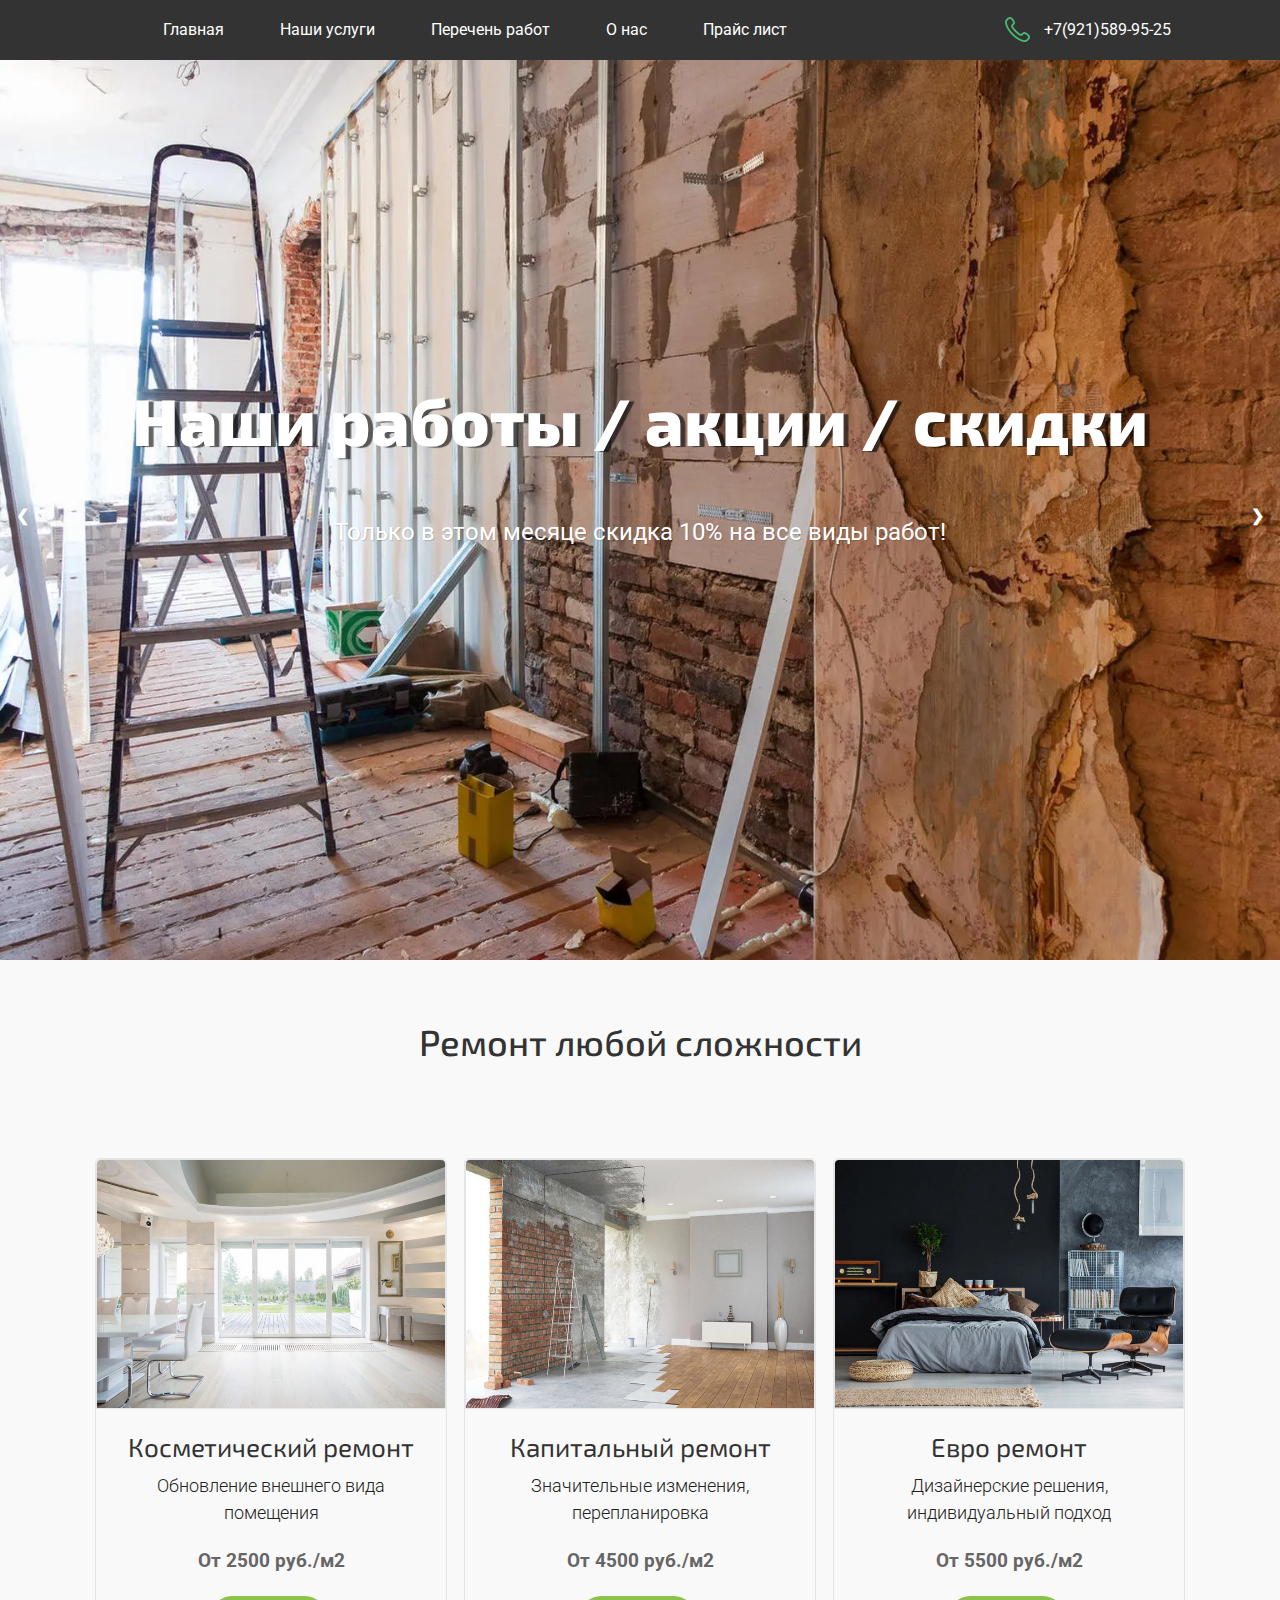
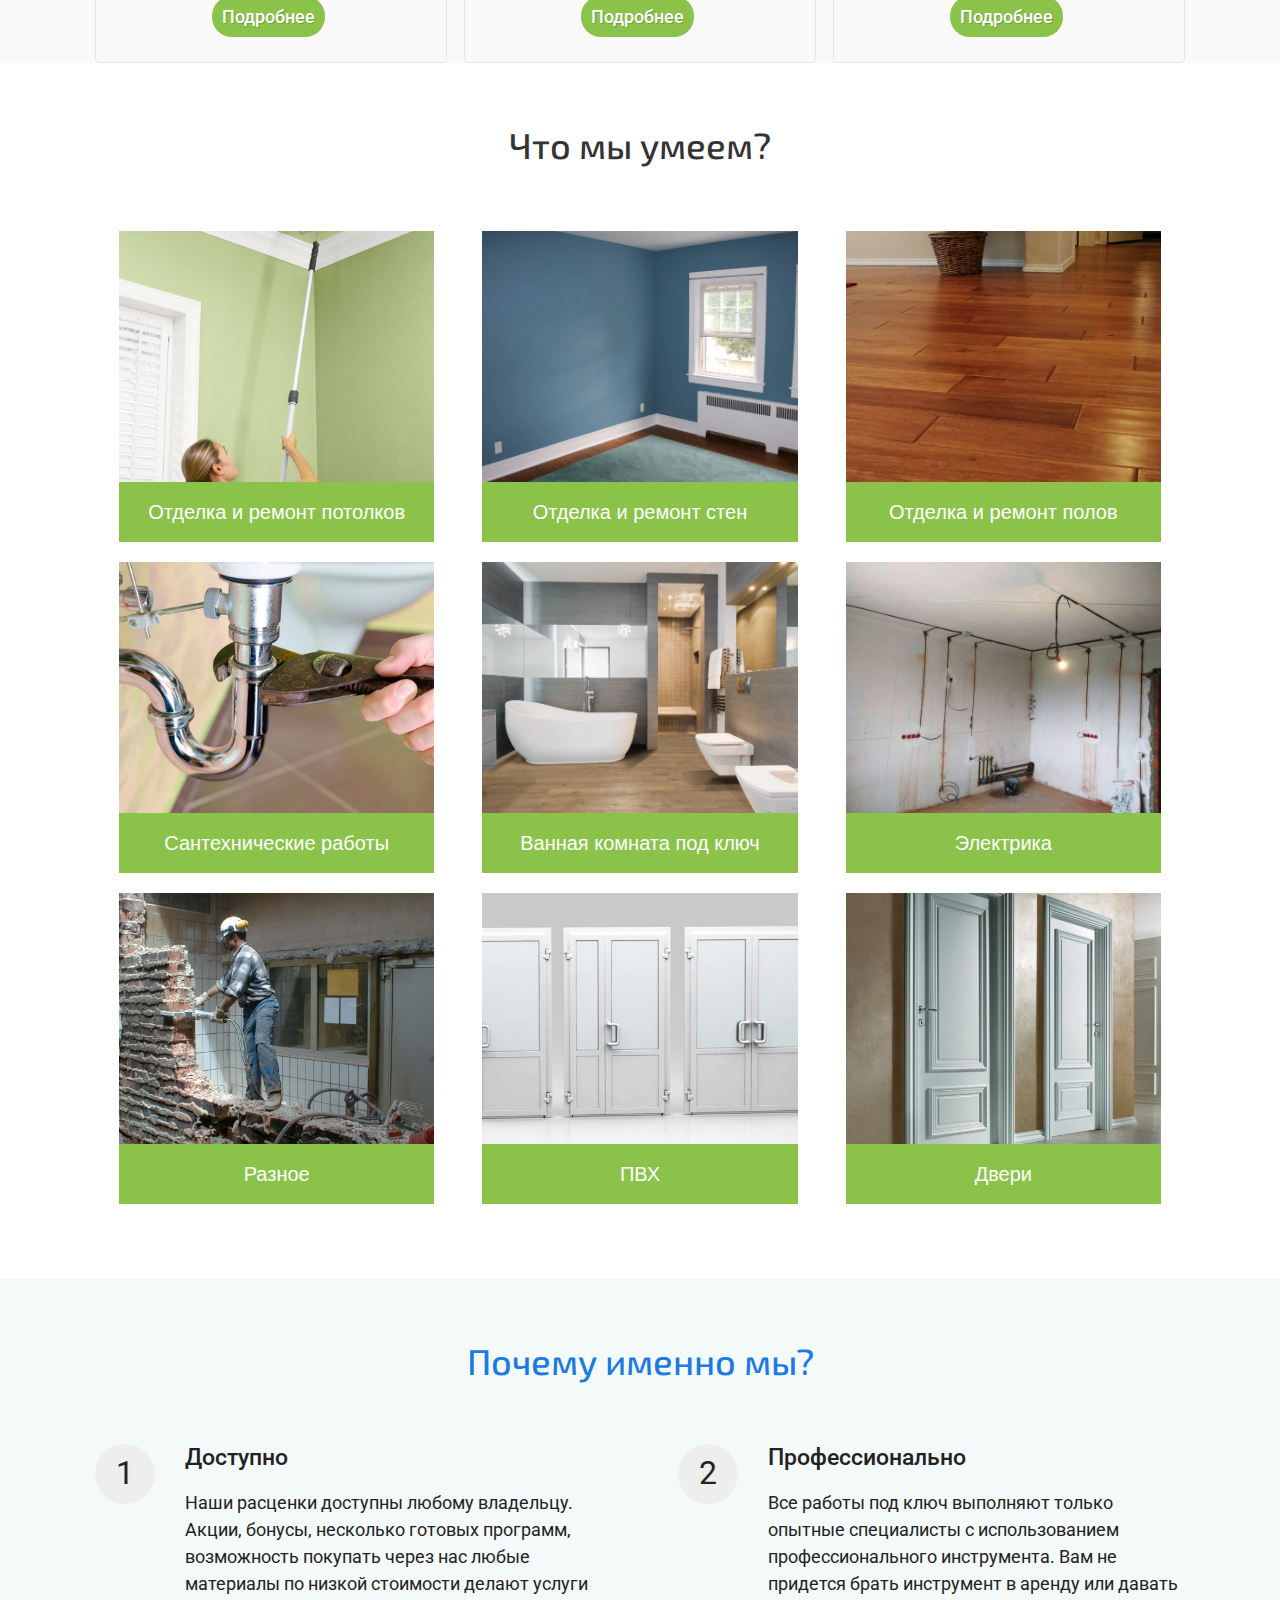
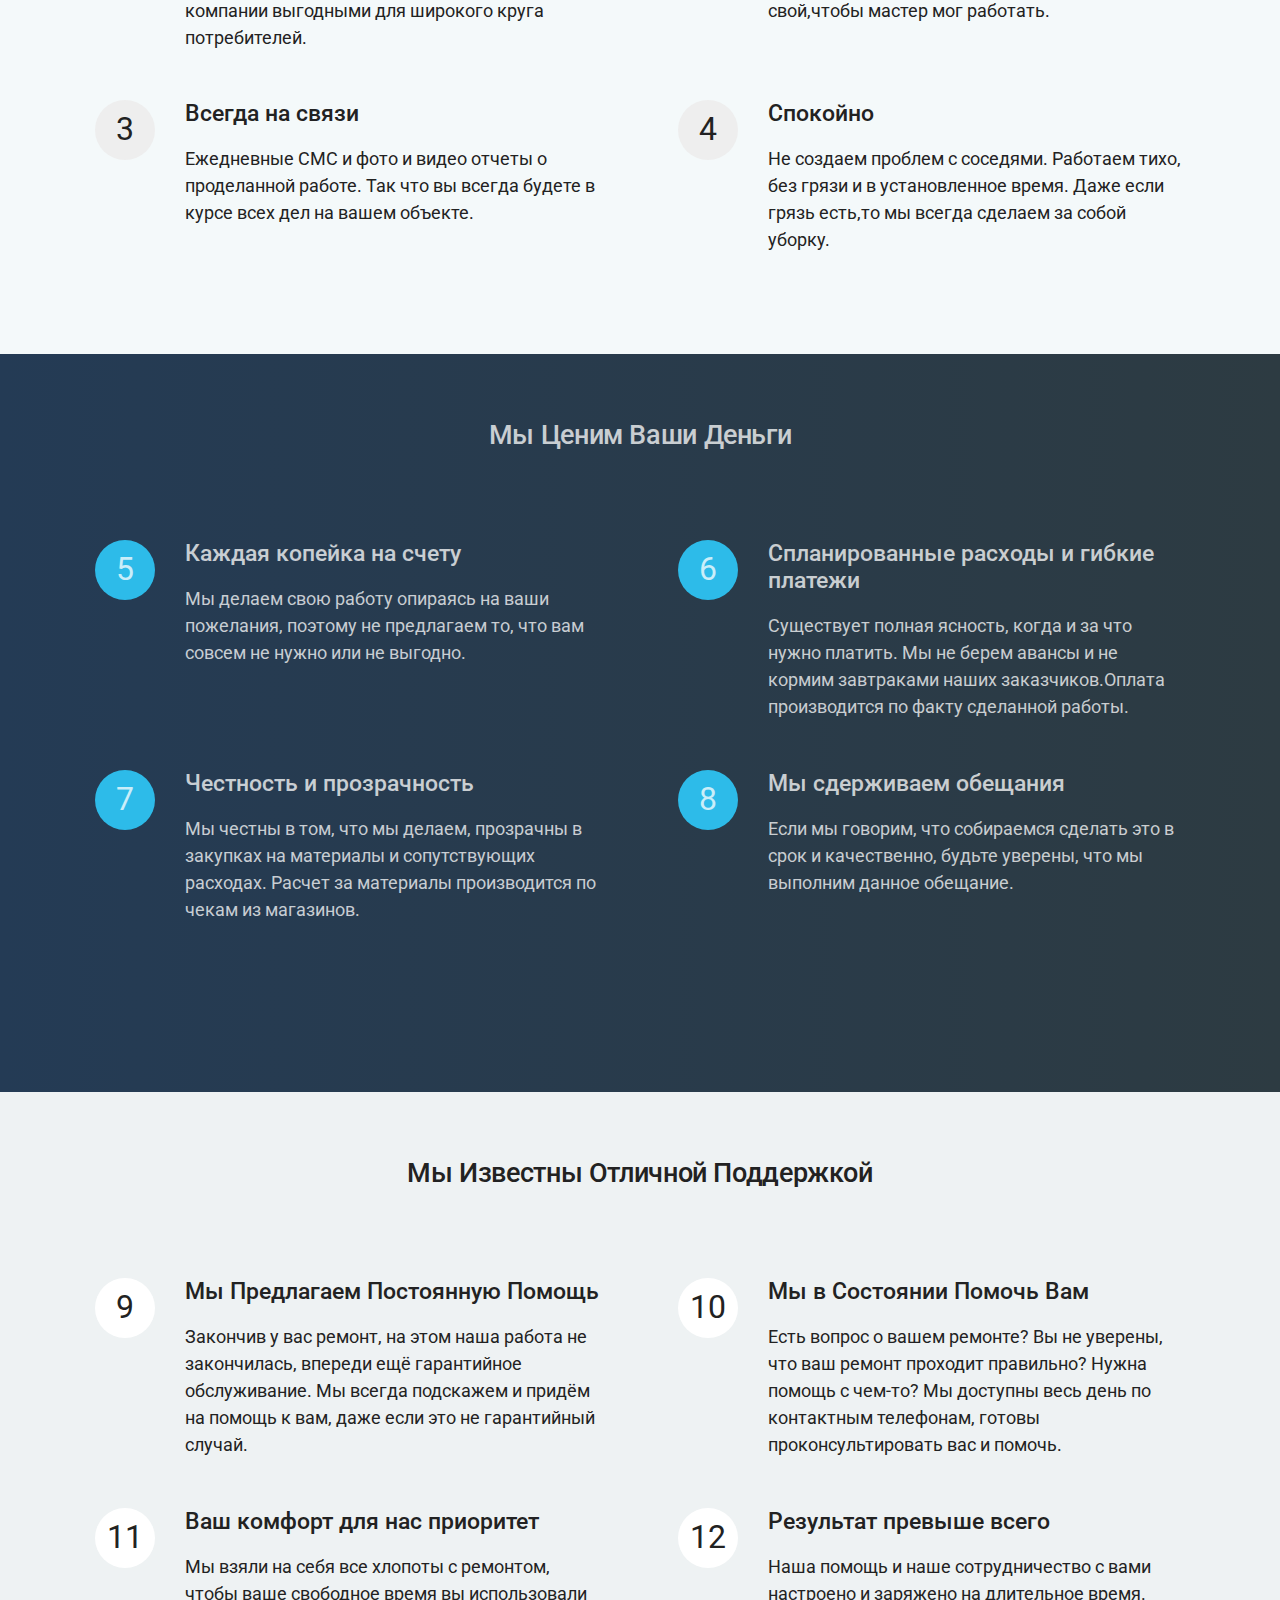
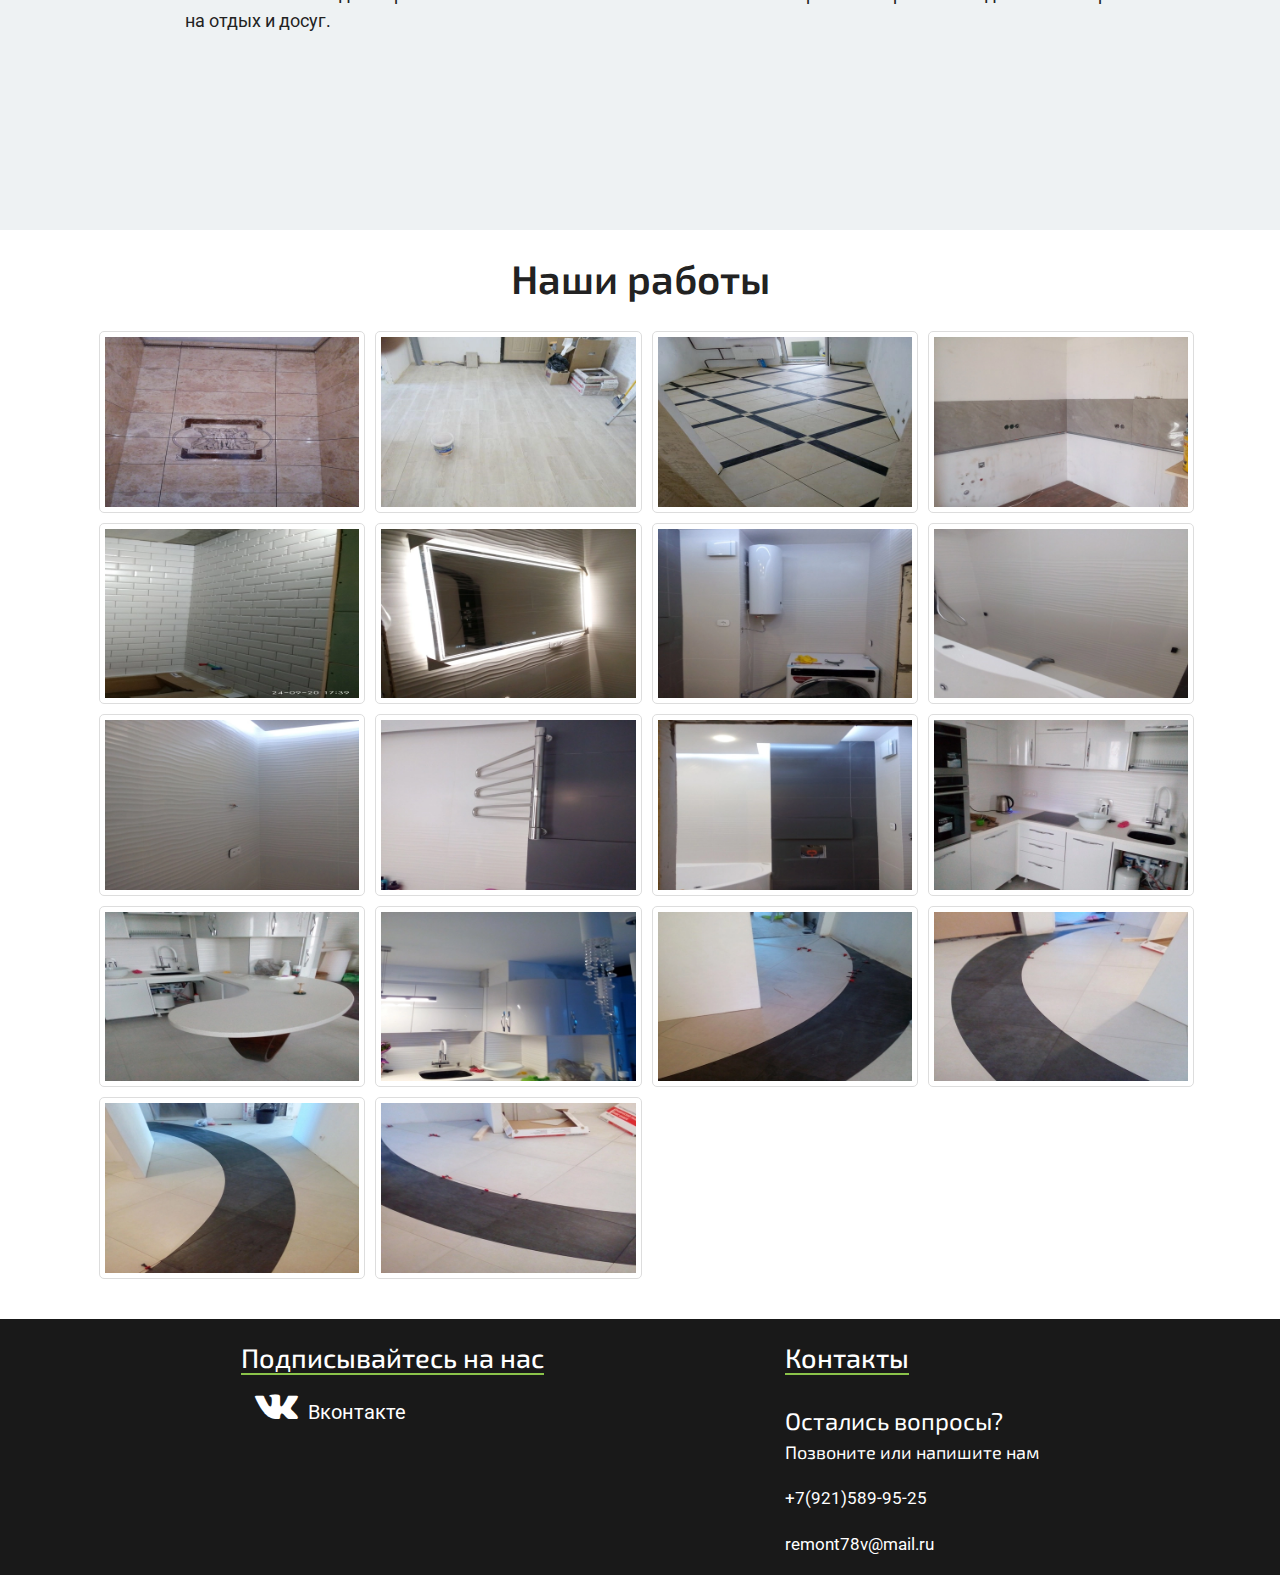
<file: index.html>
<!DOCTYPE html>
<html lang="ru">
<head>
	<meta charset="utf-8">
	<title>Ремонт квартир и Ванных комнат под ключ(СПБиЛО)</title>
	<meta name = "description" content = "remont78v.ru - Это Ремонт квартир и ванных комнат под ключ в Санкт-Петербурге и Ленинградской Области. 
	Дешево, быстро и качественно. Дешевый и качественный ремонт в спб. Укладка плитки в ванной комнате. Лучшая цена за укладку плитки в спб.">
	<meta name = "keywords" content = "remont78v.ru,remont78v,remont78,ремонт78,ремонт78в,Укладка плитки в спб,укладка плитки,ремонт в спб,ремонт спб,укладка,плитка,дешевый ремонт,ремонт,ремонт квартир,ремонт квартир в спб,ремонт ванных комнат,ремонт ванны,укладка плитки в ванне,укладка плитки в ванной комнате,прайс лист,смета на работы,прайс лист укладка плитки,укладка плитки смета,укладка плитки цена,смета на укладку плитки">
	<meta name="viewport" content="width=device-width, initial-scale=1.0">
	<link rel="preconnect" href="https://fonts.googleapis.com">
<link rel="preconnect" href="https://fonts.gstatic.com" crossorigin>
<link href="https://fonts.googleapis.com/css2?family=Exo+2&family=Roboto&display=swap" rel="stylesheet">
<link rel="stylesheet" href="./bootstrap-4/css/bootstrap.min.css">
<link href="/fancybox/jquery.fancybox.min.css" rel="stylesheet">
	<link rel="stylesheet" href="./css/normalize.css"> <!-- Reset -->
	<link rel="stylesheet" href="./css/modal.css"> <!-- Подключаем CSS модального окна -->
	<link rel="stylesheet" href="./css/style.css"> <!-- Мейн файл css -->
	<link rel="stylesheet" href="./css/2.css">
	<link rel="stylesheet" href="./font-awesome-4.7.0/css/font-awesome.min.css"> 
	<!-- <link rel="stylesheet" href="./css/main.css"> -->
	<script defer src="./js/modal.js"></script> <!-- Подключаем JS модального окна -->
	<script defer src="./js/slider.js"></script> <!-- Подключаем JS слайдера -->
	<!-- <script defer src="./js/calc.js"></script> -->
	<!-- Подключение favicon -->
	<link rel="apple-touch-icon" sizes="180x180" href="/apple-touch-icon.png">
<link rel="icon" type="image/png" sizes="32x32" href="/favicon-32x32.png">
<link rel="icon" type="image/png" sizes="16x16" href="/favicon-16x16.png">
<link rel="manifest" href="/site.webmanifest">
<link rel="mask-icon" href="/safari-pinned-tab.svg" color="#5bbad5">
<meta name="msapplication-TileColor" content="#da532c">
<meta name="theme-color" content="#ffffff">
<!-- Favicon -->

</head>

<!-- Окончание тега head -->
<body>
<div>
	<header id="main" class="header">
		<div class="header-top_main">
			<nav id="menu">
				<ul class="header-ul"> <!-- Шапка сайта -->
					<li class="header-li" ><a href="#main">Главная</a></li>
					<li class="header-li" ><a href="#services">Наши услуги</a></li>
					<li class="header-li" ><a href="#work-list">Перечень работ</a></li>
					<!--<li class="header-li" ><a href="#calculator">Калькулятор</a></li>-->
					<li class="header-li" ><a href="#about-company">О нас</a></li>
					<li class="header-li" ><a href="prices#header-top">Прайс лист</a></li>
				</ul>
			</nav>
			<div class="contact-phone">
				<div class="contact-wrapper">
				<p class="contact-us-text">Напишите нам</p>
				<a class="contact-us" href="mailto:remont78v@yandex.ru?subject=КонсультацияПоРемонту">remont78v@yandex.ru</a>
				</div>
				<p class="call-us">Позвоните нам</p>
				<img src="img/green_phone.png" alt="Позвоните нам">
				<a class="phone-number" href="tel:+7(921)589-95-25">+7(921)589-95-25</a>
			</div>
		</div>
		<div class="hamburger-menu">
			<input id="menu__toggle" type="checkbox" />
			<label class="menu__btn" for="menu__toggle">
			  <span></span>
			</label>
		
			<ul class="menu__box">
			  <li><a class="menu__item" href="#main">Главная</a></li>
					<li><a class="menu__item" href="#services">Наши услуги</a></li>
					<li><a class="menu__item" href="#work-list">Перечень работ</a></li>
					<li><a class="menu__item" href="#about-company">О нас</a></li>
					<li><a class="menu__item" href="prices#header-top">Прайс лист</a></li>
			</ul>
		  </div>
		<div class="slider">
			<!-- Первый слайд -->
			<div class="item">
				<img src="./img/cap_header.webp" alt="Картинка в слайдере">
			  </div>
			  <div class="item">
				<img src="./img/cosmetic_header.webp" alt="Картинка в слайдере">
			  </div>
			  <div class="item">
				<img src="./img/slider-pic1.webp" alt="Картинка в слайдере">
			  </div>
			  <!-- Кнопки-стрелочки -->
	  <a class="previous" onclick="previousSlide()">&#10094;</a>
	  <a class="next" onclick="nextSlide()">&#10095;</a>
		<div class="container"> <!-- Контейнер для фиксации контента -->
			<div class="header-main__text">
				<h2 class="header-text">
					Наши работы / акции / скидки
				</h2>
				<p class="header-description">
					Только в этом месяце скидка 10%
					на все виды работ!
				</p>
				</div>
	</div>
</div>
</header>
</div> <!-- Возможно удалить этот див -->

<!-- Начало главного контента сайта -->

<main> 
	<section id="services">
		<div class="container">
		<h2 class="services__title">Ремонт любой сложности</h2>
		<div class="services__cards">

			<!-- Блок из трех карточек -->
		<div class="services__card--left">
			<img class="services__card--img" src="./img/cosmetic.webp" alt="">
			<div class="card__box">
			<h2 class="services__card--text">Косметический ремонт</h2>
			<p class="services__card--desc">Обновление внешнего вида <br>помещения</p>
			<p class="services__card--price">От 2500 руб./м2</p>
			<a href="#" class="js-open-modal services__card--about_button about__button" data-modal="1">
				Подробнее
			</a>
		</div>
			</div>

			<div class="services__card--middle">
				<img class="services__card--img" src="./img/capital.webp" alt="">
				<div class="card__box">
				<h2 class="services__card--text">Капитальный ремонт</h2>
				<p class="services__card--desc">Значительные изменения, <br>перепланировка</p>
				<p class="services__card--price">От 4500 руб./м2</p>
				<a href="#" class="js-open-modal services__card--about_button about__button" data-modal="2">
					Подробнее
				</a>
				</div>	
				</div>

				<div class="services__card--right">
					<img class="services__card--img" src="./img/exclusive.webp" alt="">
					<div class="card__box">
					<h2 class="services__card--text">Евро ремонт</h2>
					<p class="services__card--desc">Дизайнерские решения, <br>индивидуальный подход</p>
					<p class="services__card--price">От 5500 руб./м2</p>
					<a href="#" class="js-open-modal services__card--about_button about__button" data-modal="3">
						Подробнее
					</a>
					</div>
					</div>

					<!-- Блок из трех карточек -->


					<!-- Блок модальных окон,которые появляются при нажатии кнопок сверху -->
					<div class="modal" data-modal="1">
						<!--   Svg иконка для закрытия окна  -->
						<svg class="modal__cross js-modal-close" xmlns="http://www.w3.org/2000/svg"               viewBox="0 0 24 24"><path d="M23.954 21.03l-9.184-9.095 9.092-9.174-2.832-2.807-9.09 9.179-9.176-9.088-2.81 2.81 9.186 9.105-9.095 9.184 2.81 2.81 9.112-9.192 9.18 9.1z"/></svg>
						<h2>Что входит в косметический ремонт</h2>
						<p class="modal__title">Косметический ремонт может заключаться в следующих работах:</p>
						<ul>
							<li>черновые работы. Удаляется устаревшая отделка – краска, облицовка, прочее. При обнаружении значимых недостатков на стены наносится стартовая штукатурка, на пол – бетонная стяжка;</li>
						<li>отделка потолка и стен. Важно соблюдать технологию применения выбранных строительных материалов – это необходимо для соблюдения установленных стандартов и выполнения ремонта;</li>
						<li>настил напольного покрытия. На выбор – ламинат, линолеум, паркет, прочее. Выбор зависит от типа помещения и пожеланий заказчика. При необходимости основание дополнительно выравнивается путем заливки стяжки;</li>
					<li>монтаж фурнитуры. Устанавливаются двери, плинтуса, розетки, аксессуары, прочие функциональные элементы.</li>
					</ul>
					 </div>

					 <div class="modal" data-modal="2">
						<!--   Svg иконка для закрытия окна  -->
						<svg class="modal__cross js-modal-close" xmlns="http://www.w3.org/2000/svg"               viewBox="0 0 24 24"><path d="M23.954 21.03l-9.184-9.095 9.092-9.174-2.832-2.807-9.09 9.179-9.176-9.088-2.81 2.81 9.186 9.105-9.095 9.184 2.81 2.81 9.112-9.192 9.18 9.1z"/></svg>
						<h2>Что входит в Капитальный ремонт</h2>
						<p class="modal__title">Капитальный ремонт может заключаться в следующих работах:</p>
						<ul>
							<li>ремонт внутридомовых инженерных систем электро-, тепло-, газо-, водоснабжения, водоотведения</li>
						<li>ремонт или замена лифтового оборудования, признанного непригодным для эксплуатации, при необходимости – ремонт лифтовых шахт</li>
						<li>ремонт крыш и ремонт фасада</li>
					<li>ремонт подвальных помещений, относящихся к общему имуществу в многоквартирных домах</li>
					<li>установка коллективных (общедомовых) приборов учёта потребления ресурсов и узлов управления (тепловой энергии, горячей и холодной воды, электрической энергии, газа);
						ремонт фундамента МКД.</li>
				</ul>
					 </div>

					 <div class="modal" data-modal="3">
						<!--   Svg иконка для закрытия окна  -->
						<svg class="modal__cross js-modal-close" xmlns="http://www.w3.org/2000/svg"               viewBox="0 0 24 24"><path d="M23.954 21.03l-9.184-9.095 9.092-9.174-2.832-2.807-9.09 9.179-9.176-9.088-2.81 2.81 9.186 9.105-9.095 9.184 2.81 2.81 9.112-9.192 9.18 9.1z"/></svg>
						<h2>Что входит в Евро ремонт</h2>
						<p class="modal__title">Эксклюзивный ремонт может заключаться в следующих работах:</p>
						<ul class="modal__List">
							<li>Проведение всего спектра подготовительных работ. Если это старая квартира, то мы поможем вывезти из неё мебель, демонтируем старые декоративные покрытия, снимем сантехнику и осветительные приборы и т.д. Если квартира новая, тогда подготовительные работы могут и не потребоваться. При необходимости на подготовительном этапе может проводиться перепланировка, монтаж различных объёмных элементов из гипсокартона (стен, потолков, арок) и т.д</li>
						<li>Монтаж черновых перекрытий и коммуникаций. Мы заливаем основу для пола - стяжку, прокладываем электрическую проводку, трубы, кабели. Всё это будет смонтировано скрыто, в соответствии с современными стандартами дизайна.</li>
						<li>Чистовая отделка лучшими материалами класса «делюкс», установка розеток и осветительных приборов.</li>
					<li>Установка сантехники, подключение бытовых приборов, таких как электрическая или газовая плита, душевая кабина и т.д.</li>
					<li>Уборка в помещении и расстановка мебели.</li>
				</ul>
					 </div>

					 <!-- Блок модальных окон,которые появляются при нажатии кнопок сверху -->

					 <div class="overlay js-overlay-modal"></div> <!-- Подложка под модальным окном -->


	</div>
	</div>	
</section>

<section id="work-list">
	<div class="container">
<h2 class="work-title">Что мы умеем?</h2>
	<div class="categories">
		<div class="categories-col">
			<a href="prices#ceiling" target="_blank" class="categories-item">
				<div class="categories-item__image" style="background: url(./img/potolok.webp) center / cover no-repeat;"></div>
				<span class="categories-item__title">Отделка и ремонт потолков</span>
			</a>
		</div>
		
		<div class="categories-col">
			<a href="prices#walls" target="_blank" class="categories-item">
			<div class="categories-item__image" style="background: url(./img/walls.webp) center / cover no-repeat;"></div>
			<span class="categories-item__title">Отделка и ремонт стен</span>
		</a>
	</div>

	<div class="categories-col">
		<a href="prices#floor" target="_blank" class="categories-item">
			<div class="categories-item__image" style="background: url(./img/floor2.webp) center / cover no-repeat;"></div>
			<span class="categories-item__title">Отделка и ремонт полов</span>
		</a>
	</div>
	
	<div class="categories-col">
		<a href="prices#plumbing" target="_blank" class="categories-item">
			<div class="categories-item__image" style="background: url(./img/plumbing.webp) center / cover no-repeat;"></div>
			<span class="categories-item__title">Сантехнические работы</span>
		</a>
	</div>
	
	<div class="categories-col">
		<a href="prices#plumbing" target="_blank" class="categories-item">
			<div class="categories-item__image" style="background: url(./img/bathroom.webp) center / cover no-repeat;"></div>
			<span class="categories-item__title">Ванная комната под ключ</span>
		</a>
	</div>
	
	<div class="categories-col">
		<a href="prices#electrics" target="_blank" class="categories-item">
			<div class="categories-item__image" style="background: url(./img/electrics.webp) center / cover no-repeat;"></div>
			<span class="categories-item__title">Электрика</span>
		</a>
	</div>
	
	<div class="categories-col">
		<a href="prices#more" target="_blank" class="categories-item">
			<div class="categories-item__image" style="background: url(./img/demontaj.webp) center / cover no-repeat;"></div>
			<span class="categories-item__title">Разное</span>
		</a>
	</div>

	<div class="categories-col">
		<a href="prices#pvh"  target="_blank" class="categories-item">
			<div class="categories-item__image" style="background: url(./img/pvh.webp) center / cover no-repeat;"></div>
			<span class="categories-item__title">ПВХ</span>
		</a>
	</div>

	<div class="categories-col">
		<a href="prices#doors" target="_blank" class="categories-item">
			<div class="categories-item__image" style="background: url(./img/doors.webp) center / cover no-repeat;"></div>
			<span class="categories-item__title">Двери</span>
		</a>
	</div>
			</div>
		</div>
</section>

<section id="about-company" class="about ">
	<div class="block-inner clearfix"> 
	<div class="container container_75vh">
	<h2 class="about-title services__title blue">Почему именно мы?</h2>
	<div class="test">
		<div class="block-content content"> 
			<div class="cell why-choose-column wc-with-image">
			<div class="whychoose-icon">1</div>
			<h3 class="whychoose-title1">Доступно</h3>
			<p class="whychoose-text">Наши расценки доступны любому владельцу. 
				Акции, бонусы, несколько готовых программ, 
				возможность покупать через нас любые материалы по низкой стоимости делают услуги компании выгодными для широкого круга потребителей.</p>
		</div>
		<div class="cell why-choose-column wc-with-image">
			<div class="whychoose-icon">2</div>
			<h3 class="whychoose-title1">Профессионально</h3>
			<p class="whychoose-text">Все работы под ключ выполняют только опытные специалисты с использованием профессионального инструмента. Вам не придется брать инструмент в аренду или давать свой,чтобы мастер мог работать.</p>
		</div>
		<div class="cell why-choose-column wc-with-image">
			<div class="whychoose-icon">3</div>
			<h3 class="whychoose-title1">Всегда на связи</h3>
			<p class="whychoose-text">Ежедневные СМС и фото и видео отчеты о проделанной работе. Так что вы всегда будете в курсе всех дел на вашем объекте.</p>
		</div>
		<div class="cell why-choose-column wc-with-image">
			<div class="whychoose-icon">4</div>
			<h3 class="whychoose-title1">Спокойно</h3>
			<p class="whychoose-text">Не создаем проблем с соседями. Работаем тихо, без грязи и в установленное время. Даже если грязь есть,то мы всегда сделаем за собой уборку.</p>
		</div>
		</div>
	</div>
</div>
	</div>
</section>
<div style="clear:both;"></div>

<section class="block block-block mid dark feature counter-bg even block-count-6 block-region-secondary-content block-15">
	<div class="block-inner clearfix">  
	<div class="container container_75vh">
	<h2 class="block-title">Мы Ценим Ваши Деньги</h2>
	<div class="test">
<div class="block-content content"><div class="cell why-choose-column wc-with-image">
  <div class="whychoose-icon">5</div>
  <h3 class="whychoose-title1">Каждая копейка на счету</h3>
  <p class="whychoose-text">Мы делаем свою работу опираясь на ваши пожелания, поэтому не предлагаем то, что вам совсем не нужно или не выгодно.</p>
</div>
<div class="cell why-choose-column wc-with-image">
  <div class="whychoose-icon">6</div>
  <h3 class="alt whychoose-title1">Спланированные расходы и гибкие платежи</h3>
  <p class="whychoose-text">Существует полная ясность, когда и за что нужно платить. Мы не берем авансы и не кормим завтраками наших заказчиков.Оплата производится по факту сделанной работы.</p>
</div>
<div class="cell why-choose-column wc-with-image">
  <div class="whychoose-icon">7</div>
  <h3 class="alt whychoose-title1">Честность и прозрачность</h3>
  <p class="whychoose-text">Мы честны в том, что мы делаем, прозрачны в закупках на материалы и сопутствующих расходах. Расчет за материалы производится по чекам из магазинов.</p>
</div>
<div class="cell why-choose-column wc-with-image">
  <div class="whychoose-icon">8</div>
  <h3 class="whychoose-title1">Мы сдерживаем обещания</h3>
  <p class="whychoose-text">Если мы говорим, что собираемся сделать это в срок и качественно, будьте уверены, что мы выполним данное обещание.</p>
</div>
</div>
</div>
</div>	
</div>
</section>

<div style="clear:both;"></div>

<section id="block-block-29" class="block block-block mid shade feature odd block-count-7 block-region-secondary-content block-29" >
	<div class="block-inner clearfix">
		<div class="container container_75vh">
	<h2 class="block-title">Мы известны отличной поддержкой</h2>
	<div class="test">
<div class="block-content content">  <div class="cell why-choose-column wc-with-image">
  <div class="whychoose-icon">9</div>
  <h3 class="whychoose-title1">Мы Предлагаем Постоянную Помощь</h3>
  <p class="whychoose-text">Закончив у вас ремонт, на этом наша работа не закончилась, впереди ещё гарантийное обслуживание. Мы всегда подскажем и придём на помощь к вам, даже если это не гарантийный случай.</p>
</div>
<div class="cell why-choose-column wc-with-image">
  <div class="whychoose-icon">10</div>
  <h3 class="alt whychoose-title1">Мы в Состоянии Помочь Вам</h3>
  <p class="whychoose-text">Есть вопрос о вашем ремонте? Вы не уверены, что ваш ремонт проходит правильно? Нужна помощь с чем-то? Мы доступны весь день по контактным телефонам, готовы проконсультировать вас и помочь.</p>
</div>
<div class="cell why-choose-column wc-with-image">
  <div class="whychoose-icon">11</div>
  <h3 class="alt whychoose-title1">Ваш комфорт для нас приоритет</h3>
  <p class="whychoose-text">Мы взяли на себя все хлопоты с ремонтом, чтобы ваше свободное время вы использовали на отдых и досуг.</p>
</div>
<div class="cell why-choose-column wc-with-image">
  <div class="whychoose-icon">12</div>
  <h3 class="whychoose-title1">Результат превыше всего</h3>
  <p class="whychoose-text">Наша помощь и наше сотрудничество с вами настроено и заряжено на длительное время.</p>
</div>
</div>
</div>
</div>
</div>
</section>

<div style="clear:both;"></div>	


<section class="our-work">
<div class="container max-width-0">
    <h1 class="h3 text-center my-4 fz-36">Наши работы</h1>
    <div class="row">
        <div class="col-lg-3 col-md-4 col-6 thumb">
            <a data-fancybox="gallery" href="./img/Gallery-1.webp">
                <img class="img-fluid" src="./img/gallery-1-small.webp" alt="">
            </a>
        </div>
        <div class="col-lg-3 col-md-4 col-6 thumb">
            <a data-fancybox="gallery" href="./img/Gallery-2.webp">
                <img class="img-fluid" src="./img/gallery-2-small.webp" alt="">
            </a>
        </div>
        <div class="col-lg-3 col-md-4 col-6 thumb">
            <a data-fancybox="gallery" href="./img/Gallery-3.webp">
                <img class="img-fluid" src="./img/gallery-3-small.webp" alt="">
            </a>
        </div>
        <div class="col-lg-3 col-md-4 col-6 thumb">
            <a data-fancybox="gallery" href="./img/Gallery-4.webp">
                <img class="img-fluid" src="./img/gallery-4-small.webp" alt="">
            </a>
        </div>
        <div class="col-lg-3 col-md-4 col-6 thumb">
            <a data-fancybox="gallery" href="./img/Gallery-5.webp">
                <img class="img-fluid" src="./img/gallery-5-small.webp" alt="">
            </a>
        </div>
		<div class="col-lg-3 col-md-4 col-6 thumb"> <!-- Начал тут-->
            <a data-fancybox="gallery" href="./img/bath1.webp">
                <img class="img-fluid" src="./img/bath1-small.webp" alt="">
            </a>
        </div>
		<div class="col-lg-3 col-md-4 col-6 thumb">
            <a data-fancybox="gallery" href="./img/bath2.webp">
                <img class="img-fluid" src="./img/bath2-small.webp" alt="">
            </a>
        </div>
		<div class="col-lg-3 col-md-4 col-6 thumb">
            <a data-fancybox="gallery" href="./img/bath3.webp">
                <img class="img-fluid" src="./img/bath3-small.webp" alt="">
            </a>
        </div>
		<div class="col-lg-3 col-md-4 col-6 thumb">
            <a data-fancybox="gallery" href="./img/bath4.webp">
                <img class="img-fluid" src="./img/bath4-small.webp" alt="">
            </a>
        </div>
		<div class="col-lg-3 col-md-4 col-6 thumb">
            <a data-fancybox="gallery" href="./img/bath5.webp">
                <img class="img-fluid" src="./img/bath5-small.webp" alt="">
            </a>
        </div>
		<div class="col-lg-3 col-md-4 col-6 thumb">
            <a data-fancybox="gallery" href="./img/bath6.webp">
                <img class="img-fluid" src="./img/bath6-small.webp" alt="">
            </a>
        </div>
		<div class="col-lg-3 col-md-4 col-6 thumb">
            <a data-fancybox="gallery" href="./img/kitchen1.webp">
                <img class="img-fluid" src="./img/kitchen1-small.webp" alt="">
            </a>
        </div>
		<div class="col-lg-3 col-md-4 col-6 thumb">
            <a data-fancybox="gallery" href="./img/kitchen2.webp">
                <img class="img-fluid" src="./img/kitchen2-small.webp" alt="">
            </a>
        </div>
		<div class="col-lg-3 col-md-4 col-6 thumb">
            <a data-fancybox="gallery" href="./img/kitchen3.webp">
                <img class="img-fluid" src="./img/kitchen3-small.webp" alt="">
            </a>
        </div>
		<div class="col-lg-3 col-md-4 col-6 thumb">
            <a data-fancybox="gallery" href="./img/tile-line1.webp">
                <img class="img-fluid" src="./img/tile-line1-small.webp" alt="">
            </a>
        </div>
		<div class="col-lg-3 col-md-4 col-6 thumb">
            <a data-fancybox="gallery" href="./img/tile-line2.webp">
                <img class="img-fluid" src="./img/tile-line2-small.webp" alt="">
            </a>
        </div>
		<div class="col-lg-3 col-md-4 col-6 thumb">
            <a data-fancybox="gallery" href="./img/tile-line3.webp">
                <img class="img-fluid" src="./img/tile-line3-small.webp" alt="">
            </a>
        </div>
		<div class="col-lg-3 col-md-4 col-6 thumb">
            <a data-fancybox="gallery" href="./img/tile-line4.webp">
                <img class="img-fluid" src="./img/tile-line4-small.webp" alt="">
            </a>
        </div>
    </div>
</div>
</section>

<!-- jQuery -->
<script src="./jquery/jquery-3.2.1.min.js"></script>
<!-- Popper -->
<script src="./popper.js/popper.min.js"></script>
<!-- Bootstrap JS -->
<script src="./bootstrap-4/js/bootstrap.min.js"></script>
<!-- fancyBox -->
<script src="./fancybox/jquery.fancybox.min.js"></script>


<footer>
	<div class="footer-wrapper">
	<div class="footer-subscribe border-cut">
	<h2 class="footer-text">Подписывайтесь на нас</h2>
	<a href="https://vk.com/remont78v" target="_blank" class="footer-vk">
		<i class="fa fa-vk fa-2x" aria-hidden="true"></i>
		Вконтакте</a>
</div>
<div class="footer-contacts">
	<h2 class="footer-text border-cut">Контакты</h2>
	<p style="color: white;
	font-family:'Exo 2', sans-serif !important;"><span class="footer-question">Остались вопросы?</span>
		<br>Позвоните или напишите нам </p>
	<a class="footer-phone" href="tel:+7(921)589-95-25">+7(921)589-95-25</a>
	<p><a class="footer-email" href="mailto:remont78v@yandex.ru?subject=КонсультацияПоРемонту">remont78v@mail.ru</a></p>
</div>
</div>
</footer>

</main>
</body>
</html>
</file>
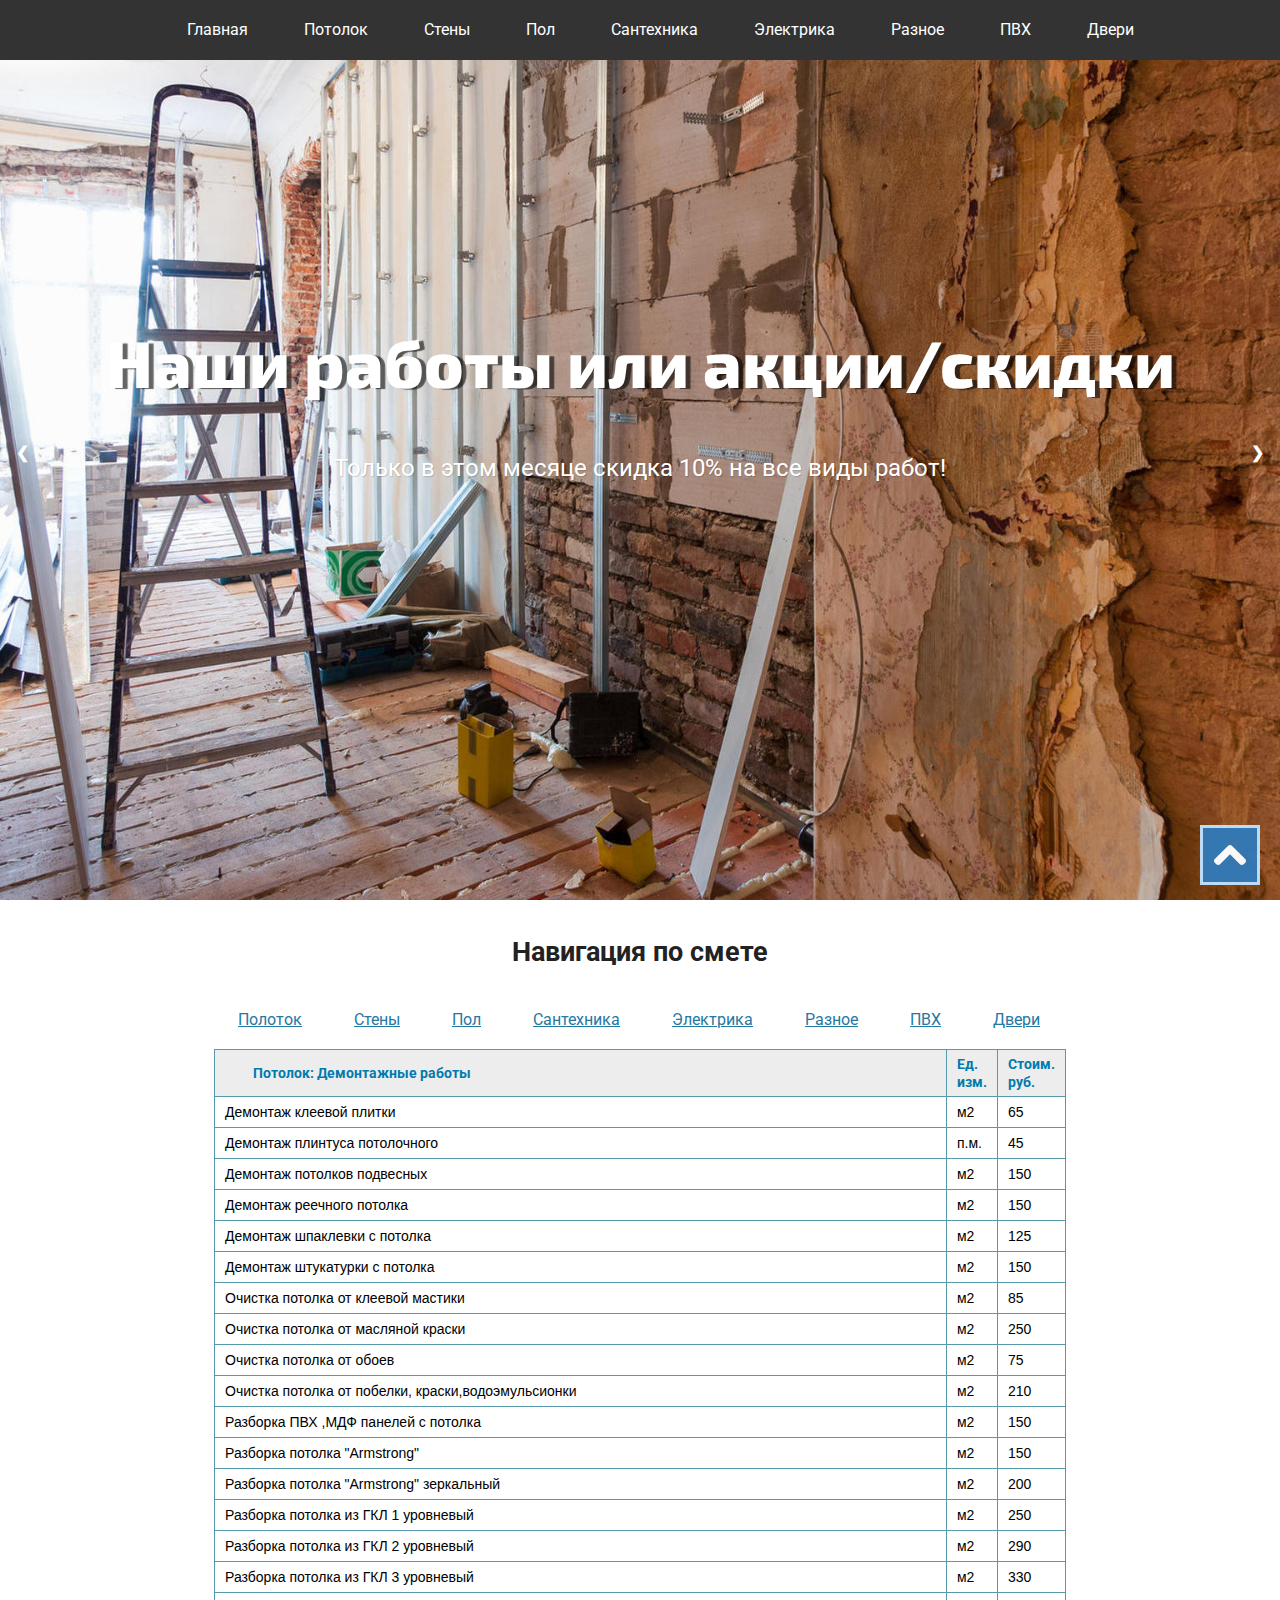
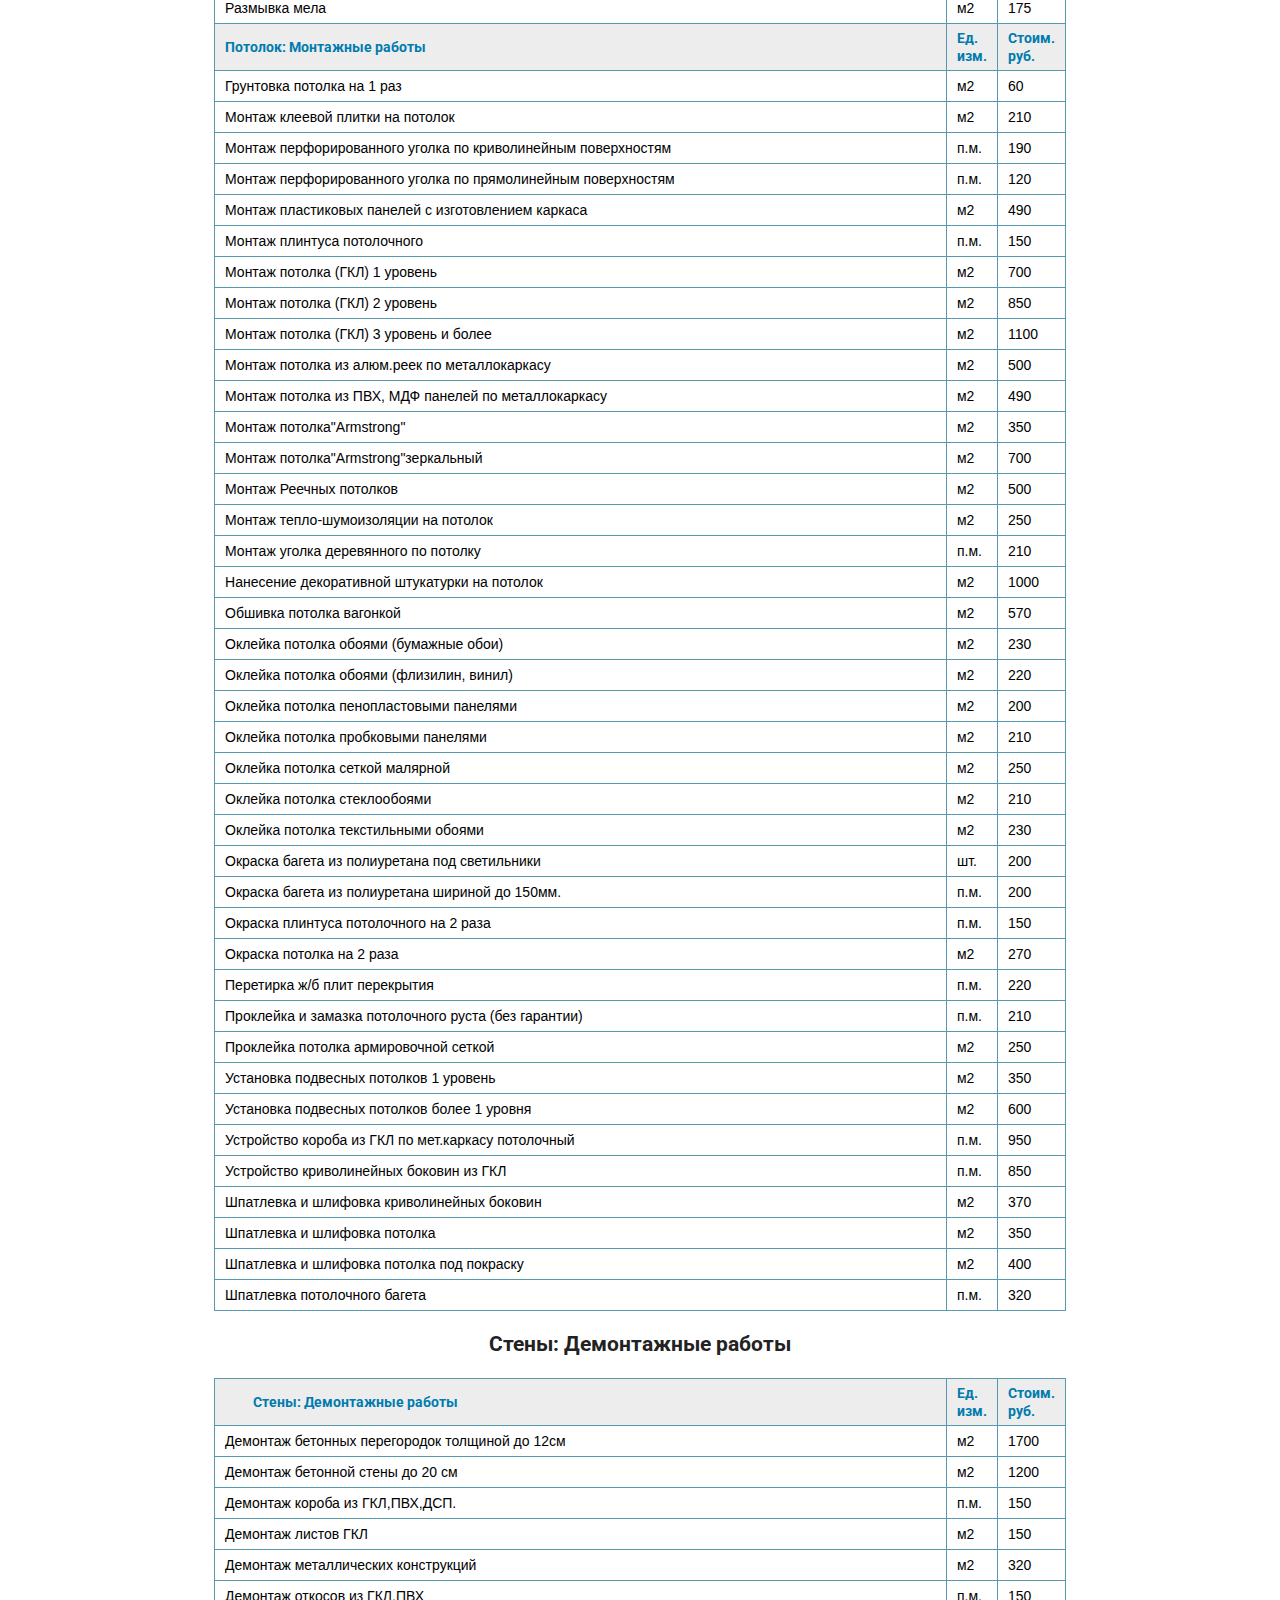
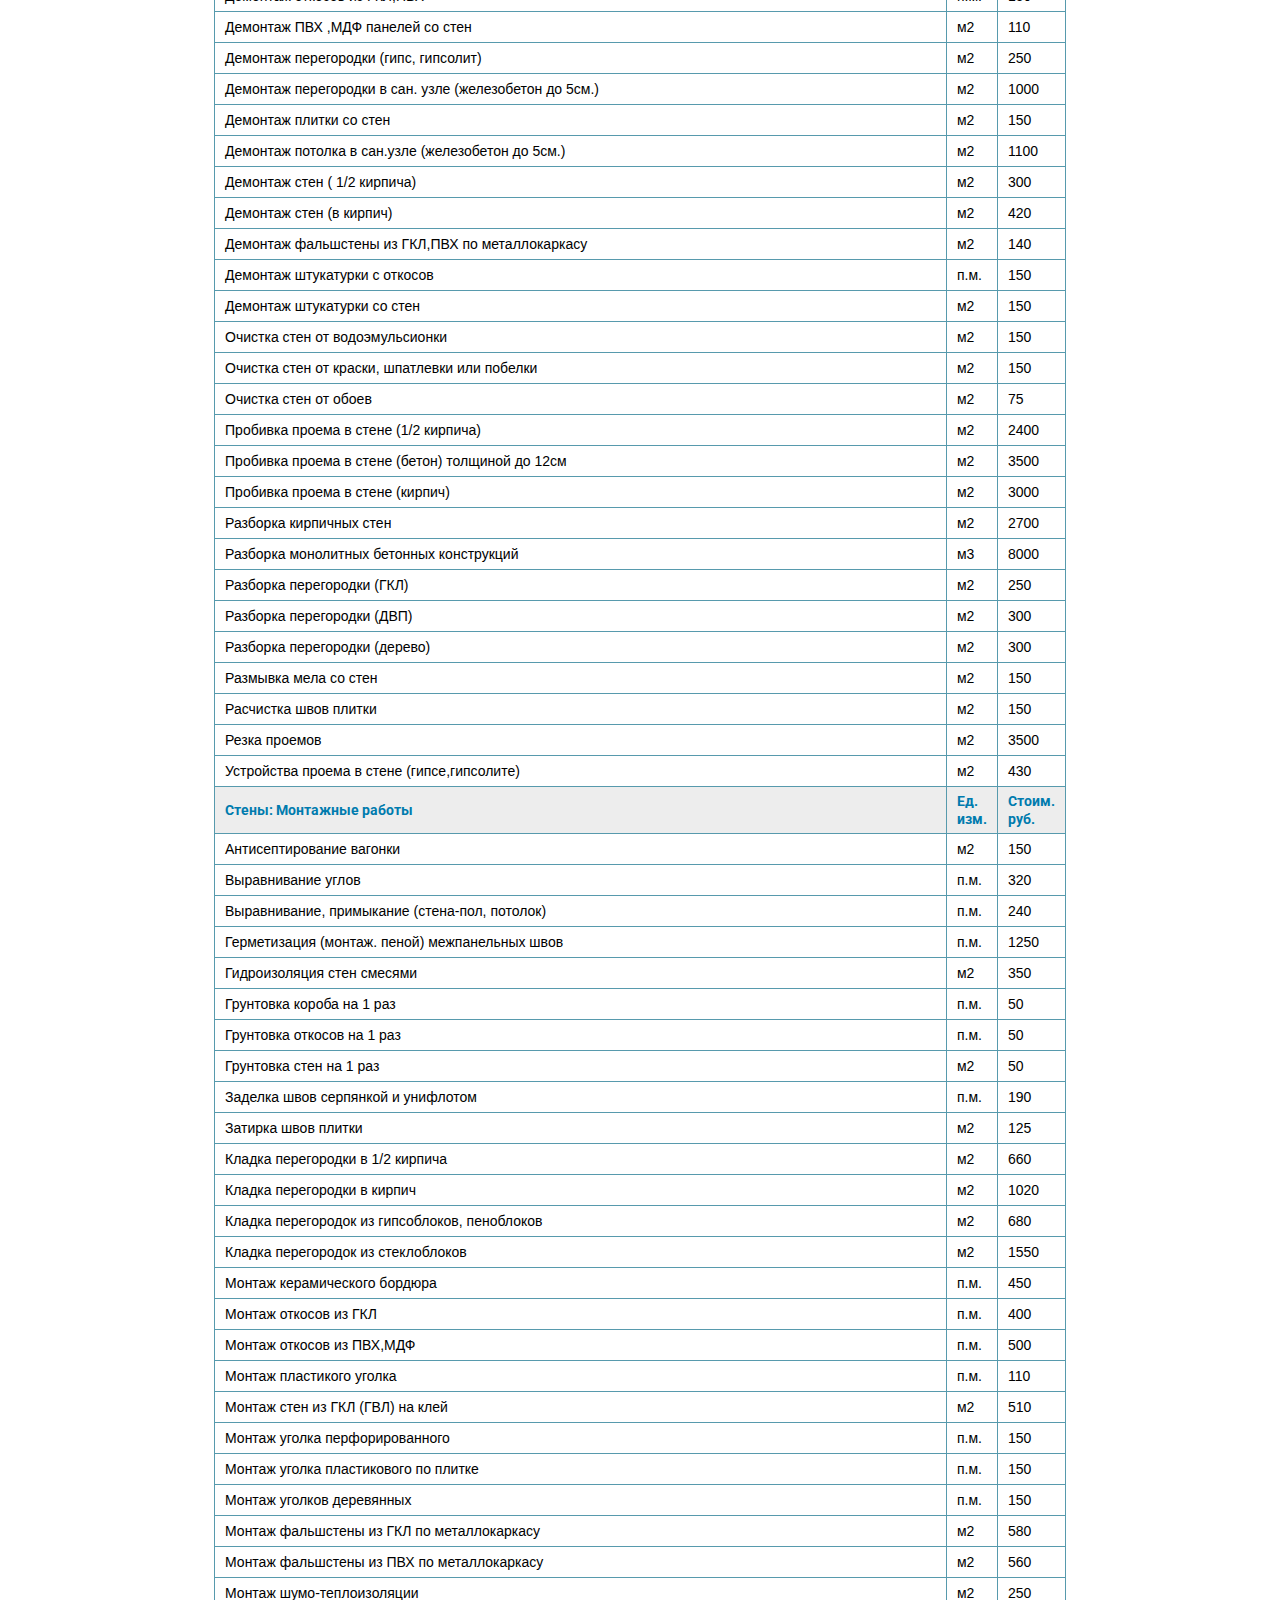
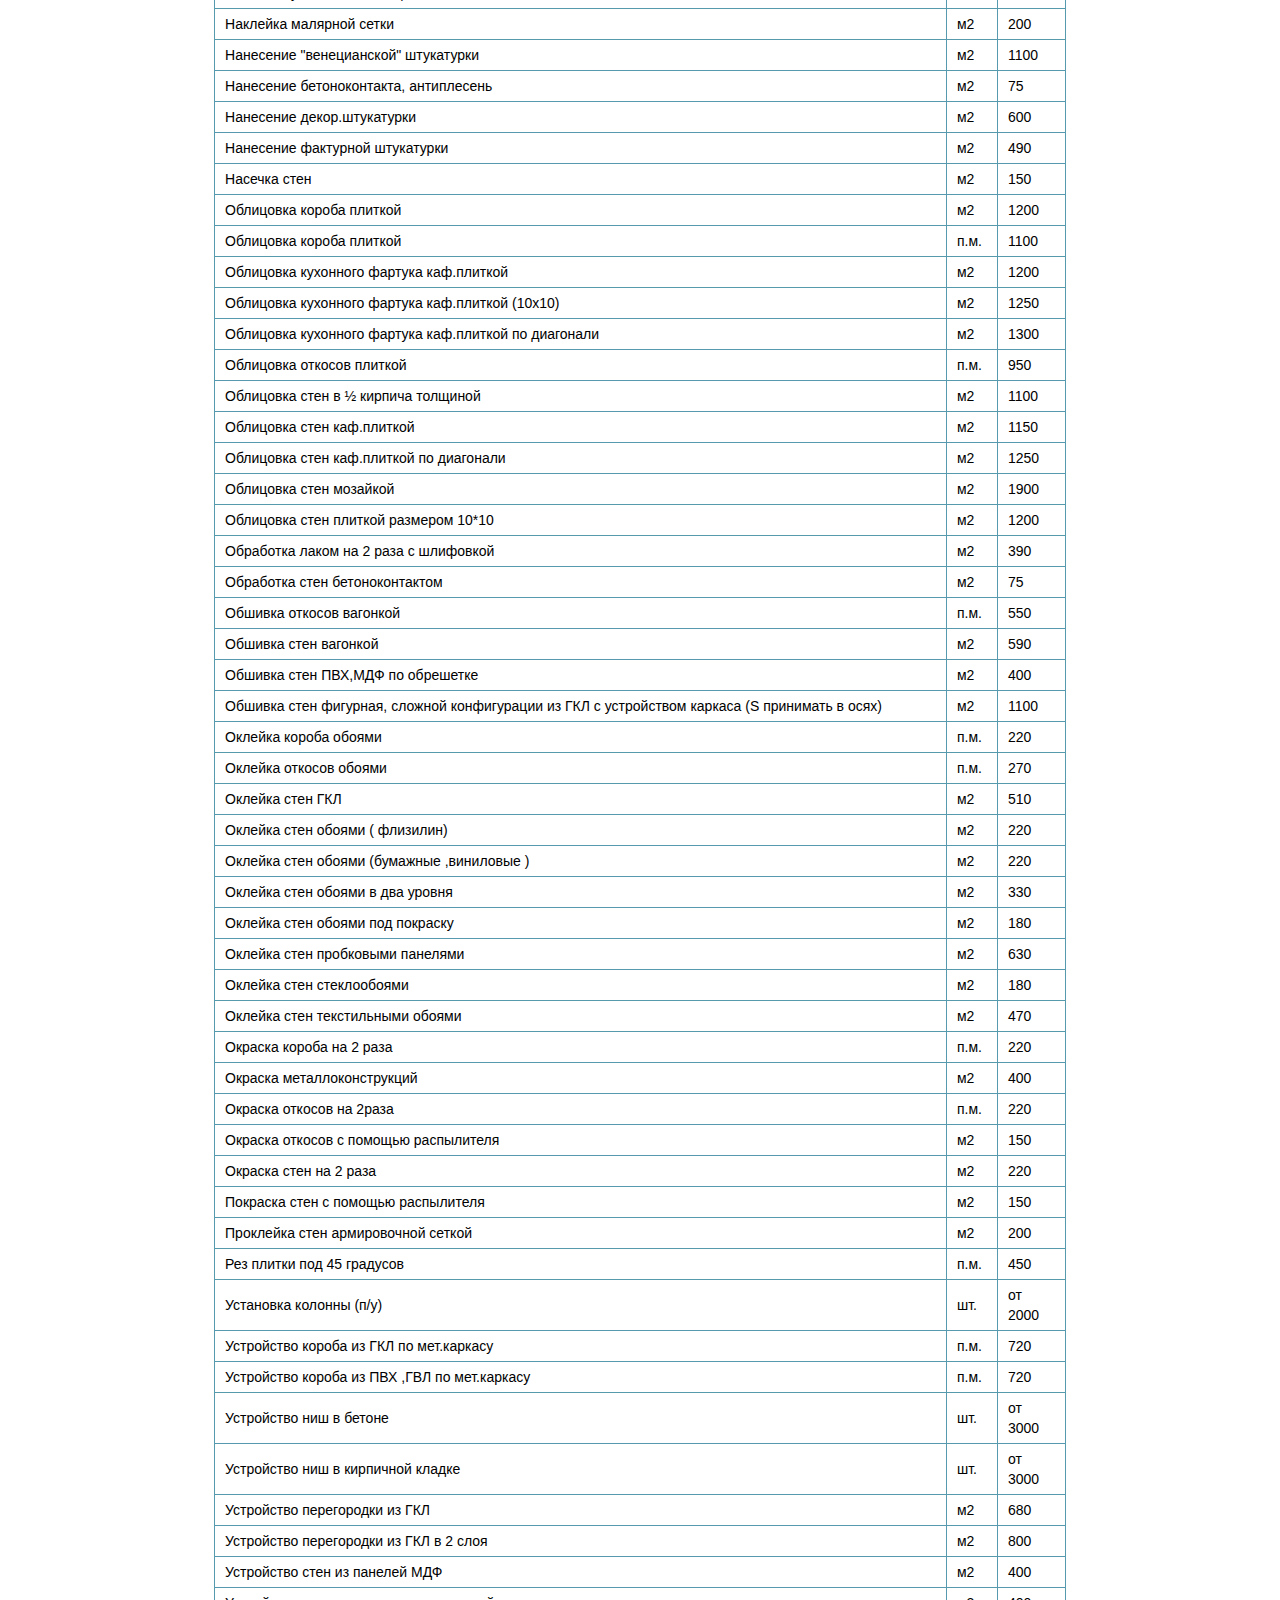
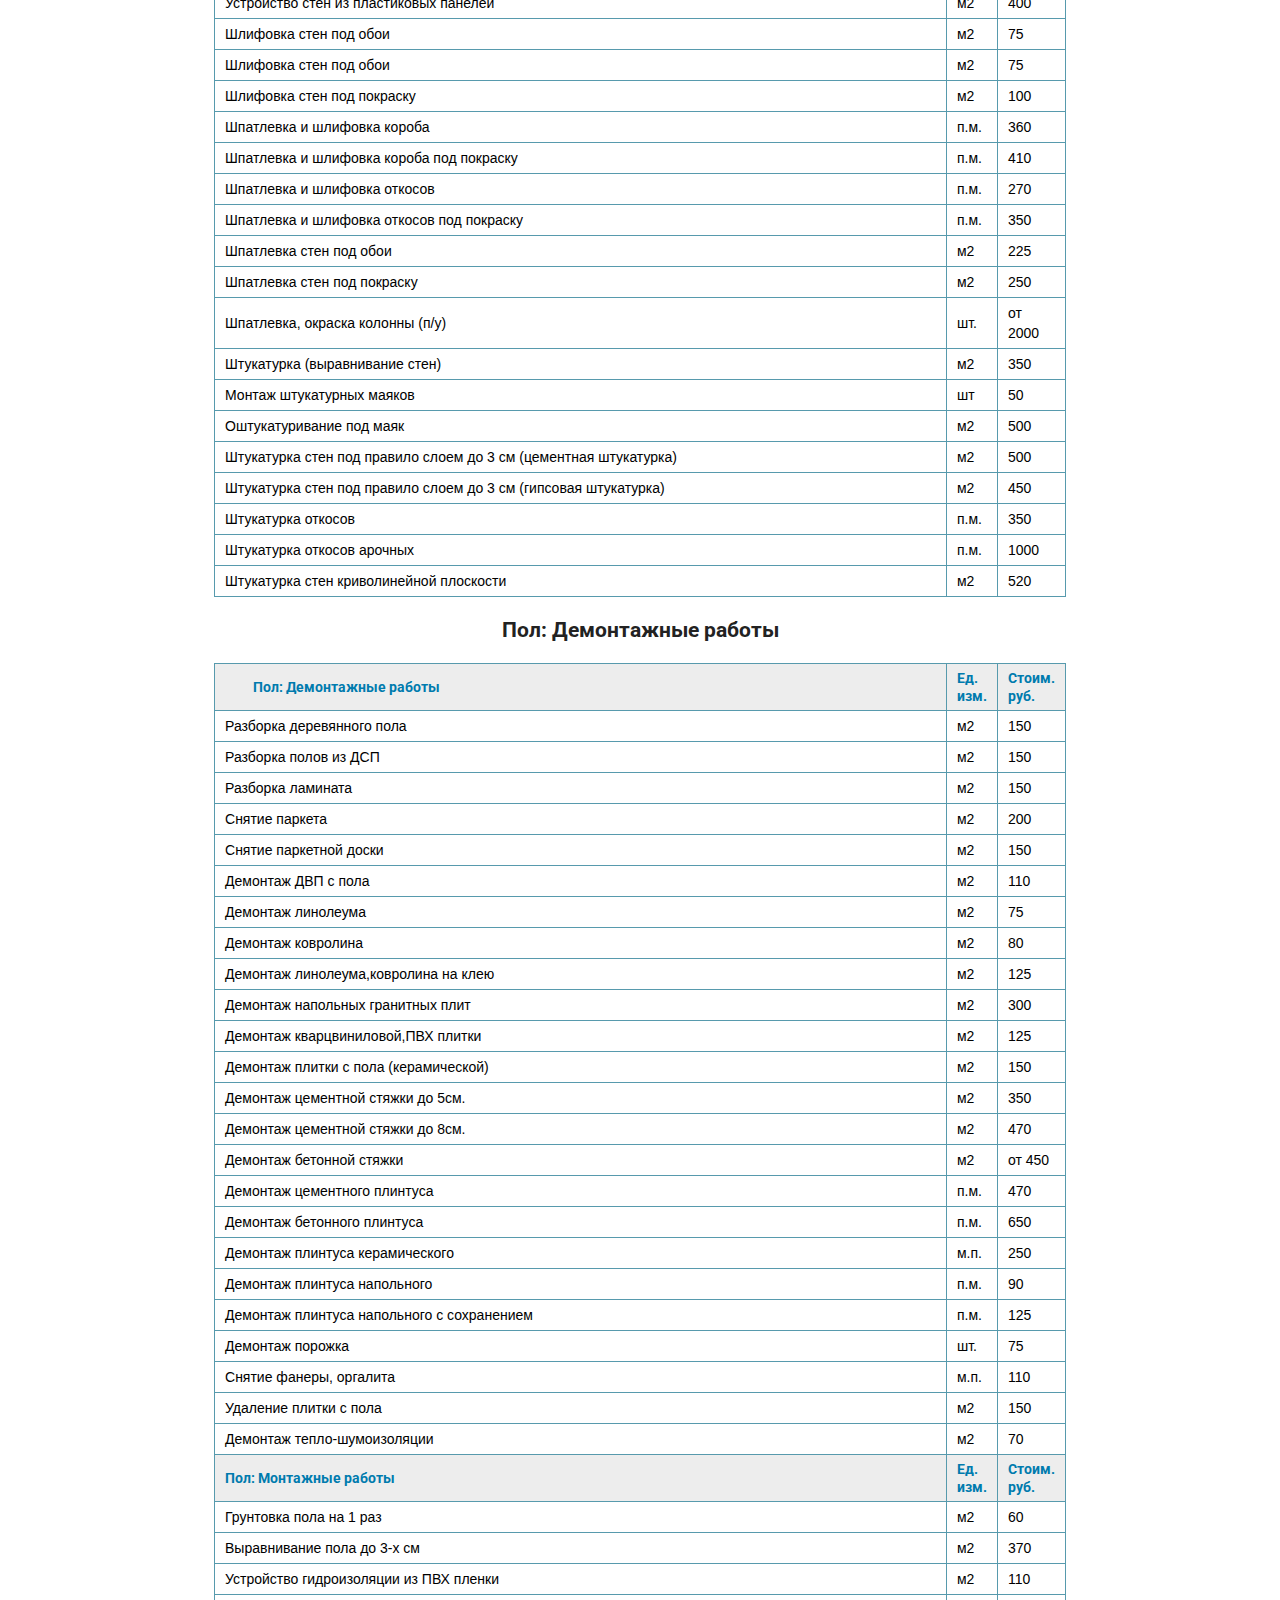
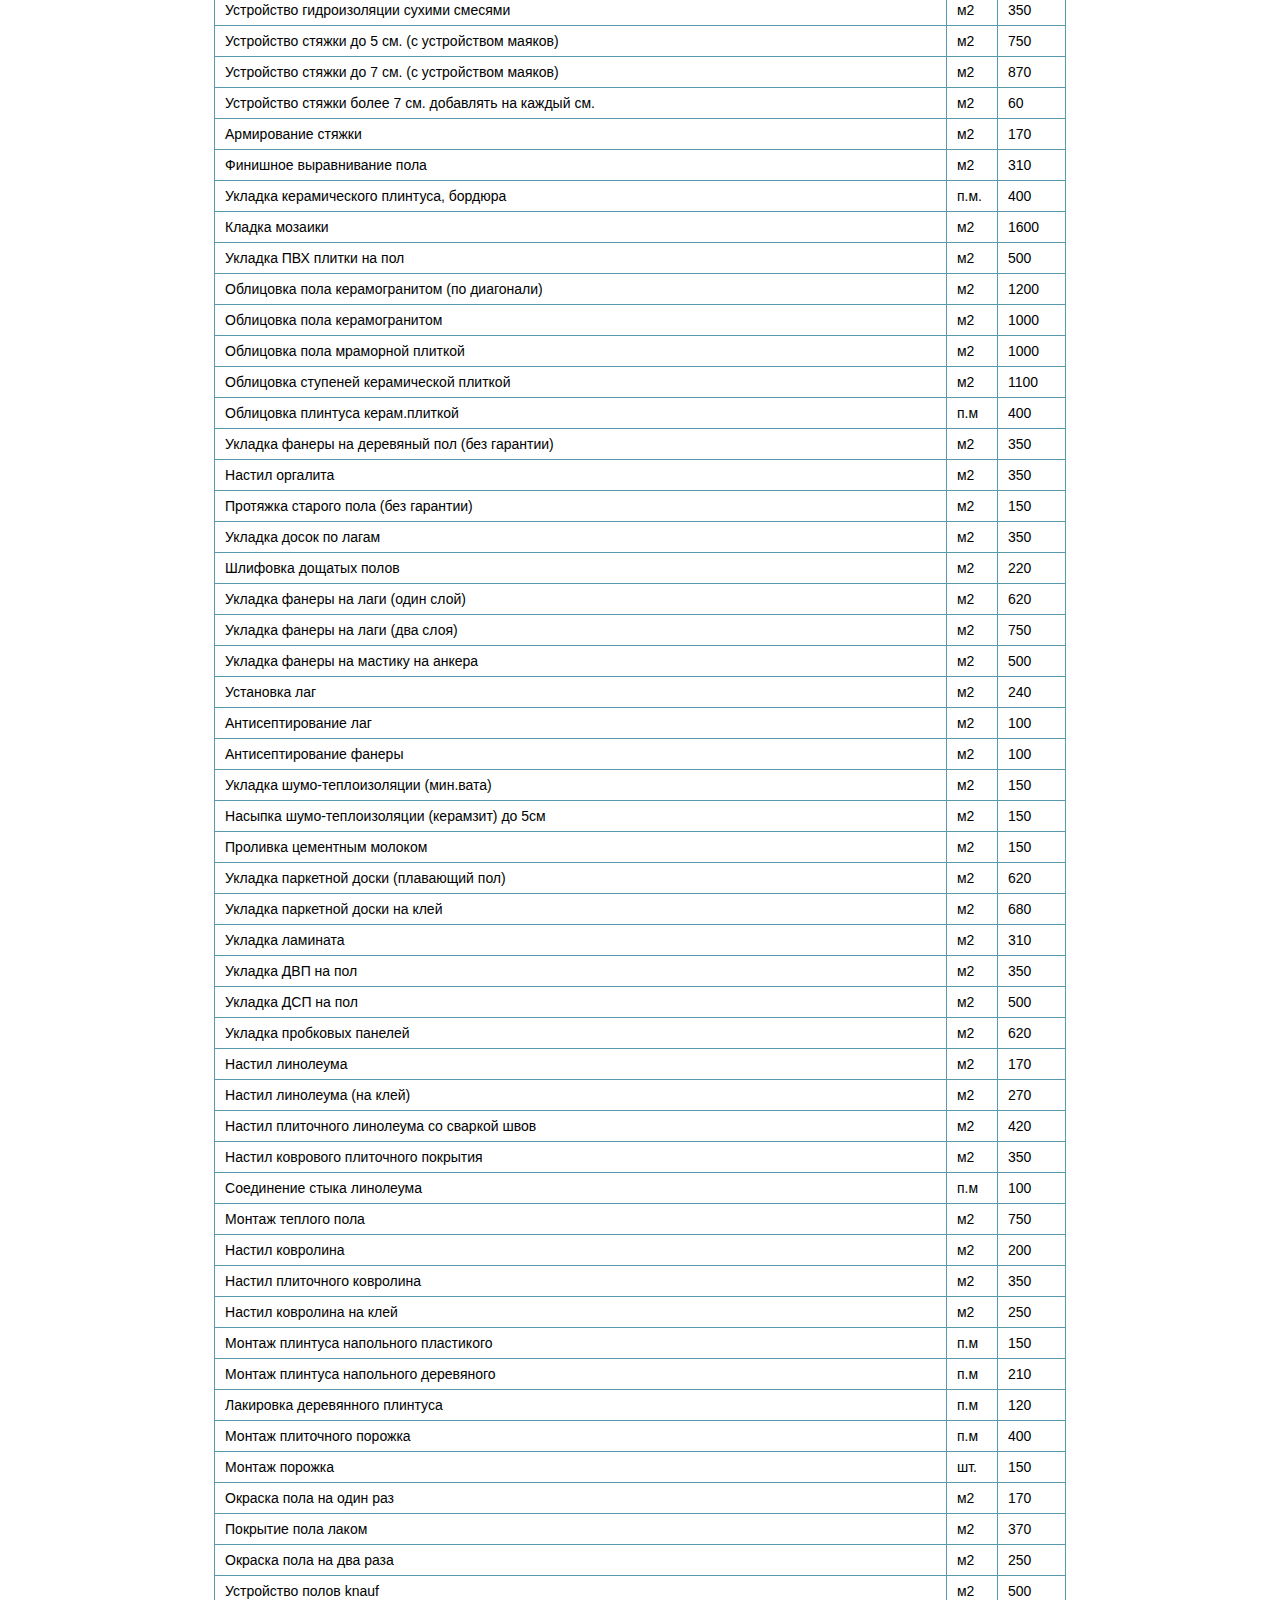
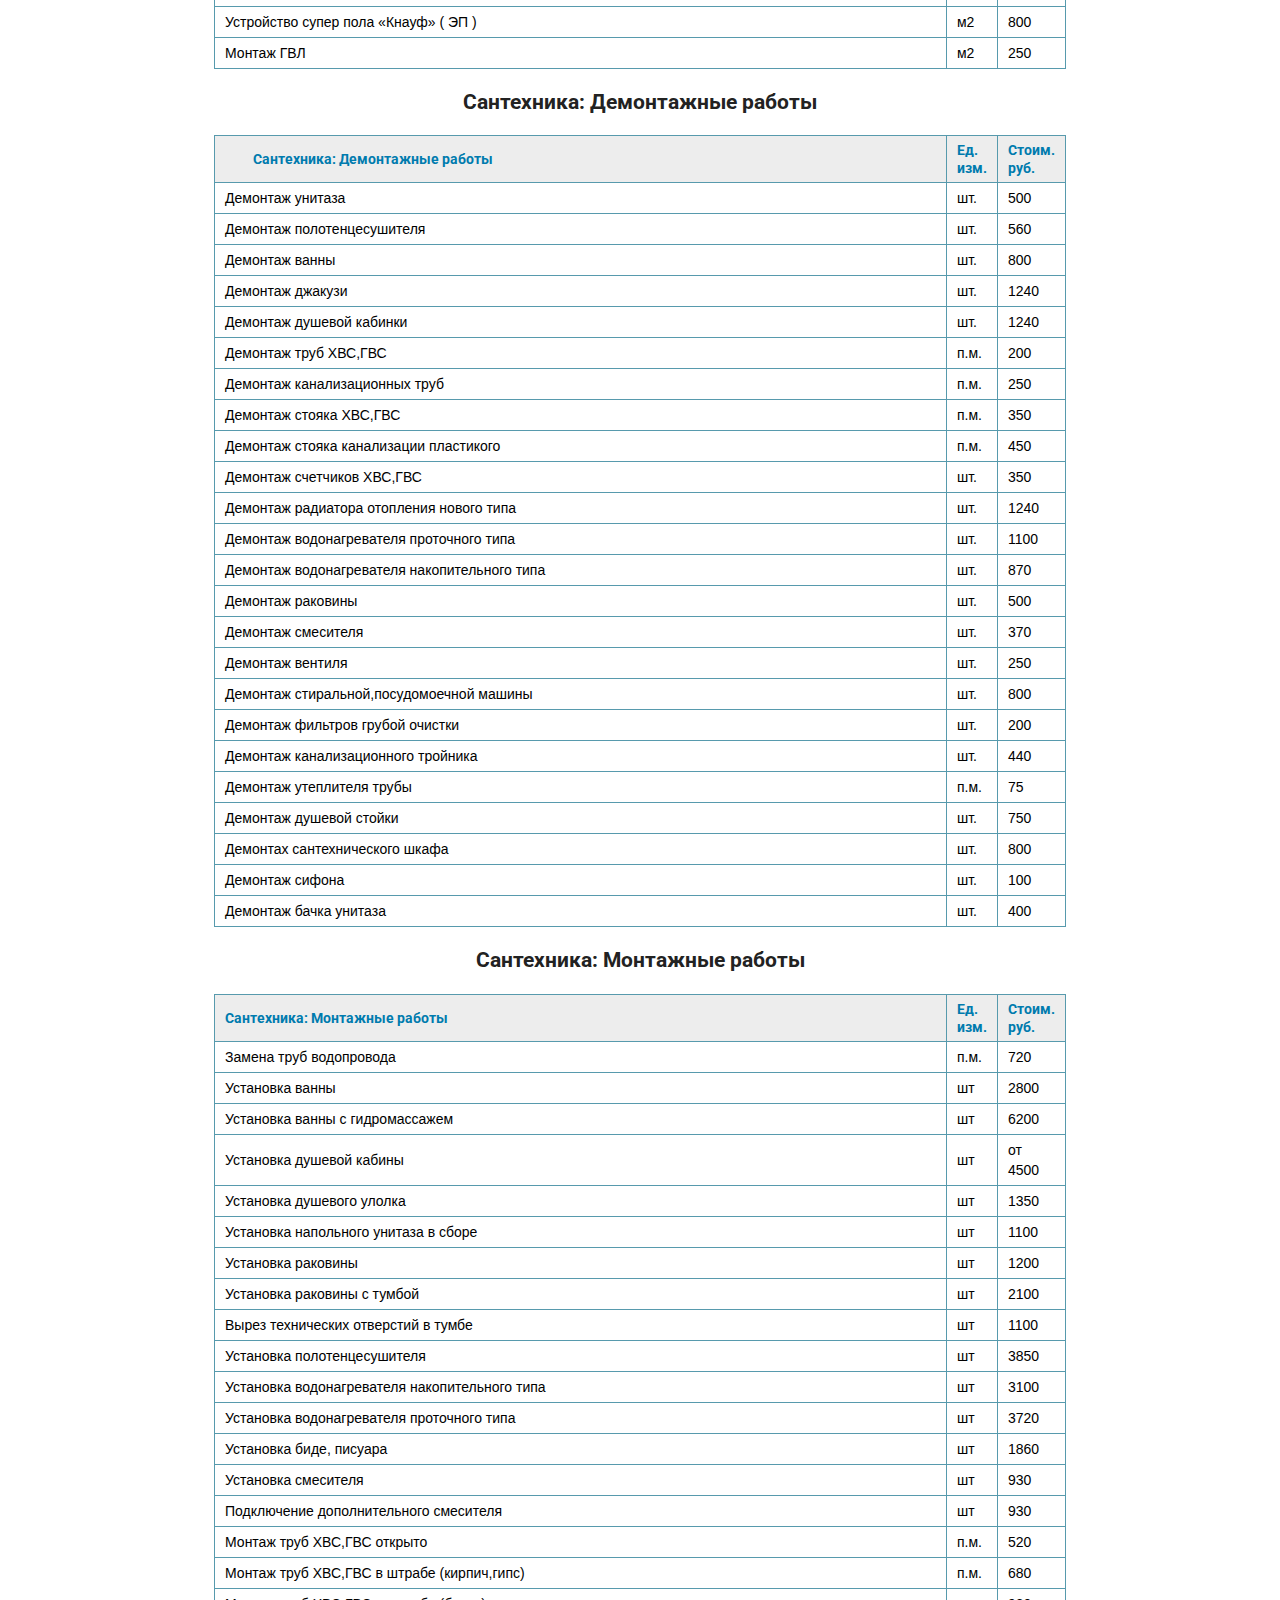
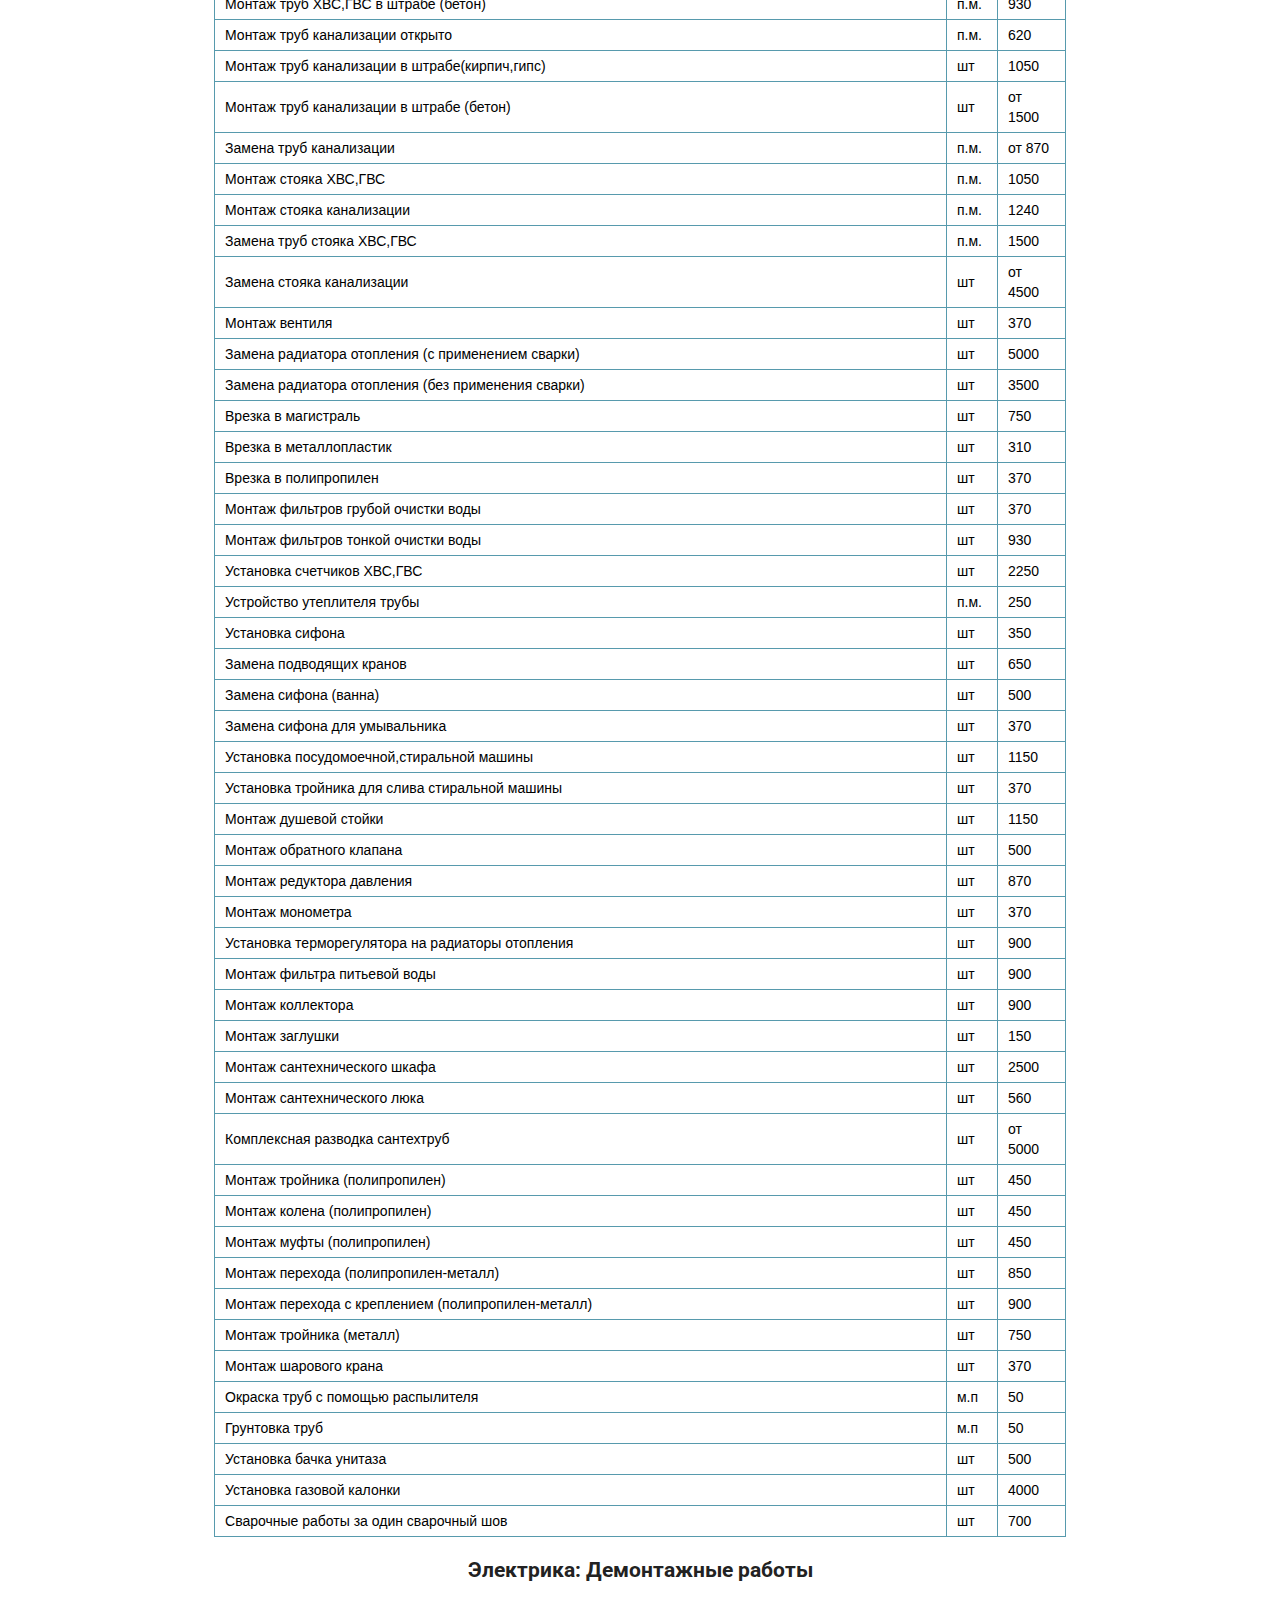
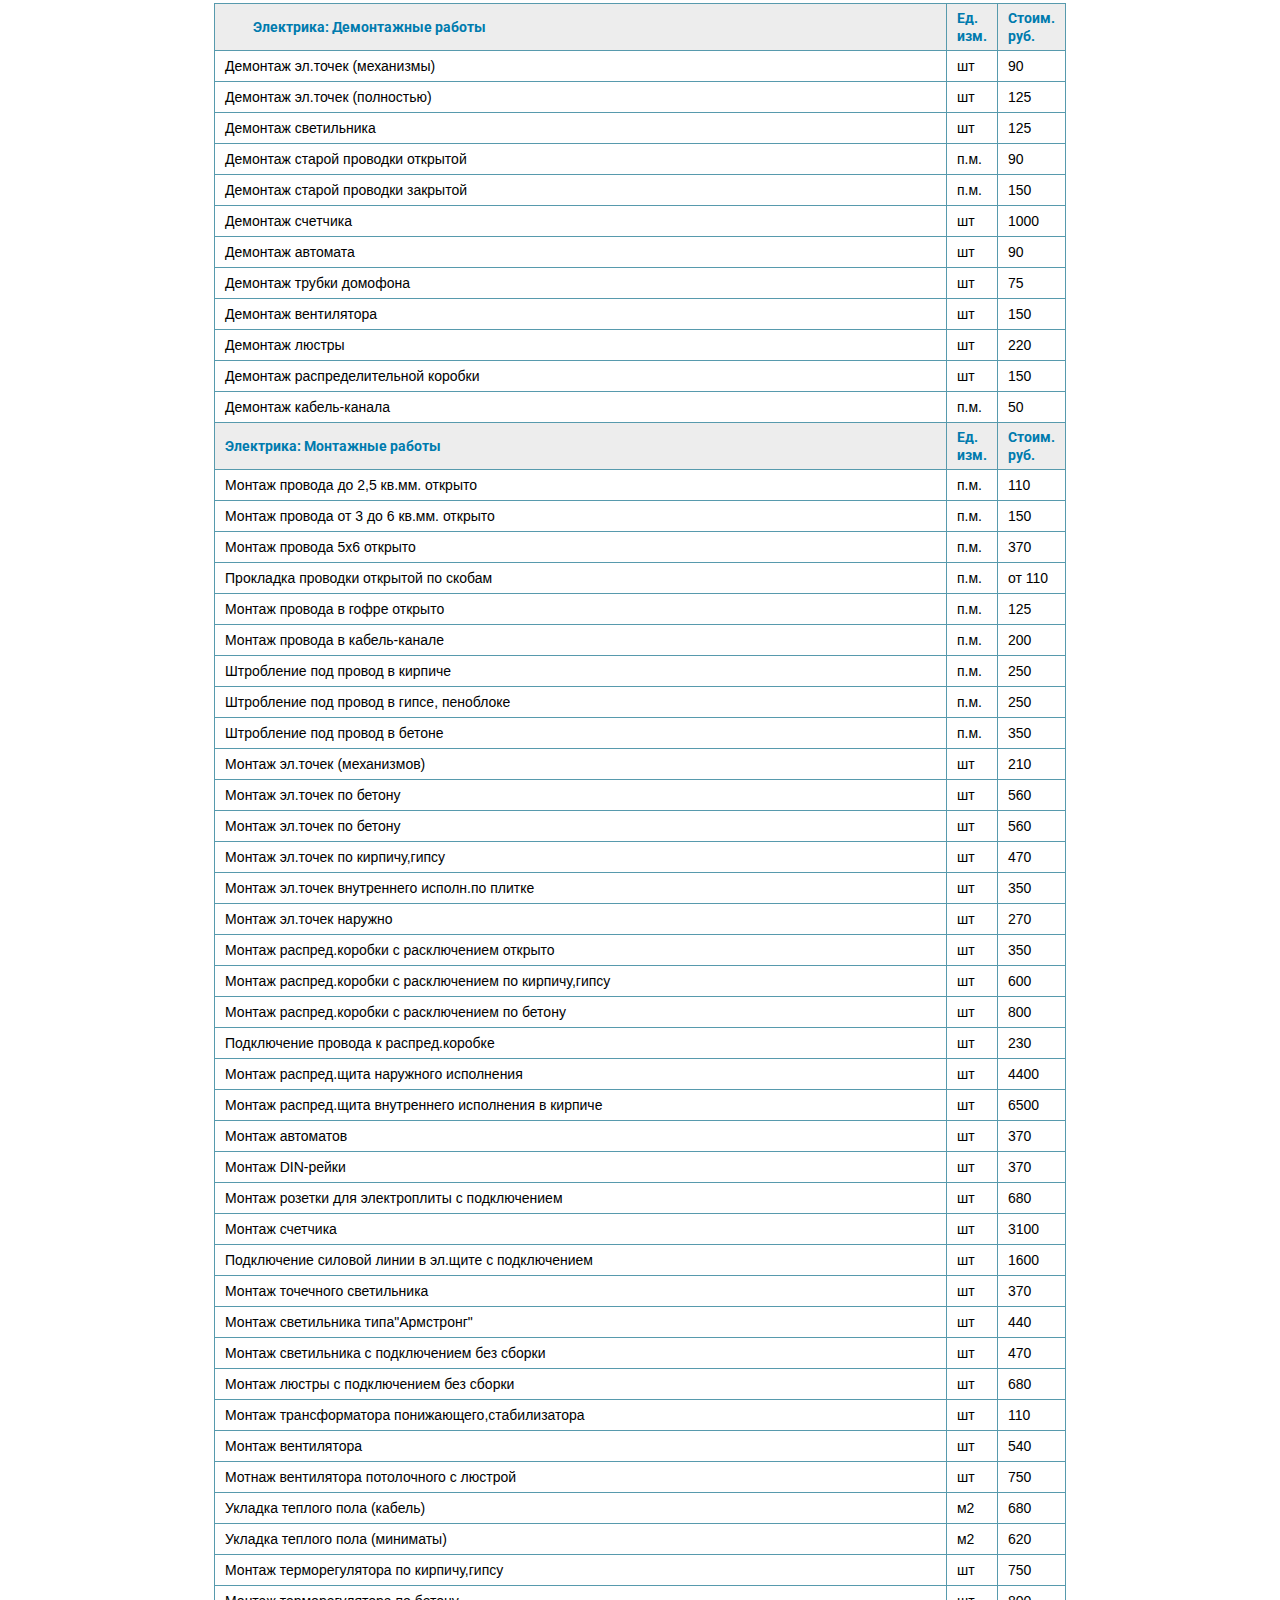
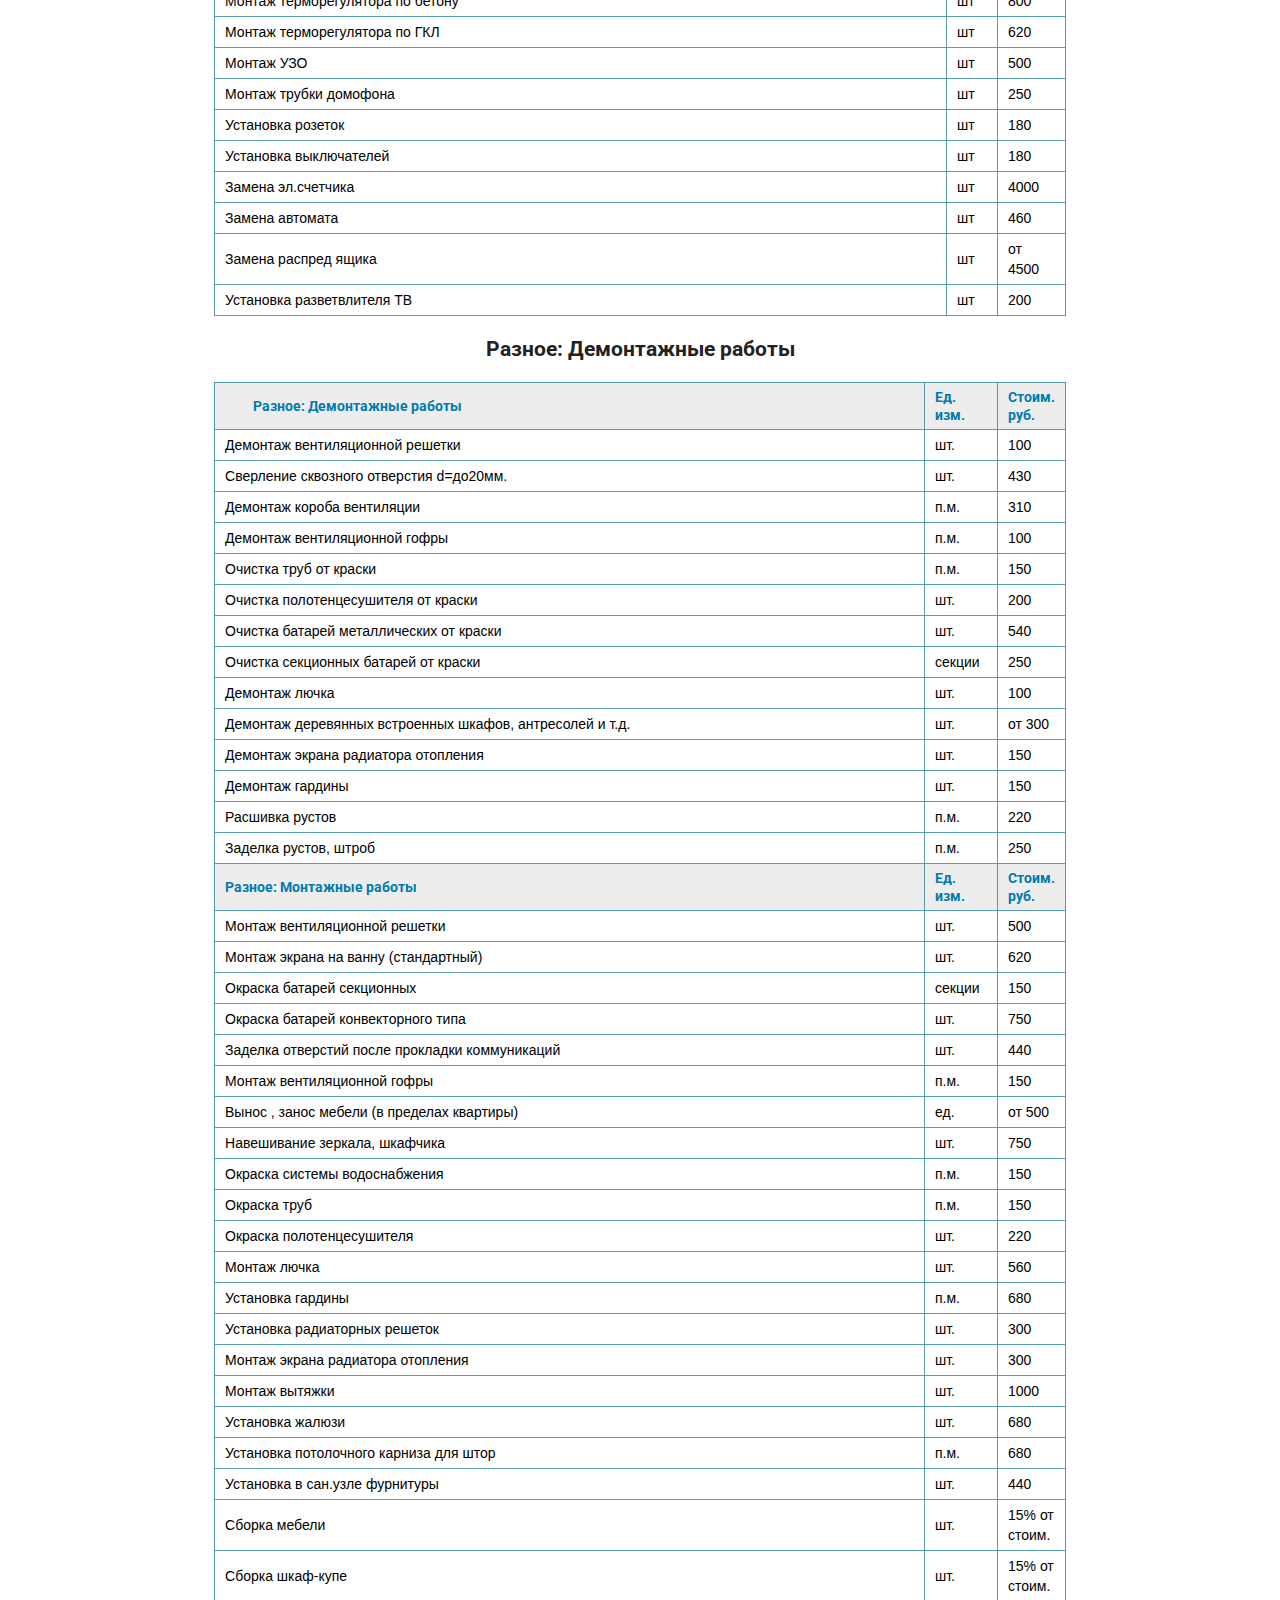
<file: prices.html>
<!DOCTYPE html>
<html lang="en">
<head>
    <meta charset="UTF-8">
    <meta http-equiv="X-UA-Compatible" content="IE=edge">
    <meta id="viewport" content="width=device-width, initial-scale=1.0">
	<link rel="preconnect" href="https://fonts.googleapis.com">
<link rel="preconnect" href="https://fonts.gstatic.com" crossorigin>
<link href="https://fonts.googleapis.com/css2?family=Exo+2&family=Roboto&display=swap" rel="stylesheet">
	<link rel="stylesheet" href="./css/normalize.css">
	<link rel="stylesheet" href="./css/style.css">
    <script defer src="./js/slider.js"></script> <!-- Подключаем JS слайдера -->
	<script defer src="./js/sticky.js"></script>
	<link rel="stylesheet" href="./font-awesome-4.7.0/css/font-awesome.min.css"> 
    <title>Смета на работы</title>
</head>

<body>
<div>
	<header id="header-top" class="header" media="screen">
		<div class="header-top top">
			<nav id="menu">
				<ul class="header-ul"> <!-- Шапка сайта -->
					<li class="header-li header-adaptive" ><a href="index.html#main">Главная</a></li>
					<li class="header-li header-adaptive" ><a href="#ceiling">Потолок</a></li>
					<li class="header-li header-adaptive" ><a href="#walls">Стены</a></li>
					<li class="header-li header-adaptive" ><a href="#floor">Пол</a></li>
					<li class="header-li header-adaptive" ><a href="#plumbing">Сантехника</a></li>
					<li class="header-li header-adaptive" ><a href="#electrics">Электрика</a></li>
					<li class="header-li header-adaptive" ><a href="#more">Разное</a></li>
					<li class="header-li header-adaptive" ><a href="#pvh">ПВХ</a></li>
					<li class="header-li header-adaptive" ><a href="#doors">Двери</a></li>				
				</ul>
			</nav>
		</div>
		<div class="hamburger-menu">
			<input id="menu__toggle" type="checkbox" />
			<label class="menu__btn" for="menu__toggle">
			  <span></span>
			</label>
		
			<ul class="menu__box">
			  <li><a class="menu__item" href="#main">Главная</a></li>
					<li><a class="menu__item" href="#services">Наши услуги</a></li>
					<li><a class="menu__item" href="#work-list">Перечень работ</a></li>
					<li><a class="menu__item" href="#about-company">О нас</a></li>
					<li><a class="menu__item" href="prices#header-top">Прайс лист</a></li>
			</ul>
		  </div>
		<div class="slider">
			<!-- Первый слайд -->
			<div class="item">
				<img src="./img/cap_header.jpg">
			  </div>
			  <div class="item">
				<img src="./img/cosmetic_header.jpeg">
			  </div>
			  <div class="item">
				<img src="./img/slider-pic1.jpg">
			  </div>
			  <!-- Кнопки-стрелочки -->
	  <a class="previous" onclick="previousSlide()">&#10094;</a>
	  <a class="next" onclick="nextSlide()">&#10095;</a>
		<div class="container"> <!-- Контейнер для фиксации контента -->
			<div class="header-main__text header-main__text-adaptive">
				<h2 class="header-text header-text-adaptive">
					Наши работы или акции/скидки
				</h2>
				<p class="header-description header-description-adaptive">
					Только в этом месяце скидка 10%
					на все виды работ!
				</p>
				</div>
	</div>
</div>
</header>

<!-- Начало новой секции и сверху окончание хедера -->
<main>
    <section id="price">
		<div class="container">
			<h2 class="nav-title">Навигация по смете</h2>
			<nav class="price-nav price-nav_sticky">
			<a href="#ceiling" class="nav-link">Полоток</a>
			<a href="#walls" class="nav-link">Стены</a>
			<a href="#floor" class="nav-link">Пол</a>
			<a href="#plumbing" class="nav-link">Сантехника</a>
			<a href="#electrics" class="nav-link">Электрика</a>
			<a href="#more" class="nav-link">Разное</a>
			<a href="#pvh" class="nav-link">ПВХ</a>
			<a href="#doors" class="nav-link">Двери</a>
		</nav>
	<table class="prices-table" id="ceiling">
		<tbody>
			<tr class="sub-tbody">
				<td><a id="#"></a>Потолок: Демонтажные работы</td>
				<td>Ед. изм.</td>
				<td>Стоим. руб.</td>
			</tr>
			<tr>
				<td>Демонтаж клеевой плитки</td>
				<td>м2</td>
				<td>65</td>
				<td class="delete-after">1</td>	
			</tr>
			<tr>
				<td>Демонтаж плинтуса потолочного</td>
				<td>п.м.</td>
				<td>45</td>
				<td class="delete-after">2</td>	
			</tr>
			<tr>
				<td>Демонтаж потолков подвесных</td>
				<td>м2</td>
				<td>150</td>
				<td class="delete-after">3</td>
			</tr>
			<tr>
				<td>Демонтаж реечного потолка</td>
				<td>м2</td>
				<td>150</td>
				<td class="delete-after">4</td>
			</tr>
			<tr>
				<td>Демонтаж шпаклевки с потолка</td>
				<td>м2</td>
				<td>125</td>
				<td class="delete-after">5</td>	
			</tr>
			<tr>
				<td>Демонтаж штукатурки с потолка</td>
				<td>м2</td>
				<td>150</td>
				<td class="delete-after">6</td>	
			</tr>
			<tr>
				<td>Очистка потолка от клеевой мастики</td>
				<td>м2</td>
				<td>85</td>
				<td class="delete-after">7</td>	
			</tr>
			<tr>
				<td>Очистка потолка от масляной краски</td>
				<td>м2</td>
				<td>250</td>
				<td class="delete-after">8</td>	
			</tr>
			<tr>
				<td>Очистка потолка от обоев</td>
				<td>м2</td>
				<td>75</td>
				<td class="delete-after">9</td>	
			</tr>
			<tr>
				<td>Очистка потолка от побелки, краски,водоэмульсионки</td>
				<td>м2</td>
				<td>210</td>
				<td class="delete-after">10</td>	
			</tr>
			<tr>
				<td>Разборка ПВХ ,МДФ панелей с потолка</td>
				<td>м2</td>
				<td>150</td>
				<td class="delete-after">12</td>	
			</tr>
			<tr>
				<td>Разборка потолка "Armstrong"</td>
				<td>м2</td>
				<td>150</td>
				<td class="delete-after">13</td>	
			</tr>
			<tr>
				<td>Разборка потолка "Armstrong" зеркальный</td>
				<td>м2</td>
				<td>200</td>
				<td class="delete-after">14</td>	
			</tr>
			<tr>
				<td>Разборка потолка из ГКЛ 1 уровневый</td>
				<td>м2</td>
				<td>250</td>
				<td class="delete-after">15</td>	
			</tr>
			<tr>
				<td>Разборка потолка из ГКЛ 2 уровневый</td>
				<td>м2</td>
				<td>290</td>
				<td class="delete-after">16</td>	
			</tr>
			<tr>
				<td>Разборка потолка из ГКЛ 3 уровневый</td>
				<td>м2</td>
				<td>330</td>
				<td class="delete-after">17</td>	
			</tr>
			<tr>
				<td>Размывка мела</td>
				<td>м2</td>
				<td>175</td>
				<td class="delete-after">18</td>	
			</tr>
			<tr class="sub-tbody">
				<td>Потолок: Монтажные работы</td>
				<td>Ед. изм.</td>
				<td>Стоим. руб.</td>
			</tr>
			<tr>
				<td>Грунтовка потолка на 1 раз</td>
				<td>м2</td>
				<td>60</td>
				<td class="delete-after">23</td>	
			</tr>
			<tr>
				<td>Монтаж клеевой плитки на потолок</td>
				<td>м2</td>
				<td>210</td>
				<td class="delete-after">27</td>	
			</tr>
			<tr>
				<td>Монтаж перфорированного уголка по криволинейным поверхностям</td>
				<td>п.м.</td>
				<td>190</td>
				<td class="delete-after">28</td>	
			</tr>
			<tr>
				<td>Монтаж перфорированного уголка по прямолинейным поверхностям</td>
				<td>п.м.</td>
				<td>120</td>
				<td class="delete-after">29</td>	
			</tr>
			<tr>
				<td>Монтаж пластиковых панелей с изготовлением каркаса</td>
				<td>м2</td>
				<td>490</td>
				<td class="delete-after">30</td>	
			</tr>
			<tr>
				<td>Монтаж плинтуса потолочного</td>
				<td>п.м.</td>
				<td>150</td>
				<td class="delete-after">31</td>	
			</tr>
			<tr>
				<td>Монтаж потолка (ГКЛ) 1 уровень</td>
				<td>м2</td>
				<td>700</td>
				<td class="delete-after">32</td>	
			</tr>
			<tr>
				<td>Монтаж потолка (ГКЛ) 2 уровень</td>
				<td>м2</td>
				<td>850</td>
				<td class="delete-after">33</td>	
			</tr>
			<tr>
				<td>Монтаж потолка (ГКЛ) 3 уровень и более</td>
				<td>м2</td>
				<td>1100</td>
				<td class="delete-after">34</td>	
			</tr>
			<tr>
				<td>Монтаж потолка из алюм.реек по металлокаркасу</td>
				<td>м2</td>
				<td>500</td>
				<td class="delete-after">35</td>	
			</tr>
			<tr>
				<td>Монтаж потолка из ПВХ, МДФ панелей по металлокаркасу</td>
				<td>м2</td>
				<td>490</td>
				<td class="delete-after">36</td>	
			</tr>
			<tr>
				<td>Монтаж потолка"Armstrong"</td>
				<td>м2</td>
				<td>350</td>
				<td class="delete-after">37</td>	
			</tr>
			<tr>
				<td>Монтаж потолка"Armstrong"зеркальный</td>
				<td>м2</td>
				<td>700</td>
				<td class="delete-after">38</td>	
			</tr>
			<tr>
				<td>Монтаж Реечных потолков</td>
				<td>м2</td>
				<td>500</td>
				<td class="delete-after">39</td>	
			</tr>
			<tr>
				<td>Монтаж тепло-шумоизоляции на потолок</td>
				<td>м2</td>
				<td>250</td>
				<td class="delete-after">40</td>	
			</tr>
			<tr>
				<td>Монтаж уголка деревянного по потолку</td>
				<td>п.м.</td>
				<td>210</td>
				<td class="delete-after">41</td>	
			</tr>
			<tr>
				<td>Нанесение декоративной штукатурки на потолок</td>
				<td>м2</td>
				<td>1000</td>
				<td class="delete-after">42</td>	
			</tr>
			<tr>
				<td>Обшивка потолка вагонкой</td>
				<td>м2</td>
				<td>570</td>
				<td class="delete-after">43</td>	
			</tr>
			<tr>
				<td>Оклейка потолка обоями (бумажные обои)</td>
				<td>м2</td>
				<td>230</td>
				<td class="delete-after">45</td>	
			</tr>
			<tr>
				<td>Оклейка потолка обоями (флизилин, винил)</td>
				<td>м2</td>
				<td>220</td>
				<td class="delete-after">46</td>	
			</tr>
			<tr>
				<td>Оклейка потолка пенопластовыми панелями</td>
				<td>м2</td>
				<td>200</td>
				<td class="delete-after">47</td>	
			</tr>
			<tr>
				<td>Оклейка потолка пробковыми панелями</td>
				<td>м2</td>
				<td>210</td>
				<td class="delete-after">48</td>	
			</tr>
			<tr>
				<td>Оклейка потолка сеткой малярной</td>
				<td>м2</td>
				<td>250</td>
				<td class="delete-after">49</td>	
			</tr>
			<tr>
				<td>Оклейка потолка стеклообоями</td>
				<td>м2</td>
				<td>210</td>
				<td class="delete-after">50</td>	
			</tr>
			<tr>
				<td>Оклейка потолка текстильными обоями</td>
				<td>м2</td>
				<td>230</td>
				<td class="delete-after">51</td>	
			</tr>
			<tr>
				<td>Окраска багета из полиуретана под светильники</td>
				<td>шт.</td>
				<td>200</td>
				<td class="delete-after">52</td>	
			</tr>
			<tr>
				<td>Окраска багета из полиуретана шириной до 150мм.</td>
				<td>п.м.</td>
				<td>200</td>
				<td class="delete-after">53</td>	
			</tr>
			<tr>
				<td>Окраска плинтуса потолочного на 2 раза</td>
				<td>п.м.</td>
				<td>150</td>
				<td class="delete-after">53.2</td>	
			</tr>
			<tr>
				<td>Окраска потолка на 2 раза</td>
				<td>м2</td>
				<td>270</td>
				<td class="delete-after">53.3</td>
			</tr>
			<tr>
				<td>Перетирка ж/б плит перекрытия</td>
				<td>п.м.</td>
				<td>220</td>
				<td class="delete-after">54</td>	
			</tr>
			<tr>
				<td>Проклейка и замазка потолочного руста (без гарантии)</td>
				<td>п.м.</td>
				<td>210</td>
				<td class="delete-after">55</td>	
			</tr>
			<tr>
				<td>Проклейка потолка армировочной сеткой</td>
				<td>м2</td>
				<td>250</td>
				<td class="delete-after">56</td>	
			</tr>
			<tr>
				<td>Установка подвесных потолков 1 уровень</td>
				<td>м2</td>
				<td>350</td>
				<td class="delete-after">59</td>	
			</tr>
			<tr>
				<td>Установка подвесных потолков более 1 уровня</td>
				<td>м2</td>
				<td>600</td>
				<td class="delete-after">60</td>	
			</tr>
			<tr>
				<td>Устройство короба из ГКЛ по мет.каркасу потолочный</td>
				<td>п.м.</td>
				<td>950</td>
				<td class="delete-after">61</td>	
			</tr>
			<tr>
				<td>Устройство криволинейных боковин из ГКЛ</td>
				<td>п.м.</td>
				<td>850</td>
				<td class="delete-after">62</td>	
			</tr>
			<tr>
				<td>Шпатлевка и шлифовка криволинейных боковин</td>
				<td>м2</td>
				<td>370</td>
				<td class="delete-after">62</td>	
			</tr>
			<tr>
				<td>Шпатлевка и шлифовка потолка</td>
				<td>м2</td>
				<td>350</td>
				<td class="delete-after">63</td>	
			</tr>
			<tr>
				<td>Шпатлевка и шлифовка потолка под покраску</td>
				<td>м2</td>
				<td>400</td>
				<td class="delete-after">64</td>	
			</tr>
			<tr>
				<td>Шпатлевка потолочного багета</td>
				<td>п.м.</td>
				<td>320</td>
				<td class="delete-after">65</td>	
			</tr>
		</tbody>
	</table>
	
	<h3 class="nav-title">Стены: Демонтажные работы</h3>
	<!-- <nav class="price-nav price-nav_margin"><a href="#ceiling" class="nav-link">Полоток</a> <a href="#walls" class="nav-link">Стены</a> <a href="#floor" class="nav-link">Пол</a> <a href="#plumbing" class="nav-link">Сантехника</a> <a href="#electrics" class="nav-link">Электрика</a> <a href="#more" class="nav-link">Разное</a> <a href="#pvh" class="nav-link">ПВХ</a> <a href="#doors" class="nav-link">Двери</a> </nav> -->
	
	<table class="prices-table">
		<tbody>
			<tr class="sub-tbody">
				<td><a id="walls"></a>Стены: Демонтажные работы</td>
				<td>Ед. изм.</td>
				<td>Стоим. руб.</td>
			</tr>
			<tr>
				<td>Демонтаж бетонных перегородок толщиной до 12см</td>
				<td>м2</td>
				<td>1700</td>
				<td class="delete-after">66</td>	
			</tr>
			<tr>
				<td>Демонтаж бетонной стены до 20 см</td>
				<td>м2</td>
				<td>1200</td>
				<td class="delete-after">67</td>	
			</tr>
			<tr>
				<td>Демонтаж короба из ГКЛ,ПВХ,ДСП.</td>
				<td>п.м.</td>
				<td>150</td>
				<td class="delete-after">69</td>	
			</tr>
			<tr>
				<td>Демонтаж листов ГКЛ</td>
				<td>м2</td>
				<td>150</td>
				<td class="delete-after">70</td>	
			</tr>
			<tr>
				<td>Демонтаж металлических конструкций</td>
				<td>м2</td>
				<td>320</td>
				<td class="delete-after">71</td>	
			</tr>
			<tr>
				<td>Демонтаж откосов из ГКЛ,ПВХ</td>
				<td>п.м.</td>
				<td>150</td>
				<td class="delete-after">72</td>	
			</tr>
			<tr>
				<td>Демонтаж ПВХ ,МДФ панелей со стен</td>
				<td>м2</td>
				<td>110</td>
				<td class="delete-after">73</td>	
			</tr>
			<tr>
				<td>Демонтаж перегородки (гипс, гипсолит)</td>
				<td>м2</td>
				<td>250</td>
				<td class="delete-after">74</td>	
			</tr>
			<tr>
				<td>Демонтаж перегородки в сан. узле (железобетон до 5см.)</td>
				<td>м2</td>
				<td>1000</td>
				<td class="delete-after">75</td>	
			</tr>
			<tr>
				<td>Демонтаж плитки со стен</td>
				<td>м2</td>
				<td>150</td>
				<td class="delete-after">76</td>	
			</tr>
			<tr>
				<td>Демонтаж потолка в сан.узле (железобетон до 5см.)</td>
				<td>м2</td>
				<td>1100</td>
				<td class="delete-after">77</td>	
			</tr>
			<tr>
				<td>Демонтаж стен ( 1/2 кирпича)</td>
				<td>м2</td>
				<td>300</td>
				<td class="delete-after">78</td>	
			</tr>
			<tr>
				<td>Демонтаж стен (в кирпич)</td>
				<td>м2</td>
				<td>420</td>
				<td class="delete-after">79</td>	
			</tr>
			<tr>
				<td>Демонтаж фальшстены из ГКЛ,ПВХ по металлокаркасу</td>
				<td>м2</td>
				<td>140</td>
				<td class="delete-after">80</td>	
			</tr>
			<tr>
				<td>Демонтаж штукатурки с откосов</td>
				<td>п.м.</td>
				<td>150</td>
				<td class="delete-after">81</td>	
			</tr>
			<tr>
				<td>Демонтаж штукатурки со стен</td>
				<td>м2</td>
				<td>150</td>
				<td class="delete-after">82</td>	
			</tr>
			<tr>
				<td>Очистка стен от водоэмульсионки</td>
				<td>м2</td>
				<td>150</td>
				<td class="delete-after">83</td>	
			</tr>
			<tr>
				<td>Очистка стен от краски, шпатлевки или побелки</td>
				<td>м2</td>
				<td>150</td>
				<td class="delete-after">84</td>	
			</tr>
			<tr>
				<td>Очистка стен от обоев</td>
				<td>м2</td>
				<td>75</td>
				<td class="delete-after">85</td>	
			</tr>
			<tr>
				<td>Пробивка проема в стене (1/2 кирпича)</td>
				<td>м2</td>
				<td>2400</td>
				<td class="delete-after">86</td>	
			</tr>
			<tr>
				<td>Пробивка проема в стене (бетон) толщиной до 12см</td>
				<td>м2</td>
				<td>3500</td>
				<td class="delete-after">87</td>	
			</tr>
			<tr>
				<td>Пробивка проема в стене (кирпич)</td>
				<td>м2</td>
				<td>3000</td>
				<td class="delete-after">88</td>	
			</tr>
			<tr>
				<td>Разборка кирпичных стен</td>
				<td>м2</td>
				<td>2700</td>
				<td class="delete-after">89</td>	
			</tr>
			<tr>
				<td>Разборка монолитных бетонных конструкций</td>
				<td>м3</td>
				<td>8000</td>
				<td class="delete-after">90</td>	
			</tr>
			<tr>
				<td>Разборка перегородки (ГКЛ)</td>
				<td>м2</td>
				<td>250</td>
				<td class="delete-after">91</td>	
			</tr>
			<tr>
				<td>Разборка перегородки (ДВП)</td>
				<td>м2</td>
				<td>300</td>
				<td class="delete-after">92</td>	
			</tr>
			<tr>
				<td>Разборка перегородки (дерево)</td>
				<td>м2</td>
				<td>300</td>
				<td class="delete-after">93</td>	
			</tr>
			<tr>
				<td>Размывка мела со стен</td>
				<td>м2</td>
				<td>150</td>
				<td class="delete-after">94</td>	
			</tr>
			<tr>
				<td>Расчистка швов плитки</td>
				<td>м2</td>
				<td>150</td>
				<td class="delete-after">95</td>	
			</tr>
			<tr>
				<td>Резка проемов</td>
				<td>м2</td>
				<td>3500</td>
				<td class="delete-after">96</td>	
			</tr>
			<tr>
				<td>Устройства проема в стене (гипсе,гипсолите)</td>
				<td>м2</td>
				<td>430</td>
				<td class="delete-after">97</td>	
			</tr>
			<tr class="sub-tbody">
				<td>Стены: Монтажные работы</td>
				<td>Ед. изм.</td>
				<td>Стоим. руб.</td>
			</tr>
			<tr>
				<td>Антисептирование вагонки</td>
				<td>м2</td>
				<td>150</td>
				<td class="delete-after">98</td>	
			</tr>
			<tr>
				<td>Выравнивание углов</td>
				<td>п.м.</td>
				<td>320</td>
				<td class="delete-after">99</td>	
			</tr>
			<tr>
				<td>Выравнивание, примыкание (стена-пол, потолок)</td>
				<td>п.м.</td>
				<td>240</td>
				<td class="delete-after">100</td>	
			</tr>
			<tr>
				<td>Герметизация (монтаж. пеной) межпанельных швов</td>
				<td>п.м.</td>
				<td>1250</td>
				<td class="delete-after">101</td>	
			</tr>
			<tr>
				<td>Гидроизоляция стен смесями</td>
				<td>м2</td>
				<td>350</td>
				<td class="delete-after">102</td>	
			</tr>
			<tr>
				<td>Грунтовка короба на 1 раз</td>
				<td>п.м.</td>
				<td>50</td>
				<td class="delete-after">103</td>	
			</tr>
			<tr>
				<td>Грунтовка откосов на 1 раз</td>
				<td>п.м.</td>
				<td>50</td>
				<td class="delete-after">105</td>	
			</tr>
			<tr>
				<td>Грунтовка стен на 1 раз</td>
				<td>м2</td>
				<td>50</td>
				<td class="delete-after">106</td>	
			</tr>
			<tr>
				<td>Заделка швов серпянкой и унифлотом</td>
				<td>п.м.</td>
				<td>190</td>
				<td class="delete-after">107</td>	
			</tr>
			<tr>
				<td>Затирка швов плитки</td>
				<td>м2</td>
				<td>125</td>
				<td class="delete-after">108</td>	
			</tr>
			<tr>
				<td>Кладка перегородки в 1/2 кирпича</td>
				<td>м2</td>
				<td>660</td>
				<td class="delete-after">110</td>	
			</tr>
			<tr>
				<td>Кладка перегородки в кирпич</td>
				<td>м2</td>
				<td>1020</td>
				<td class="delete-after">111</td>	
			</tr>
			<tr>
				<td>Кладка перегородок из гипсоблоков, пеноблоков</td>
				<td>м2</td>
				<td>680</td>
				<td class="delete-after">112</td>	
			</tr>
			<tr>
				<td>Кладка перегородок из стеклоблоков</td>
				<td>м2</td>
				<td>1550</td>
				<td class="delete-after">113</td>	
			</tr>
			<tr>
				<td>Монтаж керамического бордюра</td>
				<td>п.м.</td>
				<td>450</td>
				<td class="delete-after">116</td>	
			</tr>
			<tr>
				<td>Монтаж откосов из ГКЛ</td>
				<td>п.м.</td>
				<td>400</td>
				<td class="delete-after">117</td>	
			</tr>
			<tr>
				<td>Монтаж откосов из ПВХ,МДФ</td>
				<td>п.м.</td>
				<td>500</td>
				<td class="delete-after">118</td>	
			</tr>
			<tr>
				<td>Монтаж пластикого уголка</td>
				<td>п.м.</td>
				<td>110</td>
				<td class="delete-after">119</td>	
			</tr>
			<tr>
				<td>Монтаж стен из ГКЛ (ГВЛ) на клей</td>
				<td>м2</td>
				<td>510</td>
				<td class="delete-after">120</td>	
			</tr>
			<tr>
				<td>Монтаж уголка перфорированного</td>
				<td>п.м.</td>
				<td>150</td>
				<td class="delete-after">121</td>	
			</tr>
			<tr>
				<td>Монтаж уголка пластикового по плитке</td>
				<td>п.м.</td>
				<td>150</td>
				<td class="delete-after">122</td>	
			</tr>
			<tr>
				<td>Монтаж уголков деревянных</td>
				<td>п.м.</td>
				<td>150</td>
				<td class="delete-after">123</td>	
			</tr>
			<tr>
				<td>Монтаж фальшстены из ГКЛ по металлокаркасу</td>
				<td>м2</td>
				<td>580</td>
				<td class="delete-after">124</td>	
			</tr>
			<tr>
				<td>Монтаж фальшстены из ПВХ по металлокаркасу</td>
				<td>м2</td>
				<td>560</td>
				<td class="delete-after">125</td>	
			</tr>
			<tr>
				<td>Монтаж шумо-теплоизоляции</td>
				<td>м2</td>
				<td>250</td>
				<td class="delete-after">126</td>	
			</tr>
			<tr>
				<td>Наклейка малярной сетки</td>
				<td>м2</td>
				<td>200</td>
				<td class="delete-after">127</td>	
			</tr>
			<tr>
				<td>Нанесение "венецианской" штукатурки</td>
				<td>м2</td>
				<td>1100</td>
				<td class="delete-after">128</td>	
			</tr>
			<tr>
				<td>Нанесение бетоноконтакта, антиплесень</td>
				<td>м2</td>
				<td>75</td>
				<td class="delete-after">129</td>	
			</tr>
			<tr>
				<td>Нанесение декор.штукатурки</td>
				<td>м2</td>
				<td>600</td>
				<td class="delete-after">130</td>	
			</tr>
			<tr>
				<td>Нанесение фактурной штукатурки</td>
				<td>м2</td>
				<td>490</td>
				<td class="delete-after">131</td>	
			</tr>
			<tr>
				<td>Насечка стен</td>
				<td>м2</td>
				<td>150</td>
				<td class="delete-after">130</td>	
			</tr>
			<tr>
				<td>Облицовка короба плиткой</td>
				<td>м2</td>
				<td>1200</td>
				<td class="delete-after">131</td>	
			</tr>
			<tr>
				<td>Облицовка короба плиткой</td>
				<td>п.м.</td>
				<td>1100</td>
				<td class="delete-after">132</td>	
			</tr>
			<tr>
				<td>Облицовка кухонного фартука каф.плиткой</td>
				<td>м2</td>
				<td>1200</td>
				<td class="delete-after">133</td>	
			</tr>
			<tr>
				<td>Облицовка кухонного фартука каф.плиткой (10х10)</td>
				<td>м2</td>
				<td>1250</td>
				<td class="delete-after">134</td>	
			</tr>
			<tr>
				<td>Облицовка кухонного фартука каф.плиткой по диагонали</td>
				<td>м2</td>
				<td>1300</td>
				<td class="delete-after">135</td>	
			</tr>
			<tr>
				<td>Облицовка откосов плиткой</td>
				<td>п.м.</td>
				<td>950</td>
				<td class="delete-after">136</td>	
			</tr>
			<tr>
				<td>Облицовка стен в ½ кирпича толщиной</td>
				<td>м2</td>
				<td>1100</td>
				<td class="delete-after">137</td>	
			</tr>
			<tr>
				<td>Облицовка стен каф.плиткой</td>
				<td>м2</td>
				<td>1150</td>
				<td class="delete-after">139</td>	
			</tr>
			<tr>
				<td>Облицовка стен каф.плиткой по диагонали</td>
				<td>м2</td>
				<td>1250</td>
				<td class="delete-after">140</td>	
			</tr>
			<tr>
				<td>Облицовка стен мозайкой</td>
				<td>м2</td>
				<td>1900</td>
				<td class="delete-after">141</td>	
			</tr>
			<tr>
				<td>Облицовка стен плиткой размером 10*10</td>
				<td>м2</td>
				<td>1200</td>
				<td class="delete-after">143</td>	
			</tr>
			<tr>
				<td>Обработка лаком на 2 раза с шлифовкой</td>
				<td>м2</td>
				<td>390</td>
				<td class="delete-after">144</td>	
			</tr>
			<tr>
				<td>Обработка стен бетоноконтактом</td>
				<td>м2</td>
				<td>75</td>
				<td class="delete-after">145</td>	
			</tr>
			<tr>
				<td>Обшивка откосов вагонкой</td>
				<td>п.м.</td>
				<td>550</td>
				<td class="delete-after">146</td>	
			</tr>
			<tr>
				<td>Обшивка стен вагонкой</td>
				<td>м2</td>
				<td>590</td>
				<td class="delete-after">147</td>	
			</tr>
			<tr>
				<td>Обшивка стен ПВХ,МДФ по обрешетке</td>
				<td>м2</td>
				<td>400</td>
				<td class="delete-after">148</td>	
			</tr>
			<tr>
				<td>Обшивка стен фигурная, сложной конфигурации из ГКЛ с устройством каркаса (S принимать в осях)</td>
				<td>м2</td>
				<td>1100</td>
				<td class="delete-after">150</td>	
			</tr>
			<tr>
				<td>Оклейка короба обоями</td>
				<td>п.м.</td>
				<td>220</td>
				<td class="delete-after">151</td>	
			</tr>
			<tr>
				<td>Оклейка откосов обоями</td>
				<td>п.м.</td>
				<td>270</td>
				<td class="delete-after">152</td>	
			</tr>
			<tr>
				<td>Оклейка стен ГКЛ</td>
				<td>м2</td>
				<td>510</td>
				<td class="delete-after">153</td>	
			</tr>
			<tr>
				<td>Оклейка стен обоями ( флизилин)</td>
				<td>м2</td>
				<td>220</td>
				<td class="delete-after">156</td>	
			</tr>
			<tr>
				<td>Оклейка стен обоями (бумажные ,виниловые )</td>
				<td>м2</td>
				<td>220</td>
				<td class="delete-after">157</td>	
			</tr>
			<tr>
				<td>Оклейка стен обоями в два уровня</td>
				<td>м2</td>
				<td>330</td>
				<td class="delete-after">158</td>	
			</tr>
			<tr>
				<td>Оклейка стен обоями под покраску</td>
				<td>м2</td>
				<td>180</td>
				<td class="delete-after">159</td>	
			</tr>
			<tr>
				<td>Оклейка стен пробковыми панелями</td>
				<td>м2</td>
				<td>630</td>
				<td class="delete-after">160</td>	
			</tr>
			<tr>
				<td>Оклейка стен стеклообоями</td>
				<td>м2</td>
				<td>180</td>
				<td class="delete-after">161</td>	
			</tr>
			<tr>
				<td>Оклейка стен текстильными обоями</td>
				<td>м2</td>
				<td>470</td>
				<td class="delete-after">162</td>	
			</tr>
			<tr>
				<td>Окраска короба на 2 раза</td>
				<td>п.м.</td>
				<td>220</td>
				<td class="delete-after">163</td>	
			</tr>
			<tr>
				<td>Окраска металлоконструкций</td>
				<td>м2</td>
				<td>400</td>
				<td class="delete-after">164</td>	
			</tr>
			<tr>
				<td>Окраска откосов на 2раза</td>
				<td>п.м.</td>
				<td>220</td>
				<td class="delete-after">165</td>	
			</tr>
			<tr>
				<td>Окраска откосов с помощью распылителя</td>
				<td>м2</td>
				<td>150</td>
				<td class="delete-after">166</td>	
			</tr>
			<tr>
				<td>Окраска стен на 2 раза</td>
				<td>м2</td>
				<td>220</td>
				<td class="delete-after">167</td>	
			</tr>
			<tr>
				<td>Покраска стен с помощью распылителя</td>
				<td>м2</td>
				<td>150</td>
				<td class="delete-after">168</td>	
			</tr>
			<tr>
				<td>Проклейка стен армировочной сеткой</td>
				<td>м2</td>
				<td>200</td>
				<td class="delete-after">169</td>	
			</tr>
			<tr>
				<td>Рез плитки под 45 градусов</td>
				<td>п.м.</td>
				<td>450</td>
				<td class="delete-after">170</td>	
			</tr>
			<tr>
				<td>Установка колонны (п/у)</td>
				<td>шт.</td>
				<td>от 2000</td>
				<td class="delete-after">171</td>	
			</tr>
			<tr>
				<td>Устройство короба из ГКЛ по мет.каркасу</td>
				<td>п.м.</td>
				<td>720</td>
				<td class="delete-after">172</td>	
			</tr>
			<tr>
				<td>Устройство короба из ПВХ ,ГВЛ по мет.каркасу</td>
				<td>п.м.</td>
				<td>720</td>
				<td class="delete-after">173</td>	
			</tr>
			<tr>
				<td>Устройство ниш в бетоне</td>
				<td>шт.</td>
				<td>от 3000</td>
				<td class="delete-after">174</td>	
			</tr>
			<tr>
				<td>Устройство ниш в кирпичной кладке</td>
				<td>шт.</td>
				<td>от 3000</td>
				<td class="delete-after">175</td>	
			</tr>
			<tr>
				<td>Устройство перегородки из ГКЛ</td>
				<td>м2</td>
				<td>680</td>
				<td class="delete-after">176</td>	
			</tr>
			<tr>
				<td>Устройство перегородки из ГКЛ в 2 слоя</td>
				<td>м2</td>
				<td>800</td>
				<td class="delete-after">177</td>	
			</tr>
			<tr>
				<td>Устройство стен из панелей МДФ</td>
				<td>м2</td>
				<td>400</td>
				<td class="delete-after">178</td>	
			</tr>
			<tr>
				<td>Устройство стен из пластиковых панелей</td>
				<td>м2</td>
				<td>400</td>
				<td class="delete-after">179</td>	
			</tr>
			<tr>
				<td>Шлифовка стен под обои</td>
				<td>м2</td>
				<td>75</td>
				<td class="delete-after">180</td>	
			</tr>
			<tr>
				<td>Шлифовка стен под обои</td>
				<td>м2</td>
				<td>75</td>
				<td class="delete-after">181</td>	
			</tr>
			<tr>
				<td>Шлифовка стен под покраску</td>
				<td>м2</td>
				<td>100</td>
				<td class="delete-after">182</td>	
			</tr>
			<tr>
				<td>Шпатлевка и шлифовка короба</td>
				<td>п.м.</td>
				<td>360</td>
				<td class="delete-after">183</td>	
			</tr>
			<tr>
				<td>Шпатлевка и шлифовка короба под покраску</td>
				<td>п.м.</td>
				<td>410</td>
				<td class="delete-after">184</td>	
			</tr>
			<tr>
				<td>Шпатлевка и шлифовка откосов</td>
				<td>п.м.</td>
				<td>270</td>
				<td class="delete-after">185</td>	
			</tr>
			<tr>
				<td>Шпатлевка и шлифовка откосов под покраску</td>
				<td>п.м.</td>
				<td>350</td>
				<td class="delete-after">186</td>	
			</tr>
			<tr>
				<td>Шпатлевка стен под обои</td>
				<td>м2</td>
				<td>225</td>
				<td class="delete-after">187</td>	
			</tr>
			<tr>
				<td>Шпатлевка стен под покраску</td>
				<td>м2</td>
				<td>250</td>
				<td class="delete-after">188</td>	
			</tr>
			<tr>
				<td>Шпатлевка, окраска колонны (п/у)</td>
				<td>шт.</td>
				<td>от 2000</td>
				<td class="delete-after">189</td>	
			</tr>
			<tr>
				<td>Штукатурка (выравнивание стен)</td>
				<td>м2</td>
				<td>350</td>
				<td class="delete-after">190</td>	
			</tr>
			<tr>
				<td>Монтаж штукатурных маяков</td>
				<td>шт</td>
				<td>50</td>
				<td class="delete-after">190.1</td>	
			</tr>
			<tr>
				<td>Оштукатуривание под маяк</td>
				<td>м2</td>
				<td>500</td>
				<td class="delete-after">190.2</td>	
			</tr>
			<tr>
				<td>Штукатурка стен под правило слоем до 3 см (цементная штукатурка)</td>
				<td>м2</td>
				<td>500</td>
				<td class="delete-after">190.3</td>	
			</tr>
			<tr>
				<td>Штукатурка стен под правило слоем до 3 см (гипсовая штукатурка)</td>
				<td>м2</td>
				<td>450</td>
				<td class="delete-after">190.4</td>	
			</tr>
			<tr>
				<td>Штукатурка откосов</td>
				<td>п.м.</td>
				<td>350</td>
				<td class="delete-after">191</td>	
			</tr>
			<tr>
				<td>Штукатурка откосов арочных</td>
				<td>п.м.</td>
				<td>1000</td>
				<td class="delete-after">192</td>	
			</tr>
			<tr>
				<td>Штукатурка стен криволинейной плоскости</td>
				<td>м2</td>
				<td>520</td>
				<td class="delete-after">193</td>	
			</tr>
		</tbody>
	</table>
	
	<h3 class="nav-title">Пол: Демонтажные работы</h3>
	<!-- <nav class="price-nav price-nav_margin"><a href="#ceiling" class="nav-link">Полоток</a> <a href="#walls" class="nav-link">Стены</a> <a href="#floor" class="nav-link">Пол</a> <a href="#plumbing" class="nav-link">Сантехника</a> <a href="#electrics" class="nav-link">Электрика</a> <a href="#more" class="nav-link">Разное</a> <a href="#pvh" class="nav-link">ПВХ</a> <a href="#doors" class="nav-link">Двери</a> </nav> -->
	
	<table class="prices-table">
		<tbody>
			<tr class="sub-tbody">
				<td><a id="floor"></a>Пол: Демонтажные работы</td>
				<td>Ед. изм.</td>
				<td>Стоим. руб.</td>
			</tr>
			<tr>
				<td>Разборка деревянного пола</td>
				<td>м2</td>
				<td>150</td>
				<td class="delete-after">194</td>	
			</tr>
			<tr>
				<td>Разборка полов из ДСП</td>
				<td>м2</td>
				<td>150</td>
				<td class="delete-after">195</td>	
			</tr>
			<tr>
				<td>Разборка ламината</td>
				<td>м2</td>
				<td>150</td>
				<td class="delete-after">196</td>	
			</tr>
			<tr>
				<td>Снятие паркета</td>
				<td>м2</td>
				<td>200</td>
				<td class="delete-after">197</td>	
			</tr>
			<tr>
				<td>Снятие паркетной доски</td>
				<td>м2</td>
				<td>150</td>
				<td class="delete-after">198</td>	
			</tr>
			<tr>
				<td>Демонтаж ДВП с пола</td>
				<td>м2</td>
				<td>110</td>
				<td class="delete-after">199</td>	
			</tr>
			<tr>
				<td>Демонтаж линолеума</td>
				<td>м2</td>
				<td>75</td>
				<td class="delete-after">200</td>	
			</tr>
			<tr>
				<td>Демонтаж ковролина</td>
				<td>м2</td>
				<td>80</td>
				<td class="delete-after">201</td>	
			</tr>
			<tr>
				<td>Демонтаж линолеума,ковролина на клею</td>
				<td>м2</td>
				<td>125</td>
				<td class="delete-after">202</td>	
			</tr>
			<tr>
				<td>Демонтаж напольных гранитных плит</td>
				<td>м2</td>
				<td>300</td>
				<td class="delete-after">203</td>	
			</tr>
			<tr>
				<td>Демонтаж кварцвиниловой,ПВХ плитки</td>
				<td>м2</td>
				<td>125</td>
				<td class="delete-after">204</td>	
			</tr>
			<tr>
				<td>Демонтаж плитки с пола (керамической)</td>
				<td>м2</td>
				<td>150</td>
				<td class="delete-after">205</td>	
			</tr>
			<tr>
				<td>Демонтаж цементной стяжки до 5см.</td>
				<td>м2</td>
				<td>350</td>
				<td class="delete-after">206</td>	
			</tr>
			<tr>
				<td>Демонтаж цементной стяжки до 8см.</td>
				<td>м2</td>
				<td>470</td>
				<td class="delete-after">207</td>	
			</tr>
			<tr>
				<td>Демонтаж бетонной стяжки</td>
				<td>м2</td>
				<td>от 450</td>
				<td class="delete-after">208</td>	
			</tr>
			<tr>
				<td>Демонтаж цементного плинтуса</td>
				<td>п.м.</td>
				<td>470</td>
				<td class="delete-after">209</td>	
			</tr>
			<tr>
				<td>Демонтаж бетонного плинтуса</td>
				<td>п.м.</td>
				<td>650</td>
				<td class="delete-after">210</td>	
			</tr>
			<tr>
				<td>Демонтаж плинтуса керамического</td>
				<td>м.п.</td>
				<td>250</td>
				<td class="delete-after">211</td>	
			</tr>
			<tr>
				<td>Демонтаж плинтуса напольного</td>
				<td>п.м.</td>
				<td>90</td>
				<td class="delete-after">212</td>	
			</tr>
			<tr>
				<td>Демонтаж плинтуса напольного с сохранением</td>
				<td>п.м.</td>
				<td>125</td>
				<td class="delete-after">213</td>	
			</tr>
			<tr>
				<td>Демонтаж порожка</td>
				<td>шт.</td>
				<td>75</td>
				<td class="delete-after">214</td>	
			</tr>
			<tr>
				<td>Снятие фанеры, оргалита</td>
				<td>м.п.</td>
				<td>110</td>
				<td class="delete-after">215</td>	
			</tr>
			<tr>
				<td>Удаление плитки с пола</td>
				<td>м2</td>
				<td>150</td>
				<td class="delete-after">216</td>	
			</tr>
			<tr>
				<td>Демонтаж тепло-шумоизоляции</td>
				<td>м2</td>
				<td>70</td>
				<td class="delete-after">217</td>	
			</tr>
			<tr class="sub-tbody">
				<td>Пол: Монтажные работы</td>
				<td>Ед. изм.</td>
				<td>Стоим. руб.</td>
			</tr>
			<tr>
				<td>Грунтовка пола на 1 раз</td>
				<td>м2</td>
				<td>60</td>
				<td class="delete-after">218</td>	
			</tr>
			<tr>
				<td>Выравнивание пола до 3-х см</td>
				<td>м2</td>
				<td>370</td>
				<td class="delete-after">219</td>	
			</tr>
			<tr>
				<td>Устройство гидроизоляции из ПВХ пленки</td>
				<td>м2</td>
				<td>110</td>
				<td class="delete-after">220</td>	
			</tr>
			<tr>
				<td>Устройство гидроизоляции сухими смесями</td>
				<td>м2</td>
				<td>350</td>
				<td class="delete-after">221</td>	
			</tr>
			<tr>
				<td>Устройство стяжки до 5 см. (с устройством маяков)</td>
				<td>м2</td>
				<td>750</td>
				<td class="delete-after">222</td>	
			</tr>
			<tr>
				<td>Устройство стяжки до 7 см. (с устройством маяков)</td>
				<td>м2</td>
				<td>870</td>
				<td class="delete-after">223</td>	
			</tr>
			<tr>
				<td>Устройство стяжки более 7 см. добавлять на каждый см.</td>
				<td>м2</td>
				<td>60</td>
				<td class="delete-after">224</td>	
			</tr>
			<tr>
				<td>Армирование стяжки</td>
				<td>м2</td>
				<td>170</td>
				<td class="delete-after">225</td>	
			</tr>
			<tr>
				<td>Финишное выравнивание пола</td>
				<td>м2</td>
				<td>310</td>
				<td class="delete-after">226</td>	
			</tr>
			<tr>
				<td>Укладка керамического плинтуса, бордюра</td>
				<td>п.м.</td>
				<td>400</td>
				<td class="delete-after">228</td>	
			</tr>
			<tr>
				<td>Кладка мозаики</td>
				<td>м2</td>
				<td>1600</td>
				<td class="delete-after">229</td>	
			</tr>
			<tr>
				<td>Укладка ПВХ плитки на пол</td>
				<td>м2</td>
				<td>500</td>
				<td class="delete-after">231</td>	
			</tr>
			<tr>
				<td>Облицовка пола керамогранитом (по диагонали)</td>
				<td>м2</td>
				<td>1200</td>
				<td class="delete-after">233</td>	
			</tr>
			<tr>
				<td>Облицовка пола керамогранитом</td>
				<td>м2</td>
				<td>1000</td>
				<td class="delete-after">234</td>	
			</tr>
			<tr>
				<td>Облицовка пола мраморной плиткой</td>
				<td>м2</td>
				<td>1000</td>
				<td class="delete-after">235</td>	
			</tr>
			<tr>
				<td>Облицовка ступеней керамической плиткой</td>
				<td>м2</td>
				<td>1100</td>
				<td class="delete-after">236</td>	
			</tr>
			<tr>
				<td>Облицовка плинтуса керам.плиткой</td>
				<td>п.м</td>
				<td>400</td>
				<td class="delete-after">237</td>	
			</tr>
			<tr>
				<td>Укладка фанеры на деревяный пол (без гарантии)</td>
				<td>м2</td>
				<td>350</td>
				<td class="delete-after">238</td>	
			</tr>
			<tr>
				<td>Настил оргалита</td>
				<td>м2</td>
				<td>350</td>
				<td class="delete-after">239</td>	
			</tr>
			<tr>
				<td>Протяжка старого пола (без гарантии)</td>
				<td>м2</td>
				<td>150</td>
				<td class="delete-after">240</td>	
			</tr>
			<tr>
				<td>Укладка досок по лагам</td>
				<td>м2</td>
				<td>350</td>
				<td class="delete-after">241</td>	
			</tr>
			<tr>
				<td>Шлифовка дощатых полов</td>
				<td>м2</td>
				<td>220</td>
				<td class="delete-after">242</td>	
			</tr>
			<tr>
				<td>Укладка фанеры на лаги (один слой)</td>
				<td>м2</td>
				<td>620</td>
				<td class="delete-after">243</td>	
			</tr>
			<tr>
				<td>Укладка фанеры на лаги (два слоя)</td>
				<td>м2</td>
				<td>750</td>
				<td class="delete-after">244</td>	
			</tr>
			<tr>
				<td>Укладка фанеры на мастику на анкера</td>
				<td>м2</td>
				<td>500</td>
				<td class="delete-after">245</td>	
			</tr>
			<tr>
				<td>Установка лаг</td>
				<td>м2</td>
				<td>240</td>
				<td class="delete-after">246</td>	
			</tr>
			<tr>
				<td>Антисептирование лаг</td>
				<td>м2</td>
				<td>100</td>
				<td class="delete-after">247</td>	
			</tr>
			<tr>
				<td>Антисептирование фанеры</td>
				<td>м2</td>
				<td>100</td>
				<td class="delete-after">248</td>	
			</tr>
			<tr>
				<td>Укладка шумо-теплоизоляции (мин.вата)</td>
				<td>м2</td>
				<td>150</td>
				<td class="delete-after">250</td>	
			</tr>
			<tr>
				<td>Насыпка шумо-теплоизоляции (керамзит) до 5см</td>
				<td>м2</td>
				<td>150</td>
				<td class="delete-after">251</td>	
			</tr>
			<tr>
				<td>Проливка цементным молоком</td>
				<td>м2</td>
				<td>150</td>
				<td class="delete-after">252</td>	
			</tr>
			<tr>
				<td>Укладка паркетной доски (плавающий пол)</td>
				<td>м2</td>
				<td>620</td>
				<td class="delete-after">253</td>	
			</tr>
			<tr>
				<td>Укладка паркетной доски на клей</td>
				<td>м2</td>
				<td>680</td>
				<td class="delete-after">254</td>	
			</tr>
			<tr>
				<td>Укладка ламината</td>
				<td>м2</td>
				<td>310</td>
				<td class="delete-after">255</td>	
			</tr>
			<tr>
				<td>Укладка ДВП на пол</td>
				<td>м2</td>
				<td>350</td>
				<td class="delete-after">256</td>	
			</tr>
			<tr>
				<td>Укладка ДСП на пол</td>
				<td>м2</td>
				<td>500</td>
				<td class="delete-after">257</td>	
			</tr>
			<tr>
				<td>Укладка пробковых панелей</td>
				<td>м2</td>
				<td>620</td>
				<td class="delete-after">258</td>	
			</tr>
			<tr>
				<td>Настил линолеума</td>
				<td>м2</td>
				<td>170</td>
				<td class="delete-after">259</td>	
			</tr>
			<tr>
				<td>Настил линолеума (на клей)</td>
				<td>м2</td>
				<td>270</td>
				<td class="delete-after">260</td>	
			</tr>
			<tr>
				<td>Настил плиточного линолеума со сваркой швов</td>
				<td>м2</td>
				<td>420</td>
				<td class="delete-after">261</td>	
			</tr>
			<tr>
				<td>Настил коврового плиточного покрытия</td>
				<td>м2</td>
				<td>350</td>
				<td class="delete-after">262</td>	
			</tr>
			<tr>
				<td>Соединение стыка линолеума</td>
				<td>п.м</td>
				<td>100</td>
				<td class="delete-after">263</td>	
			</tr>
			<tr>
				<td>Монтаж теплого пола</td>
				<td>м2</td>
				<td>750</td>
				<td class="delete-after">264</td>	
			</tr>
			<tr>
				<td>Настил ковролина</td>
				<td>м2</td>
				<td>200</td>
				<td class="delete-after">265</td>	
			</tr>
			<tr>
				<td>Настил плиточного ковролина</td>
				<td>м2</td>
				<td>350</td>
				<td class="delete-after">266</td>	
			</tr>
			<tr>
				<td>Настил ковролина на клей</td>
				<td>м2</td>
				<td>250</td>
				<td class="delete-after">267</td>	
			</tr>
			<tr>
				<td>Монтаж плинтуса напольного пластикого</td>
				<td>п.м</td>
				<td>150</td>
				<td class="delete-after">268</td>	
			</tr>
			<tr>
				<td>Монтаж плинтуса напольного деревяного</td>
				<td>п.м</td>
				<td>210</td>
				<td class="delete-after">269</td>	
			</tr>
			<tr>
				<td>Лакировка деревянного плинтуса</td>
				<td>п.м</td>
				<td>120</td>
				<td class="delete-after">270</td>	
			</tr>
			<tr>
				<td>Монтаж плиточного порожка</td>
				<td>п.м</td>
				<td>400</td>
				<td class="delete-after">271</td>	
			</tr>
			<tr>
				<td>Монтаж порожка</td>
				<td>шт.</td>
				<td>150</td>
				<td class="delete-after">272</td>	
			</tr>
			<tr>
				<td>Окраска пола на один раз</td>
				<td>м2</td>
				<td>170</td>
				<td class="delete-after">273</td>	
			</tr>
			<tr>
				<td>Покрытие пола лаком</td>
				<td>м2</td>
				<td>370</td>
				<td class="delete-after">274</td>	
			</tr>
			<tr>
				<td>Окраска пола на два раза</td>
				<td>м2</td>
				<td>250</td>
				<td class="delete-after">275</td>	
			</tr>
			<tr>
				<td>Устройство полов knauf</td>
				<td>м2</td>
				<td>500</td>
				<td class="delete-after">276</td>	
			</tr>
			<tr>
				<td>Устройство супер пола «Кнауф» ( ЭП )</td>
				<td>м2</td>
				<td>800</td>
				<td class="delete-after">277</td>	
			</tr>
			<tr>
				<td>Монтаж ГВЛ</td>
				<td>м2</td>
				<td>250</td>
				<td class="delete-after">278</td>	
			</tr>
		</tbody>
	</table>
	
	<h3 class="nav-title">Сантехника: Демонтажные работы</h3>
	<!-- <nav class="price-nav price-nav_margin"> <a href="#ceiling" class="nav-link">Полоток</a> <a href="#walls" class="nav-link">Стены</a> <a href="#floor" class="nav-link">Пол</a> <a href="#plumbing" class="nav-link">Сантехника</a> <a href="#electrics" class="nav-link">Электрика</a> <a href="#more" class="nav-link">Разное</a> <a href="#pvh" class="nav-link">ПВХ</a> <a href="#doors" class="nav-link">Двери</a> </nav> -->
	
	<table class="prices-table" id="plumbing">
		<tbody>
			<tr class="sub-tbody">
				<td><a id="#"></a>Сантехника: Демонтажные работы</td>
				<td>Ед. изм.</td>
				<td>Стоим. руб.</td>
			</tr>
			<tr>
				<td>Демонтаж унитаза</td>
				<td>шт.</td>
				<td>500</td>
				<td class="delete-after">279</td>	
			</tr>
			<tr>
				<td>Демонтаж полотенцесушителя</td>
				<td>шт.</td>
				<td>560</td>
				<td class="delete-after">280</td>	
			</tr>
			<tr>
				<td>Демонтаж ванны</td>
				<td>шт.</td>
				<td>800</td>
				<td class="delete-after">281</td>	
			</tr>
			<tr>
				<td>Демонтаж джакузи</td>
				<td>шт.</td>
				<td>1240</td>
				<td class="delete-after">282</td>	
			</tr>
			<tr>
				<td>Демонтаж душевой кабинки</td>
				<td>шт.</td>
				<td>1240</td>
				<td class="delete-after">283</td>	
			</tr>
			<tr>
				<td>Демонтаж труб ХВС,ГВС</td>
				<td>п.м.</td>
				<td>200</td>
				<td class="delete-after">284</td>	
			</tr>
			<tr>
				<td>Демонтаж канализационных труб</td>
				<td>п.м.</td>
				<td>250</td>
				<td class="delete-after">285</td>	
			</tr>
			<tr>
				<td>Демонтаж стояка ХВС,ГВС</td>
				<td>п.м.</td>
				<td>350</td>
				<td class="delete-after">286</td>	
			</tr>
			<tr>
				<td>Демонтаж стояка канализации пластикого</td>
				<td>п.м.</td>
				<td>450</td>
				<td class="delete-after">287</td>	
			</tr>
			<tr>
				<td>Демонтаж счетчиков ХВС,ГВС</td>
				<td>шт.</td>
				<td>350</td>
				<td class="delete-after">288</td>	
			</tr>
			<tr>
				<td>Демонтаж радиатора отопления нового типа</td>
				<td>шт.</td>
				<td>1240</td>
				<td class="delete-after">289</td>	
			</tr>
			<tr>
				<td>Демонтаж водонагревателя проточного типа</td>
				<td>шт.</td>
				<td>1100</td>
				<td class="delete-after">290</td>	
			</tr>
			<tr>
				<td>Демонтаж водонагревателя накопительного типа</td>
				<td>шт.</td>
				<td>870</td>
				<td class="delete-after">291</td>	
			</tr>
			<tr>
				<td>Демонтаж раковины</td>
				<td>шт.</td>
				<td>500</td>
				<td class="delete-after">292</td>	
			</tr>
			<tr>
				<td>Демонтаж смесителя</td>
				<td>шт.</td>
				<td>370</td>
				<td class="delete-after">293</td>	
			</tr>
			<tr>
				<td>Демонтаж вентиля</td>
				<td>шт.</td>
				<td>250</td>
				<td class="delete-after">294</td>	
			</tr>
			<tr>
				<td>Демонтаж стиральной,посудомоечной машины</td>
				<td>шт.</td>
				<td>800</td>
				<td class="delete-after">295</td>	
			</tr>
			<tr>
				<td>Демонтаж фильтров грубой очистки</td>
				<td>шт.</td>
				<td>200</td>
				<td class="delete-after">296</td>	
			</tr>
			<tr>
				<td>Демонтаж канализационного тройника</td>
				<td>шт.</td>
				<td>440</td>
				<td class="delete-after">297</td>	
			</tr>
			<tr>
				<td>Демонтаж утеплителя трубы</td>
				<td>п.м.</td>
				<td>75</td>
				<td class="delete-after">298</td>	
			</tr>
			<tr>
				<td>Демонтаж душевой стойки</td>
				<td>шт.</td>
				<td>750</td>
				<td class="delete-after">299</td>	
			</tr>
			<tr>
				<td>Демонтах сантехнического шкафа</td>
				<td>шт.</td>
				<td>800</td>
				<td class="delete-after">300</td>	
			</tr>
			<tr>
				<td>Демонтаж сифона</td>
				<td>шт.</td>
				<td>100</td>
				<td class="delete-after">301</td>	
			</tr>
			<tr>
				<td>Демонтаж бачка унитаза</td>
				<td>шт.</td>
				<td>400</td>
				<td class="delete-after">302</td>	
			</tr>
		</tbody>
	</table>
	
	<h3 class="nav-title">Сантехника: Монтажные работы</h3>
	<!-- <nav class="price-nav price-nav_margin"> <a href="#ceiling" class="nav-link">Полоток</a> <a href="#walls" class="nav-link">Стены</a> <a href="#floor" class="nav-link">Пол</a> <a href="#plumbing" class="nav-link">Сантехника</a> <a href="#electrics" class="nav-link">Электрика</a> <a href="#more" class="nav-link">Разное</a> <a href="#pvh" class="nav-link">ПВХ</a> <a href="#doors" class="nav-link">Двери</a> </nav> -->
	
	<table class="prices-table">
		<tbody>
			<tr class="sub-tbody">
				<td>Сантехника: Монтажные работы</td>
				<td>Ед. изм.</td>
				<td>Стоим. руб.</td>
			</tr>
			<tr>
				<td>Замена труб водопровода</td>
				<td>п.м.</td>
				<td>720</td>
				<td class="delete-after">303</td>	
			</tr>
			<tr>
				<td>Установка ванны</td>
				<td>шт</td>
				<td>2800</td>
				<td class="delete-after">304</td>	
			</tr>
			<tr>
				<td>Установка ванны с гидромассажем</td>
				<td>шт</td>
				<td>6200</td>
				<td class="delete-after">305</td>	
			</tr>
			<tr>
				<td>Установка душевой кабины</td>
				<td>шт</td>
				<td>от 4500</td>
				<td class="delete-after">306</td>	
			</tr>
			<tr>
				<td>Установка душевого улолка</td>
				<td>шт</td>
				<td>1350</td>
				<td class="delete-after">307</td>	
			</tr>
			<tr>
				<td>Установка напольного унитаза в сборе</td>
				<td>шт</td>
				<td>1100</td>
				<td class="delete-after">308</td>	
			</tr>
			<tr>
				<td>Установка раковины</td>
				<td>шт</td>
				<td>1200</td>
				<td class="delete-after">309</td>	
			</tr>
			<tr>
				<td>Установка раковины с тумбой</td>
				<td>шт</td>
				<td>2100</td>
				<td class="delete-after">310</td>	
			</tr>
			<tr>
				<td>Вырез технических отверстий в тумбе</td>
				<td>шт</td>
				<td>1100</td>
				<td class="delete-after">311</td>	
			</tr>
			<tr>
				<td>Установка полотенцесушителя</td>
				<td>шт</td>
				<td>3850</td>
				<td class="delete-after">312</td>	
			</tr>
			<tr>
				<td>Установка водонагревателя накопительного типа</td>
				<td>шт</td>
				<td>3100</td>
				<td class="delete-after">313</td>	
			</tr>
			<tr>
				<td>Установка водонагревателя проточного типа</td>
				<td>шт</td>
				<td>3720</td>
				<td class="delete-after">314</td>	
			</tr>
			<tr>
				<td>Установка биде, писуара</td>
				<td>шт</td>
				<td>1860</td>
				<td class="delete-after">315</td>	
			</tr>
			<tr>
				<td>Установка смесителя</td>
				<td>шт</td>
				<td>930</td>
				<td class="delete-after">316</td>	
			</tr>
			<tr>
				<td>Подключение дополнительного смесителя</td>
				<td>шт</td>
				<td>930</td>
				<td class="delete-after">317</td>	
			</tr>
			<tr>
				<td>Монтаж труб ХВС,ГВС открыто</td>
				<td>п.м.</td>
				<td>520</td>
				<td class="delete-after">318</td>	
			</tr>
			<tr>
				<td>Монтаж труб ХВС,ГВС в штрабе (кирпич,гипс)</td>
				<td>п.м.</td>
				<td>680</td>
				<td class="delete-after">319</td>	
			</tr>
			<tr>
				<td>Монтаж труб ХВС,ГВС в штрабе (бетон)</td>
				<td>п.м.</td>
				<td>930</td>
				<td class="delete-after">320</td>	
			</tr>
			<tr>
				<td>Монтаж труб канализации открыто</td>
				<td>п.м.</td>
				<td>620</td>
				<td class="delete-after">321</td>	
			</tr>
			<tr>
				<td>Монтаж труб канализации в штрабе(кирпич,гипс)</td>
				<td>шт</td>
				<td>1050</td>
				<td class="delete-after">322</td>	
			</tr>
			<tr>
				<td>Монтаж труб канализации в штрабе (бетон)</td>
				<td>шт</td>
				<td>от 1500</td>
				<td class="delete-after">323</td>	
			</tr>
			<tr>
				<td>Замена труб канализации</td>
				<td>п.м.</td>
				<td>от 870</td>
				<td class="delete-after">324</td>	
			</tr>
			<tr>
				<td>Монтаж стояка ХВС,ГВС</td>
				<td>п.м.</td>
				<td>1050</td>
				<td class="delete-after">325</td>	
			</tr>
			<tr>
				<td>Монтаж стояка канализации</td>
				<td>п.м.</td>
				<td>1240</td>
				<td class="delete-after">326</td>	
			</tr>
			<tr>
				<td>Замена труб стояка ХВС,ГВС</td>
				<td>п.м.</td>
				<td>1500</td>
				<td class="delete-after">327</td>	
			</tr>
			<tr>
				<td>Замена стояка канализации</td>
				<td>шт</td>
				<td>от 4500</td>
				<td class="delete-after">328</td>	
			</tr>
			<tr>
				<td>Монтаж вентиля</td>
				<td>шт</td>
				<td>370</td>
				<td class="delete-after">329</td>	
			</tr>
			<tr>
				<td>Замена радиатора отопления (с применением сварки)</td>
				<td>шт</td>
				<td>5000</td>
				<td class="delete-after">330</td>	
			</tr>
			<tr>
				<td>Замена радиатора отопления (без применения сварки)</td>
				<td>шт</td>
				<td>3500</td>
				<td class="delete-after">331</td>	
			</tr>
			<tr>
				<td>Врезка в магистраль</td>
				<td>шт</td>
				<td>750</td>
				<td class="delete-after">332</td>	
			</tr>
			<tr>
				<td>Врезка в металлопластик</td>
				<td>шт</td>
				<td>310</td>
				<td class="delete-after">333</td>	
			</tr>
			<tr>
				<td>Врезка в полипропилен</td>
				<td>шт</td>
				<td>370</td>
				<td class="delete-after">334</td>	
			</tr>
			<tr>
				<td>Монтаж фильтров грубой очистки воды</td>
				<td>шт</td>
				<td>370</td>
				<td class="delete-after">335</td>	
			</tr>
			<tr>
				<td>Монтаж фильтров тонкой очистки воды</td>
				<td>шт</td>
				<td>930</td>
				<td class="delete-after">336</td>	
			</tr>
			<tr>
				<td>Установка счетчиков ХВС,ГВС</td>
				<td>шт</td>
				<td>2250</td>
				<td class="delete-after">337</td>	
			</tr>
			<tr>
				<td>Устройство утеплителя трубы</td>
				<td>п.м.</td>
				<td>250</td>
				<td class="delete-after">338</td>	
			</tr>
			<tr>
				<td>Установка сифона</td>
				<td>шт</td>
				<td>350</td>
				<td class="delete-after">339</td>	
			</tr>
			<tr>
				<td>Замена подводящих кранов</td>
				<td>шт</td>
				<td>650</td>
				<td class="delete-after">340</td>	
			</tr>
			<tr>
				<td>Замена сифона (ванна)</td>
				<td>шт</td>
				<td>500</td>
				<td class="delete-after">341</td>	
			</tr>
			<tr>
				<td>Замена сифона для умывальника</td>
				<td>шт</td>
				<td>370</td>
				<td class="delete-after">342</td>	
			</tr>
			<tr>
				<td>Установка посудомоечной,стиральной машины</td>
				<td>шт</td>
				<td>1150</td>
				<td class="delete-after">343</td>	
			</tr>
			<tr>
				<td>Установка тройника для слива стиральной машины</td>
				<td>шт</td>
				<td>370</td>
				<td class="delete-after">344</td>	
			</tr>
			<tr>
				<td>Монтаж душевой стойки</td>
				<td>шт</td>
				<td>1150</td>
				<td class="delete-after">345</td>	
			</tr>
			<tr>
				<td>Монтаж обратного клапана</td>
				<td>шт</td>
				<td>500</td>
				<td class="delete-after">346</td>	
			</tr>
			<tr>
				<td>Монтаж редуктора давления</td>
				<td>шт</td>
				<td>870</td>
				<td class="delete-after">347</td>	
			</tr>
			<tr>
				<td>Монтаж монометра</td>
				<td>шт</td>
				<td>370</td>
				<td class="delete-after">348</td>	
			</tr>
			<tr>
				<td>Установка терморегулятора на радиаторы отопления</td>
				<td>шт</td>
				<td>900</td>
				<td class="delete-after">349</td>	
			</tr>
			<tr>
				<td>Монтаж фильтра питьевой воды</td>
				<td>шт</td>
				<td>900</td>
				<td class="delete-after">350</td>	
			</tr>
			<tr>
				<td>Монтаж коллектора</td>
				<td>шт</td>
				<td>900</td>
				<td class="delete-after">351</td>	
			</tr>
			<tr>
				<td>Монтаж заглушки</td>
				<td>шт</td>
				<td>150</td>
				<td class="delete-after">352</td>	
			</tr>
			<tr>
				<td>Монтаж сантехнического шкафа</td>
				<td>шт</td>
				<td>2500</td>
				<td class="delete-after">354</td>	
			</tr>
			<tr>
				<td>Монтаж сантехнического люка</td>
				<td>шт</td>
				<td>560</td>
				<td class="delete-after">355</td>	
			</tr>
			<tr>
				<td>Комплексная разводка сантехтруб</td>
				<td>шт</td>
				<td>от 5000</td>
				<td class="delete-after">356</td>	
			</tr>
			<tr>
				<td>Монтаж тройника (полипропилен)</td>
				<td>шт</td>
				<td>450</td>
				<td class="delete-after">357</td>	
			</tr>
			<tr>
				<td>Монтаж колена (полипропилен)</td>
				<td>шт</td>
				<td>450</td>
				<td class="delete-after">358</td>	
			</tr>
			<tr>
				<td>Монтаж муфты (полипропилен)</td>
				<td>шт</td>
				<td>450</td>
				<td class="delete-after">359</td>	
			</tr>
			<tr>
				<td>Монтаж перехода (полипропилен-металл)</td>
				<td>шт</td>
				<td>850</td>
				<td class="delete-after">360</td>	
			</tr>
			<tr>
				<td>Монтаж перехода с креплением (полипропилен-металл)</td>
				<td>шт</td>
				<td>900</td>
				<td class="delete-after">361</td>	
			</tr>
			<tr>
				<td>Монтаж тройника (металл)</td>
				<td>шт</td>
				<td>750</td>
				<td class="delete-after">362</td>	
			</tr>
			<tr>
				<td>Монтаж шарового крана</td>
				<td>шт</td>
				<td>370</td>
				<td class="delete-after">363</td>	
			</tr>
			<tr>
				<td>Окраска труб с помощью распылителя</td>
				<td>м.п</td>
				<td>50</td>
				<td class="delete-after">364</td>	
			</tr>
			<tr>
				<td>Грунтовка труб</td>
				<td>м.п</td>
				<td>50</td>
				<td class="delete-after">365</td>	
			</tr>
			<tr>
				<td>Установка бачка унитаза</td>
				<td>шт</td>
				<td>500</td>
				<td class="delete-after">366</td>	
			</tr>
			<tr>
				<td>Установка газовой калонки</td>
				<td>шт</td>
				<td>4000</td>
				<td class="delete-after">367</td>	
			</tr>
			<tr>
				<td>Сварочные работы за один сварочный шов</td>
				<td>шт</td>
				<td>700</td>
				<td class="delete-after">369</td>	
			</tr>
		</tbody>
	</table>
	
	<h3 class="nav-title">Электрика: Демонтажные работы</h3>
	<!-- <nav class="price-nav price-nav_margin"> <a href="#ceiling" class="nav-link">Полоток</a> <a href="#walls" class="nav-link">Стены</a> <a href="#floor" class="nav-link">Пол</a> <a href="#plumbing" class="nav-link">Сантехника</a> <a href="#electrics" class="nav-link">Электрика</a> <a href="#more" class="nav-link">Разное</a> <a href="#pvh" class="nav-link">ПВХ</a> <a href="#doors" class="nav-link">Двери</a> </nav> -->
	
	<table class="prices-table">
		<tbody>
			<tr class="sub-tbody">
				<td><a id="electrics"></a>Электрика: Демонтажные работы</td>
				<td>Ед. изм.</td>
				<td>Стоим. руб.</td>
			</tr>
			<tr>
				<td>Демонтаж эл.точек (механизмы)</td>
				<td>шт</td>
				<td>90</td>
				<td class="delete-after">370</td>	
			</tr>
			<tr>
				<td>Демонтаж эл.точек (полностью)</td>
				<td>шт</td>
				<td>125</td>
				<td class="delete-after">371</td>	
			</tr>
			<tr>
				<td>Демонтаж светильника</td>
				<td>шт</td>
				<td>125</td>
				<td class="delete-after">372</td>	
			</tr>
			<tr>
				<td>Демонтаж старой проводки открытой</td>
				<td>п.м.</td>
				<td>90</td>
				<td class="delete-after">373</td>	
			</tr>
			<tr>
				<td>Демонтаж старой проводки закрытой</td>
				<td>п.м.</td>
				<td>150</td>
				<td class="delete-after">374</td>	
			</tr>
			<tr>
				<td>Демонтаж счетчика</td>
				<td>шт</td>
				<td>1000</td>
				<td class="delete-after">375</td>	
			</tr>
			<tr>
				<td>Демонтаж автомата</td>
				<td>шт</td>
				<td>90</td>
				<td class="delete-after">376</td>	
			</tr>
			<tr>
				<td>Демонтаж трубки домофона</td>
				<td>шт</td>
				<td>75</td>
				<td class="delete-after">377</td>	
			</tr>
			<tr>
				<td>Демонтаж вентилятора</td>
				<td>шт</td>
				<td>150</td>
				<td class="delete-after">378</td>	
			</tr>
			<tr>
				<td>Демонтаж люстры</td>
				<td>шт</td>
				<td>220</td>
				<td class="delete-after">379</td>	
			</tr>
			<tr>
				<td>Демонтаж распределительной коробки</td>
				<td>шт</td>
				<td>150</td>
				<td class="delete-after">380</td>	
			</tr>
			<tr>
				<td>Демонтаж кабель-канала</td>
				<td>п.м.</td>
				<td>50</td>
				<td class="delete-after">381</td>	
			</tr>
			<tr class="sub-tbody">
				<td>Электрика: Монтажные работы</td>
				<td>Ед. изм.</td>
				<td>Стоим. руб.</td>
			</tr>
			<tr>
				<td>Монтаж провода до 2,5 кв.мм. открыто</td>
				<td>п.м.</td>
				<td>110</td>
				<td class="delete-after">382</td>	
			</tr>
			<tr>
				<td>Монтаж провода от 3 до 6 кв.мм. открыто</td>
				<td>п.м.</td>
				<td>150</td>
				<td class="delete-after">383</td>	
			</tr>
			<tr>
				<td>Монтаж провода 5х6 открыто</td>
				<td>п.м.</td>
				<td>370</td>
				<td class="delete-after">384</td>	
			</tr>
			<tr>
				<td>Прокладка проводки открытой по скобам</td>
				<td>п.м.</td>
				<td>от 110</td>
				<td class="delete-after">385</td>	
			</tr>
			<tr>
				<td>Монтаж провода в гофре открыто</td>
				<td>п.м.</td>
				<td>125</td>
				<td class="delete-after">386</td>	
			</tr>
			<tr>
				<td>Монтаж провода в кабель-канале</td>
				<td>п.м.</td>
				<td>200</td>
				<td class="delete-after">387</td>	
			</tr>
			<tr>
				<td>Штробление под провод в кирпиче</td>
				<td>п.м.</td>
				<td>250</td>
				<td class="delete-after">388</td>	
			</tr>
			<tr>
				<td>Штробление под провод в гипсе, пеноблоке</td>
				<td>п.м.</td>
				<td>250</td>
				<td class="delete-after">389</td>	
			</tr>
			<tr>
				<td>Штробление под провод в бетоне</td>
				<td>п.м.</td>
				<td>350</td>
				<td class="delete-after">390</td>	
			</tr>
			<tr>
				<td>Монтаж эл.точек (механизмов)</td>
				<td>шт</td>
				<td>210</td>
				<td class="delete-after">391</td>	
			</tr>
			<tr>
				<td>Монтаж эл.точек по бетону</td>
				<td>шт</td>
				<td>560</td>
				<td class="delete-after">392</td>	
			</tr>
			<tr>
				<td>Монтаж эл.точек по бетону</td>
				<td>шт</td>
				<td>560</td>
				<td class="delete-after">393</td>	
			</tr>
			<tr>
				<td>Монтаж эл.точек по кирпичу,гипсу</td>
				<td>шт</td>
				<td>470</td>
				<td class="delete-after">394</td>	
			</tr>
			<tr>
				<td>Монтаж эл.точек внутреннего исполн.по плитке</td>
				<td>шт</td>
				<td>350</td>
				<td class="delete-after">395</td>	
			</tr>
			<tr>
				<td>Монтаж эл.точек наружно</td>
				<td>шт</td>
				<td>270</td>
				<td class="delete-after">396</td>	
			</tr>
			<tr>
				<td>Монтаж распред.коробки с расключением открыто</td>
				<td>шт</td>
				<td>350</td>
				<td class="delete-after">397</td>
			</tr>
			<tr>
				<td>Монтаж распред.коробки с расключением по кирпичу,гипсу</td>
				<td>шт</td>
				<td>600</td>
				<td class="delete-after">398</td>
			</tr>
			<tr>
				<td>Монтаж распред.коробки с расключением по бетону</td>
				<td>шт</td>
				<td>800</td>
				<td class="delete-after">399</td>
			</tr>
			<tr>
				<td>Подключение провода к распред.коробке</td>
				<td>шт</td>
				<td>230</td>
				<td class="delete-after">400</td>
			</tr>
			<tr>
				<td>Монтаж распред.щита наружного исполнения</td>
				<td>шт</td>
				<td>4400</td>
				<td class="delete-after">401</td>
			</tr>
			<tr>
				<td>Монтаж распред.щита внутреннего исполнения в кирпиче</td>
				<td>шт</td>
				<td>6500</td>
				<td class="delete-after">402</td>
			</tr>
			<tr>
				<td>Монтаж автоматов</td>
				<td>шт</td>
				<td>370</td>
				<td class="delete-after">403</td>
			</tr>
			<tr>
				<td>Монтаж DIN-рейки</td>
				<td>шт</td>
				<td>370</td>
				<td class="delete-after">404</td>
			</tr>
			<tr>
				<td>Монтаж розетки для электроплиты с подключением</td>
				<td>шт</td>
				<td>680</td>
				<td class="delete-after">405</td>
			</tr>
			<tr>
				<td>Монтаж счетчика</td>
				<td>шт</td>
				<td>3100</td>
				<td class="delete-after">406</td>
			</tr>
			<tr>
				<td>Подключение силовой линии в эл.щите с подключением</td>
				<td>шт</td>
				<td>1600</td>
				<td class="delete-after">407</td>
			</tr>
			<tr>
				<td>Монтаж точечного светильника</td>
				<td>шт</td>
				<td>370</td>
				<td class="delete-after">408</td>
			</tr>
			<tr>
				<td>Монтаж светильника типа"Армстронг"</td>
				<td>шт</td>
				<td>440</td>
				<td class="delete-after">409</td>
			</tr>
			<tr>
				<td>Монтаж светильника с подключением без сборки</td>
				<td>шт</td>
				<td>470</td>
				<td class="delete-after">410</td>
			</tr>
			<tr>
				<td>Монтаж люстры с подключением без сборки</td>
				<td>шт</td>
				<td>680</td>
				<td class="delete-after">411</td>
			</tr>
			<tr>
				<td>Монтаж трансформатора понижающего,стабилизатора</td>
				<td>шт</td>
				<td>110</td>
				<td class="delete-after">412</td>
			</tr>
			<tr>
				<td>Монтаж вентилятора</td>
				<td>шт</td>
				<td>540</td>
				<td class="delete-after">413</td>
			</tr>
			<tr>
				<td>Мотнаж вентилятора потолочного с люстрой</td>
				<td>шт</td>
				<td>750</td>
				<td class="delete-after">414</td>
			</tr>
			<tr>
				<td>Укладка теплого пола (кабель)</td>
				<td>м2</td>
				<td>680</td>
				<td class="delete-after">415</td>
			</tr>
			<tr>
				<td>Укладка теплого пола (миниматы)</td>
				<td>м2</td>
				<td>620</td>
				<td class="delete-after">416</td>
			</tr>
			<tr>
				<td>Монтаж терморегулятора по кирпичу,гипсу</td>
				<td>шт</td>
				<td>750</td>
				<td class="delete-after">417</td>
			</tr>
			<tr>
				<td>Монтаж терморегулятора по бетону</td>
				<td>шт</td>
				<td>800</td>
				<td class="delete-after">418</td>
			</tr>
			<tr>
				<td>Монтаж терморегулятора по ГКЛ</td>
				<td>шт</td>
				<td>620</td>
				<td class="delete-after">419</td>
			</tr>
			<tr>
				<td>Монтаж УЗО</td>
				<td>шт</td>
				<td>500</td>
				<td class="delete-after">420</td>
			</tr>
			<tr>
				<td>Монтаж трубки домофона</td>
				<td>шт</td>
				<td>250</td>
				<td class="delete-after">421</td>
			</tr>
			<tr>
				<td>Установка розеток</td>
				<td>шт</td>
				<td>180</td>
				<td class="delete-after">422</td>
			</tr>
			<tr>
				<td>Установка выключателей</td>
				<td>шт</td>
				<td>180</td>
				<td class="delete-after">423</td>
			</tr>
			<tr>
				<td>Замена эл.счетчика</td>
				<td>шт</td>
				<td>4000</td>
				<td class="delete-after">424</td>
			</tr>
			<tr>
				<td>Замена автомата</td>
				<td>шт</td>
				<td>460</td>
				<td class="delete-after">425</td>
			</tr>
			<tr>
				<td>Замена распред ящика</td>
				<td>шт</td>
				<td>от 4500</td>
				<td class="delete-after">426</td>
			</tr>
			<tr>
				<td>Установка разветвлителя ТВ</td>
				<td>шт</td>
				<td>200</td>
				<td class="delete-after">427</td>
			</tr>
		</tbody>
	</table>
	
	<h3 class="nav-title">Разное: Демонтажные работы</h3>
	<!-- <nav class="price-nav price-nav_margin"><a href="#ceiling" class="nav-link">Полоток</a> <a href="#walls" class="nav-link">Стены</a> <a href="#floor" class="nav-link">Пол</a> <a href="#plumbing" class="nav-link">Сантехника</a> <a href="#electrics" class="nav-link">Электрика</a> <a href="#more" class="nav-link">Разное</a> <a href="#pvh" class="nav-link">ПВХ</a> <a href="#doors" class="nav-link">Двери</a> </nav> -->
	
	<table class="prices-table">
		<tbody>
			<tr class="sub-tbody">
				<td><a id="more"></a>Разное: Демонтажные работы</td>
				<td>Ед. изм.</td>
				<td>Стоим. руб.</td>
			</tr>
			<tr>
				<td>Демонтаж вентиляционной решетки</td>
				<td>шт.</td>
				<td>100</td>
				<td class="delete-after">429</td>
			</tr>
			<tr>
				<td>Сверление сквозного отверстия d=до20мм.</td>
				<td>шт.</td>
				<td>430</td>
				<td class="delete-after">430</td>
			</tr>
			<tr>
				<td>Демонтаж короба вентиляции</td>
				<td>п.м.</td>
				<td>310</td>
				<td class="delete-after">431</td>
			</tr>
			<tr>
				<td>Демонтаж вентиляционной гофры</td>
				<td>п.м.</td>
				<td>100</td>
				<td class="delete-after">432</td>
			</tr>
			<tr>
				<td>Очистка труб от краски</td>
				<td>п.м.</td>
				<td>150</td>
				<td class="delete-after">433</td>
			</tr>
			<tr>
				<td>Очистка полотенцесушителя от краски</td>
				<td>шт.</td>
				<td>200</td>
				<td class="delete-after">434</td>
			</tr>
			<tr>
				<td>Очистка батарей металлических от краски</td>
				<td>шт.</td>
				<td>540</td>
				<td class="delete-after">435</td>
			</tr>
			<tr>
				<td>Очистка секционных батарей от краски</td>
				<td>секции</td>
				<td>250</td>
				<td class="delete-after">436</td>
			</tr>
			<tr>
				<td>Демонтаж лючка</td>
				<td>шт.</td>
				<td>100</td>
				<td class="delete-after">437</td>
			</tr>
			<tr>
				<td>Демонтаж деревянных встроенных шкафов, антресолей и т.д.</td>
				<td>шт.</td>
				<td>от 300</td>
				<td class="delete-after">438</td>
			</tr>
			<tr>
				<td>Демонтаж экрана радиатора отопления</td>
				<td>шт.</td>
				<td>150</td>
				<td class="delete-after">439</td>
			</tr>
			<tr>
				<td>Демонтаж гардины</td>
				<td>шт.</td>
				<td>150</td>
				<td class="delete-after">440</td>
			</tr>
			<tr>
				<td>Расшивка рустов</td>
				<td>п.м.</td>
				<td>220</td>
				<td class="delete-after">441</td>
			</tr>
			<tr>
				<td>Заделка рустов, штроб</td>
				<td>п.м.</td>
				<td>250</td>
				<td class="delete-after">442</td>
			</tr>
			<tr class="sub-tbody">
				<td>Разное: Монтажные работы</td>
				<td>Ед. изм.</td>
				<td>Стоим. руб.</td>
			</tr>
			<tr>
				<td>Монтаж вентиляционной решетки</td>
				<td>шт.</td>
				<td>500</td>
				<td class="delete-after">443</td>
			</tr>
			<tr>
				<td>Монтаж экрана на ванну (стандартный)</td>
				<td>шт.</td>
				<td>620</td>
				<td class="delete-after">443</td>
			</tr>
			<tr>
				<td>Окраска батарей секционных</td>
				<td>секции</td>
				<td>150</td>
				<td class="delete-after">444</td>
			</tr>
			<tr>
				<td>Окраска батарей конвекторного типа</td>
				<td>шт.</td>
				<td>750</td>
				<td class="delete-after">445</td>
			</tr>
			<tr>
				<td>Заделка отверстий после прокладки коммуникаций</td>
				<td>шт.</td>
				<td>440</td>
				<td class="delete-after">446</td>
			</tr>
			<tr>
				<td>Монтаж вентиляционной гофры</td>
				<td>п.м.</td>
				<td>150</td>
				<td class="delete-after">447</td>
			</tr>
			<tr>
				<td>Вынос , занос мебели (в пределах квартиры)</td>
				<td>ед.</td>
				<td>от 500</td>
				<td class="delete-after">448</td>
			</tr>
			<tr>
				<td>Навешивание зеркала, шкафчика</td>
				<td>шт.</td>
				<td>750</td>
				<td class="delete-after">449</td>
			</tr>
			<tr>
				<td>Окраска системы водоснабжения</td>
				<td>п.м.</td>
				<td>150</td>
				<td class="delete-after">450</td>
			</tr>
			<tr>
				<td>Окраска труб</td>
				<td>п.м.</td>
				<td>150</td>
				<td class="delete-after">451</td>
			</tr>
			<tr>
				<td>Окраска полотенцесушителя</td>
				<td>шт.</td>
				<td>220</td>
				<td class="delete-after">452</td>
			</tr>
			<tr>
				<td>Монтаж лючка</td>
				<td>шт.</td>
				<td>560</td>
				<td class="delete-after">453</td>
			</tr>
			<tr>
				<td>Установка гардины</td>
				<td>п.м.</td>
				<td>680</td>
				<td class="delete-after">454</td>
			</tr>
			<tr>
				<td>Установка радиаторных решеток</td>
				<td>шт.</td>
				<td>300</td>
				<td class="delete-after">455</td>
			</tr>
			<tr>
				<td>Монтаж экрана радиатора отопления</td>
				<td>шт.</td>
				<td>300</td>
				<td class="delete-after">456</td>
			</tr>
			<tr>
				<td>Монтаж вытяжки</td>
				<td>шт.</td>
				<td>1000</td>
				<td class="delete-after">457</td>
			</tr>
			<tr>
				<td>Установка жалюзи</td>
				<td>шт.</td>
				<td>680</td>
				<td class="delete-after">458</td>
			</tr>
			<tr>
				<td>Установка потолочного карниза для штор</td>
				<td>п.м.</td>
				<td>680</td>
				<td class="delete-after">459</td>
			</tr>
			<tr>
				<td>Установка в сан.узле фурнитуры</td>
				<td>шт.</td>
				<td>440</td>
				<td class="delete-after">460</td>
			</tr>
			<tr>
				<td>Сборка мебели</td>
				<td>шт.</td>
				<td>15% от стоим.</td>
				<td class="delete-after">461</td>
			</tr>
			<tr>
				<td>Сборка шкаф-купе</td>
				<td>шт.</td>
				<td>15% от стоим.</td>
				<td class="delete-after">462</td>
			</tr>
			<tr>
				<td>Вывоз мусора (с учетом стоимости ГАЗели)</td>
				<td>1 машина</td>
				<td>от 2500</td>
				<td class="delete-after">464</td>
			</tr>
			<tr>
				<td>Вынос или занос мебели комната</td>
				<td>шт.</td>
				<td>от 500</td>
				<td class="delete-after">465</td>
			</tr>
			<tr>
				<td>Вынос мусора (с лифтом) мешок</td>
				<td>шт.</td>
				<td>50</td>
				<td class="delete-after">468</td>
			</tr>
			<tr>
				<td>Вынос мусора (без лифта за этаж) мешок</td>
				<td>шт.</td>
				<td>20</td>
				<td class="delete-after">469</td>
			</tr>
			<tr>
				<td>Навеска полок</td>
				<td>шт.</td>
				<td>от 300</td>
				<td class="delete-after">471</td>
			</tr>
		</tbody>
	</table>
	
	<h3 class="nav-title">Установка пластиковых конструкций</h3>
	<!-- <nav class="price-nav price-nav_margin"><a href="#ceiling" class="nav-link">Полоток</a> <a href="#walls" class="nav-link">Стены</a> <a href="#floor" class="nav-link">Пол</a> <a href="#plumbing" class="nav-link">Сантехника</a> <a href="#electrics" class="nav-link">Электрика</a> <a href="#more" class="nav-link">Разное</a> <a href="#pvh" class="nav-link">ПВХ</a> <a href="#doors" class="nav-link">Двери</a> </nav> -->
	
	<table class="prices-table">
		<tbody>
			<tr class="sub-tbody">
				<td><a id="pvh"></a>Установка пластиковых конструкций (окна, лоджии)</td>
				<td>Ед. изм.</td>
				<td>Стоим. руб.</td>
			</tr>
			<tr>
				<td>Покраска подоконников</td>
				<td>м.п.</td>
				<td>250</td>
				<td class="delete-after">478</td>
			</tr>
			<tr>
				<td>Установка подоконников</td>
				<td>м.п.</td>
				<td>480</td>
				<td class="delete-after">479</td>
			</tr>
			<tr>
				<td>Установка подоконной доски</td>
				<td>п.м.</td>
				<td>480</td>
				<td class="delete-after">480</td>
			</tr>
			<tr class="sub-tbody">
				<td>Демонтаж Окон</td>
				<td>Ед. изм.</td>
				<td>Стоим. руб.</td>
			</tr>
			<tr>
				<td>Демонтаж подоконников</td>
				<td>шт.</td>
				<td>250</td>
				<td class="delete-after">481</td>
			</tr>
			<tr>
				<td>Демонтаж оконного блока</td>
				<td>шт.</td>
				<td>490</td>
				<td class="delete-after">482</td>
			</tr>
			<tr>
				<td>Демонтаж подоконной доски</td>
				<td>шт.</td>
				<td>250</td>
				<td class="delete-after">483</td>
			</tr>
		</tbody>
	</table>
	
	<h3 class="nav-title">Разное: Демонтажные работы</h3>
	<!-- <nav class="price-nav price-nav_margin"><a href="#ceiling" class="nav-link">Полоток</a> <a href="#walls" class="nav-link">Стены</a> <a href="#floor" class="nav-link">Пол</a> <a href="#plumbing" class="nav-link">Сантехника</a> <a href="#electrics" class="nav-link">Электрика</a> <a href="#more" class="nav-link">Разное</a> <a href="#pvh" class="nav-link">ПВХ</a> <a href="#doors" class="nav-link">Двери</a> </nav> -->
	
	<table class="prices-table">
		<tbody>
			<tr class="sub-tbody">
				<td><a id="doors"></a>Установка межкомнатных дверей</td>
				<td>Ед. изм.</td>
				<td>Стоим. руб.</td>
			</tr>
			<tr>
				<td>Установка одностворчатой двери</td>
				<td>шт.</td>
				<td>1980</td>
				<td class="delete-after">484</td>
			</tr>
			<tr>
				<td>Установка двустворчатой двери</td>
				<td>шт.</td>
				<td>2980</td>
				<td class="delete-after">485</td>
			</tr>
			<tr>
				<td>Демонтаж дверного блока (за 1 еденицу)</td>
				<td>шт.</td>
				<td>490</td>
				<td class="delete-after">486</td>
			</tr>
			<tr>
				<td>Вывоз мусора с утилизацией</td>
				<td>м3</td>
				<td>800</td>
				<td class="delete-after">487</td>
			</tr>
			<tr>
				<td>Установка порога</td>
				<td>шт.</td>
				<td>300</td>
				<td class="delete-after">488</td>
			</tr>
			<tr>
				<td>Установка доборов</td>
				<td>шт.</td>
				<td>400</td>
				<td class="delete-after">489</td>
			</tr>
			<tr>
				<td>Установка уплотнителя</td>
				<td>шт.</td>
				<td>400</td>
				<td class="delete-after">490</td>
			</tr>
			<tr>
				<td>Расширение проема</td>
				<td>шт.</td>
				<td>1500</td>
				<td class="delete-after">491</td>
			</tr>
			<tr class="sub-tbody">
				<td>Установка сейф-дверей</td>
				<td>Ед. изм.</td>
				<td>Стоим. руб.</td>
			</tr>
			<tr>
				<td>Установка обналички (1 комплект)</td>
				<td>шт.</td>
				<td>390</td>
				<td class="delete-after">495</td>
			</tr>
			<tr>
				<td>Врезка замка</td>
				<td>шт.</td>
				<td>600</td>
				<td class="delete-after">496</td>
			</tr>
			<tr>
				<td>Установка ограничителей открывания дверей</td>
				<td>шт.</td>
				<td>200</td>
				<td class="delete-after">497</td>
			</tr>
			<tr>
				<td>Врезка глазка</td>
				<td>шт.</td>
				<td>250</td>
				<td class="delete-after">498</td>
			</tr>
			<tr>
				<td>Замена дверного полотна</td>
				<td>шт.</td>
				<td>630</td>
				<td class="delete-after">499</td>
			</tr>
			<tr>
				<td>Установка доводчика двери</td>
				<td>шт.</td>
				<td>520</td>
				<td class="delete-after">500</td>
			</tr>
			<tr>
				<td>Установка дверных петель</td>
				<td>шт.</td>
				<td>390</td>
				<td class="delete-after">501</td>
			</tr>
			<tr>
				<td>Демонтаж замка, ручки</td>
				<td>шт.</td>
				<td>240</td>
				<td class="delete-after">502</td>
			</tr>
			<tr>
				<td>Врезка зручки-защелки</td>
				<td>шт.</td>
				<td>500</td>
				<td class="delete-after">503</td>
			</tr>
			<tr>
				<td>Демонтаж наличника</td>
				<td>шт.</td>
				<td>200</td>
				<td class="delete-after">504</td>
			</tr>
			<tr>
				<td>Оклейка дверей пленкой, сторона</td>
				<td>шт.</td>
				<td>500</td>
				<td class="delete-after">505</td>
			</tr>
			<tr>
				<td>Покрытие лаком</td>
				<td>м2</td>
				<td>210</td>
				<td class="delete-after">506</td>
			</tr>
			<tr>
				<td>Покраска дверей с друх сторон</td>
				<td>шт.</td>
				<td>800</td>
				<td class="delete-after">507</td>
			</tr>
			<tr>
				<td>Покрытия наличника лаком</td>
				<td>п.м.</td>
				<td>150</td>
				<td class="delete-after">508</td>
			</tr>
			<tr>
				<td>Установка звонка электрического</td>
				<td>шт.</td>
				<td>350</td>
				<td class="delete-after">509</td>
			</tr>
			<tr class="sub-tbody">
				<td>Услуга</td>
				<td>Ед. изм.</td>
				<td>Стоим. руб.</td>
			</tr>
			<tr>
				<td>Установка двери</td>
				<td>шт.</td>
				<td>2200</td>
				<td class="delete-after">510</td>
			</tr>
			<tr>
				<td>Демонтаж дверного блока</td>
				<td>шт.</td>
				<td>490</td>
				<td class="delete-after">511</td>
			</tr>
			<tr>
				<td>Вывоз мусора с утилизацией</td>
				<td>м3</td>
				<td>800</td>
				<td class="delete-after">512</td>
			</tr>
			<tr>
				<td>Монтаж пластиковых откосов</td>
				<td>м.п.</td>
				<td>400</td>
				<td class="delete-after">513</td>
			</tr>
			<tr>
				<td>Монтаж откосов из мдф, гипсокартона и др. (без материала)</td>
				<td>м.п.</td>
				<td>450</td>
				<td class="delete-after">514</td>
			</tr>
			<tr>
				<td>Расширение проема</td>
				<td>шт.</td>
				<td>1500</td>
				<td class="delete-after">515</td>
			</tr>
			<tr class="sub-tbody">
				<td>Установка раздвижных межкомнатных дверей, арок</td>
				<td>Ед. изм.</td>
				<td>Стоим. руб.</td>
			</tr>
			<tr>
				<td>Установка арки</td>
				<td>шт.</td>
				<td>2500</td>
				<td class="delete-after">519</td>
			</tr>
			<tr>
				<td>Установка пластиковой двери (типа "гармошка")</td>
				<td>шт.</td>
				<td>1700</td>
				<td class="delete-after">520</td>
			</tr>
			<tr>
				<td>Установка раздвижной двери - 1 полотно</td>
				<td>шт.</td>
				<td>2500</td>
				<td class="delete-after">521</td>
			</tr>
			<tr>
				<td>Установка раздвижной двери - 2 полотна</td>
				<td>шт.</td>
				<td>4300</td>
				<td class="delete-after">522</td>
			</tr>
			<tr>
				<td>Демонтаж дверного блока (за 1 еденицу) двухстворчатые,</td>
				<td>шт.</td>
				<td>590</td>
				<td class="delete-after">523</td>
			</tr>
			<tr>
				<td>Установка порога</td>
				<td>шт.</td>
				<td>300</td>
				<td class="delete-after">526</td>
			</tr>
			<tr>
				<td>Установка доборов для облагораживания нестандартных проемов</td>
				<td>шт.</td>
				<td>600</td>
				<td class="delete-after">527</td>
			</tr>
			<tr>
				<td>Расширение проема</td>
				<td>шт.</td>
				<td>1500</td>
				<td class="delete-after">528</td>
			</tr>
			<tr class="sub-tbody">
				<td><a id="end"></a>Утепление и звукоизоляция</td>
				<td>Ед. изм.</td>
				<td>Стоим. руб.</td>
			</tr>
			<tr>
				<td>Утепление балкона с отделкой</td>
				<td>шт.</td>
				<td>от 15000</td>
				<td class="delete-after">532</td>
			</tr>
			<tr>
				<td>Утепление стен</td>
				<td>м2</td>
				<td>250</td>
				<td class="delete-after">533</td>
			</tr>
			<tr>
				<td>Установка теплого пола</td>
				<td>м2</td>
				<td>750</td>
				<td class="delete-after">534</td>
			</tr>
			<tr>
				<td>Звукоизоляция квартиры</td>
				<td>м2</td>
				<td>250</td>
				<td class="delete-after">535</td>
			</tr>
			<tr>
				<td>Демонтаж утеплителя</td>
				<td>м2</td>
				<td>70</td>
				<td class="delete-after">536</td>
			</tr>
			<tr>
				<td>Дизайн интерьера</td>
				<td>&nbsp;</td>
				<td>догов.</td>
				<td class="delete-after">537</td>
			</tr>
		</tbody>
	</table>
</div>
</section>

<footer>
	<div class="footer-wrapper">
	<div class="footer-subscribe">
	<h2 class="footer-text">Подписывайтесь на нас</h2>
	<a href="https://vk.com/remont78v" target="_blank" class="footer-vk">
		<i class="fa fa-vk fa-2x" aria-hidden="true"></i>
		Вконтакте</a>
</div>
<div class="footer-contacts">
	<h2 class="footer-text border-cut">Контакты</h2>
	<p style="color: white;
	font-family:'Exo 2', sans-serif !important;"><span class="footer-question">Остались вопросы?</span>
		<br>Позвоните или напишите нам </p>
	<a class="footer-phone" href="tel:+7(921)589-95-25">+7(921)589-95-25</a>
	<p><a class="footer-email" href="mailto:remont78v@yandex.ru?subject=КонсультацияПоРемонту">remont78v@mail.ru</a></p>
</div>
</div>
</footer>
</main>

<script src="//ajax.googleapis.com/ajax/libs/jquery/1.9.1/jquery.min.js"></script>
<script>
$('body').append('<div class="up"></div>');			
$(window).scroll(function() {
if ($(this).scrollTop() > 100) {
$('.up').css({
bottom: '15px',
opacity: "1"
});
} else {
$('.up').css({
bottom: '-80px'
});
}
});
$('.up').on('click',function() {
$('html, body').animate({
scrollTop: 0
}, 500);
return false;
});
</script>
<div class="up" style="bottom: 15px;"></div>	
</body>
</html>
</file>
<file: css/modal.css>
/* Стили для подложки */

.overlay {
   
    /* Скрываем подложку  */
    opacity: 0;
    visibility: hidden;
    
    position: fixed;
    top: 0;
    left: 0;
    width: 100%;
    height: 100%;
    background-color: rgba(0, 0, 0, .5);
    z-index: 20;
    transition: .3s all;
 }
 
 
 /* Стили для модальных окон */
 
 .modal {
    
    /* Скрываем окна  */
    opacity: 0;
    visibility: hidden;
    
    
    /*  Установаем ширину окна  */
    width: 100%;
    max-width: 500px;
    
    /*  Центрируем и задаем z-index */
    position: fixed;
    top: 50%;
    left: 50%;
    transform: translate(-50%, -50%);
    z-index: 30; /* Должен быть выше чем у подложки*/
    
    /*  Побочные стили   */
    box-shadow: 0 3px 10px -.5px rgba(0, 0, 0, .2); 
    text-align: center;
    padding: 30px;
    border-radius: 25px;
    background-color: #fff;
    transition: 0.25s all ease-in-out;
 }
 
 
 /* Стили для активных классов подложки и окна */
 
 .modal.active,
 .overlay.active{
    opacity: 1;
    visibility: visible;
 }
 
 
 /* Стили для кнопки закрытия */
 
 .modal__cross {
    width: 25px;
    height: 20px;
    position: absolute;
    top: 15px;
    right: 15px;
    fill: #444;
    cursor: pointer;
 }
</file>
<file: css/style.css>
@import url(https://fonts.googleapis.com/css?family=Roboto:100,300,regular);
@import url(https://fonts.googleapis.com/css?family=Exo+2:100,200,300,regular,500,600,700,800,900);

*,
*::after,
*::before{
    box-sizing: border-box;
}

body{
    font-family: 'Roboto', sans-serif;
    color:#222;
    font-size: 18px;
    display: flex;
    flex-direction: column;
    height: 100%;
}

.container{
    max-width: 1170px;
    padding: 0 15px;
    margin: 0 auto;
}

@media (min-width: 576px) {
    .container,
    .container-sm {
      max-width: 540px;
    }
  }
  @media (min-width: 768px) {
    .container,
    .container-md,
    .container-sm {
      max-width: 720px;
    }
  }
  @media (min-width: 992px) {
    .container,
    .container-lg,
    .container-md,
    .container-sm {
      max-width: 960px;
    }
  }
  @media (min-width: 1200px) {
    .container,
    .container-lg,
    .container-md,
    .container-sm,
    .container-xl {
      max-width: 1120px;
    }
  }

.header{
    flex:0 0 auto;
    /* background-image:url(../img/roma-b01-b.jpg); */
    background-size: cover;
    background-repeat: no-repeat;
    height: 100%;
}
main{
flex: 1 0 auto;
}
.header-top{
    display: flex;
    justify-content: space-evenly;
    align-items: center;
    background-color: #333;
    height: 60px;
    position:fixed;
    width: 100%;
    top:0;
    left:0;
    z-index: 9999;
	transition: all 300ms ease-in-out;
}
.header-top_main{ 
    display: flex;
    justify-content: space-around;
    align-items: center;
    background-color: #333;
    height: 60px;
}

.scroll-down .header-top{
	transform: translate3d(0, -100%, 0);
	}


.scroll-up .header-top {
		filter: drop-shadow(0 -10px 20px rgb(170, 170, 170));
	}


    .menu-is-open .header-top {
        overflow: hidden;
            filter: none;
        }

.header-ul{
    display:flex;
    position:relative;
    align-items: center;
}

.header-ul li{
position: relative;
}

.header-ul li a{
    position: relative;
}


.header-li,a{
    font-family: 'Roboto', sans-serif;
    list-style: none;
    padding:0 14px;;
    color:#fff;
    text-decoration: none;
    font-size: 16px;
}

.header-main__text{
    margin-top: -635px;
}
.header-text{
    font-family: 'Exo 2', sans-serif;
    font-size: 66px;
    text-align: center;
    align-items: center;
    color:#fff;
    text-shadow: 5px 1px 1px rgb(0 0 0 / 60%);
    font-weight: 800;
}

.header-description{
    font-family: 'Roboto', sans-serif;
    font-size: 24px;
    color:#fff;
    text-align: center;
    text-shadow: 1px 1px 1px rgb(0 0 0 / 15%);
    margin-top:30px;
    margin-bottom: 24px;
}
.contact-phone{
    display: flex;
    align-items: center;
}
.phone-text{
    font-size:14px;
    color:white;
}

/* Начало main контента */

#services{
    height: 100%;
    background-color: #F9F9F9;
}

.services__title{
    font-size: 36px;
    font-family: 'Exo 2', sans-serif;
    color:#333;
    text-align: center;
    padding-top: 60px;
    margin:0;
}
.blue{
    color: #1c7be2;
}
.test2{
    height:100vh;
    background-color: #fafafa;
}

.services__card{
    background-position: center;
    object-fit: cover;
}

.services__cards{
    display:flex;
    flex-direction: row;
    justify-content: space-between;
    padding-top: 95px;
}

.services__card--text,.services__card--desc,.services__card--price{
    text-align: center;
}

.about__button{
    /* transition: all 2.s ease-in-out; */
    border-radius: 20px;
    background-color: #8bc34a;
    position: relative;
    left: 33%;
    height: 40px;
    padding:10px;
    margin:5px auto;
    color:white;
    line-height: 40px;
    text-shadow: 1px 1px 1px rgb(0 0 0 / 20%);
    border: none;
    cursor: pointer;
    font-weight: 500;
    font-size: 18px;
    letter-spacing: normal;
    font-family: 'Roboto', sans-serif;
}

.about__button:hover{
    background-color: gray;
    color:#F9F9F9;
    transition: all 3s ease-out;
}

.services__card--img{
    width: 350px;
    height: 250px;
}

.services__card--left,.services__card--right,.services__card--middle{
    border: 1px solid #E5E5E5;
    border-radius: 5px;
    padding:0px;
    max-height: 505px;
}
.services__card--img{
    border: 1px solid #E5E5E5;
    border-top-left-radius: 5px;
    border-top-right-radius: 5px;
}

.card__box{
    padding: 0px;
    padding-bottom:30px;
}

.services__card--text{
    font-size:26px;
    font-weight: 400;
    font-family: 'Exo 2', sans-serif;
    color:#333;
    margin-bottom: 10px;
}

.services__card--desc{
margin-top: 5px;
font-weight: 300;
text-align: center;
font-size: 18px;
font-family: 'Roboto', sans-serif;
color:#222;
line-height: 1.5;
letter-spacing: 0px;
text-transform: none;
}

.services__card--price{
    font-weight: bold;
    line-height: 1.8;
    margin-top: 10px;
    color:#666;
    font-size: 19px;
    font-family: 'Roboto', sans-serif;
}

.modal__title{
    padding-bottom: 5px;
    font-size: 18px;
}

.modal li{
    padding-bottom: 20px;
    font-size: 15px;
    font-family: "Roboto",sans-serif;
    line-height: 1.3;
}




/* Work section */
#work-list{
    height: 100%;
    width: 100%;
}

.work-cards{ 
    display:flex;
    flex-wrap: wrap;
    justify-content: space-evenly;
    padding-top:95px;
}
.p40{
    padding-bottom: 40px;
}
.last-card-boxes{
    display: flex;
}

.work-title{
    font-size: 36px;
    font-family: 'Exo 2', sans-serif;
    color:#333;
    text-align: center;
    padding-top: 60px;
    margin:0;
}

.col-left__img{
    width: 350px; 
    height: 250px;
    object-fit: fill;
}

.col-left_h3_title{
    font-size:26px;
    text-align: center;
    font-weight: 400;
    font-family: 'Exo 2', sans-serif;
    color:#333;
    margin-bottom: 10px;
}
.col-left_p{
    margin-top: 5px;
font-weight: 300;
text-align: center;
font-size: 18px;
font-family: "Roboto", sans-serif;
color:#222;
line-height: 1.5;
letter-spacing: 0px;
text-transform: none;
}

.card-box__col1{
    padding: 0px;
    padding-bottom:30px;
}
.card-box__col2{
    padding: 0px;
    padding-bottom:30px;
}
.card-box__col3{
    padding: 0px;
    padding-bottom:30px;
}
.categories-item__image{
    height: 250.947px;
}
/* Work section end */



/* Слайдер: */
.slider{
    max-width: 100vw;
    /* Положение элемента устанавливается относительно его исходной позиции: */
    position: relative;
    /* Центрируем по горизонтали: */
    margin: auto;
    height: 100vh;
}

/* Картинка масштабируется по отношению к родительскому элементу: */
.slider .item img {
    /* Элемент меняет размер так, чтобы заполнить блок и сохранить пропорции: */
    object-fit: cover;
    width: 100%;
    height: 100vh;
}

/* Кнопки назад и вперёд: */
.slider .previous, .slider .next {
    /* Добавляет курсору иконку, когда тот оказывается над кнопкой: */
    cursor: pointer;
    /* Положение элемента задаётся относительно границ браузера: */
    position: absolute;
    top: 50%;
    width: auto;
    margin-top: -22px;
    padding: 16px;
    /* Оформление самих кнопок: */
    color: white;
    font-weight: bold;
    font-size: 16px;
    /* Плавное появление фона при наведении курсора: */
    transition: 0.6s ease;
    /* Скругление границ: */
    border-radius: 0 3px 3px 0;
}
.slider .next {
    right: 0;
    border-radius: 3px 0 0 3px;
}

/* При наведении курсора на кнопки добавляем фон кнопок: */
.slider .previous:hover,
.slider .next:hover {
    background-color: rgba(0, 0, 0, 0.2);
}

/* Конец слайдера */
    
    /* Prices.html */
#price{
    margin-top: 15px;
    display:flex;
}

.nav-title{
text-align: center;
}
.price-nav > a {
    display: inline-block;
    margin: 20px 10px;
}
.price-nav_margin{
    display:inline-block;
    margin:35px 10px;
}

.nav-link{
    color: #2578a2;
    outline: none;
    text-decoration: underline;
}


.prices-table{
    margin-bottom:20px;
}

.prices-table td{
    padding: 5px 10px;
    border: 1px solid #579aad;
    color:#000;
    font: 14px/20px Arial, 'Myriad Pro', sans-serif;
}

.sub-tbody{
background: #ededed;
color:#fff;
}
.sub-tbody > td {
    color:#007bae;
    font:14px/18px "Roboto", sans-serif;
    font-weight: bold;
}

table,td{
    border-collapse: collapse;
    border-spacing: 0;
    width:100%;
}

td{
    color:#000;
}

thead,
tfoot {
    background-color: #333;
    color: #fff;
}


#ceiling,#walls,#floor,#plumbing,#electrics,#more,#pvh,#doors:target{  /*Плавный скрол к якорям по айди*/
    scroll-margin-top:110px;
}

.up {
    opacity: 0.8;
    z-index: 9999;
    width: 60px;
    height: 60px;
    color: #FFF;
    position: fixed;
    bottom: 15px;
    right: 20px;
    cursor: pointer;
    border:3px solid #BFE2FF;
    transition: all .7s ease-in-out;
    background-position: center center;
    background-repeat: no-repeat;
    background-color: #337AB7;
    background-image: url([data-uri])
    }
    .up:hover {
    opacity: 1;
    background-color: #337AB7;
    }			


    /* Конец prices.html */
    
/* Начало новой секции about-company */
.about{
    margin-top:45px;
    background:#f4f9fa;
    height: 100%;
}

.container_75vh{
    min-height: 75vh;
}
.test{
    padding-top:30px;
}
.about-company{
    margin-bottom: 60px;
    padding-bottom: 60px;
}
.about-desc{
line-height: 1.6;
}
.about-wrapper {
    text-align: center;
}
.about-card_icon{
    float: left;
    position: absolute;
    top: 0;
    left: 0;
    background: #eee;
    width: 60px;
    height: 60px;
    line-height: 60px;
    border-radius: 60px;
    text-align: center;
    font-size: 1.75em;
}
.about-card_title {
    font-weight:bold;
}
.icon_rel{
    position:relative;
    padding-left:90px;
}
.about-card_wrapper{
    display: flex;
    flex-direction: row;
    padding-top:60px;
}
.about-card_text{
    word-wrap: break-word;
}
.delete-after{
display:none;
overflow: hidden;
}


.why-choose-column {
    width: 37.5%;
    margin-left: 7%;
    margin-bottom: 7%;
    margin-bottom: 0;
    margin-top: 1.75em;
}
.why-choose-column:nth-child(1n + 1) {
    margin-left: 7%;
    clear: none;
}
.why-choose-column:nth-child(2n + 1) {
    margin-left: 0;
    clear: both;
}
.why-choose-column h3 {
    font-size: 1.25em;
    margin: 0 0 0.5em;
}
.why-choose-column {
    width: 100%;
    margin: 0 0 1em;
}
.why-choose-column {
    width: auto;
    margin-left: 5%;
    margin-bottom: 5%;
    margin-bottom: 0;
}
.why-choose-column:nth-child(1n + 1) {
    margin-left: 0;
    clear: none;
}
.why-choose-column:nth-child(2n + 1) {
    margin-left: 0;
    clear: both;
}
.cell:first-child {
    margin-left: 0;
}
.cell {
    display: block;
    float: left;
    margin-top: 0;
}
.wc-with-image {
    padding-left: 90px;
    position: relative;
}
.whychoose-icon {
    float: left;
    position: absolute;
    top: 0;
    left: 0;
    background: #eee;
    width: 60px;
    height: 60px;
    line-height: 60px;
    border-radius: 60px;
    text-align: center;
    font-size: 1.75em;
}
.shade .whychoose-icon {
    background: #fff;
}
.dark .whychoose-icon {
    background: #2dbbe9;
}
#block-webform-client-block-363 .block-content {
    width: auto;
  }
 .mid .block-content,
.pure_block .block-content {
  max-width: 64em;
  margin: 0 auto;
}
.shire .block-content {
    max-width: 80em;
    margin: 0 auto;
  }
#block-webform-client-block-363 .block-content {
    width: 64em;
    margin: 0 auto;
  }
.block-content ol {
    padding: 0 0 0 20px;
    margin: 0.5em 0 1.571em 1.9em;
    list-style-type: none;
    z-index: 2;
    counter-reset: point;
  }
.block-content ol li {
    margin-bottom: 4px;
    line-height: 1.6;
    position: relative;
  }
.block-content ol li:before {
    margin-bottom: 4px;
    counter-increment: point 1;
    line-height: 1.6;
    height: 24px;
    margin-left: -36px;
    left: 0;
    width: 24px;
    margin-top: 1px;
    color: #f0fffd;
    background: linear-gradient(
      -45deg,
      rgba(8, 107, 105, 0.65),
      rgba(45, 59, 66, 0.65),
      rgba(52, 82, 122, 0.65)
    );
    content: counter(point);
    text-align: center;
    position: absolute;
    font-weight: 700;
  }
.price--rh--tabs .content {
    height: auto;
    width: 100%;
    float: left;
    position: relative;
    z-index: 5;
    background: #fefefe;
    top: -10px;
    box-sizing: border-box;
  }
.price--rh--tabs .content div {
    position: relative;
    float: left;
    width: 0;
    height: 0;
    box-sizing: border-box;
    top: 0;
    left: 0;
    z-index: 1;
    opacity: 0;
    background: #fefefe;
  }
.price--rh--tabs .content div h2 {
    margin-top: 0;
  }
.price--rh--tabs .tab-selector-1:checked ~ .content .content-1,
.price--rh--tabs .tab-selector-2:checked ~ .content .content-2 {
  z-index: 100;
  -ms-filter: "alpha(opacity=100)";
  filter: alpha(opacity=100);
  opacity: 1;
  width: 100%;
height: auto;
padding: 2em;
}
.price--rh--tabs .content div h2 {
    color: #2967cd;
}
.price--rh--tabs .content div p {
    font-size: 14px;
    line-height: 22px;
    text-align: left;
    margin: 0;
    color: #777;
}
#content-wrapper {
    clear: both;
    padding-top: 2em;
}
.block-title {
    text-align: center;
}
.feature_t .block-title {
    font-size: 1em;
    padding: 1em;
    margin-top: 0;
    margin-bottom: 1em;
    background: #2d3b42;
    color: #fff;
    font-weight: 600;
}
.master-contact strong,
.welcom .block-title {
    color: #1ed2ce;
}
.master-contact strong,
.welcom .block-title {
    display: block;
    font-size: 1.5em;
}
#block-webform-client-block-363 .block-content {
    width: auto;
  }
  .price--rh--tabs .tab-selector-1:checked ~ .content .content-1,
  .price--rh--tabs .tab-selector-2:checked ~ .content .content-2 {
    padding: 10px 0;
}

.categories {
    padding-top: 65px;
    padding-bottom: 10px;
    display: flex;
    flex-wrap: wrap;
}

.categories-col {
    flex-grow: 1;
    max-width: 33.33333%;
    flex-basis: 33.33333%;
    padding-left: 10px;
    padding-right: 10px;
    padding-bottom: 20px;
} 
.categories-col {
    max-width: 100%;
    flex-basis: 100%;
} 
.categories-col {
    max-width: 50%;
    flex-basis: 30%;
}
.categories-item {
    width: 100%;
    display: flex;
    flex-direction: column;
    height: 100%;
}
.categories-item__image {
    width: 100%;
    display: block;
    font-size: 0;
}
.categories-item__title {
    padding-top: 15px;
    padding-bottom: 15px;
    font-size: 20px;
    color: #fff;
    font-family: "Roboto Condensed", sans-serif;
    background-color: #8bc34a;
    display: block;
    text-align: center;
    transition: 0.3s;
    flex-grow: 1;
    display: flex;
    align-items: center;
    justify-content: center;
}
.categories-item.active .categories-item__title {
    background-color: brown;
}
.categories-item:hover .categories-item__title {
    background-color: brown;
} 
/* Конец about-company*/

/*  bathroom start */
.bathroom{
    margin-top:90px;
    height: 100vh;
    width: 100%;
}
    /* bathroom end */


/* Photos */
.thumb img {
    -webkit-filter: grayscale(0);
    filter: none;
    border-radius: 5px;
    background-color: #fff;
    border: 1px solid #ddd;
    padding: 5px;
}

.thumb img:hover {
    -webkit-filter: grayscale(1);
    filter: grayscale(1);
}

.thumb {
    padding: 5px;
}
/* Photos end */

    /* footer start */
footer{
flex: 0 0 auto;
background: url(../img/footerbg.jpg) left 75% top 55% / cover no-repeat fixed;
    }

    .footer-wrapper{
        display:flex;
        flex-direction: row;
        justify-content: space-evenly;
        width:100%;
        background-color: rgba(0, 0, 0, 0.90);
    }
    .footer-subscribe,.footer-contacts {
        z-index: 2;
    }
    .footer-text {
        color:white;
        border-bottom:2px solid #8bc34a;
        font-family: 'Exo 2', sans-serif !important;
        margin-bottom: 10px;
    }
    .footer-question{
        font-size:24px;
    }
    .border-cut{
        display:inline-block;
    }
    .footer-vk {
font-size:20px;
    }
    .fa {
        display: inline-block;
        font-family: 'font-icons';
        font-style: normal;
        font-weight: normal;
        font-variant: normal;
        text-transform: none;
        line-height: inherit;
        -webkit-font-smoothing: antialiased;
        -moz-osx-font-smoothing: grayscale;
        position: relative;
        color:white;
        padding-right:5px;
    }
.fa:hover,
.footer-vk:hover {
        cursor: pointer; 
        color: yellow; 
    }
    .footer-contacts {
        font-family: 'Exo 2', sans-serif !important;
    }

    .footer-phone, .footer-email {
        color:white;
        font-weight:400;
        line-height: 1.5;
        padding:0;
    }
    .footer-phone{
        font-size: 17px;
    }

    .footer-email {
        font-size: 17px;
    }
    /* footer end */

    /* Photos start */
.photos{
    align-items: center;
    text-align: center;
    margin-top:60px;
    height: 100%;
    width: 100vw;
}

.photos-wrapper{
    display:grid;
    display: flex;
    flex-wrap: wrap;
    flex-direction: row;
    align-content: space-around;
    justify-content: space-around;
    padding:0;
}

    /* Photos end */

    /* test */


.section {
        padding-top: 25px;
        padding-bottom: 65px;
        float: left;
}
.section__gallery:last-child {
        margin-bottom: 0;
}
.h2 {
        font-family: 'Lora', serif;
        text-align: center;
        font-size: 48px;
        margin-bottom: 48px;
        color: white;
        text-shadow: 3px 2px 2px #000;
}
.gallery {
        position: relative;
      }
.gallery__flex {
        height: 600px;
        display: flex;
}
      /* дополнительный класс для вертикального расположения блоков с изображениями */
.gallery__flex_column {
        flex-direction: column;
}
.gallery__item {
        flex: 1; /* изначальное значени для все элементов */
        transition: flex-grow 0.64s ease-in-out; /* для плавного изменения занимаемого пространства */
      
        /* если блоки изображений отображаются вертикально, им необходимо задать overflow: hidden; или min-height: 0; иначе блоки с изображениями не будут сжиматься и выйдут за границы блока галереи */
        overflow: hidden;
        min-height: 0;
}
.gallery__item:hover {
        flex: 2; /* при наведении меняем значение flex */
}
.gallery__item img {
        /* пропорционально растягиваем изображение на весь блок <div class="gallery__item"></div> */
        width: 100%;
        height: 100%;
        -o-object-fit: cover;
        object-fit: cover;
        display: block;
        /* для плавного перехода используем transition */
        transition: transform 1.6s ease-in-out;
        /* изначально изображение немного увеличено */
        transform: scale(1);
      }
.gallery__item:hover img {
        transform: scale(1); /* при наведении убираем масштабирование изображения */
      }

      .fz-36{
        font-family: 'Exo 2', sans-serif;
        font-size: 40px;
        font-weight: 600;
      }
    .hamburger-menu{
        display:none;
      }
      .call-us{
        display: none;
      }
      .contact-us,.contact-us-text{
    display: none;
      }

      /* Попытка адаптивности */

@media only screen and (min-width:1025px) and (max-width:1079px){
    .services__cards{
        flex-direction: column;
    }
    .services__card--img{
        width:100%;
    }
    .about__button{
        left:45%;
    }
    .services__card--left,.services__card--middle{
        margin-bottom: 20px;
    }
    .header-main__text{
        margin-top: -500px;
    }
}
@media only screen and (min-width:1080px) and (max-width:1200px) {
    .services__cards{
        display: flex;
    flex-direction: row;
    padding-top: 95px;
    align-content: stretch;
    justify-content: space-around;
    }
    .services__card--middle{
        margin:0 5px 0;
    }
}

/* Smartphones (вертикальная и горизонтальная ориентация) ----------- */
    @media only screen and (min-width: 768px) and (max-width: 1024px) {
        .header-ul{
            padding-left:0;
        }
        .header-li, a{
            padding: 0 7px;
        }
        .header-adaptive a{
            font-size: 22px;
        }
        .services__title{
            padding-top: 40px;
            font-size: 40px;
            text-transform: capitalize;
        }
        .services__cards{
            flex-direction: column;
        }
        .services__card--img{
            width:100%;
        }
        .about__button{
            left:41%;
        }
        .services__card--left,.services__card--middle{
            margin-bottom: 20px;
        }
        .about{
            height: 100%;
        }
        .feature h2 {
            font-size: 36px;
        }
        .test{
            padding-top: 60px;
        }
        /* .up{
            top:94%;
            right:1%;
        } */
        .price-nav{
            display:flex;
        }
        .header-main__text{
            margin-top: -500px;
        }
        .header-main__text-adaptive{
            margin-top: -750px;
        }
        .header-text-adaptive {
            font-size: 80px;
        }
        .header-description-adaptive{
            font-size:35px;
        }
}
    

    @media only screen and (min-width : 640px) and (max-width : 767px) {
        .services__cards{
            flex-direction: column;
        }
        .services__card--img{
            width:100%;
        }
        .about__button{
            left:44%;
        }
        .header-main__text{
            margin-top: -500px;
        }
    }
    @media screen and (min-width:710px) and (max-width:800px) {
        .call-us{
            display:inline-block;
            color:white;
            padding: 0 13px 0 0;
        }

        .contact-us,.contact-us-text{
            display: inline-block;
            color:white;
              }
              .contact-wrapper{
                padding-right: 25px;
              }
              .contact-us{
                font-size: 18px;
                padding-left: 10px;
                color:yellow;
              }
              .phone-number{
                color:yellow;
                padding-left:5px;
              }
    }
 
    @media only screen and (min-width:600px) and (max-width: 800px) {
        .services__cards{
            flex-direction: column;
        }
        .services__card--img{
            width:100%;
        }
        .about__button{
            left:38%;
        }
        .categories-item__title{
            font-size: 21px;
        }
        .modal{
            max-width: 768px;
            height: 98%;
        }
        .modal::-webkit-scrollbar {
        width: 0; 
            }
        .modal { 
            -ms-overflow-style: none;
            overflow-y: auto; 
        }
        .modal h2{
            font-size: 40px;
        }
        .modal p{
            font-size: 28px;
        }
        .modal li {
            list-style: auto;
            padding-right: 15px;
            font-size: 28px;
            line-height: 1.2;
            font-weight: 300;
        }
        .header-main__text{
            margin-top: -800px;
        }
        .header-li, a {
            font-family: 'Roboto', sans-serif;
            list-style: none;
            padding: 0;
            color: #fff;
            text-decoration: none;
            font-size: 16px;
        }
        .header-ul{
            display:none;
        }
        .call-us{
            display:inline-block;
            color:white;
            padding: 0 13px 0 0;
        }
/* Бургер */
        .hamburger-menu{
            display:block;
            position:relative;
            z-index:2;
        }
        #menu__toggle {
            opacity: 0;
            display:none;
          }
          
          #menu__toggle:checked ~ .menu__btn > span {
            transform: rotate(45deg);
          }
          #menu__toggle:checked ~ .menu__btn > span::before {
            top: 0;
            transform: rotate(0);
          }
          #menu__toggle:checked ~ .menu__btn > span::after {
            top: 0;
            transform: rotate(90deg);
          }
          #menu__toggle:checked ~ .menu__box {
            visibility: visible;
            left: 0;
          }
          
          .menu__btn {
            display: flex;
            align-items: center;
            position: fixed;
            top: 20px;
            left: 20px;
          
            width: 26px;
            height: 26px;
          
            cursor: pointer;
            z-index: 1;
          }
          
          .menu__btn > span,
          .menu__btn > span::before,
          .menu__btn > span::after {
            display: block;
            position: absolute;
          
            width: 100%;
            height: 2px;
          
            background-color: #616161;
          
            transition-duration: .25s;
          }
          .menu__btn > span::before {
            content: '';
            top: -8px;
          }
          .menu__btn > span::after {
            content: '';
            top: 8px;
          }
          
          .menu__box {
            display: block;
            position: fixed;
            visibility: hidden;
            top: 0;
            left: -100%;
          
            width: 300px;
            height: 100%;
          
            margin: 0;
            padding: 80px 0;
          
            list-style: none;
          
            background-color: #ECEFF1;
            box-shadow: 1px 0px 6px rgba(0, 0, 0, .2);
          
            transition-duration: .25s;
          }
          
          .menu__item {
            display: block;
            padding: 12px 24px;
          
            color: #333;
          
            font-family: 'Roboto', sans-serif;
            font-size: 20px;
            font-weight: 600;
          
            text-decoration: none;
          
            transition-duration: .25s;
            z-index: 9999;
          }
          .menu__item:hover {
            background-color: #CFD8DC;
          }

          .footer-wrapper {
            display: flex;
            flex-direction: column;
            width: 100%;
            background-color: rgba(0, 0, 0, 0.90);
            align-items: center;
          }
          .services__card--left,.services__card--middle{
            margin-bottom: 20px;
        }
    }
    /* Бургер */

    @media only screen and (min-width : 480px) and (max-width : 599px) {
        .services__cards{
            flex-direction: column;
        }
        .services__card--img{
            width:100%;
        }
        .services__title{
            padding-top:30px;
            font-size: 33px;
        }
        .test{
            padding-top:45px;
        }
        .about__button{
            left:39%;
        }
        .header-main__text{
            margin-top: -300px;
        }
        .header-text {
            font-size: 36px;
        }
        .header-description {
            font-size: 21px;
            line-height: 1.2;
            margin-top: 0;
            text-shadow: 2px 0px 1px rgb(0 0 0 / 60%);
        }
        .categories-item__title{
            padding:5px 0;
            font-size:15px;
            font-weight: 600;
        }

        .modal{
            height:100%;
            overflow-y: auto;
            border-radius: 0;
            padding: 15px;
        }
        .modal::-webkit-scrollbar { width: 0; }
        .modal { -ms-overflow-style: none; }

        .header-li, a {
            font-family: 'Roboto', sans-serif;
            list-style: none;
            padding: 0;
            color: #fff;
            text-decoration: none;
            font-size: 16px;
        }
        .header-ul{
            display:none;
        }
        .call-us{
            display:inline-block;
            color:white;
            padding: 0 13px 0 0;
        }
/* Бургер */
        .hamburger-menu{
            display:block;
            position:relative;
            z-index:2;
        }
        #menu__toggle {
            opacity: 0;
            display:none;
          }
          
          #menu__toggle:checked ~ .menu__btn > span {
            transform: rotate(45deg);
          }
          #menu__toggle:checked ~ .menu__btn > span::before {
            top: 0;
            transform: rotate(0);
          }
          #menu__toggle:checked ~ .menu__btn > span::after {
            top: 0;
            transform: rotate(90deg);
          }
          #menu__toggle:checked ~ .menu__box {
            visibility: visible;
            left: 0;
          }
          
          .menu__btn {
            display: flex;
            align-items: center;
            position: fixed;
            top: 20px;
            left: 20px;
          
            width: 26px;
            height: 26px;
          
            cursor: pointer;
            z-index: 1;
          }
          
          .menu__btn > span,
          .menu__btn > span::before,
          .menu__btn > span::after {
            display: block;
            position: absolute;
          
            width: 100%;
            height: 2px;
          
            background-color: #616161;
          
            transition-duration: .25s;
          }
          .menu__btn > span::before {
            content: '';
            top: -8px;
          }
          .menu__btn > span::after {
            content: '';
            top: 8px;
          }
          
          .menu__box {
            display: block;
            position: fixed;
            visibility: hidden;
            top: 0;
            left: -100%;
          
            width: 300px;
            height: 100%;
          
            margin: 0;
            padding: 50px 0;
          
            list-style: none;
          
            background-color: #ECEFF1;
            box-shadow: 1px 0px 6px rgba(0, 0, 0, .2);
          
            transition-duration: .25s;
          }
          
          .menu__item {
            display: block;
            padding: 12px 24px;
          
            color: #333;
          
            font-family: 'Roboto', sans-serif;
            font-size: 20px;
            font-weight: 600;
          
            text-decoration: none;
          
            transition-duration: .25s;
            z-index: 9999;
          }
          .menu__item:hover {
            background-color: #CFD8DC;
          }

          .footer-wrapper {
            display: flex;
            flex-direction: column;
            width: 100%;
            background-color: rgba(0, 0, 0, 0.90);
            align-items: center;
          }
          .services__card--left,.services__card--middle{
            margin-bottom: 20px;
        }
}

@media only screen and (min-width : 320px) and (max-width : 479px) {
    body::-webkit-scrollbar {
        width: 8px;               /* ширина scrollbar */
      }
      body::-webkit-scrollbar-track {
        background: white;
        opacity: 0.5;        /* цвет дорожки */
      }
      body::-webkit-scrollbar-thumb {
        background-color: black;    /* цвет плашки */
        border-radius: 20px;       /* закругления плашки */
        border: 1px solid orange;  /* padding вокруг плашки */
      }

.fz-36{
    font-size: 30px;
}

    .services__cards{
        flex-direction: column;
        padding-top:60px;
    }
    .services__card--img{
        width:100%;
    }
    .services__card--text{
        font-size: 24px;
    }
    .services__card--desc{
        font-size: 17px;
        font-weight: 400;
    }
    .categories-item__image{
        height: 150px;
    }
    .services__title{
        padding-top:30px;
        font-size: 33px;
    }
    .test{
        padding-top:45px;
    }
    .about__button{
        left:30%;
    }
    .header-main__text{
        margin-top: -500px;
    }
    .header-text {
        font-size: 36px;
    }
    .header-description {
        font-size: 21px;
        line-height: 1.2;
        margin-top: 0;
        text-shadow: 2px 0px 1px rgb(0 0 0 / 60%);
    }
    .categories{
        padding-top: 35px;
    }
    .why-choose-column h3{
        font-size: 1.15em;
    }
    .whychoose-text{
        font-size: 15px;
        line-height: 1.4;
    }
    .categories-item__title{
        padding:5px 0;
        font-size:15px;
        font-weight: 600;
    }
    .categories-col{
        flex-basis: 50%;
        padding-left: 0; 
        padding-right: 0;
    }

    .modal{
        height:100%;
        overflow-y: auto;
        border-radius: 0;
        padding: 15px;
    }
    .modal li {
        list-style:auto;
        padding-right: 10px;
    }
    .modal::-webkit-scrollbar { width: 0; }
    .modal { -ms-overflow-style: none; }

    .header-li, a {
        font-family: 'Roboto', sans-serif;
        list-style: none;
        padding: 0 7px;
        color: #fff;
        text-decoration: none;
        font-size: 16px;
    }
    .header-ul{
        display:none;
    }
    .call-us{
        display: none;
    }
/* Бургер */
    .hamburger-menu{
        display:block;
        position:relative;
        z-index:2;
    }
    #menu__toggle {
        opacity: 0;
        display:none;
      }
      
      #menu__toggle:checked ~ .menu__btn > span {
        transform: rotate(45deg);
      }
      #menu__toggle:checked ~ .menu__btn > span::before {
        top: 0;
        transform: rotate(0);
      }
      #menu__toggle:checked ~ .menu__btn > span::after {
        top: 0;
        transform: rotate(90deg);
      }
      #menu__toggle:checked ~ .menu__box {
        visibility: visible;
        left: 0;
      }
      
      .menu__btn {
        display: flex;
        align-items: center;
        position: fixed;
        top: 20px;
        left: 20px;
      
        width: 26px;
        height: 26px;
      
        cursor: pointer;
        z-index: 1;
      }
      
      .menu__btn > span,
      .menu__btn > span::before,
      .menu__btn > span::after {
        display: block;
        position: absolute;
      
        width: 100%;
        height: 2px;
      
        background-color: #616161;
      
        transition-duration: .25s;
      }
      .menu__btn > span::before {
        content: '';
        top: -8px;
    }
    .menu__btn > span::after {
        content: '';
        top: 8px;
    }
    .menu__box {
        display: block;
        position: fixed;
        visibility: hidden;
        top: 0;
        left: -100%;
        width: 200px;
        height: 100%;
        margin: 0;
        padding: 50px 0;
        list-style: none;
        background: #ECEFF1;
        opacity: 0.9;
        box-shadow: 1px 0px 6px rgba(0, 0, 0, .2);
        transition-duration: .25s;
}
    .menu__item {
        display: block;
        padding: 30px 24px;
        color: #333;
        font-family: 'Roboto', sans-serif;
        font-size: 20px;
        font-weight: 600;
        text-decoration: none;
        transition-duration: .25s;
        z-index: 9999;
    }
    .menu__item:hover {
        background-color: #CFD8DC;
    }

    .footer-wrapper {
        display: flex;
        flex-direction: column;
        width: 100%;
        background-color: rgba(0, 0, 0, 0.90);
        align-items: center;
    }
    .services__card--left,.services__card--middle{
        margin-bottom: 20px;
    }

/* Бургер меню */
.hamburger-menu{
    display:block;
    position:relative;
    z-index:2;
}
#menu__toggle {
    opacity: 0;
    display:none;
  }
  
  #menu__toggle:checked ~ .menu__btn > span {
    transform: rotate(45deg);
  }
  #menu__toggle:checked ~ .menu__btn > span::before {
    top: 0;
    transform: rotate(0);
  }
  #menu__toggle:checked ~ .menu__btn > span::after {
    top: 0;
    transform: rotate(90deg);
  }
  #menu__toggle:checked ~ .menu__box {
    visibility: visible;
    left: 0;
  }
  
  .menu__btn {
    display: flex;
    align-items: center;
    position: fixed;
    top: 20px;
    left: 20px;
  
    width: 26px;
    height: 26px;
  
    cursor: pointer;
    z-index: 1;
  }
  
  .menu__btn > span,
  .menu__btn > span::before,
  .menu__btn > span::after {
    display: block;
    position: absolute;
  
    width: 100%;
    height: 2px;
  
    background-color: #616161;
  
    transition-duration: .25s;
  }
  .menu__btn > span::before {
    content: '';
    top: -8px;
}
.menu__btn > span::after {
    content: '';
    top: 8px;
}
.menu__box {
    display: block;
    position: fixed;
    visibility: hidden;
    top: 0;
    left: -100%;
    width: 200px;
    height: 100%;
    margin: 0;
    padding: 50px 0;
    list-style: none;
    background: #ECEFF1;
    opacity: 0.9;
    box-shadow: 1px 0px 6px rgba(0, 0, 0, .2);
    transition-duration: .25s;
}
.menu__item {
    display: block;
    padding: 30px 24px;
    color: #333;
    font-family: 'Roboto', sans-serif;
    font-size: 20px;
    font-weight: 600;
    text-decoration: none;
    transition-duration: .25s;
    z-index: 9999;
}
.menu__item:hover {
    background-color: #CFD8DC;
}

/* Конец бургера */

}

    @media only screen and (min-width:768px) and (max-width:1024px) {
        .footer-wrapper{
            flex-direction: row;
        }
    }

    @media only screen and (max-width:425px) {
        .about__button{
            left:35%;
            /* test */
        }
    }
    @media only screen and (min-width:375px) and (max-width:424px) {
        .about__button{
            left:35%;
            /* test */
        }
    }

    @media only screen and (min-width:424px) and (max-width:480px) {
        .about__button{
            left:38%;
            /* test */
        }
    }
    /* Конец адаптива */
</file>
<file: css/2.css>
.shape-1 {
  position: absolute;
  width: 350px;
  height: 350px;
  top: 100px;
  left: -50px;
  border-radius: 33% 66% 70% 30%/49% 62% 38% 51%;
  background: #ff631b;
  opacity: 0.15;
}
.__faqs {
  background: #eee;
  padding: 3rem 0;
}
.__faqs__inner {
  max-width: 60rem;
}
.faqs {
  margin-top: 0.5em;
}
.faq {
  position: relative;
  background: #fff;
  padding: 0.5em 1.5em;
  border-radius: 6px;
  margin-bottom: 0.5em;
  box-shadow: 0 0 9px rgb(0 0 0 / 19%);
}
.faq__toggle {
  display: none;
}
.faq__question,
.faq__answer {
  -webkit-backface-visibility: hidden;
  backface-visibility: hidden;
  -webkit-transform: translateZ(0);
  transform: translateZ(0);
  -webkit-transition: 0.2s;
  transition: 0.2s;
  cursor: pointer;
}
.faq__question {
  background-color: #fff;
  display: block;
  font-weight: 700;
  padding: 1em 0;
  font-size: 1em;
}
.fa.faq__question__icon--plus,
.fa.faq__question__icon--minus {
  margin-right: 5px;
  color: #2dbbe9;
}
.fa.faq__question__icon--plus {
  display: inline-block;
}
.fa.faq__question__icon--minus {
  display: none;
}
.faq__answer {
  max-height: 0;
  overflow: hidden;
  border-top: 1px rgba(238, 238, 238, 0) solid;
}
.faq__answer span {
  background-color: transparent;
}
.faq__answer span p:last-child {
  margin-bottom: 0;
}
.faq__toggle:checked + .faq__question .fa.faq__question__icon--plus {
  display: none;
}
.faq__toggle:checked + .faq__question .fa.faq__question__icon--minus {
  display: inline-block;
}
.faq__toggle:checked + .faq__question + .faq__answer {
  max-height: initial;
  border-color: #eee;
  padding: 1em 0;
}
.faq-page {
  padding: 3rem 0;
}
.faq-page .faq,
.faq-page .faq__question {
  background-color: #eee;
}
.faq-page .faq__toggle:checked + .faq__question + .faq__answer {
  border-color: #fff;
}
.fa-minus-circle:before {
  content: "\f056";
}
.price--rh--tabs a {
  text-decoration: none;
}
.price--rh--tabs a.link {
  color: #47c;
  -webkit-transition: all 150ms ease 0s;
  transition: all 150ms ease 0s;
}
.price--rh--tabs a.link:hover {
  color: #e08f24;
}
.price--rh--tabs p {
  margin-bottom: 10px;
}
.price--rh--tabs {
  position: relative;
  max-width: 100%;
  overflow: hidden;
  padding-top: 10px;
  text-align: center;
}
.price--rh--tabs input {
  position: absolute;
  z-index: 1000;
  width: 50%;
  height: 50px;
  left: 0;
  top: 0;
  opacity: 0;
  -ms-filter: "alpha(opacity=0)";
  filter: alpha(opacity=0);
  cursor: pointer;
  margin: 0;
}
.price--rh--tabs input#tab-2 {
  left: 50%;
}
.price--rh--tabs label {
  background: #2967cd;
  color: #fefefe;
  font-size: 15px;
  line-height: 50px;
  height: 60px;
  position: relative;
  top: 0;
  padding: 0 20px;
  float: left;
  display: block;
  width: 50%;
  letter-spacing: 1px;
  font-weight: 700;
  text-align: center;
  box-shadow: 2px 0 2px rgba(0, 0, 0, 0.1), -2px 0 2px rgba(0, 0, 0, 0.1);
  box-sizing: border-box;
  -webkit-transition: all 150ms ease 0s;
  transition: all 150ms ease 0s;
}
.price--rh--tabs label:hover {
  cursor: pointer;
}
.price--rh--tabs label:after {
  content: "";
  background: #fefefe;
  position: absolute;
  bottom: -2px;
  left: 0;
  width: 100%;
  height: 2px;
  display: block;
}
.price--rh--tabs input:hover + label {
  background: #f60;
}
.price--rh--tabs label:first-of-type {
  z-index: 4;
}
.tab-label-2 {
  z-index: 4;
}
.price--rh--tabs input:checked + label {
  background: #fefefe;
  color: #1a1a1a;
}
.price--rh--tabs .content {
  height: auto;
  width: 100%;
  float: left;
  position: relative;
  z-index: 5;
  background: #fefefe;
  top: -10px;
  box-sizing: border-box;
}
.price--rh--tabs .content div {
  position: relative;
  float: left;
  width: 0;
  height: 0;
  box-sizing: border-box;
  top: 0;
  left: 0;
  z-index: 1;
  opacity: 0;
  background: #fefefe;
}
.price--rh--tabs .content div h2 {
  margin-top: 0;
}
.price--rh--tabs .tab-selector-1:checked ~ .content .content-1,
.price--rh--tabs .tab-selector-2:checked ~ .content .content-2 {
  z-index: 100;
  -ms-filter: "alpha(opacity=100)";
  filter: alpha(opacity=100);
  opacity: 1;
  width: 100%;
  height: auto;
  padding: 2em;
}
.price--rh--tabs .content div h2 {
  color: #2967cd;
}
.price--rh--tabs .content div p {
  font-size: 14px;
  line-height: 22px;
  text-align: left;
  margin: 0;
  color: #777;
}
#welcom-header {
  background-repeat: no-repeat;
  background-position: center center;
  background-size: 100%;
  color: #fff;
  background-attachment: fixed;
  animation: zoomInBackgroundFront 10s ease-out forwards;
}
#welcom-header .page-header-overlay {
  padding: 12em 0 8em;
}
#welcom-header h1 {
  font-size: 2.9em;
  font-weight: 700;
  text-shadow: 1px 1px 1px rgba(0, 0, 0, 0.7);
  letter-spacing: -0.9px;
}
.welcom .phone {
  color: #2dbbe9;
  margin-right: 0.3em;
}
.fa-phone:before,
.fa-home:before {
  padding-right: 0.3em;
}
#node-1083 {
  margin-bottom: 0;
}
.page-node-1083 #content-wrapper {
  padding-top: 0;
}
#page-wrapper {
  background-color: #f7f7f700;
}
.counter .four {
  margin-bottom: 0;
}
.counter-bg::before {
  content: "";
  position: absolute;
  background-position: center;
  background-repeat: no-repeat;
  background-size: cover;
  height: 100%;
  width: 100%;
  left: 0;
  top: 0;
  opacity: 0.5;
}
.counter-bg {
  background: #2d3b42;
  position: relative;
  background: -webkit-linear-gradient(to right, #243b55, #2d3b42);
  background: linear-gradient(to right, #243b55, #2d3b42);
  color: #fff;
}
.counter-box {
  text-align: center;
  position: relative;
  z-index: 1;
}
.counter-box .title {
  color: #fff;
  margin-top: 15px;
  font-size: 18px;
}
.counter-box .counter {
  display: block;
  line-height: 1;
  color: #fff;
  font-size: 50px;
  font-weight: 600;
}
.all_services {
  background: #ededf5;
  background: linear-gradient(to bottom, #ededf5 0%, #f7f7fa 100%);
  filter: progid:DXImageTransform.Microsoft.gradient(startColorstr='$from',endColorstr='$to',GradientType=0);
  padding: 0 0 2em;
}
.node-eternal-pages,
.node-news,
.node-photo-obzor,
.node-disign {
  max-width: 900px;
  margin: 0 auto;
}
.node-servis .node-content {
  max-width: 1185px;
  margin: 0 auto;
}
.node-type-articles .node-articles {
  padding: 1em;
  background-color: #fff;
  box-shadow: 0 3px 4px 0 rgba(0, 0, 0, 0.1);
}
.node-type-articles {
  background: #f7f7f7;
  margin: 0 auto;
}
.node-services-repair {
  margin-bottom: 0;
}
.region-tertiary-content {
  max-width: 1000px;
  margin: 0 auto;
}
.wrap {
  float: left;
  width: 100%;
}
.page-header-overlay {
  float: left;
  width: 100%;
  height: 100%;
  padding: 8em 0 3em;
  position: relative;
  background: linear-gradient(
    -45deg,
    rgba(8, 107, 105, 0.65),
    rgba(45, 59, 66, 0.65),
    rgba(52, 82, 122, 0.65)
  );
}
#header-wrapper.header {
  position: absolute;
  top: 0;
  left: 0;
  z-index: 99;
  width: 100%;
  background: #18202400;
}
header .top-header.colour {
  background: rgba(24, 32, 36, 0.9);
  border: 0;
}
.colour {
  background: rgba(24, 32, 36, 0.9);
  border: 0;
}
header .top-header.colour nav a.contact-btn {
  background: #2dbbe9;
  opacity: 0.9;
}
header .top-header.colour nav a.contact-btn:hover {
  color: #fff;
  opacity: 1;
}
header .top-header {
  background: rgba(0, 40, 56, 0.8);
  background: -webkit-gradient(
    linear,
    left top,
    left bottom,
    from(rgba(0, 40, 56, 0.8)),
    to(rgba(0, 40, 56, 0))
  );
  background: linear-gradient(
    180deg,
    rgba(0, 40, 56, 0.8) 0,
    rgba(0, 40, 56, 0)
  );
  position: fixed;
  -moz-transition: all 0.5s linear;
  -o-transition: all 0.5s linear;
  -webkit-transition: all 0.5s linear;
  transition: all 0.5s linear;
}
#page-header,
#welcom-header {
  background-color: #2d3b42;
  text-align: center;
  color: #fff;
}
#page-header .inner {
  max-width: 64em;
}
#page-header h1 {
  color: #fff;
  text-shadow: 1px 1px 1px rgba(0, 0, 0, 0.7);
  margin: 0 0 1.5em;
  -webkit-animation: fadeInUp 1s both 0.25s;
  animation: fadeInUp 1s both 0.25s;
  position: relative;
}
#page-header h1:after {
  content: "";
  position: absolute;
  bottom: -0.85em;
  left: 50%;
  margin-left: -38px;
  width: 80px;
  height: 22px;
  background-image: url("data:image/svg+xml,%3Csvg xmlns='http://www.w3.org/2000/svg' width='30' height='30' viewBox='0 0 2 1'%3E%3Cg fill='%232dbbe9' fill-opacity='1'%3E%3Cpath fill-rule='evenodd' d='M0 0h1v2H0V2zm4 '/%3E%3C/g%3E%3C/svg%3E");
}
#page-header .slog {
  text-shadow: 1px 1px 1px rgba(0, 0, 0, 0.7);
  font-size: 1.25em;
  -webkit-animation: fadeInUp 1s both 0.25s;
  animation: fadeInUp 1s both 0.25s;
  margin-bottom: 1em;
}
.node-type-articles #page-header,
.page-views #page-header {
  background-image: url(/uploads/articles_bac.jpg);
  background-repeat: no-repeat;
  background-attachment: fixed;
  background-position: center center;
  background-size: cover;
  -webkit-background-size: cover;
}
#content-wrapper {
  clear: both;
  padding-top: 2em;
}
.inner {
  width: 94%;
  max-width: 90em;
  margin: 0 auto;
}
.inner_first {
  font-size: 1.1em;
  width: auto;
  margin: 0 auto;
  text-align: center;
  max-width: 64em;
}
.narrow-inner {
  max-width: 64em;
  margin: 0 auto;
}
.group {
  clear: both;
  padding: 0;
  margin: 0;
  zoom: 1;
}
.group:before,
.group:after {
  content: "";
  display: table;
}
.group:before,
.group:after {
  content: "";
  display: table;
}
.topmenu li {
  display: inline-block;
  position: relative;
  -moz-transition: all 0.25s linear;
  -o-transition: all 0.25s linear;
  -webkit-transition: all 0.25s linear;
  transition: all 0.25s linear;
}
.services ul {
  width: 550px;
  left: -200px;
}
.submenu ul {
  width: 200px;
  left: 0;
}
.submenu li {
  width: 100%;
  border-bottom: 1px rgba(255, 255, 255, 0.075) dashed;
}
.submenu ul li a {
  color: #fff;
  font-weight: 400;
  font-size: 0.8em;
  padding: 1em 1em;
}
.services ul li a {
  font-weight: 400;
  font-size: 0.9em;
  padding: 1em;
}
.navgroup {
  left: 0;
  top: auto;
  position: absolute;
  text-align: left;
  visibility: hidden;
  background: #273037;
  top: 100%;
  opacity: 0;
  transform: translateY(1em);
  z-index: 9;
  transition: all 0.3s ease-in-out 0s, visibility 0s linear 0.3s,
    z-index 0s linear 0.01s;
}
.services a,
.submenu a {
  transition: all 0.3s ease-in-out 0s, visibility 0s linear 0.3s,
    z-index 0s linear 0.01s;
}
.topmenu .expanded a:hover {
  background: #273037;
}
.topmenu > li:hover .navgroup {
  visibility: visible;
  opacity: 1;
  transform: translateY(0%);
  transition-delay: 0s, 0s, 0.3s;
  z-index: -1;
}
.nav li a,
.nav ul .menu li a {
  display: block;
  z-index: 99;
  color: #fff;
  font-size: 1em;
  padding: 1.275em 1em;
  text-transform: none;
  position: relative;
  white-space: nowrap;
}
.nav ul.topmenu li a:hover {
  color: #2dbbe9;
  display: block;
}
.topmenu li:hover > a {
  background: #273037;
}
.menu-wrapper {
  margin: 0;
}
.mean-container .mean-bar {
  position: fixed;
  background: none;
}
.menu-left .active {
  color: #fff;
}
.menu-left {
  margin-top: -2em;
}
#footer {
  background: #182024;
  color: rgba(255, 255, 255, 0.625);
  width: 100%;
  padding: 2.75em 0 2.5em;
}
#footer a:hover {
  color: #eee;
}
.cell:first-child {
  margin-left: 0;
}
.f-contact {
  width: 31.33%;
  margin-left: 3%;
}
.f-links {
  padding-left: 1em;
}
.f-links {
  width: 14.16%;
  margin-left: 3%;
}
.f-links li {
  float: left;
  width: 100%;
  margin: 0.25em 0;
}
#footer h4 {
  color: #fff;
  margin: 0 0 0.675em;
  font-size: 1em;
  text-transform: uppercase;
  letter-spacing: 0.0125em;
}
.reset--list {
  margin: 0;
  padding: 0;
  list-style-type: none;
}
#credits {
  margin-top: -1px;
  padding: 1.75em 0 0.875em;
  width: 100%;
  color: rgba(255, 255, 255, 0.4);
  background: #141a1e;
  background: -webkit-gradient(
    linear,
    left top,
    left bottom,
    from(#141a1e),
    to(#182024)
  );
  background: linear-gradient(to bottom, #141a1e 0%, #182024 100%);
}
.copyright a {
  color: #ccc;
  color: rgba(255, 255, 255, 0.8);
  text-decoration: none;
}
.copyright img.logo {
  max-width: 250px;
  height: 42px;
}
.copyright {
  width: 70.57%;
}
.copyright {
  font-size: 0.8em;
}
.social-icons {
  width: 26.42%;
  margin-left: 3%;
}
.social-icons {
  text-align: right;
}
.block-title {
  text-align: center;
}
.mid .block-content,
.pure_block .block-content {
  max-width: 64em;
  margin: 0 auto;
}
.feature h2,
.node-servis .node-content h2 {
  padding-top:20px;
  letter-spacing: -0.375px;
  margin-bottom: 1em;
  margin-top: 0;
  text-align: center;
  text-transform: capitalize;
}
.feature_t .block-title {
  font-size: 1em;
  padding: 1em;
  margin-top: 0;
  margin-bottom: 1em;
  background: #2d3b42;
  color: #fff;
  font-weight: 600;
}
.block {
  width: 100%;
  float: left;
  margin-bottom: 0;
}
.full .block-inner,
.pure_block .block-inner {
  margin: 0;
}
.shire,
.mid {
  padding-top: 2.5em;
  padding-bottom: 1em;
}
.shire .block-content {
  max-width: 80em;
  margin: 0 auto;
}
.dark,
.home_block_text,
.page-we-do .page {
  background: #2d3b42;
  background: -webkit-linear-gradient(to right, #243b55, #2d3b42);
  background: linear-gradient(to right, #243b55, #2d3b42);
  color: rgba(255, 255, 255, 0.75);
}
.shade {
  background: #eef2f3;
}
.light {
  background: #fff;
}
.bg-gray-lighter {
  background-color: #f8f8f8;
}
.stages-of-work {
  width: 100%;
}
#block-block-4 {
  background: #2d3b42 url(/uploads/master-contact.jpg) no-repeat center center;
  background-size: cover;
  color: #fff;
  text-align: center;
  box-shadow: 0px 100px 200px rgba(4, 5, 5, 0.375) inset;
  position: relative;
  margin-bottom: 0;
  clear: both;
}
.master-contact .block-inner {
  margin: 0;
  background: linear-gradient(
    -45deg,
    rgba(8, 107, 105, 0.65),
    rgba(45, 59, 66, 0.65),
    rgba(52, 82, 122, 0.65)
  );
  padding: 6em 0 3em;
}
.master-contact strong,
.welcom .block-title {
  color: #1ed2ce;
}
.master-contact strong,
.welcom .block-title {
  display: block;
  font-size: 1.5em;
}
.master-contact a,
.welcom .phone a {
  font-size: 1.5em;
  color: #fff;
  border-bottom: 1px rgba(255, 255, 255, 0.25) dashed;
  margin-top: 0.25em;
  font-family: Consolas, Monaco, "Courier New", Courier, monospace, sans-serif;
}
.master-contact a:hover,
.welcom .phone a:hover {
  border-bottom: 1px solid #2dbbe9;
  color: #2dbbe9;
}
.staff-detail {
  display: inline-block;
  width: 100%;
  max-width: 360px;
  text-align: left;
}
.staff-detail img {
  float: left;
  border-radius: 80px;
  width: 80px;
  height: 80px;
  margin-right: 1.5em;
}
.staff-name {
  font-weight: 700;
  font-size: 1em;
  padding: 0.9em 0 0.125em;
}
.welcom .button-caption {
  padding-top: 1em;
}
.inner--strip-contact {
  max-width: 920px;
}
.master-contact-details {
  margin-top: 3.5em;
}
.master-contact-detail {
  width: 31.33%;
  margin-left: 3%;
  margin-bottom: 3%;
}
.master-contact-detail:nth-child(2n + 1) {
  margin-left: 3%;
  clear: none;
}
.master-contact-detail:nth-child(3n + 1) {
  margin-left: 0;
  clear: both;
}
.quote-with-image {
  background: #eee;
}
.quote,
.blockimage {
  width: 50%;
  margin-left: 0;
  margin-bottom: 0;
}
.quote:nth-child(1n + 1),
.blockimage:nth-child(1n + 1) {
  margin-left: 0;
  clear: none;
}
.quote:nth-child(2n + 1),
.blockimage:nth-child(2n + 1) {
  margin-left: 0;
  clear: both;
}
.quote-with-image {
  background: #eee;
}
.quote,
.blockimage {
  width: 50%;
  margin-left: 0;
  margin-bottom: 0;
}
.quote:nth-child(1n + 1),
.blockimage:nth-child(1n + 1) {
  margin-left: 0;
  clear: none;
}
.quote:nth-child(2n + 1),
.blockimage:nth-child(2n + 1) {
  margin-left: 0;
  clear: both;
}
.quote {
  padding: 7em 0 8em;
}
.quote h2,
.bly-lait {
  font-size: 2em;
  margin: 0 0 1em;
  background: -moz-linear-gradient(left, #2dbbe9 40%, #1ed2ce 60%);
  background: -webkit-gradient(
    left top,
    right top,
    color-stop(40%, #2dbbe9),
    color-stop(60%, #1ed2ce)
  );
  background: -webkit-linear-gradient(left, #2dbbe9 40%, #1ed2ce 60%);
  background: -o-linear-gradient(left, #2dbbe9 40%, #1ed2ce 60%);
  background: -ms-linear-gradient(left, #2dbbe9 40%, #1ed2ce 60%);
  background: linear-gradient(to right, #2dbbe9 40%, #1ed2ce 60%);
  background-clip: border-box;
  filter: progid:DXImageTransform.Microsoft.gradient(startColorstr='$primary',endColorstr='$third',GradientType=1);
  -webkit-background-clip: text;
  -webkit-text-fill-color: transparent;
}
.quote h3 {
  font-weight: 700;
  margin: 0 0 1em;
}
.quote h2 {
  font-weight: 700;
  font-size: 2em;
}
.quote p:last-child {
  margin: 0;
  padding: 0;
}
.quote .inner {
  max-width: 520px;
}
.blockimage {
  background-color: #ccc;
  background-position: center center;
  background-size: cover;
  background-repeat: no-repeat;
}
._ph {
  height: 560px;
}
._fs {
  background-image: url("data:image/svg+xml,%3Csvg width='6' height='6' viewBox='0 0 6 6' xmlns='http://www.w3.org/2000/svg'%3E%3Cg fill='%23b1b1b1' fill-opacity='0.33' fill-rule='evenodd'%3E%3Cpath d='M5 0h1L0 6V5zM6 5v1H5z'/%3E%3C/g%3E%3C/svg%3E");
}
._bd {
  border-top: 1px solid #bcc0c1a3;
}
.garantiya-list {
  text-align: center;
}
.garantiya-list img {
  margin-bottom: 15px;
}
.list-of-five {
  width: 18%;
  display: inline-block;
  margin: 1em 0.8%;
}
.portfilio,
.news-post,
.top_block {
  width: 31.33%;
  margin-left: 3%;
  margin-bottom: 3%;
}
.top_block .praic {
  font-weight: 700;
}
.top_block img {
  width: 100%;
  border-radius: 4px;
}
.portfilio:nth-child(3n + 1),
.news-post:nth-child(3n + 1),
.top_block:nth-child(3n + 1) {
  margin-left: 0;
  clear: both;
}
.portfilio h4 {
  margin: 0.75em 0 0.5em;
  font-weight: 500;
  color: #fff;
}
.ofis .view-content img {
  max-width: 25%;
}
.portfilio h4 a:hover {
  color: #2d3b42;
}
.portfilio img {
  display: inline;
  border: 1px #425660 solid;
  box-shadow: 4px 4px 0px rgba(0, 0, 0, 0.5);
}
.portfilio_img img {
  max-width: 32.6%;
  height: auto;
  border: 1px #425660 solid;
}
.portfilio img:hover {
  box-shadow: 0px 0px 80px rgba(0, 0, 0, 0.95) inset;
  position: relative;
}
.four {
  width: 22%;
  margin-left: 4%;
  margin-bottom: 3%;
}
.block-articles-comre .four {
  text-align: center;
}
.block-articles-comre .four img {
  margin-bottom: 15px;
  border-radius: 5%;
}
.-bsh {
  box-shadow: 0 0 16px 1px #ccc;
}
.four:nth-child(4n + 1) {
  margin-left: 0;
  clear: both;
}
.servis-four .four {
  background: linear-gradient(to right, #243b55, #2d3b42);
}
.servis-four .four p {
  margin: 0.5em;
  font-weight: 500;
  min-height: 50px;
  text-align: center;
}
.servis-four .four a {
  color: #fff;
}
.cell {
  display: block;
  float: left;
  margin-top: 0;
}
.block-webform .webform-client-form,
.node-webform {
  padding: 12px;
}
.form-submit {
  background: #2dbbe9;
  background: -moz-linear-gradient(top, #5bcaee 0%, #2dbbe9 100%);
  background: -webkit-linear-gradient(top, #5bcaee 0%, #2dbbe9 100%);
  background: linear-gradient(to bottom, #5bcaee 0%, #2dbbe9 100%);
  filter: progid:DXImageTransform.Microsoft.gradient(startColorstr='#1e5799',endColorstr='#7db9e8',GradientType=0);
  color: #fff;
  text-decoration: none;
  display: inline-block;
}
.form-submit:hover {
  box-shadow: inset 0 100px 0 0 #5bcaee;
  border-color: #5bcaee;
  color: #fff;
}
.form-submit i {
  font-size: 0.75em;
  margin-left: 0.5em;
}
.outlined-button,
input[type="submit"] {
  border: 1px #fff solid;
}
.form-submit,
.outlined-link {
  display: inline-block;
  vertical-align: middle;
  -webkit-transform: perspective(1px) translateZ(0);
  transform: perspective(1px) translateZ(0);
  box-shadow: 0 0 1px transparent;
  position: relative;
  -webkit-transition-property: #2dbbe9;
  transition-property: #2dbbe9;
  -webkit-transition-duration: 0.3s;
  transition-duration: 0.3s;
}
.form-submit:before,
.outlined-link:before {
  content: "";
  position: absolute;
  z-index: -1;
  top: 0;
  left: 0;
  right: 0;
  bottom: 0;
  background: #16a0cd;
  -webkit-transform: scaleY(0);
  transform: scaleY(0);
  -webkit-transform-origin: 50% 100%;
  transform-origin: 50% 100%;
  -webkit-transition-property: transform;
  transition-property: transform;
  -webkit-transition-duration: 0.3s;
  transition-duration: 0.3s;
  -webkit-transition-timing-function: ease-out;
  transition-timing-function: ease-out;
}
.form-submit:hover,
.form-submit:focus,
.form-submit:active,
.outlined-link:hover,
.outlined-link:focus,
.outlined-link:active {
  color: #fff;
}
.form-submit:hover:before,
.form-submit:focus:before,
.form-submit:active:before,
.outlined-link:hover:before,
.outlined-link:focus:before,
.outlined-link:active:before {
  -webkit-transform: scaleY(1);
  transform: scaleY(1);
}
.outlined-link {
  border-radius: 4px;
  border: 1px #2dbbe9 solid;
  color: #2dbbe9;
  text-transform: lowercase;
  font-weight: 400;
  background: transparent;
}
.outlined-link:hover {
  border-color: #16a0cd;
}
.button-caption {
  text-align: center;
}
.button-caption .outlined-link {
  border-color: #fff;
}
.button-caption .outlined-link {
  color: #fff;
}
.button-caption .form-submit,
.button-caption .outlined-link {
  margin: 0 1.25em;
  text-transform: uppercase;
  display: inline-block;
}
.form-submit,
.outlined-link {
  padding: 0.5em 1em;
  border-radius: 2px;
  font-weight: 400;
  letter-spacing: 0.0125em;
}
#block-webform-client-block-363 {
  background: #2dbbe9;
  margin-bottom: 0;
  clear: both;
}
input[type="submit"] {
  width: auto;
}
#edit-submit--2 {
  margin-left: 1em;
  padding: 0.75em;
  width: 17%;
}
#block-webform-client-block-363 .form-actions {
  margin-top: 0;
}
#block-webform-client-block-363 .form-item,
.form-actions {
  text-align: left;
}
#block-webform-client-block-363 .block-content {
  width: 64em;
  margin: 0 auto;
}
#block-webform-client-block-363 #edit-submitted-input-phone {
  margin-left: 1em;
}
#block-webform-client-block-363 #edit-submitted-vashe-imya,
#block-webform-client-block-363 #edit-submitted-input-phone {
  padding: 0.75em 0;
  width: 40%;
  max-width: 350px;
  float: left;
}
#block-webform-client-block-363 #edit-actions {
  margin-top: 0;
}
#block-webform-client-block-363 #edit-submit {
  margin-left: 1em;
  padding: 0.75em;
}
fieldset {
  border: none;
}
.view-footer {
  clear: both;
}
.view-header {
  margin-bottom: 1.2em;
  font-size: 1.1em;
}
.node-album .clearfix {
  display: inline-block;
}
.node-album {
  padding: 0 2em;
}
.node-album .node-content {
  max-width: 90em;
  margin: 0 auto;
}
.node-album .field-item {
  max-width: 29%;
  margin-left: 6%;
  margin-bottom: 6%;
  margin-top: 1em;
  margin-bottom: 1em;
}
.node-album .field-item:nth-child(2n + 1) {
  margin-left: 6%;
  clear: none;
}
.node-album .field-item:nth-child(3n + 1) {
  margin-left: 0;
  clear: both;
}
.node-news .field-name-field-image,
.views-field-field-image,
.news-post img {
  float: left;
  margin: 0 10px 0 0;
}
#table-remont-works {
  width: 100%;
  display: flex;
  position: relative;
  flex-direction: column;
  padding-bottom: 2em;
}
#table-remont-works td:not(:first-child) {
  text-align: center;
}
.head-second th {
  background: #2967cd;
  color: #fff;
  text-shadow: 1px 1px 1px rgb(1 1 1 / 70%);
  text-transform: uppercase;
  font-size: 14px;
  text-align: center;
  vertical-align: middle;
  padding: 8px;
  line-height: 22px;
}
.light-blue th {
  background: #5d9afdfa;
  color: #fff;
  padding: 4px;
  text-align: center;
}
#table-remont-works .__ps {
  padding: 1em;
  font-size: 14px;
  background: #fff;
  border: 1px solid #2967cd;
}
.bolded_th:first-child {
  width: 50%;
}
.bolded_th:not(:first-child) {
  width: 25%;
}
.table {
  width: 100%;
  max-width: 100%;
  background-color: #fff;
  border-collapse: separate;
  border-spacing: 0;
  border: 1px solid #2967cd;
  box-sizing: border-box;
}
#table-remont-works .table,
#table-remont-works .table tbody {
  position: relative;
}
tbody > tr:nth-of-type(odd) {
  background-color: #f6fcff;
}
.moveUp {
  animation: zoomInBackgroundFront 10s ease-out forwards;
}
#home-start,
.gradient-shade {
  margin-top: -1px;
  position: relative;
  background: #e6e9ea;
  background: -moz-linear-gradient(top, #ededf5 0%, #fff 80%);
  background: -webkit-linear-gradient(top, #ededf5 0%, #fff 50%);
  background: linear-gradient(to bottom, #ededf5 0%, #fff 50%);
}
.page-feature h3,
.stages-of-work .title {
  font-weight: 600;
  margin-bottom: 0.5em;
  font-size: 1.875em;
  letter-spacing: -0.375px;
}
.page-feature h3 {
  text-align: center;
}
.stages-of-work .title {
  padding: 0.3em;
  background: #2dbbe9;
  color: #fff;
  text-align: center;
}
.page-feature p,
.stages-of-work .first-text {
  font-size: 1.3em;
  text-align: center;
}
.home_block_s {
  display: grid;
  grid-template-columns: 1fr 1fr 1fr;
  grid-gap: 2em;
}
.home_block {
  margin-left: 0;
  width: 100%;
}
.home_block_text {
  padding: 0.5em 2em;
}
#site-slogan {
  text-shadow: 1px 1px 1px rgba(0, 0, 0, 0.7);
  letter-spacing: -0.8px;
}
.home_block {
  padding-top: 12em;
  background-size: contain;
  color: #fff;
  border-radius: 6px;
  box-shadow: 0px 0px 10px rgba(0, 0, 0, 0.25), 0px 2px 6px rgba(0, 0, 0, 0.125);
  text-align: center;
}
.home_block_text p {
  font-size: 100%;
  margin: 0;
}
.home-title {
  font-size: 1.2em;
  line-height: 1.2;
  font-weight: 600;
  letter-spacing: -0.3px;
}
.home-image {
  width: 100%;
}
.front_text p {
  font-size: 110%;
}
.front_text h3 {
  font-size: 1.6em;
  font-weight: 700;
  margin-bottom: 0.5em;
}
@keyframes zoomInBackgroundFront {
  from {
    background-size: 100%;
  }
  to {
    opacity: 1;
    background-size: 106%;
  }
}
@keyframes animatedBackground {
  from {
    background-position: top center;
  }
  to {
    background-position: bottom center;
  }
}
@keyframes fadein {
  from {
    opacity: 0;
    transform: scale(1.1);
  }
  to {
    opacity: 1;
    transform: scale(1);
  }
}
@-moz-keyframes fadein {
  from {
    opacity: 0;
    transform: scale(1.1);
  }
  to {
    opacity: 1;
    transform: scale(1);
  }
}
@-webkit-keyframes fadein {
  from {
    opacity: 0;
    transform: scale(1.1);
  }
  to {
    opacity: 1;
    transform: scale(1);
  }
}
@keyframes fadeinUp {
  from {
    opacity: 0;
    transform: scale(1.1);
  }
  to {
    opacity: 1;
    transform: scale(1);
  }
}
@-moz-keyframes fadeinUp {
  from {
    opacity: 0;
    transform: scale(1.1);
  }
  to {
    opacity: 1;
    transform: scale(1);
  }
}
@-webkit-keyframes fadeinUp {
  from {
    opacity: 0;
    transform: scale(1.1);
  }
  to {
    opacity: 1;
    transform: scale(1);
  }
}
@keyframes fadeInUp {
  from {
    opacity: 0;
    -webkit-transform: translate3d(0, 100%, 0);
    transform: translate3d(0, 100%, 0);
  }
  to {
    opacity: 1;
    -webkit-transform: translate3d(0, 0, 0);
    transform: translate3d(0, 0, 0);
  }
}
.article-post {
  margin-bottom: 1.5em;
  position: relative;
  padding-left: 120px;
  min-height: 80px;
}
.article-post img {
  float: left;
  border-radius: 5px;
  width: 100px;
  max-height: 80px;
  position: absolute;
  top: 0;
  left: 0;
}
.article-post .views-field-field-to-front {
  font-size: 14px;
}
.article-post {
  line-height: 1.2;
}
.article-post-image {
  margin-bottom: 2em;
  width: 100%;
}
.news-post .views-field-field-price {
  padding-top: 0.5em;
  font-size: 18px;
}
.text-column,
.column-two,
.similar-posts {
  width: 48%;
  margin-left: 4%;
  margin-bottom: 4%;
  margin-bottom: 1em;
}
.text-column:nth-child(1n + 1) {
  margin-left: 4%;
  clear: none;
}
.text-column:nth-child(2n + 1),
.column-two:nth-child(2n + 1),
.similar-posts:nth-child(2n + 1) {
  margin-left: 0;
  clear: both;
}
.similar-posts .text {
  padding: 10px;
  font-size: 14px;
  line-height: 1.15em;
  min-height: 40px;
}
.similar-posts img {
  vertical-align: middle;
}
.node-content ol,
.view ol,
.node-content ul,
.block-content ol {
  padding: 0 0 0 20px;
  margin: 0.5em 0 1.571em 1.9em;
  list-style-type: none;
  z-index: 2;
  counter-reset: point;
}
.node-content ol li,
.view ol li,
.node-content ul li,
.block-content ol li {
  margin-bottom: 4px;
  line-height: 1.6;
  position: relative;
}
.node-content ul li:before {
  background-color: #788590;
  width: 7px;
  height: 7px;
  content: "";
  position: absolute;
  margin-top: 7px;
  float: left;
  margin-left: -26px;
  overflow: hidden;
}
.node-content ol li:before,
.view ol li:before,
.block-content ol li:before {
  margin-bottom: 4px;
  counter-increment: point 1;
  line-height: 1.6;
  height: 24px;
  margin-left: -36px;
  left: 0;
  width: 24px;
  margin-top: 1px;
  color: #f0fffd;
  background: linear-gradient(
    -45deg,
    rgba(8, 107, 105, 0.65),
    rgba(45, 59, 66, 0.65),
    rgba(52, 82, 122, 0.65)
  );
  content: counter(point);
  text-align: center;
  position: absolute;
  font-weight: 700;
}
.why-choose-column {
  width: 46.5%;
  margin-left: 7%;
  margin-bottom: 7%;
  margin-bottom: 0;
  margin-top: 1.75em;
}
.why-choose-column:nth-child(1n + 1) {
  margin-left: 7%;
  clear: none;
}
.why-choose-column:nth-child(2n + 1) {
  margin-left: 0;
  clear: both;
}
.wc-with-image {
  padding-left: 90px;
  position: relative;
}
.whychoose-icon {
  float: left;
  position: absolute;
  top: 0;
  left: 0;
  background: #eee;
  width: 60px;
  height: 60px;
  line-height: 60px;
  border-radius: 60px;
  text-align: center;
  font-size: 1.75em;
}
.shade .whychoose-icon {
  background: #fff;
}
.dark .whychoose-icon {
  background: #2dbbe9;
}
blockquote {
  display: block;
  background: #fff;
  padding: 15px 20px 15px 45px;
  margin: 0 0 20px;
  position: relative;
  text-align: justify;
  border-left: 5px solid #0077c4;
  border-right: 2px solid #0077c4;
  -moz-box-shadow: 2px 2px 15px #ccc;
  -webkit-box-shadow: 2px 2px 15px #ccc;
  box-shadow: 2px 2px 15px #ccc;
}
blockquote::before {
  content: "\201C";
  font-family: Georgia, serif;
  font-size: 60px;
  font-weight: 700;
  color: #0077c4;
  position: absolute;
  left: 10px;
  top: 5px;
}
blockquote::after {
  content: "";
}
blockquote a {
  text-decoration: none;
  background: #eee;
  cursor: pointer;
  padding: 0 3px;
  color: #c76c0c;
}
blockquote a:hover {
  color: #666;
}
blockquote em {
  font-style: italic;
}
@media screen and (max-width: 1200px) {
  .quote {
    padding: 3em 1.5em;
  }
  .quote h2 {
    font-size: 1.75em;
  }
}
@media screen and (max-width: 1140px) {
  #logo {
    width: 230px;
  }
  .nav li a,
  .nav ul.menu li a {
    font-size: 1em;
    padding: 1.2em 1em;
  }
  #edit-submit--2 {
    width: auto;
  }
}
@media screen and (max-width: 1024px) {
  .page-header-overlay {
    padding: 6em 0 3em;
  }
  #page-header h1:after {
    bottom: -0.75em;
    margin-left: -25px;
    width: 60px;
    height: 15px;
    background-image: url("data:image/svg+xml,%3Csvg xmlns='http://www.w3.org/2000/svg' width='20' height='20' viewBox='0 0 2 1'%3E%3Cg fill='%232dbbe9' fill-opacity='1'%3E%3Cpath fill-rule='evenodd' d='M0 0h1v2H0V2zm4 '/%3E%3C/g%3E%3C/svg%3E");
  }
}
@media screen and (max-width: 790px) {
  .f-email,
  .f-contact,
  .f-links,
  .f-share,
  .copyright,
  .social-icons,
  .f-tweet,
  .four {
    width: 100%;
    margin: 0 0 1em;
    padding: 0;
  }
  .list-of-five {
    width: 40%;
  }
  .f-links li {
    width: 50%;
    clear: none;
  }
  .master-contact .block-inner {
    margin: 0;
    padding: 2em 0 2.5em;
  }
  .master-contact-details {
    margin-top: 1em;
  }
  .master-contact a {
    font-size: 1.25em;
  }
  .four {
    margin-top: 1em;
  }
  .master-contact-detail {
    width: 100%;
    margin: 1em 0 0 !important;
  }
  .home_block {
    padding-top: 8em;
  }
  #logo {
    width: 200px;
    margin: 0.5em;
  }
  #page-header h1,
  #welcom-header h1 {
    font-size: 1.5em;
  }
  .page-feature h3,
  .stages-of-work .title {
    font-size: 1.3em;
  }
  #site-slogan,
  .p_slog {
    font-size: 1.25em;
  }
  #block-block-4 {
    background-image: none;
  }
  .why-choose-column {
    width: 100%;
    margin: 0 0 1em;
  }
  .why-choose-column {
    width: auto;
    margin-left: 5%;
    margin-bottom: 5%;
    margin-bottom: 0;
  }
  .why-choose-column:nth-child(1n + 1) {
    margin-left: 0;
    clear: none;
    padding-bottom: 10px;
  }
  .why-choose-column:nth-child(2n + 1) {
    margin-left: 0;
    clear: both;
  }
  .quote,
  .blockimage {
    width: 100%;
  }
  .blockimage {
    height: 300px;
    margin: 0;
  }
  .quote {
    padding: 2.5em 0 1.5em;
    margin: 0 0 1.5em;
    height: auto;
  }
  .quote h2 {
    font-size: 1.5em;
  }
  .shire {
    padding-top: 1em;
  }
  .full .block-inner {
    padding-left: 0;
    padding-right: 0;
  }
  .inner {
    width: 88%;
  }
  .inner_first,
  .page-feature p,
  .stages-of-work .first-text {
    font-size: 1em;
  }
  #welcom-header .page-header-overlay,
  .page-header-overlay {
    padding: 5em 0 1em;
  }
  .mid {
    margin-bottom: 0;
    padding: 1em 0;
  }
  #block-webform-client-block-363 #edit-submit {
    margin-left: 0;
  }
  #block-webform-client-block-363 #edit-submitted-vashe-imya,
  #block-webform-client-block-363 #edit-submitted-input-phone,
  #block-webform-client-block-363 #edit-submit {
    margin-left: 0;
    margin-bottom: 1em;
    width: 100%;
  }
  #block-webform-client-block-363 .block-content {
    width: auto;
  }
  input {
    width: 100%;
  }
}
@media only screen and (max-width: 640px) {
  .region-sidebar-first,
  .region-sidebar-second {
    position: inherit;
  }
  .price--rh--tabs .tab-selector-1:checked ~ .content .content-1,
  .price--rh--tabs .tab-selector-2:checked ~ .content .content-2 {
    padding: 10px 0;
  }
  #welcom-header {
    animation: none;
    background-size: cover;
    background-position: center;
  }
  .home_block_s {
    display: block;
  }
  .home_block {
    background-size: 100%;
  }
  .portfilio,
  .news-post,
  .top_block,
  .home_block {
    width: 100%;
    margin: 0 0 1.5em;
  }
  .portfilio:nth-child(1n + 1),
  .news-post,
  .news-post:nth-child(1n + 1),
  .top_block:nth-child(2n + 1),
  .home_block:nth-child(2n + 1) {
    margin-left: 0;
    clear: none;
  }
  .portfilio:nth-child(2n + 1),
  .news-post:nth-child(2n + 1),
  .top_block:nth-child(2n + 1) {
    margin-left: 0;
    clear: both;
  }
}
@media screen and (max-width: 560px) {
  .button-caption .form-submit,
  .button-caption .outlined-link {
    margin: 0 0.5em 1em;
    font-size: 0.875em;
  }
}
@media screen and (max-width: 520px) {
  .inner {
    width: 88%;
  }
  .master-contact-details {
    margin-top: 0;
  }
  .text-column,
  .column-two {
    width: 100%;
    margin: 0 0 1.5em;
  }
  .node-album .field-item,
  .four {
    max-width: 100%;
    margin-left: 0;
  }
  .node-album .field-item:nth-child(2n + 1),
  .four:nth-child(4n + 1),
  .text-column:nth-child(1n + 1),
  .column-two:nth-child(1n + 1) {
    margin-left: 0;
  }
}
@media only screen and (max-width: 480px) {
  .region[class*="float-blocks"] .block {
    float: none;
    width: 100%;
  }
}
@media only screen and (max-width: 440px) {
  .region[class*="float-blocks"] .block {
    float: none;
    width: 100%;
  }
  .button-caption .form-submit {
    margin-left: 0;
  }
}
</file>
<file: css/main.css>
.button {
  background: #0d9543;
  border: 0;
  border-radius: 0;
  color: #fff;
  display: inline-block;
  height: 30px;
  line-height: 30px;
  text-align: center;
  text-transform: uppercase;
  vertical-align: middle;
  transition: 0.3s;
  padding: 0 12px;
}
.button:hover {
  background: #0b7e38;
}
.button:focus {
  outline: none;
  background: #0b7e38;
}
.button .icon {
  fill: #fff;
  vertical-align: baseline;
}
.clearfix:after {
  clear: both;
  content: "";
  display: table;
}
*,
*::before,
*::after {
  box-sizing: border-box;
}
ul {
  list-style: none;
  padding: 0;
  margin: 0;
}
ol {
  padding: 0;
  margin: 0;
}
body {
  background: #ccc;
  font-family: "Roboto", sans-serif;
  font-weight: 300;
  color: #000;
  line-height: 1;
}
html {
  font-size: 14px;
}
.container {
  padding-left: 30px;
  padding-right: 30px;
}
html {
  min-height: 100vh;
}
body {
  min-height: 100vh;
}
a {
  text-decoration: none;
}
.wrap {
  max-width: 1250px;
  margin: 0 auto;
  display: flex;
  flex-direction: column;
  min-height: 100vh;
  position: relative;
}
.main {
  flex-grow: 1;
}
.logo {
  flex: 0 0 110px;
  max-width: 110px;
  margin-right: 30px;
}
.logo img {
  max-width: 100%;
}
.logo--footer {
  margin-bottom: 15px;
  margin-right: 0;
  flex: 0 0 auto;
  max-width: none;
}
.logo--footer img {
  max-width: 100%;
}
.copyright {
  line-height: 1.3;
}
.slogan {
  color: #000;
  font-size: 23px;
  font-family: "Roboto Condensed", sans-serif;
  font-weight: 400;
}
.slogan span {
  display: block;
  font-size: 32px;
  text-transform: uppercase;
}
.slogan2 {
  margin-top: 20px;
  font-weight: 300;
  font-size: 28px;
  color: #dd0000;
}
.description {
  font-size: 18px;
  font-weight: 400;
  line-height: 20px;
  font-family: "Roboto Condensed", sans-serif;
}
.description span {
  font-weight: 300;
  color: #dd0000;
  display: block;
}
.btn {
  display: inline-block;
  height: 35px;
  padding-left: 15px;
  padding-right: 15px;
  border: none;
  box-shadow: none;
  background: #000;
  border-radius: 3px;
  font-size: 17px;
  font-weight: 400;
  text-transform: uppercase;
  color: #fff;
  cursor: pointer;
  white-space: nowrap;
}
.btn:focus {
  outline: none;
}
.btn--red {
  background-color: #dd0000;
}
.btn--blue {
  background-color: #006f2c;
}
.btn--gradient {
  background: linear-gradient(to bottom, #ffc602, #f87501);
  background: -webkit-linear-gradient(top, #ffc602, #f87501);
  background-color: #ffc602;
}
a.btn {
  line-height: 35px;
}
.header {
  padding-top: 25px;
  background-color: #fafafa;
}
.header__middle {
  padding-left: 30px;
  padding-right: 30px;
  display: flex;
  align-items: center;
  padding-top: 25px;
  padding-bottom: 30px;
  position: relative;
  background: url("../img/bg.png"), #fafafa;
}
.header__left {
  border-right: 1px solid #6e6e6e;
  flex: 0 0 50%;
  max-width: 50%;
  display: flex;
  align-items: center;
  padding-right: 15px;
}
.header-contacts {
  flex: 0 0 50%;
  max-width: 50%;
  padding-left: 15px;
  display: flex;
  align-items: center;
}
.header-contacts__left {
  margin-left: auto;
}
.header-contacts__right {
  margin-left: auto;
}
.header-contacts__phone {
  font-size: 31px;
  color: #0d9543;
  margin-top: 10px;
}
.header-contacts__phone span {
  color: #000;
}
.header-contacts__address {
  color: #000;
  font-size: 13px;
  line-height: 1.2;
}
.header-contacts__address span {
  color: #dd0000;
  text-transform: uppercase;
}
.header-contacts__social {
  margin-bottom: 15px;
  justify-content: center;
}
.navbar {
  padding-left: 30px;
  padding-right: 30px;
  background-color: #0d9543;
  padding-top: 20px;
  padding-bottom: 20px;
  border-bottom: 3px solid #fff;
}
.main-menu {
  display: flex;
  justify-content: center;
  align-items: center;
}
.main-menu__item:not(:first-child)::before {
  content: "";
  display: inline-block;
  width: 8px;
  height: 8px;
  border-radius: 50%;
  background-color: #dd0000;
  margin-left: 9px;
  margin-right: 9px;
}
.main-menu__link {
  display: inline-block;
  vertical-align: middle;
  text-transform: uppercase;
  color: #fff;
  font-weight: 400;
  font-size: 15px;
}
.main-menu__link:hover {
  text-decoration: underline;
}
.second-menu {
  flex-wrap: wrap;
  padding-right: 50px;
  padding-top: 20px;
  display: none;
}
.second-menu__item {
  width: 100%;
  border-bottom: 1px solid #ebf9fd;
}
.second-menu__item:last-child {
  border: none;
}
.second-menu__link {
  text-transform: uppercase;
  color: #fff;
  font-weight: 400;
  font-size: 15px;
  display: block;
  padding: 10px 0;
}
.slider__item {
  height: 350px;
}
.slider__dots {
  position: absolute;
  bottom: 10px;
  left: 50%;
  transform: translateX(-50%);
}
.slider__dots > li {
  display: inline-block;
  vertical-align: top;
  margin-right: 4px;
  margin-left: 4px;
}
.slider__dots > li > button {
  border-radius: 50%;
  width: 18px;
  height: 18px;
  border: 2px solid #dd0000;
  background-color: #fff;
  font-size: 0;
  cursor: pointer;
}
.slider__dots > li > button:focus {
  outline: none;
}
.slider__dots > li.slick-active > button {
  background-color: #dd0000;
  border-color: #fff;
}


.about {
  padding-left: 30px;
  padding-right: 30px;
  background-color: #f1f1f1;
  padding-top: 45px;
  display: flex;
}
.about__col {
  padding-bottom: 45px;
}
.about__title {
  font-family: "Roboto Condensed", sans-serif;
  font-size: 35px;
  margin-bottom: 20px;
}
.about p {
  margin-bottom: 10px;
}
.about__bottom {
  text-align: center;
  padding-top: 20px;
}
.about__bottom .btn {
  min-width: 198px;
  font-size: 14px;
}
.home-gallery {
  padding-top: 55px;
  display: flex;
  flex-wrap: wrap;
}
.home-gallery__item {
  flex: 0 0 33.33333%;
  max-width: 33.33333%;
  border: 1px solid #f1f1f1;
}
.home-gallery__item:focus {
  outline: none;
}
.home-gallery__item img {
  width: 100%;
  display: block;
  font-size: 0;
}
.news {
  padding-left: 10px;
  padding-right: 10px;
  padding-top: 50px;
  background-color: #dfe1e0;
  display: flex;
}
.news-item {
  flex-grow: 1;
  padding-bottom: 40px;
  padding-left: 20px;
  padding-right: 20px;
  max-width: 50%;
  display: flex;
}
.news-item__image {
  position: relative;
}
.news-item__image div {
  width: 190px;
  height: 135px;
}
.news-item__published {
  position: absolute;
  top: 0;
  left: 0;
  background-color: #dd0000;
  color: #fff;
  padding-top: 5px;
  padding-bottom: 5px;
  width: 60px;
  text-align: center;
}
.news-item__published .day {
  font-size: 20px;
  display: block;
  font-weight: 400;
}
.news-item__published .month {
  font-size: 10px;
  font-family: "Roboto Condensed", sans-serif;
}
.news-item__published .year {
  font-size: 10px;
  font-family: "Roboto Condensed", sans-serif;
}
.news-item__body {
  padding-left: 20px;
  line-height: 15px;
  font-family: "Roboto Condensed", sans-serif;
}
.news-item__title {
  margin-bottom: 10px;
  display: block;
  font-weight: 400;
  font-family: "Roboto Condensed", sans-serif;
}
.news-item__title:hover {
  text-decoration: underline;
}
.news-item__text {
  line-height: 1.3;
}
.ask {
  padding-left: 30px;
  padding-right: 30px;
  padding-top: 120px;
  padding-bottom: 120px;
  background: url("../img/ask_bg.jpg") center no-repeat;
  background-size: cover;
}
.ask-block {
  padding: 30px 30px 40px;
  background-color: #0d9543;
}
.ask-block__header {
  display: flex;
  margin-bottom: 25px;
}
.ask-block__title {
  color: #d1eef7;
  flex: 1 0 270px;
  max-width: 270px;
  font-size: 34px;
  text-transform: uppercase;
}
.ask-block__description {
  color: #fff;
  flex-grow: 1;
  padding-left: 20px;
  line-height: 15px;
}
.ask-form {
  display: flex;
  flex-wrap: wrap;
  flex-direction: column;
  height: 98px;
}
.ask-form__input {
  width: 270px;
  font-family: "Roboto Condensed", sans-serif;
  height: 30px;
  line-height: 30px;
  margin-bottom: 4px;
  border: none;
  padding-left: 10px;
  padding-right: 10px;
  font-size: 14px;
}
.ask-form__submit {
  width: 270px;
  height: 30px;
  background-color: #dd0000;
  position: relative;
  border: none;
  color: #fff;
  cursor: pointer;
  font-size: 14px;
  text-transform: uppercase;
  font-family: "Roboto Condensed", sans-serif;
}
.ask-form__submit::after {
  content: "";
  position: absolute;
  left: 100%;
  top: 0;
  width: 0;
  height: 0;
  border: 15px solid transparent;
  border-left: 15px solid #dd0000;
}
.ask-form__textarea {
  width: calc(100% - 290px);
  height: 98px;
  font-family: "Roboto Condensed", sans-serif;
  padding: 10px;
  font-size: 14px;
  align-self: flex-end;
  resize: none;
}
.footer {
  max-width: 1250px;
  margin: 0 auto;
}
.footer__top {
  padding-left: 20px;
  padding-right: 20px;
  padding-top: 30px;
  display: flex;
  background: url("../img/bg.png"), #fafafa;
}
.footer-col {
  padding-left: 10px;
  padding-right: 10px;
  padding-bottom: 30px;
  flex: 1 0 auto;
  max-width: 35%;
}
.footer-col:first-child {
  display: flex;
  justify-content: space-between;
}
.footer-col:nth-child(2) {
  text-align: center;
  max-width: 30%;
}
.footer__bottom {
  color: #000;
  display: flex;
  padding-left: 30px;
  padding-right: 30px;
  justify-content: space-between;
  background-color: #fafafa;
  padding-top: 12px;
  padding-bottom: 12px;
}
.footer__bottom .made a {
  line-height: 1.3;
  color: #dd0000;
  text-decoration: underline;
}
.footer__bottom .made a:hover {
  text-decoration: none;
}
.footer-map {
  height: 300px;
  margin-top: 20px;
}
.footer-menu {
  flex: 0 0 50%;
}
.footer-menu__item {
  margin-bottom: 10px;
}
.footer-menu__link {
  font-family: "Roboto Condensed", sans-serif;
  color: #000;
}
.footer-menu__link:hover {
  text-decoration: underline;
}
.footer-contacts__top {
  display: flex;
  justify-content: space-between;
  align-items: center;
  margin-bottom: 10px;
}
.footer-contacts__phone {
  color: color__additional;
  font-weight: 400;
  font-size: 20px;
  font-family: "Roboto Condensed", sans-serif;
}
.footer-contacts__phone span {
  color: #000;
}
.footer-contacts__address {
  font-size: 12px;
  font-weight: 400;
  margin-bottom: 5px;
  line-height: 14px;
  color: #000;
}
.footer-contacts__email {
  display: block;
  font-size: 12px;
  font-weight: 400;
  margin-bottom: 15px;
  line-height: 14px;
  color: #000;
}
.footer-contacts__email span {
  color: #dd0000;
}
.footer-contacts__c-order {
  font-size: 14px;
}
.socials {
  display: flex;
}
.socials__icon {
  margin-right: 5px;
  width: 22px;
  height: 22px;
  border-radius: 50%;
  background-color: #0d9543;
  display: flex;
  justify-content: center;
  align-items: center;
  transition: 0.25s;
}
.socials__icon:hover {
  background-color: #dd0000;
}
.socials__icon .icon {
  color: #fff;
  width: 12px;
  height: 12px;
}
.menu-toggle {
  position: absolute;
  right: 30px;
  top: 20px;
  display: none;
}
.menu-toggle__btn {
  background: none;
  border: none;
  padding: 0;
}
.menu-toggle__btn span {
  display: block;
  width: 30px;
  height: 3px;
  margin-bottom: 6px;
  background-color: #000;
}
.menu-toggle__btn span:last-child {
  margin-bottom: 0;
}
.menu-toggle__btn:hover span {
  background-color: #dd0000;
}
.banner {
  height: 150px;
}
.content-wrapper {
  display: flex;
  background-color: #f1f1f1;
}
.breadcrumbs {
  padding-top: 15px;
  padding-bottom: 15px;
}
.sidebar {
  flex: 0 0 300px;
  padding-top: 30px;
  padding-bottom: 30px;
  padding-left: 30px;
  background: url("../img/bg.png"), #fafafa;
}
.sidebar .content {
  padding: 0;
  color: #000;
  background: rgba(0, 0, 0, 0);
}
.sidebar__widget {
  padding-right: 30px;
  margin-bottom: 20px;
}
.sidebar__widget .wysiwyg {
  font-size: 14px;
  background: rgba(0, 0, 0, 0);
}
.sidebar-nav {
  margin-bottom: 25px;
}
.sidebar-nav__title {
  font-family: "Roboto Condensed", sans-serif;
  font-size: 23px;
  color: #dd0000;
  text-transform: uppercase;
  line-height: 35px;
}
.side-menu {
  background-color: #0d9543;
  padding-top: 15px;
  padding-bottom: 18px;
}
.side-menu__item {
  border-bottom: 1px solid #fff;
}
.side-menu__item:last-child {
  border-bottom: none;
}
.side-menu__item.active .side-submenu {
  display: block;
}
.side-menu__link {
  display: block;
  padding: 7px 15px;
  color: #fff;
  font-size: 20px;
}
.side-menu__link:hover {
  text-decoration: underline;
}
.side-submenu {
  background-color: #89b3db;
  border-top: 1px solid #fff;
  position: relative;
  padding-top: 12px;
  padding-left: 15px;
  padding-right: 15px;
  display: none;
}
.side-submenu::before {
  content: "";
  position: absolute;
  top: 0;
  left: 15px;
  border: 5px solid transparent;
  border-top: 5px solid #fff;
}
.side-submenu__item {
  padding-bottom: 8px;
}
.side-submenu__link {
  font-weight: 400;
  font-size: 15px;
  color: #fff;
}
.side-submenu__link:hover {
  text-decoration: underline;
}
.side-gallery {
  display: flex;
  flex-wrap: wrap;
}
.side-gallery__item {
  flex: 0 0 50%;
  height: 88px;
  border: 1px solid #fafafa;
}
.side-gallery__item:focus {
  outline: none;
}
.side-links {
  display: flex;
}
.side-links__btn {
  background-color: #0d9543;
  padding: 0;
  font-size: 12px;
  flex: 0 0 50%;
  text-align: center;
  margin-left: 1px;
  margin-right: 1px;
}
.side-news__item {
  margin-bottom: 15px;
}
.side-news__published {
  font-family: "Roboto Condensed", sans-serif;
  font-weight: 400;
  color: #dd0000;
  margin-bottom: 5px;
}
.side-news__published .day {
  font-size: 29px;
  margin-right: 5px;
  float: left;
  line-height: 30px;
}
.side-news__published .month {
  display: block;
  font-size: 11px;
  line-height: 13px;
}
.side-news__published .year {
  display: block;
  font-size: 9px;
  line-height: 17px;
}
.side-news__title {
  color: #000;
}
.side-news__title:hover {
  text-decoration: underline;
}
.home .content {
  background: #f1f1f1;
}
.main-content {
  flex: 0 1 950px;
  padding-left: 30px;
  padding-right: 30px;
  padding-top: 30px;
  padding-bottom: 30px;
  max-width: 100%;
}
.main-content .page-title {
  margin-top: 0;
  line-height: 1;
}
.ask-inner {
  padding-left: 30px;
  padding-right: 30px;
  padding-top: 40px;
  padding-bottom: 40px;
  background: url("../img/ask_bg.jpg") center no-repeat;
}
.ask-inner__block {
  padding: 20px 20px 0;
  background-color: #0d9543;
  display: flex;
  flex-wrap: wrap;
  justify-content: center;
}
.ask-inner__title {
  color: #fff;
  font-family: "Roboto Condensed", sans-serif;
  font-size: 34px;
  text-transform: uppercase;
  padding: 0 20px 20px;
}
.ask-inner__link {
  padding: 0 20px 20px;
}
.ask-inner__link a {
  color: #fff;
  font-size: 26px;
  font-family: "Roboto Condensed", sans-serif;
  line-height: 34px;
  text-decoration: underline;
}
.ask-inner__link a:hover {
  text-decoration: none;
}
.preloader_box {
  width: 45px !important;
  height: 45px !important;
}
.advantages {
  background-color: #fafafa;
  padding: 45px 30px;
}
.advantages__list {
  display: flex;
  flex-wrap: wrap;
  margin-bottom: -30px;
}
.advantages__item {
  display: flex;
  flex-direction: column;
  align-items: center;
  width: calc((100% - 40px) / 3);
  margin-right: 20px;
  margin-bottom: 30px;
}
.advantages__item:nth-of-type(3n) {
  margin-right: 0;
}
.advantages__icon {
  width: 60px;
  height: 60px;
  background-size: contain;
  background-repeat: no-repeat;
  background-position: center;
  margin-bottom: 10px;
  flex-shrink: 0;
}
.advantages__name {
  font-size: 22px;
  font-weight: 700;
  margin-bottom: 10px;
  text-align: center;
  flex-shrink: 0;
}
.advantages__text {
  height: 100%;
  font-size: 17px;
  margin-top: auto;
  line-height: 1.3;
}
.estimate {
  background-color: #f1f1f1;
  padding: 45px 30px;
}
.estimate .content {
  background-color: #f1f1f1 !important;
}
.seo {
  background-color: #fafafa;
  padding: 45px 30px;
}
.seo .content {
  background-color: #fafafa !important;
}
.calculation {
  background-color: #fafafa;
  padding: 45px 30px;
}
.calculation__title {
  font-family: "Roboto Condensed", sans-serif;
  font-size: 35px;
  font-weight: 700;
  margin-bottom: 20px;
  text-align: center;
}
.calculation__row {
  display: flex;
  justify-content: space-between;
  margin-bottom: 20px;
}
.calculation__row:last-of-type {
  margin-bottom: 0;
  align-items: flex-end;
}
.calculation .form__row {
  max-width: 500px;
  margin-left: auto;
  margin-right: auto;
}
.calculation .form__submit {
  margin: auto;
  display: flex;
  align-items: center;
  justify-content: center;
  font-size: 16px;
  font-weight: 400;
  min-width: 200px;
  height: 40px;
  padding-top: 2px;
}
.examples {
  background-color: #f1f1f1;
  padding: 45px 30px;
}
.examples__title {
  font-family: "Roboto Condensed", sans-serif;
  font-size: 35px;
  font-weight: 700;
}
.examples__list {
  border-top: 2px solid #000000;
  margin-top: 20px;
}
.examples__item {
  border-bottom: 1px solid grey;
  padding-top: 10px;
  padding-bottom: 10px;
}
.examples__item:last-of-type {
  border-bottom: 0;
}
.examples__row {
  display: flex;
  justify-content: space-between;
  margin-bottom: 45px;
}
.examples__row:first-of-type {
  margin-bottom: 20px;
}
.examples__row:last-of-type {
  margin-bottom: 0;
}
.examples__col {
  width: calc((100% - 40px) / 2);
}
.examples__topic {
  color: #0d9543;
  font-size: 22px;
}
.examples__slider-item {
  margin-left: 30px;
  margin-right: 30px;
  background-color: #fafafa;
  padding: 10px;
}
.examples__slider-img {
  width: 100%;
  max-width: 100%;
  margin: auto;
}
.examples__options {
  display: flex;
  flex-wrap: wrap;
  margin-top: 10px;
}
.examples__options-item {
  line-height: 1.1;
  width: calc((100% - 30px) / 4);
  margin-right: 10px;
  margin-top: 10px;
  border: 1px solid grey;
  text-align: center;
  padding: 10px;
}
.examples__options-item:nth-of-type(4n) {
  margin-right: 0;
}
.examples__options-name {
  font-weight: 700;
  margin-bottom: 5px;
}
.examples__descr {
  line-height: 1.3;
  margin-bottom: 20px;
}
.examples__descr p:first-of-type {
  margin-top: 0;
}
.examples .slick-arrow {
  font-size: 0;
  border: 0;
  width: 20px;
  height: 30px;
  padding: 0;
  background-color: transparent;
  position: absolute;
  top: calc(50% - 15px);
  z-index: 1;
  cursor: pointer;
}
.examples .slick-arrow:after {
  content: "";
  display: block;
  width: 0;
  height: 0;
  border-style: solid;
  position: absolute;
  top: 0;
}
.examples .slick-prev {
  left: 0;
}
.examples .slick-prev:after {
  border-width: 15px 20px 15px 0;
  border-color: transparent #dd0000 transparent transparent;
}
.examples .slick-prev:hover:after {
  border-color: transparent #c90000 transparent transparent;
}
.examples .slick-next {
  right: 0;
}
.examples .slick-next:after {
  border-width: 15px 0 15px 20px;
  border-color: transparent transparent transparent #dd0000;
}
.examples .slick-next:hover:after {
  border-color: transparent transparent transparent #c90000;
}
.examples .slick-dots {
  display: flex;
  justify-content: center;
  position: absolute;
  bottom: -35px;
  left: 0;
  right: 0;
  margin: auto;
}
.examples .slick-dots li {
  margin: 5px;
}
.examples .slick-dots li.slick-active button {
  background-color: #dd0000;
}
.examples .slick-dots button {
  font-size: 0;
  padding: 0;
  width: 14px;
  height: 14px;
  border-radius: 50%;
  border: 2px solid #0d9543;
  background-color: transparent;
}
.ck-calc {
  background-color: #fff;
  border: 2px solid #0d9543;
}
.ck-calc__outer {
  margin-top: 20px;
  margin-bottom: 20px;
  padding-top: 60px;
}
.ck-calc__header {
  background-color: #0d9543;
  padding: 10px 20px 15px;
  position: relative;
  padding-top: 50px;
}
.ck-calc__body {
  padding: 20px 25px;
}
.ck-calc__footer {
  text-align: center;
  border-top: 1px solid #0d9543;
  padding-top: 20px;
  position: relative;
}
.ck-calc__footer:after {
  content: "";
  display: block;
  width: 26px;
  height: 26px;
  background-color: white;
  transform: rotate(45deg);
  position: absolute;
  top: -13px;
  left: 0;
  right: 0;
  margin: auto;
  border: 1px solid #0d9543;
  border-top: 0;
  border-left: 0;
}
.ck-calc__title {
  color: #fff;
  font-size: 25px;
  line-height: 1.2;
  text-align: center;
}
.ck-calc__icon {
  width: 84px;
  height: 84px;
  border-radius: 50%;
  box-shadow: 0 4px 4px 0 rgba(0, 0, 0, 0.25);
  background-color: #0d9543;
  position: absolute;
  top: -58px;
  left: 0;
  right: 0;
  margin: auto;
}
.ck-calc__icon .icon {
  width: 100%;
  height: 100%;
}
.ck-calc__form {
  display: flex;
  justify-content: center;
  flex-wrap: wrap;
  width: calc(100% + 24px);
  margin-left: -12px;
  margin-right: -12px;
  padding-bottom: 15px;
}
.ck-calc__item {
  width: calc(100% / 3);
  padding-left: 12px;
  padding-right: 12px;
  margin-bottom: 12px;
  display: flex;
  flex-direction: column;
}
.ck-calc__item-full {
  width: 100% !important;
  text-align: center;
  margin-top: 6px;
}
.ck-calc__item .custom-select-wrapper {
  margin-top: auto;
}
.ck-calc__item .select2-container {
  margin-top: auto;
  width: 100% !important;
  flex: initial !important;
}
.ck-calc__item .select2-selection__arrow b {
  border-color: #0d9543 transparent transparent transparent !important;
}
.ck-calc__label {
  display: inline-block;
  width: 100%;
  font-weight: 700;
  font-size: 15px;
  text-align: center !important;
  margin-bottom: 13px;
  line-height: 1.1;
}
.ck-calc__input {
  width: 100%;
  height: 30px;
  border: 1px solid #0d9543;
  background-color: #fff;
  padding: 0 10px;
  margin-top: auto;
}
.ck-calc__input.error {
  border-color: #e81010;
}
.ck-calc__submit {
  height: 33px;
  width: calc((100% - 48px) / 3);
  background-color: #dd0000;
  color: #fff;
  border-radius: 5px !important;
  border: 0;
  display: flex;
  align-items: center;
  justify-content: center;
  margin: auto;
  text-transform: uppercase;
}
.ck-calc__submit:hover {
  background-color: #c40000;
}
.ck-calc__result {
  font-size: 14px;
  display: flex;
  align-items: baseline;
}
.ck-calc__result-left {
  width: 50%;
  text-align: right;
  font-size: 17px;
  font-weight: 700;
}
.ck-calc__result-right {
  width: 50%;
  text-align: left;
}
.ck-calc__price {
  padding-left: 5px;
  font-size: 17px;
  font-weight: 700;
  color: #0d9543;
}
.ck-calc__price span {
  font-size: 35px;
}
.ck-calc__price sup {
  color: #dd0000;
  top: -3px;
  margin-right: 2px;
}
.ck-calc__descr {
  font-size: 14px;
  line-height: 1.2;
  margin-top: 20px;
}
.ck-calc__descr sup {
  color: #dd0000;
  top: -3px;
  margin-right: 2px;
  font-weight: 700;
}
.ck-calc__service {
  margin-bottom: 10px;
}
@media screen and (max-width: 1180px) {
  .ck-calc__submit {
    font-size: 14px;
  }
}
@media screen and (max-width: 1023px) {
  .ck-calc__body {
    padding: 20px 20px;
  }
  .ck-calc__title {
    font-size: 22px;
  }
  .ck-calc__item {
    width: calc(100% / 2);
  }
  .ck-calc__label {
    margin-bottom: 8px;
  }
  .ck-calc__submit {
    width: calc((100% - 24px) / 2);
    min-width: 200px;
  }
}
@media screen and (max-width: 767px) {
  .ck-calc__outer {
    padding-top: 50px;
  }
  .ck-calc__header {
    padding-top: 35px;
  }
  .ck-calc__icon {
    width: 72px;
    height: 72px;
    top: -48px;
  }
  .ck-calc__price span {
    font-size: 32px;
  }
  .ck-calc__descr {
    margin-top: 15px;
  }
  .ck-calc__form {
    padding-bottom: 10px;
  }
}
@media screen and (max-width: 499px) {
  .ck-calc__result {
    display: initial;
  }
  .ck-calc__result-left {
    width: 100%;
    text-align: center;
  }
  .ck-calc__result-right {
    width: 100%;
    text-align: center;
  }
  .ck-calc__price {
    padding-left: 0;
  }
  .ck-calc__footer {
    padding-top: 30px;
  }
  .ck-calc__descr {
    margin-top: 5px;
  }
}
@media screen and (max-width: 420px) {
  .ck-calc__body {
    padding: 20px 15px;
  }
  .ck-calc__title {
    font-size: 20px;
  }
  .ck-calc__form {
    margin-left: 0;
    margin-right: 0;
    width: 100%;
  }
  .ck-calc__item {
    width: 100%;
    padding-left: 0;
    padding-right: 0;
  }
}
.custom-select-wrapper {
  position: relative;
  cursor: pointer;
}
.custom-select-responsive {
  width: 100%;
}
.custom-select .label {
  display: block;
  white-space: nowrap;
  overflow: hidden;
  text-overflow: ellipsis;
  line-height: calc(2rem + 1px);
  height: calc(2rem);
  -webkit-user-select: none;
  user-select: none;
}
.custom-select-hide-select {
  position: relative;
  overflow: hidden;
  width: 0;
  height: 0;
}
.custom-select-hide-select select {
  position: absolute;
  left: -100%;
}
.custom-select {
  border: 1px solid #0d9543;
  border-radius: 0;
  background-color: #fff;
  height: calc(2rem + 2px);
  width: 100%;
  line-height: calc(2rem + 2px);
  padding-left: 10px;
  padding-right: 28px;
  transition: 0.25s;
  vertical-align: middle;
  background-position: calc(100% - 8px) center;
  background-size: 12px 12px;
  background-repeat: no-repeat;
  text-overflow: ellipsis;
  overflow: hidden;
  position: relative;
}
.custom-select:before {
  content: "";
  display: block;
  width: 0;
  height: 0;
  border-style: solid;
  border-width: 5px 4px 0 4px;
  border-color: #0d9543 transparent transparent transparent;
  position: absolute;
  top: 0;
  bottom: 0;
  right: 10px;
  margin: auto;
}
.custom-select-disabled .custom-select {
  border-color: #727272;
  background-color: #e4e4e4;
}
.custom-select-open {
  z-index: 9999;
}
.custom-select-open .custom-select {
  border-color: #09662e;
}
.custom-select-open .custom-select-items {
  display: block;
}
.custom-select-hide-select.custom-select-is-native {
  position: absolute;
  width: 100%;
  height: 100%;
  z-index: 10;
}
.custom-select-hide-select.custom-select-is-native select {
  position: absolute;
  top: 0;
  left: 0;
  right: 0;
  height: 100%;
  width: 100%;
  border: none;
  z-index: 1;
  box-sizing: border-box;
  opacity: 0;
}
.custom-select-input {
  position: absolute !important;
  top: 0 !important;
  left: 0 !important;
  overflow: hidden !important;
  clip: rect(0, 0, 0, 0) !important;
  margin: 0 !important;
  padding: 0 !important;
  width: 1px !important;
  height: 1px !important;
  outline: none !important;
  border: none !important;
  background: none !important;
}
.custom-select-temp-show {
  position: absolute !important;
  visibility: hidden !important;
  display: block !important;
}
.custom-select-items {
  display: none;
  position: absolute;
  top: 100%;
  width: 100%;
  margin-top: -1px;
  left: 0;
  background: #fff;
  border: 1px solid #0d9543;
  z-index: -1;
  box-shadow: 0 0 10px -6px;
}
.custom-select-items .custom-select-scroll {
  height: 100%;
  overflow: auto;
}
.custom-select-above .custom-select-items {
  top: auto;
  bottom: 100%;
}
.custom-select-items ul {
  padding-left: 0 !important;
}
.custom-select-items ul,
.custom-select-items li {
  list-style: none;
  padding: 0;
  margin: 0;
  line-height: 1rem;
  min-height: 1rem;
}
.custom-select-items ul li:before,
.custom-select-items li li:before {
  content: normal !important;
}
.custom-select-items li {
  display: block;
  padding: 0.5rem;
  padding-left: 10px !important;
  cursor: pointer;
}
.custom-select-items li.selected {
  background: #dd0000;
  color: #fff;
}
.custom-select-items li.highlighted {
  background: #dd0000;
  color: #fff;
}
.custom-select-items li:hover {
  background: #dd0000;
  color: #fff;
}
.custom-select-items .disabled {
  cursor: default !important;
  background: #e4e4e4 !important;
  color: #727272 !important;
  -webkit-user-select: none;
  user-select: none;
}
.custom-select-items .custom-select-group .custom-select-group-label {
  font-weight: bold;
  padding-left: 10px;
  cursor: default;
  -webkit-user-select: none;
  user-select: none;
  background: none;
}
.custom-select-items .custom-select-group.disabled li {
  filter: alpha(opacity=100);
  opacity: 1;
}
.custom-select-items .custom-select-group li {
  padding-left: 1rem;
}
.header-request {
  display: flex;
  padding: 20px;
  position: relative;
}
@media screen and (max-width: 600px) {
  .header-request {
    flex-flow: column;
  }
}
.header-request::after {
  position: absolute;
  top: 0;
  left: 0;
  width: 100%;
  height: 100%;
  content: "";
  background-color: #015f2a;
  opacity: 0.8;
  z-index: 0;
}
.header-request__text {
  z-index: 1;
  flex: 1 1 auto;
  display: flex;
  flex-direction: column;
  justify-content: flex-start;
  margin-right: 20px;
}
.header-request__text h1 {
  margin: 0;
  color: white;
  text-shadow: 1px 1px 0 #000;
}
.header-request__text ul {
  color: white;
  line-height: 1.5;
  font-size: 18px;
  margin: 15px 0 0 0;
}
.header-request__text ul li {
  position: relative;
  padding-left: 25px;
}
.header-request__text ul li:before {
  content: "â€”";
  position: absolute;
  left: 0;
  top: -2px;
  color: #dd0000;
  font-size: 22px;
  font-weight: bold;
}
.header-request__form {
  width: 400px;
  flex: 0 0 auto;
  z-index: 1;
  border: 5px solid rgba(0, 0, 0, 0.15);
  padding: 20px;
  background-color: rgba(0, 0, 0, 0.3);
}
@media screen and (max-width: 768px) {
  .header-request__form {
    width: 300px;
  }
}
@media screen and (max-width: 600px) {
  .header-request__form {
    margin-top: 20px;
  }
}
@media screen and (max-width: 428px) {
  .header-request__form {
    width: 100%;
  }
}
.header-request__form-w {
  display: flex;
  flex-direction: column;
}
.header-request__form-title {
  color: white;
  text-align: center;
  font-size: 24px;
  margin-top: -8px;
  margin-bottom: 15px;
}
@media screen and (max-width: 428px) {
  .header-request__form-title {
    font-size: 20px;
  }
}
.header-request__input {
  width: 100%;
  background-color: white;
  color: black;
  border: 0;
  line-height: 24px;
  padding-left: 5px;
  outline: none;
  margin-bottom: 10px;
}
.header-request__submit.button {
  background-color: #dd0000;
  font-weight: bold;
}
.header-request__submit.button:hover {
  background-color: #a00;
}
.custom-button {
  background-color: #dd0000;
  border: 0;
  color: white !important;
  font-size: 20px;
  line-height: 2em;
  padding: 0 20px;
  transition: 0.3s;
  text-decoration: none !important;
}
.custom-button:hover {
  background-color: #a00;
  transition: 0.3s;
}
.custom-button.--a {
  display: inline-block;
}
.content {
  line-height: 1.3;
  font-size: 17px;
  background-color: #f1f1f1;
}
.content h1 {
  color: #dd0000;
  font-weight: 400;
  margin-top: 0;
  margin-bottom: 25px;
  font-size: 35px;
  line-height: 1;
}
.wysiwyg {
  line-height: 1.3;
  font-size: 17px;
  background-color: #f1f1f1;
}
.wysiwyg h2,
.wysiwyg h3,
.wysiwyg h4,
.wysiwyg h5,
.wysiwyg h6 {
  color: #0d9543;
  line-height: 1.1;
  font-family: "Roboto Condensed", sans-serif;
  font-weight: 400;
}
.wysiwyg h1 {
  color: #dd0000;
  font-weight: 400;
  margin-top: 0;
  margin-bottom: 25px;
  font-size: 35px;
  line-height: 1;
}
.wysiwyg h2 {
  margin: 1em 0;
  text-transform: none;
  font-size: 24px;
}
.wysiwyg h2.module__form-title {
  margin-bottom: 0.5em;
}
.wysiwyg h3 {
  margin: 1em 0;
  font-size: 19px;
}
.wysiwyg p {
  margin: 0.75rem 0;
}
.wysiwyg .ck-spoiler {
  margin-top: 1em;
}
.wysiwyg .ck-spoiler p {
  margin-top: 0;
  margin-bottom: 1em;
}
.wysiwyg input {
  border-radius: 0;
}
.wysiwyg input,
.wysiwyg select {
  outline: 0;
}
.wysiwyg ul {
  padding-left: 20px;
  list-style-type: none;
}
.wysiwyg ul li {
  position: relative;
  padding-left: 15px;
}
.wysiwyg ul li:before {
  content: "";
  position: absolute;
  display: block;
  top: 5px;
  left: 0;
  background-color: #0d9543;
  width: 6px;
  height: 6px;
  border-radius: 50%;
}
.wysiwyg ol {
  padding-left: 35px;
}
.wysiwyg a {
  color: #006f2c;
  text-decoration: underline;
}
.wysiwyg .busy-w {
  background-color: white;
  padding: 20px 20px 30px 20px;
}
.wysiwyg .busy-header {
  margin-bottom: 25px;
  text-align: center;
}
.wysiwyg .busy-title {
  font-size: 35px;
  color: #dd0000;
  line-height: 1.3;
}
.wysiwyg .busy-form__fields {
  display: flex;
  justify-content: space-between;
  margin-bottom: 10px;
}
@media screen and (max-width: 1000px) {
  .wysiwyg .busy-form__fields {
    flex-direction: column;
  }
}
.wysiwyg .busy-form__field {
  border: 1px solid #0d9543;
  line-height: 2em;
  font-size: 20px;
  padding: 0 10px;
  flex-basis: calc((100% - 20px) / 2);
}
@media screen and (max-width: 1000px) {
  .wysiwyg .busy-form__field {
    margin-bottom: 10px;
  }
}
.wysiwyg .busy-form__footer {
  display: flex;
  justify-content: space-between;
}
@media screen and (max-width: 1000px) {
  .wysiwyg .busy-form__footer {
    flex-direction: column;
  }
}
.wysiwyg .busy-form__footer label {
  text-align: left;
}
@media screen and (max-width: 1000px) {
  .wysiwyg .busy-form__footer label {
    display: block;
    margin-bottom: 10px;
  }
}
.wysiwyg .busy-form__footer input[type="checkbox"] {
  margin-right: 10px;
}
.wysiwyg
  .busy-form__footer
  input[type="checkbox"]
  body.firefox
  .wysiwyg
  .busy-form__footer
  input[type="checkbox"] {
  position: relative;
  top: -2px;
}
.wysiwyg .busy-form__submit {
  background-color: #dd0000;
  border: 0;
  color: white !important;
  font-size: 20px;
  line-height: 2em;
  padding: 0 20px;
  transition: 0.3s;
  text-decoration: none !important;
}
.wysiwyg .busy-form__submit:hover {
  background-color: #a00;
  transition: 0.3s;
}
.wysiwyg .busy-form__submit.--a {
  display: inline-block;
}
.wysiwyg .bathroom-w {
  background-color: white;
  padding: 20px 20px 30px 20px;
}
.wysiwyg .bathroom-header {
  margin-bottom: 25px;
  text-align: center;
}
.wysiwyg .bathroom-title {
  font-size: 35px;
  color: #dd0000;
  line-height: 1.3;
}
.wysiwyg .bathroom-form__title {
  text-align: center;
  margin-bottom: 15px;
}
.wysiwyg .bathroom-form__cols {
  display: grid;
  grid-template-columns: repeat(3, 1fr);
  gap: 20px;
  margin-bottom: 20px;
}
@media screen and (max-width: 599px) {
  .wysiwyg .bathroom-form__cols {
    grid-template-columns: repeat(1, 1fr);
  }
}
.wysiwyg .bathroom-form__fields {
  display: flex;
  justify-content: space-between;
  margin-bottom: 10px;
}
@media screen and (max-width: 1000px) {
  .wysiwyg .bathroom-form__fields {
    flex-direction: column;
  }
}
.wysiwyg .bathroom-form__field {
  border: 1px solid #0d9543;
  line-height: 2em;
  font-size: 20px;
  padding: 0 10px;
  flex-basis: calc((100% - 20px) / 2);
}
@media screen and (max-width: 1000px) {
  .wysiwyg .bathroom-form__field {
    margin-bottom: 10px;
  }
}
.wysiwyg .bathroom-form__footer {
  display: flex;
  justify-content: space-between;
}
@media screen and (max-width: 1000px) {
  .wysiwyg .bathroom-form__footer {
    flex-direction: column;
  }
}
.wysiwyg .bathroom-form__footer label {
  text-align: left;
}
@media screen and (max-width: 1000px) {
  .wysiwyg .bathroom-form__footer label {
    display: block;
    margin-bottom: 10px;
  }
}
.wysiwyg .bathroom-form__footer label {
  position: relative;
  padding-left: 30px;
  cursor: pointer;
}
.wysiwyg .bathroom-form__footer label input[type="checkbox"] {
  position: absolute;
  opacity: 0;
  width: 0;
  height: 0;
}
.wysiwyg .bathroom-form__footer label span {
  position: absolute;
  top: 0;
  left: 0;
  width: 20px;
  height: 20px;
  background-color: #ddd;
  transition: 0.3s background-color;
}
.wysiwyg .bathroom-form__footer label span:after {
  content: "";
  position: absolute;
  display: none;
  left: 7px;
  top: 3px;
  width: 7px;
  height: 10px;
  border: solid white;
  border-width: 0 3px 3px 0;
  transform: rotate(45deg);
}
.wysiwyg .bathroom-form__footer label:hover span {
  background-color: #ccc;
}
.wysiwyg .bathroom-form__footer label input:checked ~ span {
  background-color: #0d9543;
}
.wysiwyg .bathroom-form__footer label input:checked ~ span:after {
  display: block;
}
.wysiwyg .bathroom-form__submit {
  background-color: #dd0000;
  border: 0;
  color: white !important;
  font-size: 20px;
  line-height: 2em;
  padding: 0 20px;
  transition: 0.3s;
  text-decoration: none !important;
}
.wysiwyg .bathroom-form__submit:hover {
  background-color: #a00;
  transition: 0.3s;
}
.wysiwyg .bathroom-form__submit.--a {
  display: inline-block;
}
.wysiwyg .bathroom-col__title {
  font-weight: bold;
  margin-bottom: 5px;
}
.wysiwyg .bathroom-col__radio label {
  display: block;
}
.wysiwyg .bathroom-col__radio label {
  display: block;
  margin-bottom: 4px;
  position: relative;
  padding-left: 30px;
  cursor: pointer;
}
.wysiwyg .bathroom-col__radio label input[type="radio"] {
  position: absolute;
  opacity: 0;
  width: 0;
  height: 0;
}
.wysiwyg .bathroom-col__radio label span {
  position: absolute;
  top: 0;
  left: 0;
  width: 20px;
  height: 20px;
  background-color: #ddd;
  border-radius: 50%;
  transition: 0.3s background-color;
}
.wysiwyg .bathroom-col__radio label span:after {
  content: "";
  position: absolute;
  display: none;
  top: 50%;
  left: 50%;
  transform: translate(-50%, -50%);
  background-color: #fff;
  width: 8px;
  height: 8px;
  border-radius: 50%;
}
.wysiwyg .bathroom-col__radio label:hover span {
  background-color: #ccc;
}
.wysiwyg .bathroom-col__radio label input:checked ~ span {
  background-color: #0d9543;
}
.wysiwyg .bathroom-col__radio label input:checked ~ span:after {
  display: block;
}
.wysiwyg .bathroom-col__range input[type="range"] {
  width: 100%;
  height: 21px;
}
.wysiwyg .bathroom-col__range-w {
  margin-top: 7px;
  display: flex;
  align-items: center;
}
.wysiwyg .bathroom-col__range-value {
  font-size: 20px;
  padding: 10px;
  background-color: #aff3ca;
  border-radius: 5px;
  min-width: 46px;
  text-align: center;
}
.wysiwyg .bathroom-col__range-unit {
  margin-left: 5px;
}
.wysiwyg input[type="range"] {
  -webkit-appearance: none;
  margin: 0;
  width: 100%;
}
.wysiwyg input[type="range"]:focus {
  outline: none;
}
.wysiwyg input[type="range"]::-webkit-slider-runnable-track {
  width: 100%;
  height: 5px;
  cursor: pointer;
  box-sizing: border-box;
  box-shadow: 0 0 0 #222, 0 0 0 #2f2f2f;
  background: #0d9543;
  border-radius: 5px;
  border: 0 solid black;
}
.wysiwyg input[type="range"]::-webkit-slider-thumb {
  box-shadow: 0 0 0 #111, 0 0 0 #1e1e1e;
  border: 2px solid white;
  height: 20px;
  width: 20px;
  border-radius: 50%;
  background: #dd0000;
  cursor: pointer;
  box-sizing: content-box;
  -webkit-appearance: none;
  margin-top: -9px;
}
.wysiwyg input[type="range"]:focus::-webkit-slider-runnable-track {
  background: #0fac4e;
}
.wysiwyg input[type="range"]::-moz-range-track {
  width: 100%;
  height: 5px;
  cursor: pointer;
  box-sizing: border-box;
  box-shadow: 0 0 0 #222, 0 0 0 #2f2f2f;
  background: #0d9543;
  border-radius: 5px;
  border: 0 solid black;
}
.wysiwyg input[type="range"]::-moz-range-thumb {
  box-shadow: 0 0 0 #111, 0 0 0 #1e1e1e;
  border: 2px solid white;
  height: 20px;
  width: 20px;
  border-radius: 50%;
  background: #dd0000;
  cursor: pointer;
  box-sizing: content-box;
}
.wysiwyg input[type="range"]::-ms-track {
  width: 100%;
  height: 5px;
  cursor: pointer;
  box-sizing: border-box;
  background: transparent;
  border-color: transparent;
  border-width: 20px 0;
  color: transparent;
}
.wysiwyg input[type="range"]::-ms-fill-lower {
  background: #0b7e38;
  border: 0 solid black;
  border-radius: 10px;
  box-shadow: 0 0 0 #222, 0 0 0 #2f2f2f;
}
.wysiwyg input[type="range"]::-ms-fill-upper {
  background: #0d9543;
  border: 0 solid black;
  border-radius: 10px;
  box-shadow: 0 0 0 #222, 0 0 0 #2f2f2f;
}
.wysiwyg input[type="range"]::-ms-thumb {
  box-shadow: 0 0 0 #111, 0 0 0 #1e1e1e;
  border: 2px solid white;
  height: 20px;
  width: 20px;
  border-radius: 50%;
  background: #dd0000;
  cursor: pointer;
  box-sizing: content-box;
}
.wysiwyg input[type="range"]:focus::-ms-fill-lower {
  background: #0d9543;
}
.wysiwyg input[type="range"]:focus::-ms-fill-upper {
  background: #0fac4e;
}
.wysiwyg .ck-image-left {
  float: left;
  margin: 5px 20px 20px 0;
  max-width: 100%;
  border-bottom: 6px solid #0d9543;
  border-radius: 0;
  background: none;
}
.wysiwyg .ck-image-right {
  float: right;
  margin: 5px 0 20px 20px;
  max-width: 100%;
  border-bottom: 6px solid #0d9543;
  border-radius: 0;
  background: none;
}
.wysiwyg .ck-image {
  float: none;
  margin: 0;
  padding: 2px;
  max-width: 100%;
  border: 1px solid #0d9543;
  border-radius: 0;
  background: none;
}
.wysiwyg .ck-table-user {
  border-collapse: collapse;
}
.wysiwyg .ck-table-user th {
  padding: 5px 10px;
  border: 1px solid #0d9543;
  background: #ffffff;
}
.wysiwyg .ck-table-user td {
  padding: 5px 10px;
  border: 1px solid #0d9543;
}
.wysiwyg .ck-table-invisible {
  border: none;
  border-collapse: collapse;
}
.wysiwyg .ck-table-invisible td,
.wysiwyg .ck-table-invisible th {
  padding: 0;
  border: none;
  background: none;
}
.wysiwyg .ck-hidden {
  display: none;
}
.wysiwyg .ck-spoiler-show {
  margin: 0 !important;
}
.wrap {
  position: relative;
}
.module {
  margin: 30px 0;
  clear: both;
}
a {
  color: #006f2c;
}
.module__stretch {
  display: flex;
  flex-wrap: wrap;
  justify-content: space-between;
}
.hidden {
  display: none !important;
}
.icon {
  display: inline-block;
  height: 18px;
  width: 18px;
  color: #0d9543;
  vertical-align: middle;
  transform: translateZ(0);
  pointer-events: none;
}
.mobile-menu__toggle {
  background: none;
  border: none;
  padding: 3px;
  margin-left: 20px;
}
.mobile-menu__toggle span {
  display: block;
  width: 30px;
  height: 3px;
  background-color: #dd0000;
  margin-bottom: 6px;
}
.mobile-menu__toggle span:last-child {
  margin: 0;
}
.mobile-nav {
  position: absolute;
  top: 0;
  width: 100%;
  height: 100%;
  background: #f1f1f1;
  z-index: 9999;
  display: none;
}
.mobile-nav__header {
  background-color: #e4e4e4;
  padding: 12px;
}
.mobile-nav__footer {
  background-color: #e4e4e4;
  padding: 12px;
}
.mobile-nav__title {
  color: #dd0000;
  font-weight: 700;
  vertical-align: middle;
  font-size: 1.15em;
  padding: 0 6px;
}
.mobile-nav__close {
  display: inline-block;
  vertical-align: middle;
  border: none;
  background: none;
}
.mobile-nav__close:focus {
  outline: none;
}
.mobile-menu {
  width: 100%;
  margin-bottom: 15px;
  padding-bottom: 15px;
  border-bottom: 1px solid #cbcbcb;
}
.mobile-menu:last-of-type {
  margin-bottom: 0;
  padding-bottom: 0;
  border: none;
}
.mobile-menu__item {
  position: relative;
}
.mobile-menu__item--wrap .mobile-menu__link {
  padding-right: 40px;
}
.mobile-menu__link {
  text-decoration: none;
  color: inherit;
  display: block;
  padding: 6px 12px;
  line-height: 18px;
}
.mobile-menu__link:hover,
.mobile-menu__link:focus {
  background-color: #e4e4e4;
  color: #dd0000;
}
.mobile-menu__plus {
  position: absolute;
  right: 12px;
  top: 6px;
  border: none;
  background: none;
  padding: 0;
  transition: transform 0.3s;
}
.mobile-menu__plus:focus {
  outline: none;
}
.mobile-menu__plus.active {
  transform: rotate(45deg);
}
.mobile-submenu {
  width: 100%;
  display: none;
  padding-top: 6px;
  padding-bottom: 6px;
}
.mobile-submenu__item {
  position: relative;
}
.mobile-submenu__link {
  text-decoration: none;
  color: inherit;
  display: block;
  padding: 6px 12px 6px 36px;
  line-height: 18px;
}
.mobile-submenu__link:hover,
.mobile-submenu__link:focus {
  background-color: #e4e4e4;
  color: #dd0000;
}
.module__breadcrumbs {
  margin: 0;
}
.breadcrumbs__item {
  font-size: 0.85em;
  margin-left: 5px;
  display: inline;
  vertical-align: middle;
  color: #000;
}
.breadcrumbs__item:first-child {
  margin-left: 0;
}
.breadcrumbs__item:first-child::before {
  content: none;
}
.breadcrumbs__item::before {
  content: "\203A";
  padding-right: 5px;
  color: #006f2c;
}
.breadcrumbs__link {
  font-size: 0.85em;
  text-decoration: underline;
  color: #006f2c;
}
.breadcrumbs__link:hover {
  text-decoration: none;
}
.module__back {
  border-top: 1px solid #cbcbcb;
  padding-top: 5px;
}
.module__back a {
  text-decoration: underline;
  color: #dd0000;
}
.module__back i {
  margin-right: 5px;
  color: #dd0000;
}
.module__news-left {
  margin-top: 20px;
}
.module__news-left .news__item {
  margin-top: 20px;
}
.module__news-left .news__item:first-child {
  margin-top: 0;
}
.module__news-left .news__date {
  font-size: 0.85em;
  position: relative;
  text-align: center;
  color: #dd0000;
}
.module__news-left .news__date::before {
  content: "";
  position: absolute;
  top: 50%;
  left: 0;
  display: block;
  width: 65px;
  height: 1px;
  background: #ddd;
}
.module__news-left .news__date::after {
  content: "";
  position: absolute;
  top: 50%;
  right: 0;
  display: block;
  width: 65px;
  height: 1px;
  background: #ddd;
}
.module__news-left .news__item-info {
  line-height: 16px;
}
.module__news-left .news__item-info a {
  font-size: 0.85em;
  text-decoration: none;
  color: #000;
}
.module__news-left .news__item-info a:hover {
  text-decoration: underline;
}
.module__news-left .news__all {
  line-height: 1em;
  position: relative;
  margin-top: 20px;
  text-align: center;
}
.module__news-left .news__all::before {
  content: "";
  position: absolute;
  bottom: 2px;
  left: 0;
  display: block;
  width: 65px;
  height: 2px;
  background: #dd0000;
}
.module__news-left .news__all::after {
  content: "";
  position: absolute;
  right: 0;
  bottom: 2px;
  display: block;
  width: 65px;
  height: 2px;
  background: #dd0000;
}
.module__news-left .news__all-link {
  font-size: 0.85em;
  text-transform: lowercase;
  color: #010101;
  border-bottom: #bfbfbf;
}
.module__news .news__item,
.module__articles .news__item,
.module__offers .news__item {
  margin-top: 20px;
  display: flex;
}
.module__news .news__item:first-child,
.module__articles .news__item:first-child,
.module__offers .news__item:first-child {
  margin-top: 0;
}
.module__news .news__item .news__date,
.module__articles .news__item .news__date,
.module__offers .news__item .news__date {
  font-size: 0.85em;
  color: #676767;
}
.module__news .news__img-w,
.module__articles .news__img-w,
.module__offers .news__img-w {
  position: relative;
  border: 1px solid #0d9543;
  margin-bottom: 10px;
  margin-right: 20px;
  height: 100%;
  border-radius: 0;
}
.module__news .news__img-w .shield,
.module__articles .news__img-w .shield,
.module__offers .news__img-w .shield {
  font-size: 0.85em;
  font-weight: 400;
  color: #fff;
  text-transform: lowercase;
  padding: 0px 5px;
  padding: 4px 10px;
  position: absolute;
  right: -1px;
  top: 10px;
  display: flex;
  border-radius: 0 0 0 0;
  align-items: center;
  line-height: 1em;
  background: #dd0000;
}
.module__news .news__img,
.module__articles .news__img,
.module__offers .news__img {
  display: block;
  width: 190px;
  height: 135px;
  border: 2px solid #f1f1f1;
  background-repeat: no-repeat;
  background-position: center center;
  border-radius: 0;
}
.module__news .news__title,
.module__articles .news__title,
.module__offers .news__title {
  font-size: 1.15em;
  color: inherit;
}
.module__news .news__title:hover,
.module__articles .news__title:hover,
.module__offers .news__title:hover {
  color: #dd0000;
}
.module__news .news__info,
.module__articles .news__info,
.module__offers .news__info {
  margin-top: 0.7em;
}
.module__gallery_bg-wrapper,
.module__gallery_img-wrapper,
.module__gallery_a4-wrapper,
.module__gallery_a4_docs-wrapper {
  display: flex;
  flex-wrap: wrap;
  margin-left: -10px;
  margin-right: -10px;
  margin-bottom: -25px;
}
.preloader_box {
  background: none !important;
}
.preloader_box .icon {
  width: 32px;
  height: 32px;
  animation: spin 2s infinite linear;
}
.gallery__item {
  width: 25%;
  padding: 0 10px 25px 10px;
}
.gallery__item.a4 .gallery__img {
  max-width: 100%;
  height: auto;
  border-radius: 0;
}
.gallery__item.a4 .gallery__img-w {
  padding: 2px;
}
.gallery__item.a4 .gallery-slider {
  display: none;
  margin-left: -20px;
  margin-right: -20px;
}
.gallery__item.a4 .gallery-slider img {
  max-width: 100%;
}
.gallery__img-w {
  position: relative;
  border: 1px solid #0d9543;
  border-radius: 0;
}
.module__gallery_bg .gallery__img {
  width: 100%;
  text-align: center;
  border: 2px solid #f1f1f1;
  background-color: #e4e4e4;
  background-repeat: no-repeat;
  background-position: center center;
  display: block;
  border-radius: 0;
}
.module__gallery_bg .gallery__img img {
  width: 100%;
  display: none;
}
.module__gallery_img .gallery__img-link {
  padding: 2px;
  border-radius: 0;
  overflow: hidden;
}
.module__gallery_img .gallery__img-link img {
  border-radius: 0;
  vertical-align: top;
}
.module__gallery_img .gallery__img-link.horizontal {
  display: flex;
  align-items: center;
}
.module__gallery_img .gallery__img-link.horizontal .gallery__img {
  width: 100%;
}
.module__gallery_img .gallery__img-link.vertical {
  display: block;
  text-align: center;
}
.module__gallery_img .gallery__img-link.vertical .gallery__img {
  display: inline-block;
  height: 100%;
}
.gallery__item-title {
  margin-top: 8px;
  text-align: center;
  overflow: hidden;
}
.gallery__item-title a {
  text-decoration: underline;
  color: #006f2c;
}
.gallery__item-title a:hover {
  text-decoration: none;
}
.gallery__item-title a.plaintext {
  text-decoration: inherit;
  color: inherit;
}
.gallery__img-link:hover .gallery__img-loop {
  display: block;
}
.gallery__img-loop {
  position: absolute;
  top: 55px;
  left: 55px;
  display: none;
  overflow: hidden;
  border-radius: 0;
}
.module__catalogue_card-wrapper {
  display: flex;
  flex-wrap: wrap;
  margin-left: -10px;
  margin-right: -10px;
  margin-bottom: -25px;
}
.module__filter-w {
  background: #e4e4e4;
  padding-top: 15px;
  display: flex;
  flex-wrap: wrap;
  border-radius: 0;
}
.filter__item {
  width: 33.33333%;
  padding: 0 10px 15px 10px;
}
.filter__item:first-child {
  margin-left: 0;
}
.filter__item.inline-submit {
  margin-top: 17px;
  margin-right: 0;
}
.filter__item.inline-submit .inline-submit__w {
  display: flex;
  justify-content: space-between;
  align-items: center;
}
.filter__item.inline-submit .filter__submit {
  width: 125px;
  margin: 0;
}
.filter__item.inline-submit .filter__clear {
  position: relative;
  left: 0;
  top: 0;
  vertical-align: middle;
}
.filter__item.available {
  position: relative;
  margin-top: 19px;
  padding-top: 4px;
}
.filter__item.available:not(*:root) {
  margin-top: 18px;
}
.filter__item.available::before {
  content: "";
  display: block;
  position: absolute;
  left: 10px;
  top: -2px;
  background: #d2d2d2;
  width: 30px;
  height: 30px;
  border-radius: 0;
}
.filter__item.available label {
  position: relative;
  padding-left: 6px;
  line-height: 16px;
}
.filter__item.available label span {
  margin-left: 4px;
  overflow: hidden;
}
.filter__item div.label {
  margin-bottom: 5px;
  font-size: 0.85em;
  line-height: 1em;
}
.filter__select {
  width: 100%;
  position: relative;
}
.select2-results__options li {
  line-height: 1.3em;
  padding: 3px 10px;
}
.select2-results__options li[aria-selected="true"],
.select2-results__options li.select2-results__option--highlighted {
  background-color: #dd0000 !important;
  color: #fff;
}
.select2-selection__rendered {
  padding-left: 10px;
}
.select2-selection--single {
  background-color: #fff;
  border: 1px solid #0d9543 !important;
  border-radius: 0 !important;
  outline: none;
  white-space: nowrap;
  overflow: hidden;
}
.select2-selection--single:focus {
  outline: none;
  border-color: #09662e !important;
}
.select2-container--open .select2-selection--single {
  border-color: #09662e !important;
}
.select2-selection__arrow b {
  border-color: #dd0000 transparent transparent transparent !important;
}
.select2-dropdown {
  border: 1px solid #0d9543 !important;
  border-radius: 0 !important;
}
.select2-container--open .select2-dropdown {
  top: -1px;
}
.filter__checkboxes {
  position: relative;
}
.checkboxes__select {
  border: 1px solid #0d9543;
  border-radius: 0;
  height: 30px;
  background: #fff;
  padding: 0 10px;
  cursor: pointer;
  position: relative;
  width: 100%;
}
.checkboxes__select .triangle {
  border-color: #dd0000 transparent transparent transparent;
  border-style: solid;
  border-width: 5px 4px 0px 4px;
  height: 0;
  right: 6px;
  top: 12px;
  position: absolute;
  width: 0;
}
.checkboxes__select.disable {
  border-color: #727272;
  background-color: #e4e4e4;
}
.checkboxes__select + .checkboxes__dd {
  display: none;
}
.checkboxes__select.active + .checkboxes__dd {
  display: block;
}
.checkboxes__dd {
  display: none;
  width: 100%;
  background: #fff;
  border: 1px solid #0d9543;
  padding: 10px;
  position: absolute;
  left: 0;
  top: 46px;
  z-index: 2;
}
.checkboxes__dd:not(*:root) {
  top: 45px;
}
.checkboxes__dd li {
  margin-top: 7px;
}
.checkboxes__dd li:first-child {
  margin-top: 0;
}
input[type="checkbox"][disabled] + label {
  color: #727272;
  cursor: default;
}
input[type="checkbox"][disabled] + label .icon {
  border-color: #727272;
}
.select2-container--default.select2-container--disabled
  .select2-selection--single {
  border-color: #727272 !important;
  background-color: #e4e4e4 !important;
}
.select2-container--default .select2-results__option[aria-disabled="true"] {
  color: #727272 !important;
}
.checkboxes__close {
  text-align: center;
  margin-top: 10px;
  background: #dd0000;
  color: #fff;
  text-transform: uppercase;
  padding: 5px 0;
  cursor: pointer;
}
.checkboxes__select-value {
  white-space: nowrap;
  text-overflow: ellipsis;
  overflow: hidden;
  line-height: 28px;
}
.checkboxes__select-value:not(*:root) {
  position: relative;
  top: 1px;
}
.select2-container--default
  .select2-selection--single
  .select2-selection__rendered {
  line-height: 28px;
}
.select2-container--default
  .select2-selection--single
  .select2-selection__rendered:not(*:root) {
  line-height: 29px;
}
.range__filter .label {
  font-size: 0.85em;
  height: 30px;
  line-height: 1em;
  display: inline-block;
  vertical-align: top;
  max-width: 105px;
}
.range__filter input {
  width: 50px;
  border: 1px solid #0d9543;
  padding-left: 5px;
  margin-left: 5px;
}
.range__filter input:focus {
  outline: none;
  border-color: #09662e;
}
.range__input-w {
  float: right;
  display: inline-block;
  vertical-align: top;
}
.price__line-w {
  background: #ff2b2b !important;
  height: 4px;
  margin-top: 8px !important;
}
.price__line {
  clear: both;
  border-radius: 0 !important;
  border: none !important;
  background: #ff2b2b !important;
  height: 4px !important;
  margin: 0 2px 0 7px;
}
.price__line div {
  background: #910000 !important;
  border-radius: 0 !important;
  border: none !important;
  height: 4px !important;
}
.price__line span {
  border-radius: 0 !important;
  background: #dd0000 !important;
  border: none !important;
  width: 9px !important;
  height: 9px !important;
  top: -3px !important;
}
.price__line span:focus {
  outline: 0;
}
.filter__submit-w {
  text-align: center;
  position: relative;
}
.filter__submit {
  background: #0d9543;
  display: inline-block;
  height: 30px;
  line-height: 30px;
  transition: 0.3s;
  padding: 0 12px;
  font-size: 0.85em;
  display: block;
  width: 220px;
  height: 28px;
  margin: 0 auto;
  text-align: center;
  text-transform: uppercase;
  color: #fff;
  border: 0;
  background: #dd0000;
  border-radius: 0;
  vertical-align: middle;
}
.filter__submit:hover {
  background: #0b7e38;
}
.filter__submit:focus {
  outline: none;
  background: #0b7e38;
}
.filter__submit .icon {
  fill: #fff;
  vertical-align: baseline;
}
.filter__clear {
  vertical-align: middle;
  text-decoration: none;
  color: #727272;
  border-bottom: 1px dashed #727272;
  position: absolute;
  right: 0;
  top: 7px;
}
.module-view__pager {
  background: #e4e4e4;
  border-top: 2px solid #000;
  margin-top: 20px;
  display: flex;
  flex-wrap: wrap;
  padding: 0px 15px 10px;
  justify-content: space-between;
  align-items: center;
  border-radius: 0;
}
.module-view__views {
  margin-top: 10px;
  margin-right: 10px;
}
.module-view__views a {
  text-decoration: none;
  display: inline-block;
  vertical-align: top;
  margin-left: 5px;
}
.module-view__views a:first-child {
  margin-left: 0;
}
.module-view__views a .icon {
  width: 24px;
  height: 24px;
  color: #727272;
}
.module-view__views a.active .icon {
  color: #dd0000;
}
.module-view__sort {
  margin-top: 10px;
  margin-right: 10px;
}
.module-view__sort .title {
  vertical-align: middle;
  margin-right: 10px;
}
.module-view__sort-item {
  font-size: 0.85em;
  color: inherit;
  text-decoration: none;
  border-bottom: 1px dashed #000;
  line-height: 1;
  margin-right: 10px;
}
.module-view__sort-item:last-child {
  margin-right: 0;
}
.module-view__sort-item.ASC {
  color: #dd0000;
  border-bottom: 1px dashed #dd0000;
}
.module-view__sort-item.ASC::after {
  content: "\25BC";
  font-size: 0.85em;
  color: #dd0000;
  padding-left: 3px;
  padding-bottom: 2px;
  vertical-align: middle;
  display: inline-block;
}
.module-view__sort-item.DESC {
  color: #dd0000;
  border-bottom: 1px dashed #dd0000;
}
.module-view__sort-item.DESC::after {
  content: "\25B2";
  font-size: 0.85em;
  color: #dd0000;
  padding-left: 3px;
  padding-bottom: 2px;
  vertical-align: middle;
  display: inline-block;
}
.module-view__paging {
  margin-top: 10px;
}
.module-view__paging .title {
  vertical-align: middle;
  margin-right: 10px;
}
.module-view__paging-item {
  font-size: 0.85em;
  text-decoration: none;
  text-transform: uppercase;
  margin-left: 3px;
  margin-right: 3px;
  padding-top: 5px;
  padding-bottom: 3px;
  line-height: 1;
  display: inline-block;
  vertical-align: top;
  border-radius: 0;
}
.module-view__paging-item.active {
  background: #dd0000;
  color: #fff;
  padding: 5px 4px 3px 4px;
}
.module__subsection_card-wrapper {
  display: flex;
  flex-wrap: wrap;
  margin: 0 -15px -25px;
}
.subsection__card {
  width: 33.33333%;
  padding: 0 15px 25px;
}
.subsection__card-link {
  text-decoration: none;
  display: block;
  height: 100%;
  display: flex;
  flex-direction: column;
}
.subsection__card-link:hover .subsection__card-title {
  background-color: #dd0000;
  color: #fff;
}
.subsection__card-img {
  width: 100%;
  height: 132px;
  display: block;
}
.subsection__card-title {
  display: block;
  background: #e4e4e4;
  color: #dd0000;
  padding: 10px;
  text-align: center;
  flex-grow: 1;
  display: flex;
  align-items: center;
  justify-content: center;
  transition: 0.3s;
}
.subsection__card-price {
  text-align: center;
  font-weight: 400;
  margin-top: 10px;
}
.subsection__card-price + .subsection__card-text {
  margin-top: 0.5em;
}
.subsection__card-text {
  line-height: 1.3em;
  color: #000;
  margin-top: 10px;
}
.subsection__card-text p {
  margin: 0.5em 0 !important;
}
.module__subsection_list-wrapper {
  margin-bottom: -10px;
}
.subsection__arrows {
  display: inline-block;
  background-color: #e4e4e4;
  margin-right: 10px;
  margin-bottom: 10px;
  transition: 0.2s;
  font-size: 0;
  border-radius: 0;
}
.subsection__arrows .icon {
  margin-left: 5px;
  color: #0d9543;
}
.subsection__arrows:hover {
  background-color: #dd0000;
}
.subsection__arrows:hover .subsection__arrows-title {
  color: #e4e4e4;
}
.subsection__arrows:hover .icon {
  color: #e4e4e4;
}
.subsection__arrows:first-child {
  margin-top: 0;
}
.subsection__arrows-title {
  font-size: 1.15em;
  color: #dd0000;
  line-height: 1;
  text-decoration: none;
  padding: 5px 10px;
  display: inline-block;
}
.subsection__found {
  margin-top: 10px;
}
.subsection__found:first-child {
  margin-top: 0;
}
.subsection__found-title {
  display: block;
  font-size: 1.15em;
  color: #dd0000;
}
.subsection__found-pre {
  margin-top: 5px;
}
.module__minicatalogue-wrapper {
  display: flex;
  flex-wrap: wrap;
  margin-left: -10px;
  margin-right: -10px;
  margin-bottom: -25px;
}
.minicard__card {
  width: 25%;
  padding: 0 10px 25px 10px;
}
.minicard__card .minicard__img-link {
  display: block;
}
.minicard__card .minicard__title {
  margin-top: 5px;
  text-align: center;
  overflow: hidden;
}
.minicard__card .minicard__title-w {
  position: relative;
}
.minicard__card .minicard__title a {
  display: block;
  text-decoration: underline;
  color: #006f2c;
}
.minicard__card .minicard__title a:hover {
  text-decoration: none;
}
.minicard__card .minicard__price-w {
  margin-top: 10px;
  padding: 5px;
  line-height: 1;
  text-align: center;
}
.minicard__card .minicard__price {
  color: inherit;
  font-size: 20px;
  font-weight: bold;
}
.minicard__card .minicard__price-main {
  margin-bottom: 5px;
}
.minicard__card .minicard__stock {
  font-size: 0.85em;
  color: inherit;
  font-weight: normal;
  text-decoration: line-through;
}
.minicard__card .minicard__addtocart-w {
  text-align: center;
}
.minicard__card .minicard__addtocart-submit {
  background: #0d9543;
  border: 0;
  border-radius: 0;
  color: #fff;
  display: inline-block;
  height: 30px;
  line-height: 30px;
  text-align: center;
  text-transform: uppercase;
  vertical-align: middle;
  transition: 0.3s;
  padding: 0 12px;
  margin-top: 10px;
  width: 100%;
  max-width: 200px;
  position: relative;
}
.minicard__card .minicard__addtocart-submit:hover {
  background: #0b7e38;
}
.minicard__card .minicard__addtocart-submit:focus {
  outline: none;
  background: #0b7e38;
}
.minicard__card .minicard__addtocart-submit .icon {
  fill: #fff;
  vertical-align: baseline;
}
.minicard__card .minicard__descr {
  font-size: 0.85em;
  margin-top: 10px;
  text-align: center;
}
.minicard__card .minicard__img-w {
  position: relative;
  border: 1px solid #0d9543;
  border-radius: 0;
}
.minicard__card .minicard__img-w img {
  border-radius: 0;
}
.minicard__card .minicard__img {
  overflow: hidden;
  width: 100%;
  height: 100%;
  padding: 2px;
  border-radius: 0;
}
.minicard__card .minicard__img.horizontal {
  display: flex;
  align-items: center;
}
.minicard__card .minicard__img.horizontal img {
  width: 100%;
}
.minicard__card .minicard__img.vertical {
  display: block;
  text-align: center;
}
.minicard__card .minicard__img.vertical img {
  height: 100%;
}
.minicard__card .minicard__img .minicard__img-big {
  display: none;
}
.minicard__card .minicard__img .shield {
  font-size: 0.85em;
  color: #fff;
  text-transform: lowercase;
  padding: 0px 5px;
  padding: 4px 10px;
  position: absolute;
  right: -1px;
  top: 10px;
  display: flex;
  border-radius: 0 0 0 0;
  align-items: center;
  line-height: 1;
}
.minicard__card .minicard__img .shield.offer {
  background: #e81010;
}
.minicard__card .minicard__img .shield.new {
  background: #04af51;
}
.minicard__card .minicard__img .shield.hit {
  background: #00b0e6;
}
.minicard__wide {
  margin-top: 25px;
  display: flex;
  align-items: flex-start;
}
.minicard__wide:first-child {
  margin-top: 0;
}
.minicard__wide .minicard__img {
  width: 156px;
  flex-shrink: 0;
  border: 1px solid #0d9543;
  border-radius: 0;
}
.minicard__wide .minicard__img .shield {
  font-size: 0.85em;
  color: #fff;
  text-transform: lowercase;
  padding: 0px 5px;
  padding: 4px 10px;
  position: absolute;
  right: -1px;
  top: 10px;
  display: flex;
  border-radius: 0 0 0 0;
  align-items: center;
  line-height: 1;
}
.minicard__wide .minicard__img .shield.offer {
  background: #e81010;
}
.minicard__wide .minicard__img .shield.new {
  background: #04af51;
}
.minicard__wide .minicard__img .shield.hit {
  background: #00b0e6;
}
.minicard__wide .minicard__img-w {
  padding: 2px;
  height: 154px;
  position: relative;
  border-radius: 0;
}
.minicard__wide .minicard__img-w img {
  border-radius: 0;
}
.minicard__wide .minicard__img-w.horizontal {
  display: flex;
  align-items: center;
}
.minicard__wide .minicard__img-w.horizontal img {
  width: 100%;
}
.minicard__wide .minicard__img-w.vertical {
  display: block;
  text-align: center;
}
.minicard__wide .minicard__img-w.vertical img {
  height: 100%;
}
.minicard__wide .minicard__info {
  display: inline-block;
  vertical-align: top;
  margin-left: 15px;
  width: 100%;
}
.minicard__wide .minicard__title {
  margin-bottom: 15px;
}
.minicard__wide .minicard__title a {
  font-size: 1.15em;
  color: inherit;
}
.minicard__wide .minicard__title a:hover {
  color: #dd0000;
}
.minicard__wide .minicard__price-w {
  display: flex;
  flex-wrap: wrap;
}
.minicard__wide .minicard__price {
  font-size: 18px;
  color: #000;
  font-weight: bold;
  width: 160px;
  height: 26px;
  border-bottom: 2px solid #dd0000;
  line-height: 1em;
  position: relative;
  display: flex;
  align-items: center;
  margin-bottom: 15px;
  margin-right: 25px;
}
.minicard__wide .minicard__price span.product__offer {
  padding-left: 5px;
  font-size: 0.85em;
  text-decoration: line-through;
  font-weight: 400;
}
.minicard__wide .minicard__addtocart {
  margin-bottom: 15px;
}
.minicard__wide .minicard__addtocart button[type="submit"] {
  background: #0d9543;
  border: 0;
  border-radius: 0;
  color: #fff;
  display: inline-block;
  height: 30px;
  line-height: 30px;
  text-align: center;
  text-transform: uppercase;
  vertical-align: middle;
  transition: 0.3s;
  padding: 0 12px;
  width: 160px;
  height: 26px;
}
.minicard__wide .minicard__addtocart button[type="submit"]:hover {
  background: #0b7e38;
}
.minicard__wide .minicard__addtocart button[type="submit"]:focus {
  outline: none;
  background: #0b7e38;
}
.minicard__wide .minicard__addtocart button[type="submit"] .icon {
  fill: #fff;
  vertical-align: baseline;
}
.minicard__wide .minicard__addtocart button[type="submit"]:not(*:root) {
  line-height: 27px;
}
.minicard__wide .minicard__descr {
  color: inherit;
}
.minicard__table {
  width: 100%;
  border-collapse: separate;
}
.minicard__table-head th {
  text-align: left;
  border-bottom: 2px solid #dd0000;
  padding: 10px;
  border-left: 1px solid #0d9543;
  font-size: 1.15em;
  font-weight: 400;
  text-transform: uppercase;
}
.minicard__table-head th small {
  text-transform: none;
}
.minicard__table-head th.minicard__price {
  text-align: center;
  white-space: nowrap;
}
.minicard__table-head th.minicard__order {
  text-align: center;
}
.minicard__table-head th:first-child {
  border-left: 0;
}
.minicard__table-item:nth-child(even) td {
  background: #ffffff;
}
.minicard__table-item td {
  border-bottom: 1px solid #0d9543;
  padding: 7px;
  vertical-align: middle;
}
.minicard__table-item .minicard__title {
  color: inherit;
  padding-right: 90px;
  position: relative;
}
.minicard__table-item .minicard__title a {
  color: inherit;
  text-decoration: none;
}
.minicard__table-item .minicard__title a:hover {
  color: #dd0000;
}
.minicard__table-item span.shield {
  padding: 2px 10px;
  color: #fff;
  font-size: 0.85em;
  text-transform: lowercase;
  white-space: nowrap;
  border-radius: 0;
  position: absolute;
  top: 7px;
  right: 7px;
}
.minicard__table-item span.shield.offer {
  background: #e81010;
}
.minicard__table-item span.shield.new {
  background: #04af51;
}
.minicard__table-item span.shield.hit {
  background: #00b0e6;
}
.minicard__table-item .shield__td {
  text-align: right;
}
.minicard__table-item .minicard__price {
  font-size: 1.15em;
  border-left: 1px solid #0d9543;
  text-align: right;
}
.minicard__table-item .minicard__price .old-price {
  padding-left: 5px;
  font-size: 0.85em;
  text-decoration: line-through;
  display: block;
}
.minicard__table-item .minicard__addtocart {
  border-left: 1px solid #0d9543;
  text-align: center;
}
.minicard__table-addtocart {
  background: #0d9543;
  border: 0;
  border-radius: 0;
  color: #fff;
  display: inline-block;
  height: 30px;
  line-height: 30px;
  text-align: center;
  text-transform: uppercase;
  vertical-align: middle;
  transition: 0.3s;
  padding: 0 12px;
  width: 24px;
  height: 24px;
  padding: 2px;
}
.minicard__table-addtocart:hover {
  background: #0b7e38;
}
.minicard__table-addtocart:focus {
  outline: none;
  background: #0b7e38;
}
.minicard__table-addtocart .icon {
  fill: #fff;
  vertical-align: baseline;
}
.minicard__table-addtocart .icon {
  color: #fff;
}
.module__pager span {
  vertical-align: top;
}
.pager__layout {
  display: inline-block;
  vertical-align: top;
}
.pager__item {
  display: inline-block;
  vertical-align: top;
  padding: 3px 5px 1px;
  margin-left: 5px;
}
.pager__item:first-child {
  margin-left: 0;
  padding-left: 0;
}
.pager__item.active {
  background: #dd0000;
  text-decoration: none;
  color: #fff;
  font-weight: 400;
  border-radius: 0;
}
.pager__item.active .pager__link {
  background: #dd0000;
  text-decoration: none;
  color: #fff;
  border-radius: 0;
}
.pager__link {
  color: inherit;
  text-decoration: underline;
  display: block;
}
.files__item {
  margin-top: 20px;
  display: flex;
}
.files__item:first-child {
  margin-top: 0;
}
.files__item .icon {
  min-width: 32px;
  height: 32px;
  color: #727272;
  margin-top: 3px;
}
.files__text {
  margin-left: 10px;
}
.files__download-link {
  text-decoration: none;
  color: #dd0000;
  border-bottom: 1px dashed #dd0000;
}
.files__download-link:hover {
  border-bottom: 1px dashed transparent;
}
.files__size {
  font-size: 0.85em;
  color: #727272;
}
.faq__item {
  margin-top: 10px;
}
.faq__item:first-child {
  margin-top: 0;
}
.faq__item .icon {
  width: 1rem;
  height: 1rem;
}
.faq__qa-link {
  font-size: 1.15em;
  text-decoration: none;
  color: inherit;
  border-bottom: 1px dashed #000;
}
.faq__qa-link:hover {
  border-bottom: 1px dashed transparent;
}
.faq__href {
  text-decoration: underline;
  color: inherit;
}
.faq__href:hover {
  text-decoration: none;
}
.faq__drop {
  display: none;
  margin-top: 10px;
  padding: 15px;
  color: inherit;
  background: #e4e4e4;
  border-radius: 0;
}
.faq__drop .youcan {
  margin-top: 10px;
}
.faq__drop-text {
  margin-bottom: 5px;
}
.faq__drop-text .file_upload {
  margin-top: 5px;
}
.faq__drop-text p {
  margin: 0.7em 0;
}
.faq__drop-text p:first-child {
  margin-top: 0;
}
.faq__drop-close {
  text-decoration: none;
  text-transform: lowercase;
  color: #dd0000;
  border-bottom: 1px dashed #dd0000;
  display: inline-block;
  margin-top: 5px;
}
.faq__drop-close:hover {
  border-bottom: 1px dashed transparent;
}
.module__faq-card {
  font-size: 1.15em;
  background: #e4e4e4;
  padding: 10px;
  border-radius: 0;
}
.vakancy__submit {
  background: #0d9543;
  border: 0;
  border-radius: 0;
  color: #fff;
  display: inline-block;
  height: 30px;
  line-height: 30px;
  text-align: center;
  text-transform: uppercase;
  vertical-align: middle;
  transition: 0.3s;
  padding: 0 12px;
  margin-top: 5px;
  padding: 0 20px;
}
.vakancy__submit:hover {
  background: #0b7e38;
}
.vakancy__submit:focus {
  outline: none;
  background: #0b7e38;
}
.vakancy__submit .icon {
  fill: #fff;
  vertical-align: baseline;
}
.module__card .tabs__container {
  padding-bottom: 20px;
  border-bottom: 1px solid #cbcbcb;
}
.card__w {
  display: flex;
  position: relative;
}
.card__img {
  position: relative;
  border: 1px solid #0d9543;
  border-radius: 0;
}
.card__img .shieldic {
  font-size: 15px;
  font-weight: 400;
  line-height: 1em;
  position: absolute;
  top: 30px;
  right: -1px;
  padding: 7px 25px;
  color: #fff;
  border-radius: 0 0 0 0;
}
.card__img .shieldic.offer {
  background: #e81010;
}
.card__img .shieldic.new {
  background: #04af51;
}
.card__img .shieldic.hit {
  background: #00b0e6;
}
.card__img-w {
  font-size: 0;
  overflow: hidden;
  cursor: pointer;
  padding: 2px;
  width: 300px;
  height: 300px;
  border-radius: 0;
}
.card__img-w img {
  border-radius: 0;
}
.card__img-w.horizontal {
  display: flex;
  align-items: center;
}
.card__img-w.horizontal img {
  width: 100%;
}
.card__img-w.vertical {
  display: block;
  text-align: center;
}
.card__img-w.vertical img {
  display: inline-block;
  height: 100%;
}
.card__img-w:hover .card__img-loop {
  opacity: 1;
}
.card__img-loop {
  position: absolute;
  left: 50%;
  top: 50%;
  margin-left: -24px;
  margin-top: -24px;
  opacity: 0;
  transition: opacity 0.3s;
  cursor: pointer;
  overflow: hidden;
  border-radius: 0;
}
.card__img-loop .icon {
  width: 48px;
  height: 48px;
  color: #e4e4e4;
}
.card__right {
  flex-grow: 1;
  padding-left: 20px;
}
.card__right-meta {
  position: relative;
}
.card__right-buttons {
  margin-top: 20px;
}
.buttons__item {
  margin-bottom: 5px;
}
.buttons__item-link {
  position: relative;
  text-decoration: none;
  text-transform: lowercase;
}
.buttons__item-link span {
  text-decoration: underline;
  margin-left: 5px;
}
.buttons__item-link .icon {
  color: #727272;
}
.buttons__item-link.active .icon {
  color: #dd0000;
}
.card__price-w {
  position: relative;
  margin-bottom: 20px;
  display: flex;
  align-items: center;
}
.card__price-old {
  color: #727272;
  margin-left: 20px;
}
.card__price-old .price {
  font-size: 24px;
  line-height: 1;
  text-decoration: line-through;
}
.card__price-old small {
  font-size: 18px;
  text-decoration: none;
}
.card__price {
  padding: 5px 15px 4px;
  border-bottom: 2px solid #dd0000;
  background: #e4e4e4;
  display: flex;
  justify-content: space-between;
  width: 205px;
  border-radius: 0;
}
.card__price .title {
  font-size: 18px;
  margin-right: 5px;
}
.card__price .price__w {
  text-align: right;
}
.card__price .price {
  font-size: 24px;
  font-weight: 700;
  line-height: 1;
  color: #dd0000;
}
.card__price small {
  font-size: 18px;
  font-weight: 400;
  color: #dd0000;
}
.card__addtocart {
  position: relative;
  z-index: 2;
  display: flex;
  align-items: center;
}
.card__addtocart-submit {
  background: #0d9543;
  border: 0;
  border-radius: 0;
  color: #fff;
  display: inline-block;
  height: 30px;
  line-height: 30px;
  text-align: center;
  vertical-align: middle;
  transition: 0.3s;
  padding: 0 12px;
  font-size: 1.15em;
  font-weight: 700;
  height: 35px;
  text-transform: uppercase;
  width: 205px;
}
.card__addtocart-submit:hover {
  background: #0b7e38;
}
.card__addtocart-submit:focus {
  outline: none;
  background: #0b7e38;
}
.card__addtocart-submit .icon {
  fill: #fff;
  vertical-align: baseline;
}
.card__addtocart-submit.disabled {
  cursor: default;
  background: #ccc;
}
.card__right-stuff {
  margin-top: 20px;
  position: relative;
}
.card__status {
  margin-left: 20px;
}
.card__status .icon {
  color: #00a000;
  margin-right: 5px;
  position: relative;
  bottom: 1px;
}
.card__tags {
  padding-top: 10px;
  border-top: 1px solid #cbcbcb;
}
.card__tags-item {
  margin-right: 10px;
  margin-bottom: 5px;
  display: inline-block;
  vertical-align: top;
}
.card__tags-item .icon {
  width: 16px;
  height: 16px;
  margin-right: 4px;
}
.card__thumbs-w {
  margin-top: 20px;
  display: flex;
  flex-wrap: wrap;
  max-width: 310px;
  margin-left: -4px;
  margin-right: -4px;
}
.card__thumbs-item {
  margin-bottom: 8px;
  margin-left: 4px;
  margin-right: 4px;
  cursor: pointer;
  border: 1px solid #ccc;
  border-radius: 0;
}
.card__thumbs-item.active {
  border: 1px solid #dd0000;
}
.card__thumbs-inner {
  width: 52px;
  height: 52px;
  border: 2px solid #f1f1f1;
  border-radius: 0;
}
.module__watched-header {
  display: flex;
  justify-content: space-between;
  align-items: center;
}
.module__watched-header + .module {
  margin-top: 15px;
}
.module__watched-header h2 {
  margin: 0;
}
.module__form .module__message-small {
  margin-bottom: 10px;
  margin-top: 0;
}
.module__form .module__message {
  margin-bottom: 15px;
  margin-top: 15px;
}
.captcha {
  display: inline-block;
  vertical-align: middle;
  font-size: 0;
}
.captcha img {
  border-radius: 0;
}
.form__row {
  display: flex;
  align-items: flex-start;
  margin-bottom: 10px;
}
.form__row.error .form__input-title {
  color: #e81010;
}
.form__row.error .form__required .icon {
  color: #e81010;
}
.form__row.error .checkbox-group__item .icon {
  border: 1px solid #e81010;
}
.form__row.error .select2-selection--single {
  border: 1px solid #e81010 !important;
}
.form__row.error .file_upload {
  border: 1px solid #e81010;
}
.form__row.error .form__input {
  border: 1px solid #e81010;
}
.form__row.error .form__textarea {
  border: 1px solid #e81010;
}
.form__title {
  color: #dd0000;
  font-size: 1.15em;
  font-weight: 400;
}
.form__input-title {
  flex: 0 0 0;
  min-width: 120px;
  display: flex;
  line-height: 18px;
  padding-top: 6px;
}
.form__input-title--checkbox {
  padding-top: 0;
}
.form__input-title--checkbox .form__required {
  margin-top: 0;
}
.form__input-title--checkbox .form__required .icon {
  height: 18px;
}
.form__input-w {
  flex: 1 1 100%;
}
.form__input {
  border: 1px solid #0d9543;
  border-radius: 0;
  height: 30px;
  width: 100%;
  line-height: 28px;
  padding: 0 10px;
  transition: 0.25s;
}
.form__input:focus {
  outline: none;
  border-color: #09662e;
}
.form__textarea {
  border: 1px solid #0d9543;
  border-radius: 0;
  width: 100%;
  padding: 5px 10px;
  resize: none;
  transition: 0.25s;
}
.form__textarea:focus {
  outline: none;
  border-color: #09662e;
}
.form__checkbox {
  display: none;
}
.form__checkbox + label {
  cursor: pointer;
  color: inherit;
  display: flex;
}
.form__checkbox + label .icon {
  content: "";
  flex: 0 0 18px;
  max-width: 18px;
  height: 18px;
  padding: 2px;
  border: 1px solid #0d9543;
  color: #dd0000;
  margin: 0 5px 0 0;
  color: transparent;
  background-color: #fff;
}
.form__checkbox + label span {
  flex-basis: 100%;
  line-height: 18px;
}
.form__checkbox + label span:not(*:root) {
  position: relative;
  top: 1px;
}
.form__checkbox:checked + label .icon {
  color: #dd0000;
}
.form__select {
  width: 100%;
}
.form__submit {
  background: #0d9543;
  border: 0;
  border-radius: 0;
  color: #fff;
  display: inline-block;
  height: 30px;
  line-height: 30px;
  text-align: center;
  text-transform: uppercase;
  vertical-align: middle;
  transition: 0.3s;
  padding: 0 12px;
  transition: 0.25s;
}
.form__submit:hover {
  background: #0b7e38;
}
.form__submit:focus {
  outline: none;
  background: #0b7e38;
}
.form__submit .icon {
  fill: #fff;
  vertical-align: baseline;
}
.form__submit[disabled] {
  background-color: #e4e4e4;
}
.form__submit:focus,
.form__submit:hover {
  background: #a00;
}
.form__required {
  display: inline-block;
  margin-left: auto;
  padding: 0 5px;
  margin-top: -6px;
  line-height: 1;
}
.form__required .icon {
  width: 12px;
  height: 30px;
}
.form__required--checkbox .icon {
  height: 18px;
  position: relative;
  bottom: 1px;
}
.form__required--checkbox .icon:not(*:root) {
  bottom: 0;
}
.form__comment {
  font-size: 0.85em;
  padding-top: 5px;
  display: block;
}
.form__comment--inline {
  display: inline-block;
  padding-left: 5px;
  padding-top: 0;
  vertical-align: middle;
}
.form__spinner {
  margin-left: 5px;
  width: 26px;
  height: 26px;
  display: none;
}
.form__spinner.active {
  display: inline-block;
  animation: spin 2s infinite linear;
}
.captcha-reload {
  display: inline-block;
  vertical-align: middle;
  margin-left: 10px;
  cursor: pointer;
}
.captcha-reload .icon {
  transition: 0.5s;
}
.captcha-reload .icon.spin {
  transform: rotate(180deg);
}
.file_upload {
  width: 260px;
  height: 30px;
  padding-left: 10px;
  border: 1px solid #0d9543;
  background: #fff;
  border-radius: 0;
  display: inline-block;
  margin-right: 85px;
  position: relative;
  vertical-align: middle;
}
.file_upload .button,
.file_upload > mark {
  cursor: pointer;
  display: block;
}
.file_upload .button {
  background: #0d9543;
  border: 0;
  border-radius: 0;
  color: #fff;
  display: inline-block;
  height: 30px;
  line-height: 30px;
  text-align: center;
  text-transform: uppercase;
  vertical-align: middle;
  transition: 0.3s;
  padding: 0 12px;
  width: 70px;
  float: right;
  position: relative;
  left: 80px;
  bottom: 1px;
}
.file_upload .button:hover {
  background: #0b7e38;
}
.file_upload .button:focus {
  outline: none;
  background: #0b7e38;
}
.file_upload .button .icon {
  fill: #fff;
  vertical-align: baseline;
}
.file_upload > mark {
  padding-left: 3px;
  background: transparent;
  position: relative;
  overflow: hidden;
  width: 235px;
  white-space: nowrap;
  bottom: 29px;
  line-height: 2em;
}
.file_upload > mark:not(*:root) {
  bottom: 28px;
}
.file_upload input[type="file"] {
  position: absolute;
  top: 0;
  height: 1px;
  opacity: 0;
  width: 170px;
}
#datepicker {
  width: 160px;
  margin-right: 10px;
}
.ui-datepicker-trigger {
  cursor: pointer;
  margin-left: 5px;
  padding: 0;
  background: transparent;
  border: none;
}
.ui-datepicker-trigger .icon {
  width: 26px;
  height: 26px;
  padding: 2px;
  color: #dd0000;
}
.ui-datepicker-trigger:focus {
  outline: none;
}
.module__message {
  padding: 20px;
  border: 1px solid #000;
  border-radius: 0;
}
.module__message a {
  color: #dd0000;
}
.module__message .message__title-w {
  display: flex;
  align-items: center;
}
.module__message .message__title {
  font-weight: normal;
  margin-left: 7px;
  font-size: 1.5rem;
  line-height: 1.1;
}
.module__message .message__icon {
  flex: 0 0 48px;
  width: 48px;
  height: 48px;
  position: relative;
}
.module__message .message__text {
  margin-left: 55px;
  margin-bottom: 11px;
}
.module__message .message__text p:last-child {
  margin-bottom: 0;
}
.module__message.error {
  background: #feefef;
  border: 1px solid #e81010;
}
.module__message.error .message__icon {
  color: #e81010;
}
.module__message.error .message__title {
  color: #e81010 !important;
}
.module__message.success {
  background: #edffed;
  border: 1px solid #00a000;
}
.module__message.success .message__icon {
  color: #00a000;
}
.module__message.success .message__title {
  color: #00a000 !important;
}
.module__message.alert {
  border: 1px solid #f9992e;
}
.module__message.alert .message__icon {
  color: #f9992e;
}
.module__message.alert .message__title {
  color: #f9992e !important;
}
.module__message.info {
  border: 1px solid #dd0000;
  background: #fff7f7;
}
.module__message.info .message__icon {
  color: #dd0000;
}
.module__message.info .message__title {
  color: #dd0000 !important;
}
.module__message.question {
  border: 1px solid #dd0000;
  background: #fff7f7;
}
.module__message.question .message__icon {
  color: #dd0000;
}
.module__message.question .message__title {
  color: #dd0000 !important;
}
.module__message-small {
  background: #e4e4e4;
  padding: 10px 10px 9px 10px;
  display: flex;
  align-items: center;
  border-radius: 0;
}
.module__message-small a {
  color: #dd0000;
}
.module__message-small .message__text {
  margin-left: 5px;
  max-width: 95%;
}
.module__message-small .message__text:not(*:root) {
  position: relative;
  top: 1px;
}
.module__message-small .message__icon {
  text-align: center;
  position: relative;
  flex: 0 0 24px;
  height: 24px;
}
.message__text {
  margin-left: 20px;
}
.message__text.compress p:first-child {
  margin-top: 2px;
}
.message__text h2 {
  margin: 0 !important;
}
.message__text p {
  margin: 10px 0 0px 0;
}
.module__guestbook .module__form {
  margin-top: 0;
}
.guestbook__item {
  margin-bottom: 20px;
}
.guestbook__item:last-child {
  margin-bottom: 0;
}
.guestbook__item p {
  margin: 0.6em 0;
}
.guestbook__name {
  font-weight: bold;
}
.guestbook__date {
  margin-top: 3px;
}
.guestbook__date .guestbook__dmy {
  color: #fff;
  background: #dd0000;
  font-size: 0.85em;
  padding: 2px 5px;
  border-radius: 0;
}
.guestbook__date .guestbook__time {
  font-size: 0.85em;
  color: #727272;
  padding-left: 5px;
}
.guestbook__message {
  margin-top: 0.7em;
}
.guestbook__form-togle {
  font-size: 1.15em;
}
.guestbook__form-togle .icon {
  margin-left: 5px;
  width: 18px;
  height: 18px;
}
.personal__item {
  margin-top: 15px;
  display: flex;
}
.personal__item:first-child {
  margin-top: 0;
}
.personal__img {
  border: 1px solid #0d9543;
  padding: 2px;
  margin-right: 10px;
  margin-bottom: 10px;
  border-radius: 0;
}
.personal__img a {
  width: 150px;
  height: 150px;
  display: block;
  border-radius: 0;
}
.personal__name {
  color: inherit;
}
.personal__place {
  margin-top: 5px;
  color: #727272;
}
.personal__readmore {
  color: #006f2c;
}
.personal__card-name {
  font-size: 1.15em;
}
.personal__card-img-w {
  border: 1px solid #0d9543;
  padding: 2px;
  margin-right: 20px;
  margin-bottom: 20px;
  flex-shrink: 0;
  border-radius: 0;
}
.personal__card-w {
  display: flex;
  flex-wrap: wrap;
}
.personal__card-img {
  width: 300px;
  height: 300px;
  border-radius: 0;
}
.personal__card-body {
  flex-grow: 1;
}
.personal__fields {
  border-top: 1px solid #cbcbcb;
  border-bottom: 1px solid #cbcbcb;
  padding: 10px 0;
  margin-top: 20px;
  white-space: nowrap;
}
.personal__fields__item {
  margin-top: 5px;
}
.personal__fields__item span {
  min-width: 80px;
  display: inline-block;
}
.personal__fields__item:first-child {
  margin-top: 0;
}
.partners__item {
  margin-top: 15px;
  display: flex;
}
.partners__item:first-child {
  margin-top: 0;
}
.partners__img-w {
  border: 1px solid #0d9543;
  padding: 2px;
  margin-right: 20px;
  margin-bottom: 10px;
  border-radius: 0;
}
.partners__img {
  width: 120px;
  height: 120px;
  border-radius: 0;
}
.partners__body {
  max-width: 400px;
}
.partners__title {
  font-size: 1.15em;
}
.partners__link {
  color: #006f2c;
}
.publications__list {
  display: flex;
  flex-wrap: wrap;
  margin: 25px -15px -25px;
}
.publications__list-item {
  padding: 0 15px 25px 15px;
  width: 25%;
}
.publications__img {
  display: block;
  border: 1px solid #0d9543;
  padding: 2px;
  border-radius: 0;
}
.publications__img img {
  width: 100%;
}
.publications__img .publications__img-small {
  display: block;
}
.publications__img .publications__img-big {
  display: none;
}
.publications__item {
  margin-top: 15px;
}
.publications__item:first-child {
  margin-top: 0;
}
.publications__name {
  font-size: 1.15em;
  color: inherit;
}
.publications__name:hover {
  color: #dd0000;
}
.publications__place {
  color: #727272;
}
.filials__item {
  border-top: 1px solid #cbcbcb;
  padding-top: 15px;
  margin-bottom: 15px;
}
.filials__item:first-child {
  padding: 0;
  border-top: 0;
}
.filials__title {
  font-size: 1.15em;
}
.forum-group__item {
  margin-bottom: 10px;
  padding-bottom: 12px;
  border-bottom: 1px solid #cbcbcb;
}
.forum-group__item:last-child {
  margin-bottom: 0;
  border: none;
  padding: 0;
}
.forum-group__title {
  font-size: 1.15em;
}
.forum-group__title a:hover {
  text-decoration: none;
}
.forum-group__description {
  margin-top: 5px;
}
.forum-group-num {
  margin-left: 5px;
  padding: 2px 6px;
  color: #dd0000;
  background-color: #0d9543;
  color: #fff;
  font-size: 1rem;
  border-radius: 0;
}
.forum-themes__item {
  margin-bottom: 10px;
  padding-bottom: 10px;
  border-bottom: 1px solid #cbcbcb;
}
.forum-themes__item:last-child {
  margin-bottom: 0;
  padding-bottom: 0;
  border: none;
}
.forum-themes__title {
  font-size: 1.15em;
  margin-bottom: 5px;
  line-height: 20px;
}
.forum-themes__title a:hover {
  text-decoration: none;
}
.forum-themes__title .icon-update {
  width: 16px;
  height: 16px;
}
.forum-themes__info {
  display: flex;
  flex-wrap: wrap;
  color: #727272;
  font-size: 0.85em;
}
.forum-themes__info-item {
  margin-bottom: 5px;
  margin-right: 5px;
}
.forum-themes__icon {
  margin-left: 10px;
}
.forum-themes__icon .icon {
  color: #0d9543;
}
.forum-message {
  margin-bottom: 15px;
  padding-bottom: 15px;
  border-bottom: 1px solid #cbcbcb;
}
.forum-message:last-child {
  margin-bottom: 0;
  padding: 0;
  border: none;
}
.forum-message__author {
  font-size: 1.15em;
  font-weight: 400;
  display: flex;
  align-items: center;
}
.forum-message__date {
  font-size: 0.85em;
  color: #727272;
  margin-top: 3px;
}
.forum-message__official {
  margin-right: 20px;
}
.forum-message__official i {
  position: relative;
  bottom: 2px;
}
.forum-message__open-theme {
  font-size: 0.85em;
  font-weight: 300;
  margin-left: auto;
}
.forum-message__text {
  margin-top: 5px;
}
.forum-message__text p:last-child {
  margin-bottom: 0;
}
.forum-message__text p:first-child {
  margin-top: 0;
}
.module__list li {
  color: #dd0000;
  font-size: 14px;
  margin-top: 10px;
}
.module__list li:first-child {
  margin-top: 0;
}
.module__list li i {
  margin-right: 10px;
}
.module__list a {
  color: #006f2c;
  font-size: 1.15em;
}
.module__list a:hover {
  text-decoration: none;
  color: #dd0000;
}
.tabs__header {
  border-bottom: 1px solid #0d9543;
  position: relative;
}
.tabs__header select {
  display: none;
  border-radius: 0;
}
.tabs__header .tabs__link {
  display: inline-block;
  border-radius: 0;
  border-bottom-left-radius: 0;
  border-bottom-right-radius: 0;
  text-decoration: none;
  padding: 5px 10px;
  position: relative;
  top: 1px;
  margin-right: 6px;
  border: 1px solid #0d9543;
  border-bottom: 0;
  color: inherit;
  font-size: 1.15em;
}
.tabs__header .tabs__link:first-child {
  margin-left: 0;
}
.tabs__header .tabs__link.active {
  font-weight: 400;
  background-color: #f1f1f1;
}
.tabs__service {
  position: absolute;
  right: 0;
  top: 5px;
  display: none;
}
.tabs__service.active {
  display: block;
}
.tabs__service.static {
  display: block;
}
.tabs__service-w {
  margin-left: 5px;
}
.tabs__service-w i {
  vertical-align: middle;
}
.tabs__service-link {
  color: #dd0000;
}
.tabs__container .tabs__item {
  display: none;
}
.tabs__container .tabs__item.active {
  display: block;
}
.module_subsection i {
  margin-right: 5px;
}
.module__rates-title {
  margin-bottom: 15px !important;
}
.module__rates-rating {
  margin-bottom: 10px;
}
.module__rates-star {
  display: inline-block;
}
.module__rates-star .icon {
  width: 24px;
  height: 24px;
  color: #e4e4e4;
}
.module__rates-event {
  display: none;
  font-size: 0;
  direction: rtl;
  float: left;
}
.module__rates-event.visible {
  display: block;
}
.module__rates-event .module__rates-star:hover .icon,
.module__rates-event .module__rates-star:hover ~ .module__rates-star .icon {
  color: #dd0000;
}
.module__rates-result {
  display: none;
  float: left;
  font-size: 0;
}
.module__rates-result .module__rates-star .icon {
  color: #dd0000;
}
.module__rates-result.visible {
  display: block;
}
.module__reviews .module__message-small {
  margin-top: 15px;
  margin-bottom: 15px;
}
.module__reviews-title {
  color: #dd0000;
  margin: 0 0 15px 0 !important;
}
.module__reviews-toggle {
  font-size: 1.15em;
}
.module__reviews-toggle .icon {
  margin-left: 5px;
}
.module__reviews-items {
  margin-top: 30px;
}
.module__reviews-items.after-title {
  margin-top: -10px;
}
.module__reviews-item {
  display: flex;
  margin-top: 25px;
}
.module__reviews-rates {
  min-width: 90px;
}
.module__reviews-body {
  margin-left: 20px;
}
.module__reviews-body p:last-child {
  margin-bottom: 0;
}
.module__reviews-body strong {
  font-weight: 400;
}
.module__reviews-head {
  display: flex;
  align-items: center;
  flex-wrap: wrap;
}
.module__reviews-head .date {
  background: #dd0000;
  color: #fff;
  padding: 0 5px;
  line-height: 20px;
  font-size: 0.85em;
}
.module__reviews-head .time {
  color: #727272;
  padding-left: 3px;
  margin-right: 10px;
  font-size: 0.85em;
}
.module__reviews-head .name {
  font-weight: 400;
  line-height: 20px;
}
.module__sitemap {
  display: inline-block;
  vertical-align: top;
  width: 300px;
  margin-right: 10px;
}
.module__sitemap:last-child {
  margin-right: 0;
}
.module__sitemap h2 {
  margin-top: 0;
}
.module__sitemap > ul {
  padding-left: 0;
}
.module__sitemap > ul ul {
  padding-left: 19px;
}
.module__sitemap i {
  padding-right: 5px;
  font-size: 16px;
}
.module__sitemap a {
  color: #006f2c;
}
.module__sitemap li {
  margin-top: 5px;
}
.cart-item {
  display: flex;
  padding-top: 10px;
  padding-bottom: 10px;
  border-bottom: 1px solid #cbcbcb;
}
.cart-item__image {
  min-width: 85px;
  height: 85px;
  padding: 2px;
  border: 1px solid #0d9543;
  border-radius: 0;
}
.cart-item__image > div {
  border-radius: 0;
  width: 100%;
  height: 100%;
}
.cart-item__text {
  flex-grow: 1;
  margin-left: 15px;
}
.cart-item__title {
  display: block;
  margin-bottom: 10px;
  font-size: 1.15em;
}
.cart-item__title:hover {
  text-decoration: none;
}
.cart-item__prices {
  margin-left: 15px;
  display: flex;
  min-width: 180px;
  justify-content: space-between;
}
.cart-item__prices .cart-amout {
  text-align: center;
}
.cart-item__prices .cart-amout__input {
  background-color: #e4e4e4;
  height: 30px;
  line-height: 28;
  border: 1px solid #727272;
  text-align: center;
  padding: 0 3px;
  margin-bottom: 10px;
}
.cart-item__prices .cart-amout__price {
  font-size: 0.85em;
  color: #727272;
  margin-bottom: 10px;
}
.cart-item__prices .cart-sum {
  font-size: 1.15em;
  line-height: 30px;
  font-weight: 400;
}
.cart-item__prices .cart-remove {
  padding-right: 3px;
}
.cart-item .cart-params {
  margin-bottom: 10px;
  font-size: 0.85em;
}
.cart-total {
  display: flex;
  align-items: center;
  padding-top: 15px;
}
.cart-total__buttons {
  margin-right: 10px;
  display: flex;
  align-items: center;
}
.cart-total__counted {
  background: #0d9543;
  border: 0;
  border-radius: 0;
  color: #fff;
  display: inline-block;
  height: 30px;
  line-height: 30px;
  text-align: center;
  text-transform: uppercase;
  vertical-align: middle;
  transition: 0.3s;
  padding: 0 12px;
  width: 130px;
}
.cart-total__counted:hover {
  background: #0b7e38;
}
.cart-total__counted:focus {
  outline: none;
  background: #0b7e38;
}
.cart-total__counted .icon {
  fill: #fff;
  vertical-align: baseline;
}
.cart-total__clear {
  margin-left: 15px;
}
.cart-total__sum {
  margin-left: auto;
  font-weight: 400;
  font-size: 1.15em;
}
.cart-total__sum span {
  font-size: 1.75rem;
  white-space: nowrap;
}
.module__orders table {
  width: 100%;
  min-width: 500px;
}
.module__orders table .icon {
  width: 24px;
  height: 24px;
}
.module__orders table td,
.module__orders table th {
  border: 1px solid #727272;
  padding: 8px;
  vertical-align: middle;
}
.module__orders table th {
  background: #ffffff;
  padding: 12px 8px;
  font-size: 1.15em;
  font-weight: inherit;
  white-space: nowrap;
}
.module__orders table .amount {
  text-align: center;
}
.module__orders table input[type="text"] {
  width: 35px;
  border: 0;
  background: #e4e4e4;
  text-align: center;
}
.module__orders-item {
  margin-top: 20px;
}
.module__orders-item:first-child {
  margin-top: 0;
}
.module__orders-title {
  font-size: 1.15em;
  margin-bottom: 10px;
  display: flex;
  align-items: center;
  flex-wrap: wrap;
}
.module__orders-title .name {
  padding: 3px 0px;
  margin-right: 10px;
}
.module__orders-title .status {
  padding: 3px 10px;
}
.module__orders-title .module__orders-download {
  margin-left: auto;
  font-size: 1rem;
  padding: 4px 0;
}
#popup {
  background: #f1f1f1;
  margin: 0 auto;
  position: relative;
  max-width: 700px;
  width: 100%;
}
#popup.clear .module__message {
  border-width: 0;
  background: none;
  border: 0;
  margin: 0;
  padding: 25px;
}
#popup .mfp-close {
  top: 10px;
  padding: 4px;
  line-height: 1;
  width: 28px;
  height: 28px;
}
#popup.pre {
  text-align: center;
}
#popup.pre img.pre {
  padding-right: 10px;
  vertical-align: middle;
}
#popup.pre .pre-text {
  position: relative;
  top: 2px;
}
#popup .module__message {
  position: relative;
}
#popup .module__message .text-block {
  margin-left: 61px;
  margin-bottom: 17px;
}
#popup .module__message .text-block .good {
  display: flex;
  margin: 20px 0 0px;
  align-items: flex-start;
}
#popup .module__message .text-block .good-img__w {
  border: 1px solid #ccc;
  padding: 5px;
  margin-right: 20px;
  margin-bottom: 10px;
}
#popup .module__message .text-block .good-img {
  width: 120px;
  height: 120px;
}
#popup .module__message .text-block .good-link {
  margin-bottom: 10px;
}
#popup .module__message.success h2 {
  color: #00a000;
}
#popup .module__message.error h2 {
  color: #e81010;
}
#popup .module__message.alert h2 {
  color: #f9992e;
}
#popup .module__message.info h2 {
  color: #dd0000;
}
#popup .module__message p {
  margin-bottom: 0;
}
#popup .module__message h2 {
  margin: 0;
}
#popup .module__message h2.addtocart {
  margin-left: 54px;
}
#popup .module__form.module {
  margin-bottom: 0;
}
.goto-cart {
  background: #0d9543;
  border: 0;
  border-radius: 0;
  color: #fff;
  display: inline-block;
  height: 30px;
  line-height: 30px;
  text-align: center;
  text-transform: uppercase;
  vertical-align: middle;
  transition: 0.3s;
  padding: 0 12px;
  color: #fff !important;
  text-decoration: none;
  padding: 0 10px;
  background: #dd0000;
  margin-right: 10px;
  margin-top: 10px;
}
.goto-cart:hover {
  background: #0b7e38;
}
.goto-cart:focus {
  outline: none;
  background: #0b7e38;
}
.goto-cart .icon {
  fill: #fff;
  vertical-align: baseline;
}
.close-popup {
  background: #0d9543;
  border: 0;
  border-radius: 0;
  color: #fff;
  display: inline-block;
  height: 30px;
  line-height: 30px;
  text-align: center;
  text-transform: uppercase;
  vertical-align: middle;
  transition: 0.3s;
  padding: 0 12px;
  color: #000 !important;
  text-decoration: none;
  padding: 0 10px;
  background: #cbcbcb;
  margin-top: 10px;
}
.close-popup:hover {
  background: #0b7e38;
}
.close-popup:focus {
  outline: none;
  background: #0b7e38;
}
.close-popup .icon {
  fill: #fff;
  vertical-align: baseline;
}
.close-popup:hover {
  background-color: #bebebe;
}
.dialogue-buttons {
  background: #e5e5e5;
  padding: 10px 10px 0 10px;
  text-align: right;
}
.dialogue-buttons__item {
  background: #0d9543;
  border: 0;
  border-radius: 0;
  color: #fff;
  display: inline-block;
  height: 30px;
  line-height: 30px;
  text-align: center;
  text-transform: uppercase;
  vertical-align: middle;
  transition: 0.3s;
  padding: 0 12px;
  margin-left: 10px;
  color: #fff !important;
  text-decoration: none;
  line-height: 28px;
  padding: 0 10px;
  margin-bottom: 10px;
}
.dialogue-buttons__item:hover {
  background: #0b7e38;
}
.dialogue-buttons__item:focus {
  outline: none;
  background: #0b7e38;
}
.dialogue-buttons__item .icon {
  fill: #fff;
  vertical-align: baseline;
}
.modal-form {
  width: 700px;
  background: #fff;
  margin: 0 auto;
  padding: 20px;
  position: relative;
}
.modal-form .mfp-preloader {
  text-align: center;
}
.modal-form__title,
.modal-map__title {
  font-size: 26px;
  color: #0d9543;
  font-family: "Roboto Condensed", sans-serif;
  font-weight: 400;
}
.modal-map__title {
  margin-bottom: 20px;
  font-family: "Roboto Condensed", sans-serif;
  font-weight: 400;
}
.modal-map {
  width: 700px;
  background: #fff;
  margin: 0 auto;
  padding: 20px;
  position: relative;
}
.module__bitmap {
  position: relative;
  background-size: contain !important;
}
.module__bitmap-item {
  display: block;
  position: absolute;
}
.checkbox-group__title {
  padding-top: 5px;
  margin-bottom: 8px;
}
.checkbox-group__item {
  margin-bottom: 8px;
}
.checkbox-group__item + .comment {
  padding-top: 0 !important;
}
.sneaky-input {
  display: none;
}
.mfp-arrow-right {
  right: -35px;
}
.mfp-arrow-left {
  left: -35px;
}
.table__wrap {
  width: 100%;
  overflow: auto;
}
@media screen and (max-width: 980px) {
  .mfp-arrow-right {
    right: 10px;
  }
  .mfp-arrow-left {
    left: 10px;
  }
}
@media screen and (max-width: 625px) {
  .module__form tr {
    display: block;
    margin-top: 5px;
  }
  .module__form tr:first-child {
    margin-top: 0;
  }
  .module__form td {
    display: block;
  }
  .module__form td.label {
    display: inline;
    margin-right: 5px;
  }
  .module__form td.empty {
    padding: 0;
    margin: 0;
    height: 0;
    display: block;
  }
  .module__form td:nth-child(2) {
    display: inline;
  }
  .module__form td .comment.inline {
    padding-left: 0;
  }
  .module__form td .captcha {
    display: inline-block;
    vertical-align: middle;
  }
  .module__personal {
    flex-wrap: wrap;
  }
  .personal__card-body {
    margin-top: 10px;
  }
}
@media screen and (max-width: 550px) {
  .module__message .message__title-w {
    flex-direction: column;
  }
  .module__message .message__title {
    margin-left: 0;
    margin-right: 0;
    margin-top: 15px;
    text-align: center;
  }
  .module__message .message__text {
    margin-left: 0;
    margin-top: 10px;
  }
  #popup .module__message .text-block {
    margin-left: 0;
  }
}
body.w-720 .gallery__item {
  width: 25%;
}
body.w-720 .module__gallery_bg .gallery__img {
  background-size: cover !important;
}
body.w-720 .minicard__card {
  width: 33.33333%;
}
body.w-720 .card__price-w {
  flex-direction: column;
  align-items: flex-start;
}
body.w-720 .card__price {
  max-width: 100%;
}
body.w-720 .card__price-old {
  text-align: right;
  padding-right: 15px;
  width: 205px;
  margin-left: 0;
  margin-top: 10px;
}
body.w-720 .card__addtocart {
  flex-direction: column;
  align-items: flex-start;
}
body.w-720 .card__addtocart form {
  margin-bottom: 10px;
}
body.w-720 .card__status {
  width: 205px;
  margin-left: 0;
}
body.w-720 .filter__item {
  width: 50%;
}
body.w-720 .tabs__header {
  display: flex;
  justify-content: space-between;
  padding: 5px 0;
  align-items: center;
}
body.w-720 .tabs__header .tabs__service {
  position: relative;
  right: auto;
  top: auto;
}
body.w-720 .tabs__header select {
  display: block;
  border: 1px solid #dd0000;
  padding: 3px 0 3px 8px;
  margin-right: 20px;
}
body.w-720 .tabs__header .tabs__link {
  display: none;
}
body.w-530 .minicard__card {
  width: 50%;
}
body.w-530 .gallery__item {
  width: 33.33333%;
}
body.w-530 .publications__list-item {
  width: 33.33333%;
}
body.w-530 .subsection__card {
  width: 50%;
}
body.w-530 .card__w {
  flex-direction: column;
}
body.w-530 .card__img-w {
  width: 100%;
  height: auto;
}
body.w-530 .card__right {
  padding-left: 0;
  padding-top: 20px;
}
body.w-530 .card__price-w {
  flex-direction: row;
  align-items: center;
}
body.w-530 .card__price-old {
  width: auto;
  margin-left: 20px;
  padding-right: 0;
}
body.w-530 .card__addtocart {
  flex-direction: row;
  align-items: center;
}
body.w-530 .card__addtocart form {
  margin-bottom: 0;
}
body.w-530 .card__status {
  width: auto;
  margin-left: 20px;
  padding-right: 0;
}
body.w-530 .form__row {
  flex-wrap: wrap;
}
body.w-530 .form__input-title {
  flex: 0 0 100%;
  max-width: 100%;
  margin-bottom: 8px;
  padding-top: 0;
  display: block;
}
body.w-530 .form__input-title--empty {
  margin: 0;
}
body.w-530
  .form__input-title--empty.form__input-title--checkbox
  .form__required {
  padding-left: 3px;
  padding-right: 3px;
  width: 18px;
}
body.w-530 .form__required {
  margin-top: 0;
  margin-left: 0;
}
body.w-530 .form__required .icon {
  height: 18px;
}
body.w-530 .form__comment--inline {
  padding-left: 0;
  padding-top: 5px;
}
body.w-530 .form__input-w {
  flex: 0 0 100%;
  max-width: 100%;
}
body.w-530 .select2-container {
  flex: 0 0 100%;
  max-width: 100%;
}
body.w-530 .file_upload {
  flex: 0 0 calc(100% - 86px);
  max-width: calc(100% - 86px);
}
body.w-530 .cart-item {
  flex-wrap: wrap;
}
body.w-530 .cart-item__text {
  width: 100%;
  order: 1;
  margin-left: 0;
}
body.w-530 .cart-item__image {
  order: 2;
}
body.w-530 .cart-item__prices {
  order: 3;
  flex-grow: 1;
}
body.w-530 .cart-item__prices .cart-sum {
  margin-left: 20px;
}
body.w-530 .cart-total {
  align-items: flex-start;
}
body.w-530 .cart-total__buttons {
  flex-direction: column;
  justify-content: center;
}
body.w-530 .cart-total__counted {
  margin-bottom: 15px;
  width: 140px;
}
body.w-530 .cart-total__clear {
  margin-left: 0;
}
body.w-530 .personal__card-w {
  flex-direction: column;
}
body.w-530 .personal__card-img-w {
  margin-right: 0;
}
body.w-530 .personal__card-img {
  width: 100%;
}
body.w-440 .module__watched-header {
  flex-direction: column;
  align-items: flex-start;
}
body.w-440 .module__watched-all {
  margin-top: 10px;
}
body.w-440 .gallery__item {
  width: 50%;
}
body.w-440 .publications__list-item {
  width: 50%;
}
body.w-440 .partners__body {
  min-width: 195px;
}
body.w-440 .personal__card-img-w {
  margin-right: 0;
}
body.w-440 .filter__submit-w {
  display: flex;
  flex-direction: column;
  align-items: center;
}
body.w-440 .filter__clear {
  position: relative;
  top: 10px;
}
body.w-375 .minicard__wide {
  flex-direction: column;
  margin-top: 35px;
}
body.w-375 .minicard__wide .minicard__img {
  width: 100%;
}
body.w-375 .minicard__wide .minicard__info {
  margin-left: 0px;
}
body.w-375 .minicard__wide .minicard__title {
  margin-top: 15px;
}
body.w-375 .module__catalogue_card-wrapper {
  margin-bottom: -35px;
}
body.w-375 .minicard__card {
  width: 100%;
  padding-bottom: 35px;
}
body.w-375 .minicard__card .minicard__title-w {
  height: auto !important;
}
body.w-375 .minicard__card .minicard__title {
  font-size: 1.15em;
}
body.w-375 .minicard__card .minicard__descr {
  font-size: inherit;
  text-align: center;
}
body.w-375 .minicard__table-item .minicard__title {
  padding-right: 7px;
}
body.w-375 .minicard__table-item .minicard__title a {
  display: block;
  margin-bottom: 5px;
}
body.w-375 .minicard__table-item span.shield {
  position: relative;
  top: auto;
  right: auto;
}
body.w-375 .card__price-w {
  flex-direction: column;
  align-items: flex-start;
}
body.w-375 .card__price-old {
  width: 205px;
  margin-left: 0;
  padding-right: 15px;
}
body.w-375 .card__addtocart {
  flex-direction: column;
  align-items: flex-start;
}
body.w-375 .card__addtocart form {
  margin-bottom: 10px;
}
body.w-375 .card__status {
  width: 205px;
  margin-left: 0;
}
body.w-375 .gallery__item {
  width: 100%;
}
body.w-375 .module__gallery_bg .gallery__img {
  background: none !important;
  height: auto !important;
}
body.w-375 .module__gallery_bg .gallery__img img {
  display: block;
  border-radius: 0;
}
body.w-375 .module__gallery_img .gallery__img-link {
  height: auto !important;
  display: block;
}
body.w-375 .module__gallery_img .gallery__img {
  max-width: 100%;
  height: auto !important;
}
body.w-375 .module__gallery_a4_docs .gallery__img-w {
  display: none;
}
body.w-375 .module__gallery_a4_docs .gallery-slider {
  display: block;
}
body.w-375 .publications__list-item {
  width: 100%;
}
body.w-375 .publications__img .publications__img-small {
  display: none;
}
body.w-375 .publications__img .publications__img-big {
  display: block;
}
body.w-375 .filter__item {
  width: 100%;
}
body.w-375 .ck-table-user td,
body.w-375 .ck-table-user th {
  font-size: 85%;
}
body.w-375 .subsection__card {
  width: 100%;
}
body.w-375 .module__news .news__item,
body.w-375 .module__articles .news__item,
body.w-375 .module__offers .news__item {
  flex-direction: column;
  margin-top: 35px;
}
body.w-375 .module__news .news__img-w,
body.w-375 .module__articles .news__img-w,
body.w-375 .module__offers .news__img-w {
  margin-left: -20px;
  margin-right: -20px;
  border: none;
}
body.w-375 .module__news .news__img-w .shield,
body.w-375 .module__articles .news__img-w .shield,
body.w-375 .module__offers .news__img-w .shield {
  right: 0;
}
body.w-375 .module__news .news__img,
body.w-375 .module__articles .news__img,
body.w-375 .module__offers .news__img {
  width: 100%;
  border: none;
  border-radius: 0;
}
body.w-375 .partners__item {
  flex-direction: column;
  align-items: flex-start;
  margin-top: 25px;
}
body.w-375 .partners__item p {
  margin: 0.5em 0;
}
body.w-375 .tabs__header {
  flex-direction: column;
  align-items: flex-start;
}
body.w-375 .tabs__header select {
  margin-right: 0;
  margin-bottom: 10px;
}
body.w-375 .tabs__header .tabs__service-w {
  margin-left: 0;
  margin-bottom: 10px;
}
body.w-375 .personal__item {
  flex-direction: column;
  align-items: flex-start;
  margin-top: 25px;
}
body.w-375 .module__reviews-item {
  flex-direction: column;
}
body.w-375 .module__reviews-rates {
  margin-bottom: 10px;
}
body.w-375 .module__reviews-body {
  margin-left: 0;
}
.fa-spin {
  animation: spin 2s infinite linear;
}
.fa-pulse {
  animation: spin 1s infinite steps(8);
}
@keyframes spin {
  0% {
    transform: rotate(0deg);
  }
  100% {
    transform: rotate(359deg);
  }
}
@media screen and (max-width: 1000px) {
  .menu-toggle {
    display: block;
    z-index: 999;
  }
  .navbar {
    position: absolute;
    top: 0;
    left: 0;
    width: 100%;
    z-index: 998;
    display: none;
    height: 100%;
  }
  .navbar.active {
    display: block;
  }
  .main-menu {
    flex-wrap: wrap;
    padding-right: 50px;
  }
  .main-menu__item {
    width: 100%;
    border-bottom: 1px solid #ebf9fd;
  }
  .main-menu__item:last-child {
    border: none;
  }
  .main-menu__link {
    display: block;
    padding: 10px 0;
  }
  .second-menu {
    display: block;
  }
  .main-menu__item:not(:first-child)::before {
    display: none;
  }
  .header__middle {
    justify-content: center;
    flex-wrap: wrap;
  }
  .header__left {
    flex: 0 0 100%;
    max-width: 100%;
    margin-bottom: 15px;
    border-right: none;
  }
  .header-contacts__left {
    margin-left: 0;
  }
  .header-contacts {
    padding-left: 0;
    flex: 0 0 100%;
    max-width: 100%;
  }
  .header-contacts__phone {
    line-height: 1.2;
  }
  .about {
    flex-wrap: wrap;
  }
  .about .js__ddd {
    max-height: none;
  }
  .about__col {
    max-width: 100%;
  }
  .home-gallery {
    padding-top: 0;
  }
  .footer__top {
    flex-wrap: wrap;
    align-items: flex-start;
  }
  .footer-col {
    max-width: 100%;
    flex: 0 0 100%;
    order: 3;
  }
  .footer-col:nth-child(1) {
    order: 2;
    max-width: 66.66667%;
    flex: 0 0 66.66667%;
    flex-wrap: wrap;
  }
  .footer-col:nth-child(2) {
    order: 1;
    max-width: 33.3333%;
    flex: 0 0 33.33333%;
  }
  .footer-menu {
    display: flex;
    flex-wrap: wrap;
    flex: 0 0 100%;
    max-width: 100%;
    margin-bottom: 20px;
  }
  .footer-menu:last-child {
    margin-bottom: 0;
  }
  .footer-menu__item {
    margin-right: 10px;
  }
  .advantages__item {
    width: calc((100% - 20px) / 2);
  }
  .advantages__item:nth-of-type(3n) {
    margin-right: 20px;
  }
  .advantages__item:nth-of-type(2n) {
    margin-right: 0;
  }
  .advantages__name {
    font-size: 20px;
  }
  .advantages__text {
    font-size: 15px;
  }
  .examples__slider-item {
    margin-left: 20px;
    margin-right: 20px;
  }
  .examples .slick-arrow {
    width: 15px;
    height: 20px;
    top: calc(50% - 10px);
  }
  .examples .slick-prev:after {
    border-width: 10px 15px 10px 0;
  }
  .examples .slick-next:after {
    border-width: 10px 0 10px 15px;
  }
  .examples__options-item {
    width: calc((100% - 10px) / 2);
  }
  .examples__options-item:nth-of-type(2n) {
    margin-right: 0;
  }
}
@media screen and (max-width: 768px) {
  .footer-col:first-child {
    justify-content: center;
  }

  .news {
    flex-wrap: wrap;
  }
  .news-item {
    max-width: 100%;
  }
  .ask-form {
    height: auto;
  }
  .ask-form__input {
    width: 100%;
    max-width: 100%;
  }
  .ask-form__textarea {
    width: 100%;
    max-width: 100%;
    margin-bottom: 4px;
    order: 3;
  }
  .ask-form__submit {
    width: 100%;
    max-width: 100%;
    order: 4;
  }
  .ask-block__header {
    flex-wrap: wrap;
  }
  .ask-block__title {
    max-width: 100%;
    margin-bottom: 10px;
  }
  .ask-block__description {
    padding-left: 0;
  }
  .footer__bottom {
    flex-wrap: wrap;
    justify-content: center;
  }
  .copyright {
    margin-bottom: 10px;
  }
  .sidebar {
    display: none;
  }
  .ask-inner__block {
    justify-content: center;
    text-align: center;
  }
  .footer-col {
    max-width: 100%;
    flex: 0 0 100%;
    order: 3;
  }
  .footer-col:nth-child(1) {
    order: 2;
    max-width: 100%;
    flex: 0 0 100%;
    flex-wrap: wrap;
  }
  .footer-col:nth-child(2) {
    order: 1;
    max-width: 100%;
    flex: 0 0 100%;
  }
  .examples__row {
    flex-wrap: wrap;
    margin-bottom: 10px;
  }
  .examples__col {
    width: 100%;
  }
  .examples__slider {
    margin-bottom: 35px;
  }
  .examples .slick-dots {
    bottom: -30px;
  }
  .examples__descr {
    margin-top: 10px;
  }
}
@media screen and (max-width: 600px) {
  .header__left {
    flex-wrap: wrap;
    justify-content: center;
    padding-right: 0;
  }
  .logo {
    flex: 0 0 100%;
    max-width: 100%;
    text-align: center;
    margin-right: 0;
    margin-bottom: 15px;
  }
  .slogan {
    text-align: center;
  }
  .header-contacts {
    flex-wrap: wrap;
    justify-content: center;
    text-align: center;
  }
  .header-contacts__left {
    flex: 0 0 100%;
    max-width: none;
    margin-bottom: 15px;
  }
  .header-contacts__right {
    flex: 0 0 100%;
    text-align: center;
  }
  .header-contacts__address {
    margin-bottom: 15px;
  }
  .advantages__list {
    margin-bottom: -20px;
  }
  .advantages__item {
    width: 100%;
    margin-right: 0 !important;
    margin-bottom: 20px;
  }
  .advantages__text {
    font-size: 14px;
  }
}
@media screen and (max-width: 480px) {
  .header__middle {
    padding-left: 20px;
    padding-right: 20px;
  }
  .header-contacts__bottom {
    flex-wrap: wrap;
    justify-content: center;
  }
  .header-contacts__phone {
    text-align: center;
  }
  .home-gallery__item {
    flex: 0 0 50%;
  }

  .news-item {
    flex-wrap: wrap;
  }
  .news-item__image {
    margin-bottom: 15px;
    width: 100%;
  }
  .news-item__image div {
    width: 100%;
  }
  .news-item__body {
    padding-left: 0;
  }
  .footer-contacts__top {
    justify-content: center;
  }
  .footer-contacts__c-order {
    margin-left: 10px;
  }
  .socials {
    justify-content: center;
  }
  .ask-block__title {
    font-size: 20px;
  }
  .footer-contacts__address {
    text-align: center;
  }
  .copyright {
    text-align: center;
  }
  .examples__title {
    text-align: center;
  }
  .about__title {
    text-align: center;
  }
}
@media screen and (max-width: 400px) {
  .footer-contacts__top {
    flex-direction: column;
  }
  .footer-contacts__phone {
    margin-bottom: 15px;
  }
}
/*# sourceMappingURL=./main.css.map */
</file>
